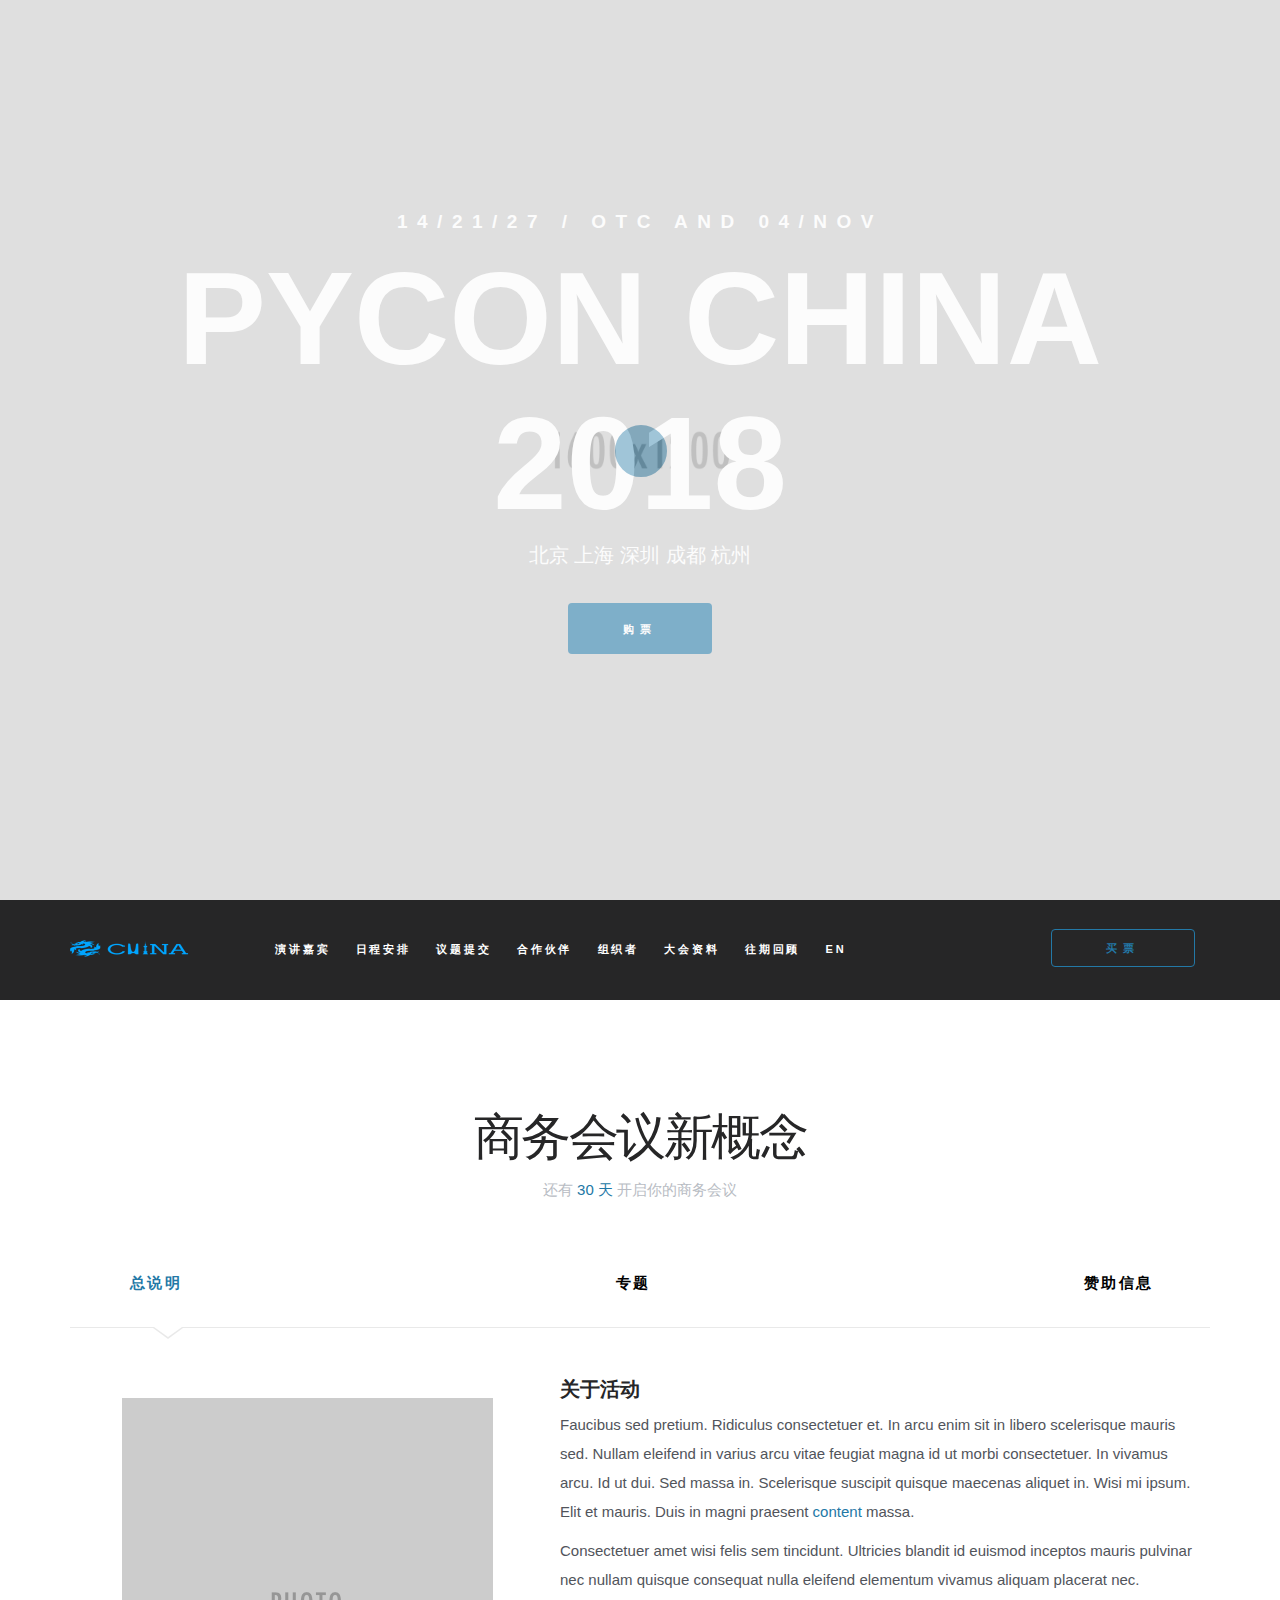
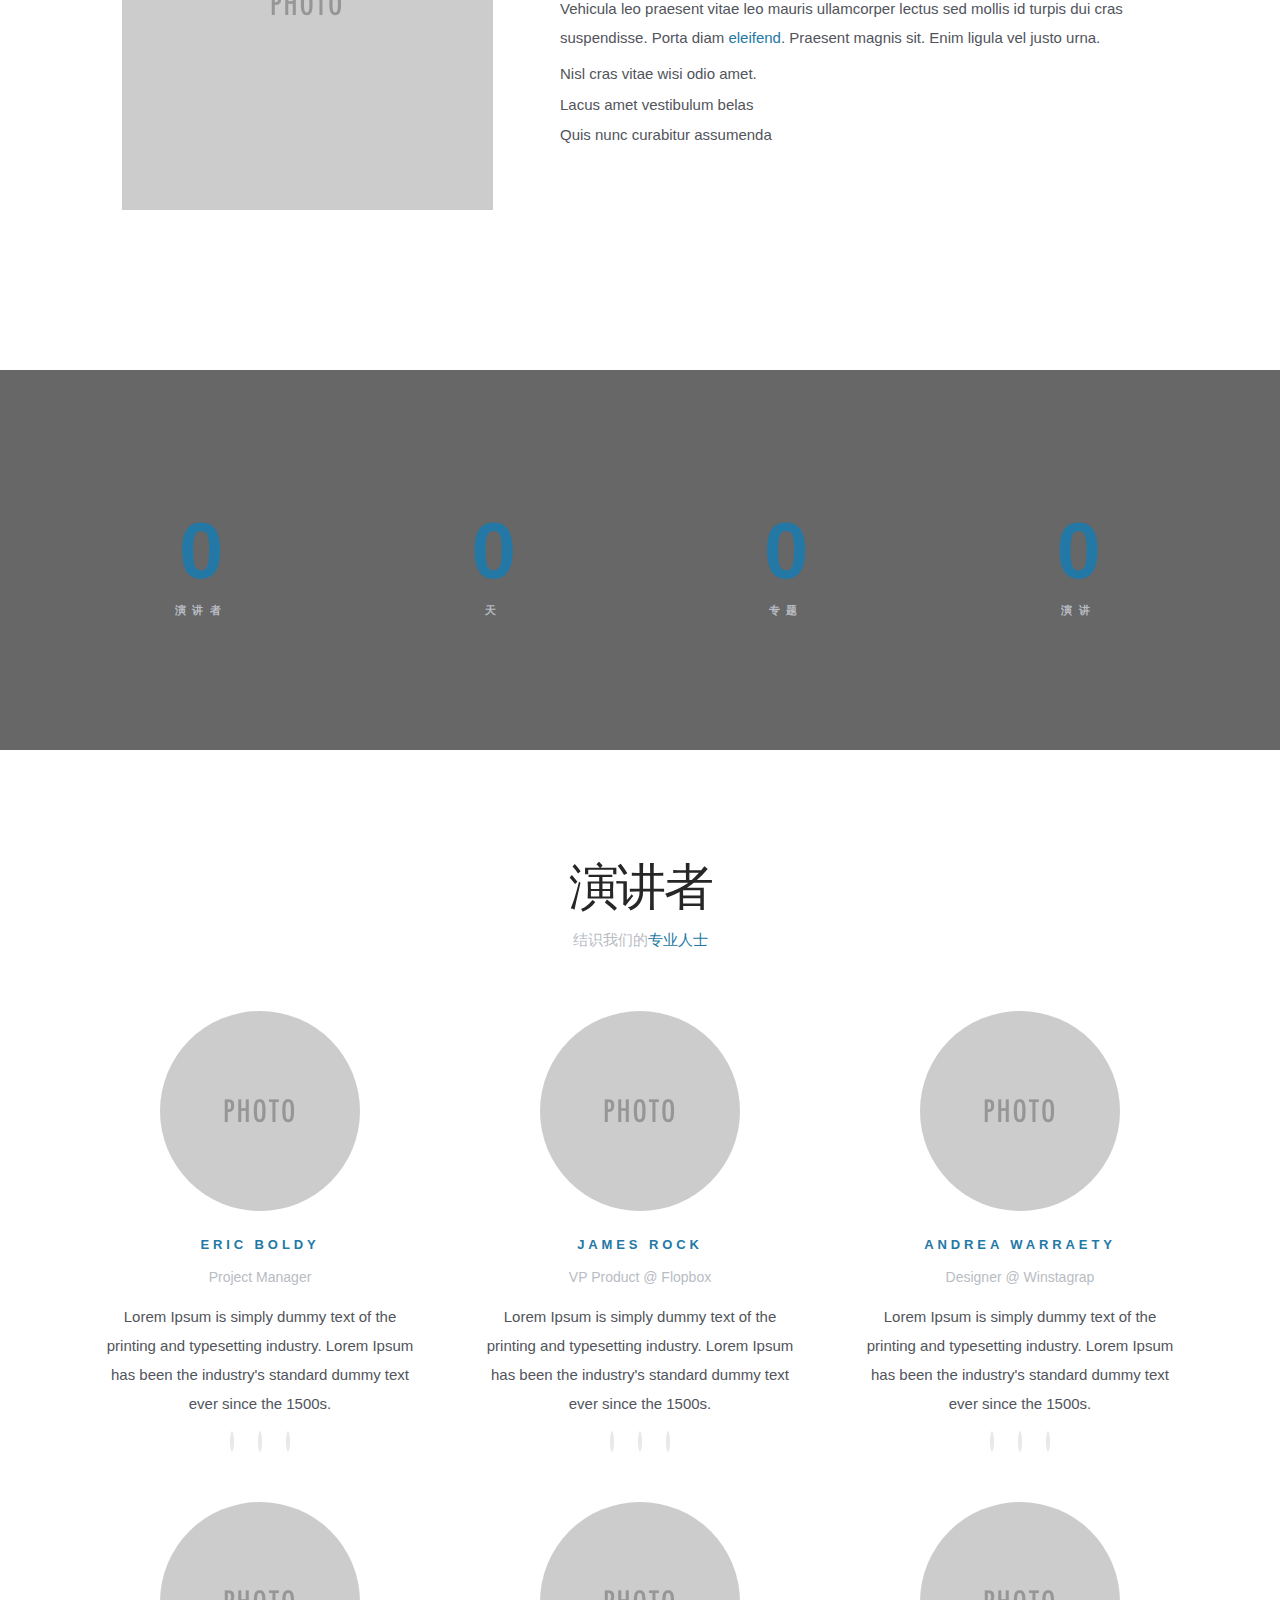
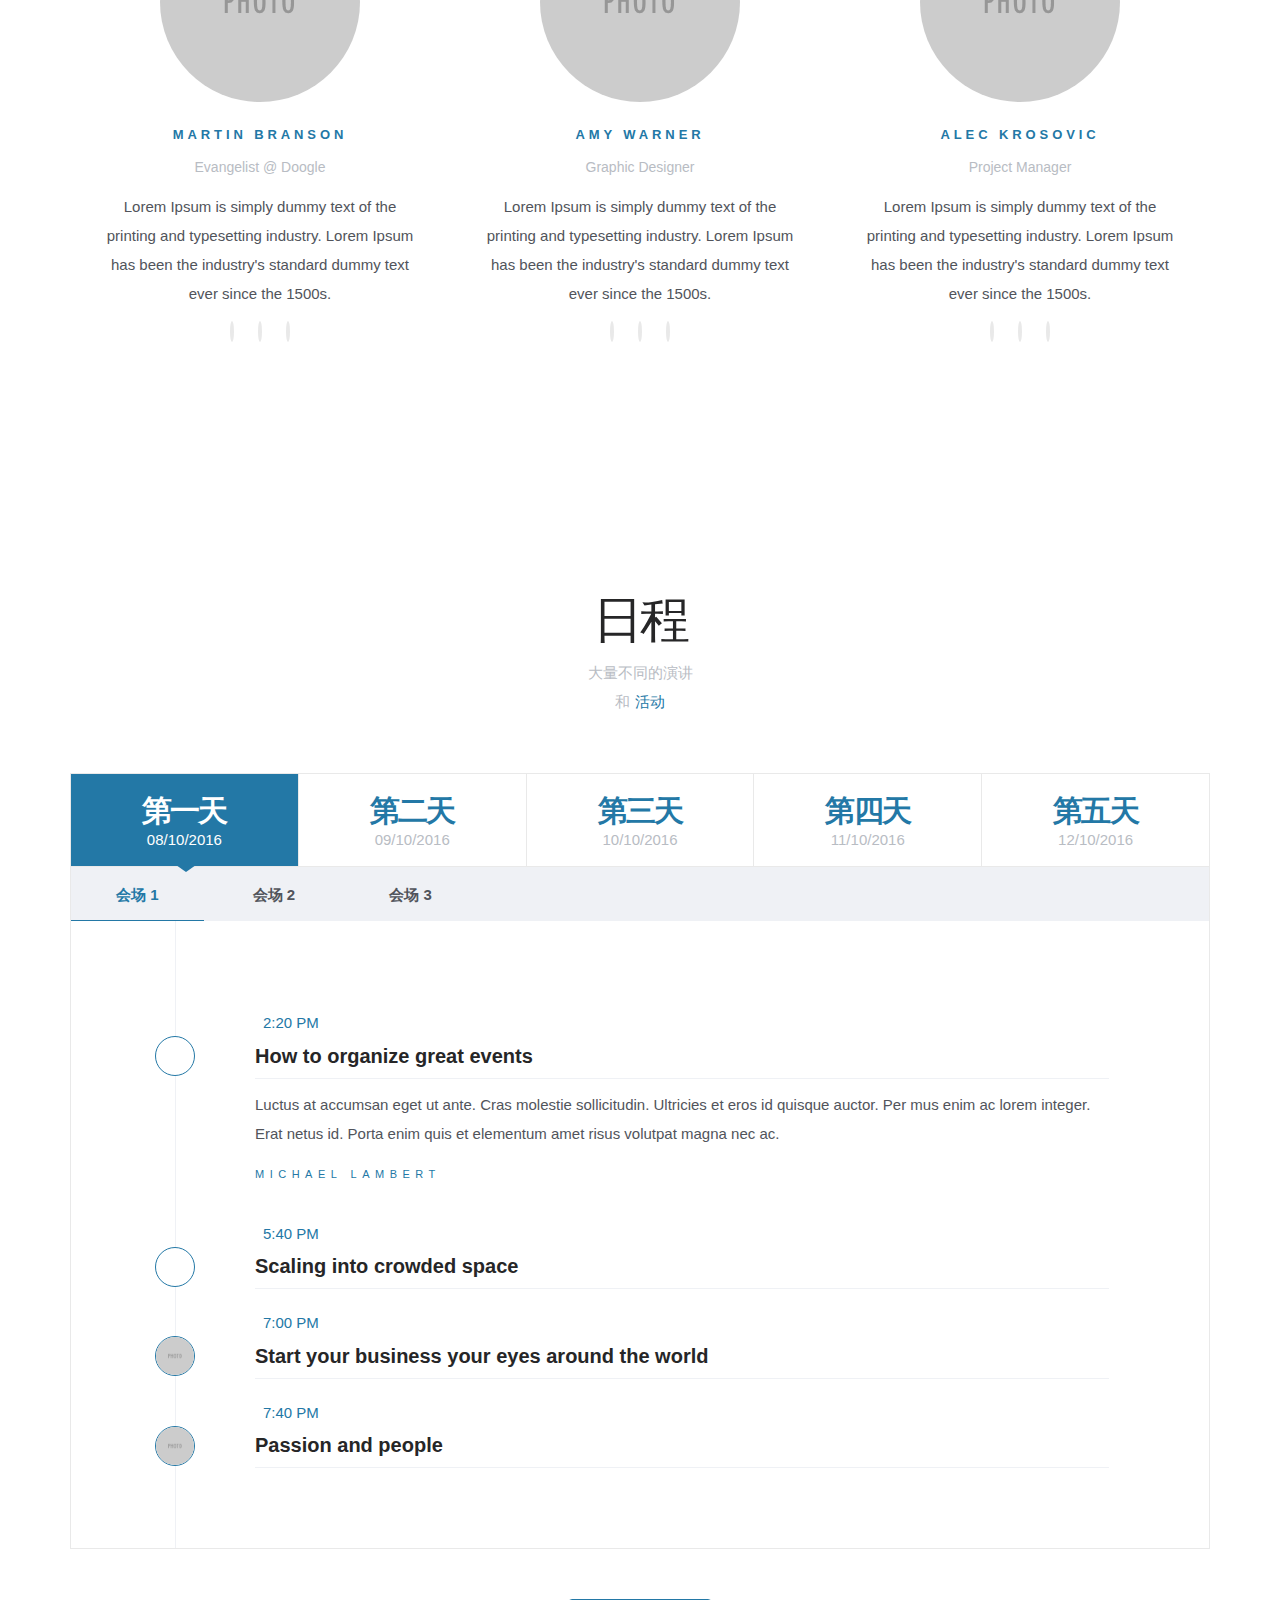
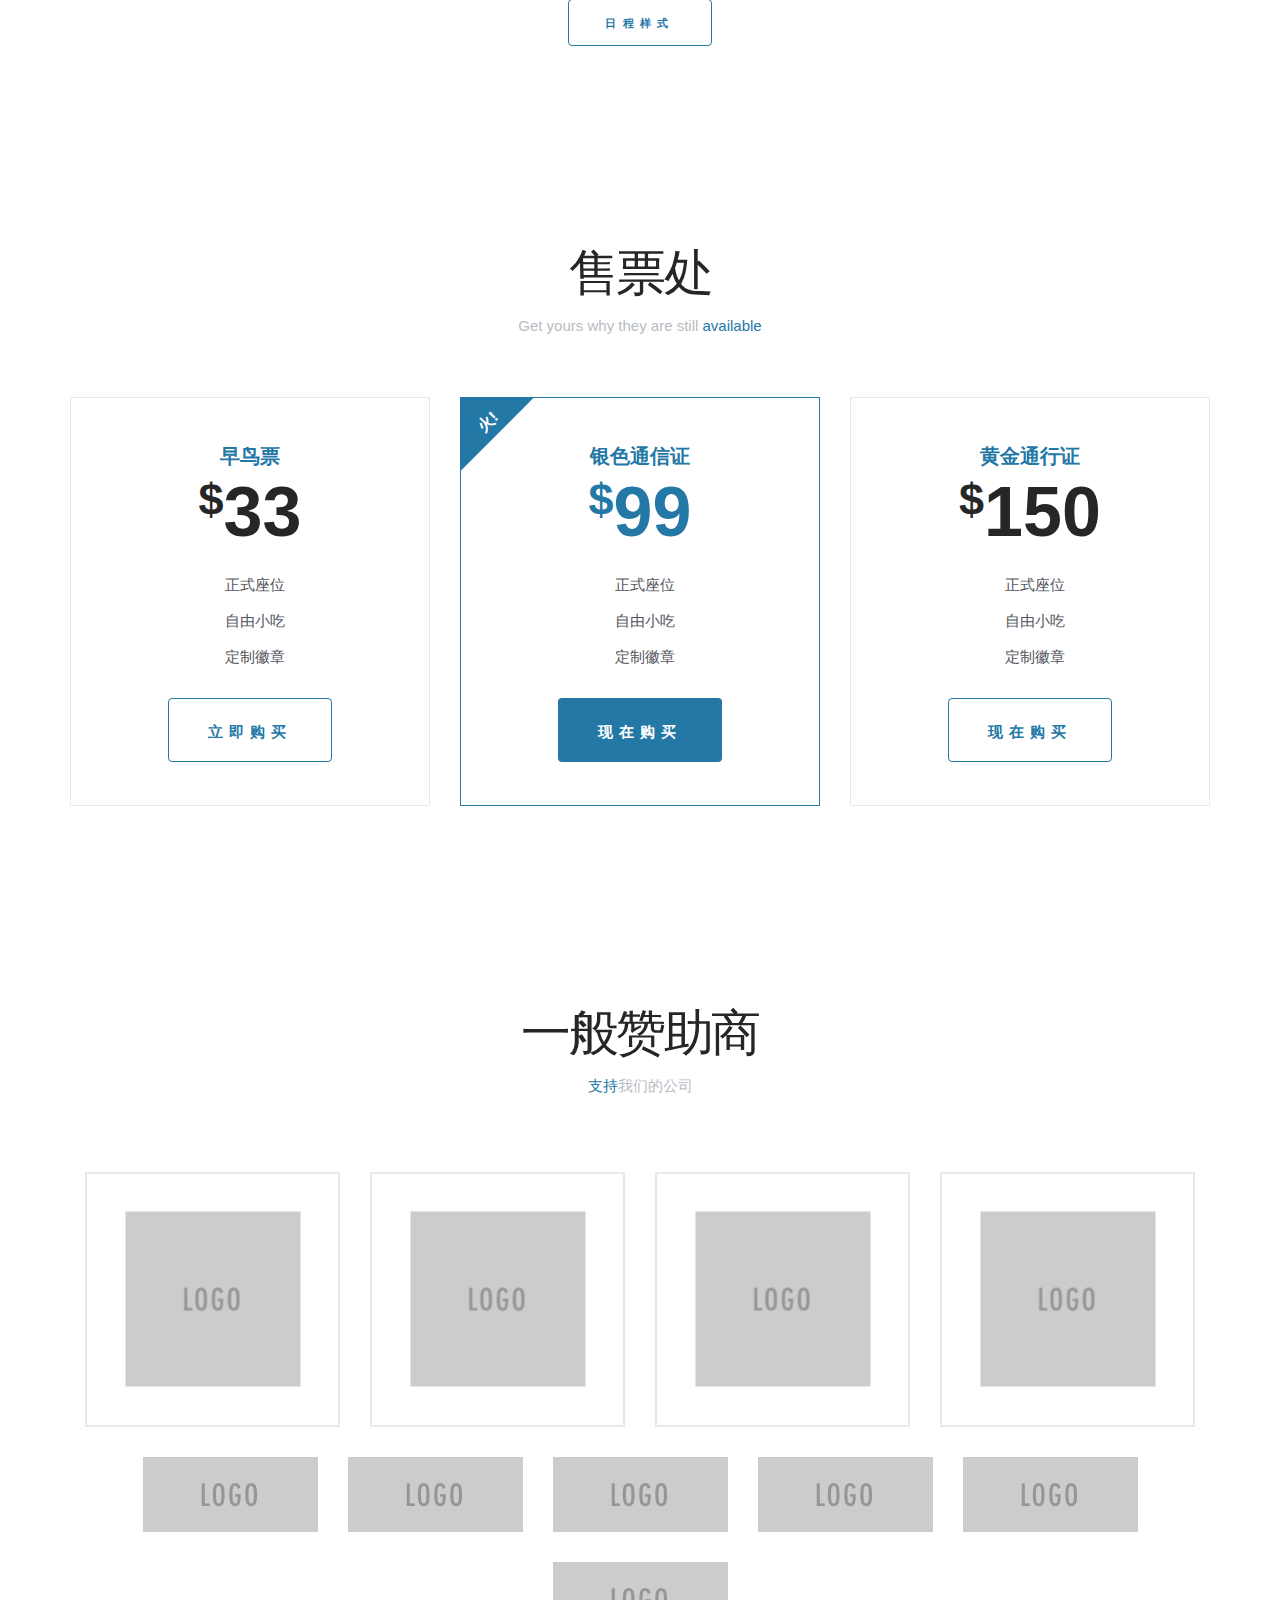
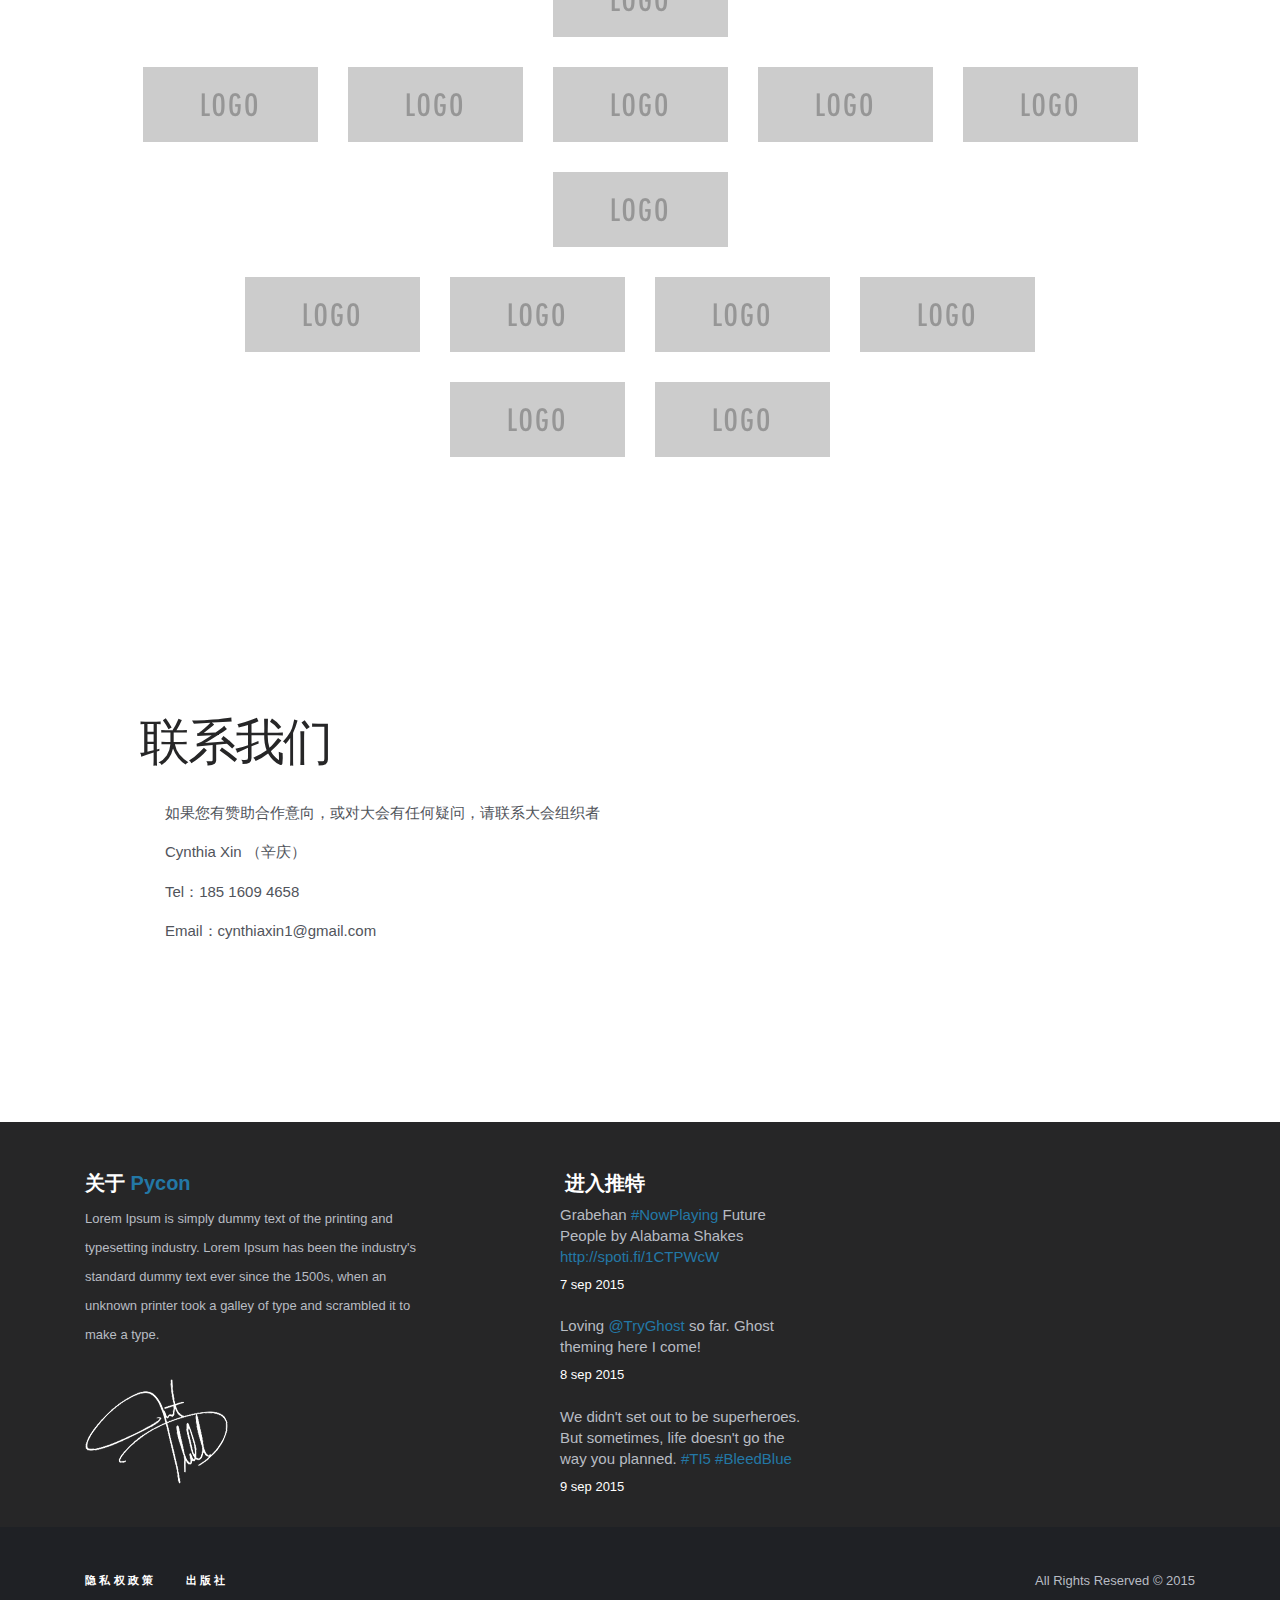
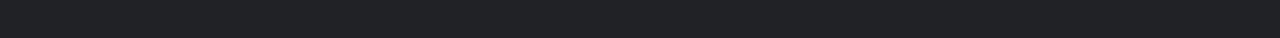
<file: index.html>
<!doctype html>
<html lang="en">
<head>

	<meta charset="utf-8">
	<!--[if IE]><meta http-equiv="X-UA-Compatible" content="IE=edge"><![endif]-->
	<meta name="viewport" content="width=device-width, initial-scale=1.0, maximum-scale=1.0, user-scalable=0" />
	<title>Home</title>

	<meta name="description" content="PSD to HTML5+CSS3 conversion.">
	<meta name="keywords" content="PSD, HTML5, CSS3">
	<meta name="author" content="Vivaco">
	<!-- <link rel="shortcut icon" href="assets/img/favicon.ico"> -->
	<link rel="stylesheet" type="text/css" href="assets/css/style.min.css" />
	<!-- <link href="https://cdn.bootcss.com/font-awesome/4.3.0/css/font-awesome.min.css" rel="stylesheet"> -->

</head>

<body>
	<div class="preloader-mask">
		<div class="preloader"></div>
	</div>

	<section id="hero" class="hero-section bg1 bg-cover window-height light-text">
		<ul class="socials-nav">
			<li class="socials-nav-item"><a href="#"><span class="fa fa-twitter"></span></a></li>
			<li class="socials-nav-item"><a href="#"><span class="fa fa-facebook"></span></a></li>
			<li class="socials-nav-item"><a href="#"><span class="fa fa-github"></span></a></li>
			<li class="socials-nav-item"><a href="#"><span class="fa fa-vimeo-square"></span></a></li>
			<li class="socials-nav-item"><a href="#"><span class="fa fa-google-plus"></span></a></li>
			<li class="socials-nav-item"><a href="#"><span class="fa fa-instagram"></span></a></li>
		</ul>
		<div class="heading-block centered-block align-center">
			<div class="container">
				<h5 class="heading-alt" style="margin-bottom: 8px;">14/21/27 / OTC and 04/NOV</h5>
				<h1 class="extra-heading">PyCon China 2018</h1>
				<h6 class="thin base-font">北京 上海 深圳 成都 杭州</h6>
				<div class="btns-container">
					<a href="#" class="btn btn-md" data-modal-link="email-ticket">购票</a>
					<!--a href="#" class="btn btn-outline btn-md" data-modal-link="0">视频</a-->
				</div>
			</div>
		</div>
	</section>

	<header class="header header-black">
		<div class="header-wrapper">
			<div class="container">
				<div class="col-sm-2 col-xs-12 navigation-header">
					<a href="#" class="logo">
						<img src="assets/img/pycon_logo.png" alt="VentCamp" width="119" height="17" class="retina-hide">
						<img src="assets/img/pycon_logo@2x.png" alt="VentCamp" width="119" height="17" class="retina-show">
					</a>
					<button class="navbar-toggle collapsed" data-toggle="collapse" data-target="#navigation" aria-expanded="false" aria-controls="navigation">
						<span class="icon-bar"></span>
						<span class="icon-bar"></span>
						<span class="icon-bar"></span>
					</button>
				</div>

				<div class="col-sm-10 col-xs-12 navigation-container">
					<div id="navigation" class="navbar-collapse collapse">
						<ul class="navigation-list pull-left light-text">
							<li class="navigation-item"><a href="#speakers" class="navigation-link">演讲嘉宾</a></li>
							<li class="navigation-item"><a href="#schedule" class="navigation-link">日程安排</a></li>
							<li class="navigation-item"><a href="#prices" class="navigation-link">议题提交</a></li>
							<li class="navigation-item"><a href="#gallery" class="navigation-link">合作伙伴</a></li>
							<li class="navigation-item"><a href="#sponsors" class="navigation-link">组织者</a></li>
							<li class="navigation-item"><a href="#contacts" class="navigation-link">大会资料</a></li>
                            <li class="navigation-item"><a href="#contacts" class="navigation-link">往期回顾</a></li>
                            <li class="navigation-item"><a href="#contacts" class="navigation-link">EN</a></li>
                            <!--li class="navigation-item dropdown">
                                <a class="navigation-link dropdown-toggle" data-toggle="dropdown">更多</a>
                                <ul class="dropdown-menu">
                                    <li class="navigation-item"><a href="elements/contacts.html" class="navigation-link">地图</a></li>
                                </ul>
                            </li-->
						</ul>

						<a href="#" class="pull-right buy-btn">买票</a>
					</div>
				</div>
			</div>
		</div>
	</header>

	<section id="about" class="section align-center">
		<div class="container">
			<span class="icon section-icon icon-multimedia-12"></span>
			<h3>商务会议新概念</h3>
			<p class="text-alt">还有 <span class="highlight">30 天</span> 开启你的商务会议</p>
			<br />
			<br />

			<div class="tabs-wrapper tabs-horizontal">
				<ul class="nav nav-tabs">
					<li class="active"><a href="#horizontal_tab1" data-toggle="tab">
						<h6 class="heading-alt"><span class="fa fa-code"></span> 总说明</h6>
					</a></li>
					<li><a href="#horizontal_tab2" data-toggle="tab">
						<h6 class="heading-alt"><span class="fa fa-rocket"></span> 专题</h6>
					</a></li>
					<li><a href="#horizontal_tab3" data-toggle="tab">
						<h6 class="heading-alt"><span class="fa fa-external-link"></span> 赞助信息</h6>
					</a></li>
				</ul>

				<div class="tab-content">
					<div id="horizontal_tab1" class="tab-pane fade active in">
						<div class="col-sm-5 img-column">
							<img src="assets/img/imac-371x412.png" alt="" class="img-responsive" />
						</div>
						<div class="col-sm-7 align-left">
							<h6>关于活动</h6>
							<p>Faucibus sed pretium. Ridiculus <strong>consectetuer</strong> et. In arcu enim sit in libero scelerisque mauris sed. Nullam eleifend in varius arcu vitae feugiat magna id ut morbi consectetuer. In vivamus arcu. Id ut dui. Sed massa in. Scelerisque suscipit quisque maecenas aliquet in. Wisi mi ipsum. Elit et mauris. Duis in magni praesent <a href="#">content</a> massa.</p>
							<p>Consectetuer amet wisi felis sem <strong>tincidunt</strong>. Ultricies blandit id euismod inceptos mauris pulvinar nec nullam quisque consequat nulla eleifend elementum vivamus aliquam placerat nec. Vehicula leo praesent vitae leo mauris ullamcorper lectus sed mollis id turpis dui cras suspendisse. Porta diam <a href="#">eleifend</a>. Praesent magnis sit. Enim ligula vel justo urna.</p>
							<ul>
								<li>Nisl cras vitae wisi odio amet.</li>
								<li>Lacus amet vestibulum belas</li>
								<li>Quis nunc curabitur assumenda</li>
							</ul>
						</div>
					</div>

					<div id="horizontal_tab2" class="tab-pane fade">
						<div class="col-sm-7 align-right">
							<h6>专题</h6>
							<p>Faucibus sed pretium. Ridiculus <strong>consectetuer</strong> et. In arcu enim sit in libero scelerisque mauris sed. Nullam eleifend in varius arcu vitae feugiat magna id ut morbi consectetuer. In vivamus arcu. Id ut dui. Sed massa in. Scelerisque suscipit quisque maecenas aliquet in. Wisi mi ipsum. Elit et mauris. Duis in magni praesent <a href="#">content</a> massa.</p>
							<p>Consectetuer amet wisi felis sem <strong>tincidunt</strong>. Ultricies blandit id euismod inceptos mauris pulvinar nec nullam quisque consequat nulla eleifend elementum vivamus aliquam placerat nec. Vehicula leo praesent vitae leo mauris ullamcorper lectus sed mollis id turpis dui cras suspendisse. Porta diam <a href="#">eleifend</a>. Praesent magnis sit. Enim ligula vel justo urna.</p>
							<ul>
								<li>Nisl cras vitae wisi odio amet.</li>
								<li>Lacus amet vestibulum belas</li>
								<li>Quis nunc curabitur assumenda</li>
							</ul>
						</div>

						<div class="col-sm-5 img-column">
							<img src="assets/img/imac-371x412.png" alt="" class="img-responsive" />
						</div>
					</div>

					<div id="horizontal_tab3" class="tab-pane fade">
						<div class="col-sm-5 img-column">
							<img src="assets/img/imac-371x412.png" alt="" class="img-responsive" />
						</div>
						<div class="col-sm-7 align-left">
							<h6>申请成为赞助商</h6>
							<p>Faucibus sed pretium. Ridiculus <strong>consectetuer</strong> et. In arcu enim sit in libero scelerisque mauris sed. Nullam eleifend in varius arcu vitae feugiat magna id ut morbi consectetuer. In vivamus arcu. Id ut dui. Sed massa in. Scelerisque suscipit quisque maecenas aliquet in. Wisi mi ipsum. Elit et mauris. Duis in magni praesent <a href="#">content</a> massa.</p>
							<ul>
								<li>Nisl cras vitae wisi odio amet.</li>
								<li>Lacus amet vestibulum belas</li>
								<li>Quis nunc curabitur assumenda</li>
							</ul>
						</div>
					</div>
				</div>
			</div>
		</div>
	</section>

	<section id="counters" class="section align-center overlay bg-cover bg5 light-text">
		<div class="container">

			<div class="row counters-wrapper">
				<div class="col-sm-3">
					<div class="counter-block counter-block-no-border">
						<div class="counter-box">
							<div class="counter-content">
								<span class="count" data-from="0" data-to="136">0</span>

								<p class="title">演讲者</p>
							</div>
						</div>
					</div>
				</div>

				<div class="col-sm-3">
					<div class="counter-block counter-block-no-border">
						<div class="counter-box">
							<div class="counter-content">
								<span class="count" data-from="0" data-to="5">0</span>

								<p class="title">天</p>
							</div>
						</div>
					</div>
				</div>

				<div class="col-sm-3">
					<div class="counter-block counter-block-no-border">
						<div class="counter-box">
							<div class="counter-content">
								<span class="count" data-from="0" data-to="25">0</span>

								<p class="title">专题</p>
							</div>
						</div>
					</div>
				</div>

				<div class="col-sm-3">
					<div class="counter-block counter-block-no-border">
						<div class="counter-box">
							<div class="counter-content">
								<span class="count" data-from="0" data-to="200">0</span>

								<p class="title">演讲</p>
							</div>
						</div>
					</div>
				</div>
			</div>

		</div>
	</section>

	<section id="speakers" class="section align-center">
		<div class="container">
			<span class="icon section-icon icon-faces-users-04"></span>
			<h3>演讲者</h3>
			<p class="text-alt">结识我们的<span class="highlight">专业人士</span></p>
			<br />
			<br />

			<div class="col-sm-4">
				<div class="speaker">
					<div class="photo-wrapper rounded"><img src="assets/img/speakers/speaker1.jpg" alt="John Doe" class="img-responsive"></div>
					<h3 class="name">ERIC BOLDY</h3>
					<p class="text-alt"><small>Project Manager</small></p>
					<p class="about">Lorem Ipsum is simply dummy text of the printing and typesetting industry. Lorem Ipsum has been the industry's standard dummy text ever since the 1500s.</p>
					<ul class="speaker-socials">
						<li><a href="#"><span class="fa fa-facebook"></span></a></li>
						<li><a href="#"><span class="fa fa-twitter"></span></a></li>
						<li><a href="#"><span class="fa fa-google-plus"></span></a></li>
					</ul>
				</div>
			</div>

			<div class="col-sm-4">
				<div class="speaker">
					<div class="photo-wrapper rounded"><img src="assets/img/speakers/speaker2.jpg" alt="John Doe" class="img-responsive"></div>
					<h3 class="name">JAMES ROCK</h3>
					<p class="text-alt"><small>VP Product @ Flopbox</small></p>
					<p class="about">Lorem Ipsum is simply dummy text of the printing and typesetting industry. Lorem Ipsum has been the industry's standard dummy text ever since the 1500s.</p>
					<ul class="speaker-socials">
						<li><a href="#"><span class="fa fa-facebook"></span></a></li>
						<li><a href="#"><span class="fa fa-twitter"></span></a></li>
						<li><a href="#"><span class="fa fa-google-plus"></span></a></li>
					</ul>
				</div>
			</div>

			<div class="col-sm-4">
				<div class="speaker">
					<div class="photo-wrapper rounded"><img src="assets/img/speakers/speaker3.jpg" alt="John Doe" class="img-responsive"></div>
					<h3 class="name">ANDREA WARRAETY</h3>
					<p class="text-alt"><small>Designer @ Winstagrap</small></p>
					<p class="about">Lorem Ipsum is simply dummy text of the printing and typesetting industry. Lorem Ipsum has been the industry's standard dummy text ever since the 1500s.</p>
					<ul class="speaker-socials">
						<li><a href="#"><span class="fa fa-facebook"></span></a></li>
						<li><a href="#"><span class="fa fa-twitter"></span></a></li>
						<li><a href="#"><span class="fa fa-google-plus"></span></a></li>
					</ul>
				</div>
			</div>

			<div class="col-sm-4">
				<div class="speaker">
					<div class="photo-wrapper rounded"><img src="assets/img/speakers/speaker4.jpg" alt="John Doe" class="img-responsive"></div>
					<h3 class="name">MARTIN BRANSON</h3>
					<p class="text-alt"><small>Evangelist @ Doogle</small></p>
					<p class="about">Lorem Ipsum is simply dummy text of the printing and typesetting industry. Lorem Ipsum has been the industry's standard dummy text ever since the 1500s.</p>
					<ul class="speaker-socials">
						<li><a href="#"><span class="fa fa-facebook"></span></a></li>
						<li><a href="#"><span class="fa fa-twitter"></span></a></li>
						<li><a href="#"><span class="fa fa-google-plus"></span></a></li>
					</ul>
				</div>
			</div>

			<div class="col-sm-4">
				<div class="speaker">
					<div class="photo-wrapper rounded"><img src="assets/img/speakers/speaker5.jpg" alt="John Doe" class="img-responsive"></div>
					<h3 class="name">AMY WARNER</h3>
					<p class="text-alt"><small>Graphic Designer</small></p>
					<p class="about">Lorem Ipsum is simply dummy text of the printing and typesetting industry. Lorem Ipsum has been the industry's standard dummy text ever since the 1500s.</p>
					<ul class="speaker-socials">
						<li><a href="#"><span class="fa fa-facebook"></span></a></li>
						<li><a href="#"><span class="fa fa-twitter"></span></a></li>
						<li><a href="#"><span class="fa fa-google-plus"></span></a></li>
					</ul>
				</div>
			</div>

			<div class="col-sm-4">
				<div class="speaker">
					<div class="photo-wrapper rounded"><img src="assets/img/speakers/speaker6.jpg" alt="John Doe" class="img-responsive"></div>
					<h3 class="name">ALEC KROSOVIC</h3>
					<p class="text-alt"><small>Project Manager</small></p>
					<p class="about">Lorem Ipsum is simply dummy text of the printing and typesetting industry. Lorem Ipsum has been the industry's standard dummy text ever since the 1500s.</p>
					<ul class="speaker-socials">
						<li><a href="#"><span class="fa fa-facebook"></span></a></li>
						<li><a href="#"><span class="fa fa-twitter"></span></a></li>
						<li><a href="#"><span class="fa fa-google-plus"></span></a></li>
					</ul>
				</div>
			</div>

			<div class="col-sm-12 align-center">
				<!-- <a href="elements/speakers.html" target="_blank" class="btn btn-outline-clr btn-md">SPEAKERS STYLES</a> -->
			</div>

		</div>
	</section>

	<section id="schedule" class="section schedule-section align-center">
		<div class="container">
			<span class="icon section-icon icon-office-21"></span>
			<h3>日程</h3>
			<p class="text-alt">大量不同的演讲<br/> 和 <span class="highlight">活动</span></p>
			<br />
			<br />

			<!-- Schedule start -->
			<div class="schedule">

				<!-- Navigation by day start -->
				<ul class="nav nav-schedule">
					<li class="active"><a href="#day1" data-toggle="tab"><h5 class="highlight">第一天</h5><p class="text-alt">08/10/2016</p></a></li>
					<li><a href="#day2" data-toggle="tab"><h5 class="highlight">第二天</h5><p class="text-alt">09/10/2016</p></a></li>
					<li><a href="#day3" data-toggle="tab"><h5 class="highlight">第三天</h5><p class="text-alt">10/10/2016</p></a></li>
					<li><a href="#day4" data-toggle="tab"><h5 class="highlight">第四天</h5><p class="text-alt">11/10/2016</p></a></li>
					<li><a href="#day5" data-toggle="tab"><h5 class="highlight">第五天</h5><p class="text-alt">12/10/2016</p></a></li>
				</ul>
				<!-- Navigation by day end -->

				<!-- First level content start -->
				<div class="tab-content">

					<!-- Day 1 content start -->
					<div id="day1" class="tab-pane fade active in">

						<!-- Navigation by auditorium start -->
						<ul class="nav nav-schedule">
							<li class="active"><a href="#day1_auditorium1" data-toggle="tab">会场 1</a></li>
							<li><a href="#day1_auditorium2" data-toggle="tab">会场 2</a></li>
							<li><a href="#day1_auditorium3" data-toggle="tab">会场 3</a></li>
						</ul>
						<!-- Navigation by auditorium start -->

						<!-- Second level content start -->
						<div class="tab-content tab-content-schedule">

							<!-- Auditorium 1 content start -->
							<div id="day1_auditorium1" class="tab-pane fade active in">

								<!-- Accordion start -->
								<div class="panel-group" id="day1_auditorium1_timeline">

									<!-- Lecture start -->
									<div class="panel schedule-item">
										<div class="lecture-icon-wrapper">
											<span class="fa fa-cutlery"></span>
										</div>
										<a data-toggle="collapse" data-parent="#day1_auditorium1_timeline" href="#day1_auditorium1_time1" class="schedule-item-toggle">
											<strong class="time highlight"><span class="icon icon-office-24"></span>2:20 PM</strong>
											<h6 class="title">How to organize great events<i class="icon icon-arrows-06"></i></h6>
										</a>
										<div id="day1_auditorium1_time1" class="panel-collapse collapse in schedule-item-body">
											<article>
												<p class="description">Luctus at accumsan eget ut ante. Cras molestie sollicitudin. Ultricies et eros id quisque auctor. Per mus enim ac lorem integer. Erat netus id. Porta enim quis et elementum amet risus volutpat magna nec ac.</p>
												<strong class="highlight speaker-name">Michael Lambert</strong>
											</article>
										</div>
									</div>
									<!-- Lecture end -->

									<!-- Lecture start -->
									<div class="panel schedule-item">
										<div class="lecture-icon-wrapper"></div>
										<a data-toggle="collapse" data-parent="#day1_auditorium1_timeline" href="#day1_auditorium1_time2" class="schedule-item-toggle collapsed">
											<strong class="time highlight"><span class="icon icon-office-24"></span>5:40 PM</strong>
											<h6 class="title">Scaling into crowded space<i class="icon icon-arrows-06"></i></h6>
										</a>
										<div id="day1_auditorium1_time2" class="panel-collapse collapse schedule-item-body">
											<article>
												<p class="description">Wisi id tristique. Aliquam orci vulputate. Turpis tempor erat at dictum pellentesque. Neque facilisis cras. Venenatis vel posuere sodales scelerisque leo vel nec enim. Blandit nullam sodales lectus nulla lorem penatibus sed nec eget eros.</p>
												<strong class="highlight speaker-name">Michael Lambert</strong>
											</article>
										</div>
									</div>
									<!-- Lecture end -->

									<!-- Lecture start -->
									<div class="panel schedule-item">
										<div class="lecture-icon-wrapper">
											<img src="assets/img/speakers/speaker1.jpg" alt="" class="img-responsive">
										</div>
										<a data-toggle="collapse" data-parent="#day1_auditorium1_timeline" href="#day1_auditorium1_time3" class="schedule-item-toggle collapsed">
											<strong class="time highlight"><span class="icon icon-office-24"></span>7:00 PM</strong>
											<h6 class="title">Start your business your eyes around the world<i class="icon icon-arrows-06"></i></h6>
										</a>
										<div id="day1_auditorium1_time3" class="panel-collapse collapse schedule-item-body">
											<article>
												<p class="description">Integer in eu. Quis id curabitur tellus est enim. Ut est ultrices. Vitae ad ut nunc quisquam interdum libero neque magna nonummy sapien sit. In sit lacus. Maecenas molestie fusce ut feugiat vestibulum dui mauris.</p>
												<strong class="highlight speaker-name">Michael Lambert</strong>
											</article>
										</div>
									</div>
									<!-- Lecture end -->

									<!-- Lecture start -->
									<div class="panel schedule-item">
										<div class="lecture-icon-wrapper">
											<img src="assets/img/speakers/speaker1.jpg" alt="" class="img-responsive">
										</div>
										<a data-toggle="collapse" data-parent="#day1_auditorium1_timeline" href="#day1_auditorium1_time4" class="schedule-item-toggle collapsed">
											<strong class="time highlight"><span class="icon icon-office-24"></span>7:40 PM</strong>
											<h6 class="title">Passion and people<i class="icon icon-arrows-06"></i></h6>
										</a>
										<div id="day1_auditorium1_time4" class="panel-collapse collapse schedule-item-body">
											<article>
												<p class="description">Lorem vel lorem. Nulla ab justo. Scelerisque penatibus eget. Nunc ultrices nec sed lobortis et. Vitae massa massa pede magna sociosqu viverra tempus justo. Et quis ornare nisl mi ligula suscipit ullamcorper massa ante diam.</p>
												<strong class="highlight speaker-name">Michael Lambert</strong>
											</article>
										</div>
									</div>
									<!-- Lecture end -->

								</div>
								<!-- Accordion end -->

							</div>
							<!-- Auditorium 1 content end -->

							<!-- Auditorium 2 content start -->
							<div id="day1_auditorium2" class="tab-pane fade in">

								<!-- Accordion start -->
								<div class="panel-group" id="day1_auditorium2_timeline">

									<!-- Lecture start -->
									<div class="panel schedule-item">
										<div class="lecture-icon-wrapper">
											<img src="assets/img/speakers/speaker1.jpg" alt="" class="img-responsive">
										</div>
										<a data-toggle="collapse" data-parent="#day1_auditorium2_timeline" href="#day1_auditorium2_time1" class="schedule-item-toggle">
											<strong class="time highlight"><span class="icon icon-office-24"></span>2:20 PM</strong>
											<h6 class="title">How to organize great events<i class="icon icon-arrows-06"></i></h6>
										</a>
										<div id="day1_auditorium2_time1" class="panel-collapse collapse in schedule-item-body">
											<article>
												<p class="description">Et lacus id. Est hac amet arcu porta condimentum. Ligula facilisis porta elit ipsum non. Vulputate phasellus arcu nonummy eget wisi. Ullamcorper magna in. In semper luctus rhoncus nisl et erat id suspendisse duis praesent.</p>
												<strong class="highlight speaker-name">Michael Lambert</strong>
											</article>
										</div>
									</div>
									<!-- Lecture end -->

									<!-- Lecture start -->
									<div class="panel schedule-item">
										<div class="lecture-icon-wrapper">
											<img src="assets/img/speakers/speaker1.jpg" alt="" class="img-responsive">
										</div>
										<a data-toggle="collapse" data-parent="#day1_auditorium2_timeline" href="#day1_auditorium2_time2" class="schedule-item-toggle collapsed">
											<strong class="time highlight"><span class="icon icon-office-24"></span>5:40 PM</strong>
											<h6 class="title">Scaling into crowded space<i class="icon icon-arrows-06"></i></h6>
										</a>
										<div id="day1_auditorium2_time2" class="panel-collapse collapse schedule-item-body">
											<article>
												<p class="description">Integer ipsum neque eget sem velit. In enim in. Vestibulum cursus dui laoreet ac et. Suspendisse sed est proin nisl ligula vitae magna non. Et vestibulum inceptos. Deserunt in eget et vestibulum velit ut nibh.</p>
												<strong class="highlight speaker-name">Michael Lambert</strong>
											</article>
										</div>
									</div>
									<!-- Lecture end -->

								</div>
								<!-- Accordion end -->

							</div>
							<!-- Auditorium 2 content end -->

							<!-- Auditorium 3 content start -->
							<div id="day1_auditorium3" class="tab-pane fade in">

								<!-- Accordion start -->
								<div class="panel-group" id="day1_auditorium3_timeline">

									<!-- Lecture start -->
									<div class="panel schedule-item">
										<div class="lecture-icon-wrapper">
											<img src="assets/img/speakers/speaker1.jpg" alt="" class="img-responsive">
										</div>
										<a data-toggle="collapse" data-parent="#day1_auditorium3_timeline" href="#day1_auditorium3_time1" class="schedule-item-toggle">
											<strong class="time highlight"><span class="icon icon-office-24"></span>2:20 PM</strong>
											<h6 class="title">How to organize great events<i class="icon icon-arrows-06"></i></h6>
										</a>
										<div id="day1_auditorium3_time1" class="panel-collapse collapse in schedule-item-body">
											<article>
												<p class="description">Bibendum asperiores proin. Voluptates quam lobortis malesuada dui id ipsum commodo a. Justo con nam euismod arcu malesuada. Pede eget duis. Vel ut donec vestibulum nibh ac dictumst non non. Quam tempus elit id ipsum.</p>
												<strong class="highlight speaker-name">Michael Lambert</strong>
											</article>
										</div>
									</div>
									<!-- Lecture end -->

								</div>
								<!-- Accordion end -->

							</div>
							<!-- Auditorium 3 content end -->

						</div>
						<!-- Second level content end -->

					</div>
					<!-- Day 1 content end -->

					<!-- Day 2 content start -->
					<div id="day2" class="tab-pane fade in">

						<!-- Navigation by auditorium start -->
						<ul class="nav nav-schedule">
							<li class="active"><a href="#day2_auditorium1" data-toggle="tab">会场 1</a></li>
							<li><a href="#day2_auditorium2" data-toggle="tab">会场 2</a></li>
							<li><a href="#day2_auditorium3" data-toggle="tab">会场 3</a></li>
						</ul>
						<!-- Navigation by auditorium end -->

						<!-- Second level content start -->
						<div class="tab-content tab-content-schedule">

							<!-- Auditorium 1 content start -->
							<div id="day2_auditorium1" class="tab-pane fade active in">

								<!-- Accordion start -->
								<div class="panel-group" id="day2_auditorium1_timeline">

									<!-- Lecture start -->
									<div class="panel schedule-item">
										<div class="lecture-icon-wrapper">
											<img src="assets/img/speakers/speaker1.jpg" alt="" class="img-responsive">
										</div>
										<a data-toggle="collapse" data-parent="#day2_auditorium1_timeline" href="#day2_auditorium1_time1" class="schedule-item-toggle">
											<strong class="time highlight"><span class="icon icon-office-24"></span>2:20 PM</strong>
											<h6 class="title">How to organize great events<i class="icon icon-arrows-06"></i></h6>
										</a>
										<div id="day2_auditorium1_time1" class="panel-collapse collapse in schedule-item-body">
											<article>
												<p class="description">Lorem Ipsum is simply dummy text of the printing and typesetting industry. Lorem Ipsum has been the industry's standard dummy text ever since the 1500s, when an unknown printer took a galley of type and scrambled it to make a type.</p>
												<strong class="highlight speaker-name">Michael Lambert</strong>
											</article>
										</div>
									</div>
									<!-- Lecture end -->

									<!-- Lecture start -->
									<div class="panel schedule-item">
										<div class="lecture-icon-wrapper">
											<img src="assets/img/speakers/speaker1.jpg" alt="" class="img-responsive">
										</div>
										<a data-toggle="collapse" data-parent="#day2_auditorium1_timeline" href="#day2_auditorium1_time3" class="schedule-item-toggle collapsed">
											<strong class="time highlight"><span class="icon icon-office-24"></span>7:00 PM</strong>
											<h6 class="title">Close your eyes around the world<i class="icon icon-arrows-06"></i></h6>
										</a>
										<div id="day2_auditorium1_time3" class="panel-collapse collapse schedule-item-body">
											<article>
												<p class="description">Justo volutpat blandit eget quis rutrum quam quis sollicitudin. Vel hymenaeos dui. Montes lobortis sodales. Tempor nulla vestibulum suspendisse volutpat vestibulum. Elit a condimentum massa diam vel in lacus donec. Pede at sit nunc sagittis.</p>
												<strong class="highlight speaker-name">Michael Lambert</strong>
											</article>
										</div>
									</div>
									<!-- Lecture end -->

									<!-- Lecture start -->
									<div class="panel schedule-item">
										<div class="lecture-icon-wrapper">
											<img src="assets/img/speakers/speaker1.jpg" alt="" class="img-responsive">
										</div>
										<a data-toggle="collapse" data-parent="#day2_auditorium1_timeline" href="#day2_auditorium1_time4" class="schedule-item-toggle collapsed">
											<strong class="time highlight"><span class="icon icon-office-24"></span>7:40 PM</strong>
											<h6 class="title">Passion and people<i class="icon icon-arrows-06"></i></h6>
										</a>
										<div id="day2_auditorium1_time4" class="panel-collapse collapse schedule-item-body">
											<article>
												<p class="description">Lectus mollis praesent. Sed nunc sed vestibulum cursus nulla dicta vel faucibus fringilla orci consequat. A duis sapien. Odio et sit. Elementum porttitor porttitor arcu sem sed. Gravida quisque velit tellus nec sed mus consequat.</p>
												<strong class="highlight speaker-name">Michael Lambert</strong>
											</article>
										</div>
									</div>
									<!-- Lecture end -->

								</div>
								<!-- Accordion end -->

							</div>
							<!-- Auditorium 1 content end -->

							<!-- Auditorium 2 content start -->
							<div id="day2_auditorium2" class="tab-pane fade in">

								<!-- Accordion start -->
								<div class="panel-group" id="day2_auditorium2_timeline">

									<!-- Lecture start -->
									<div class="panel schedule-item">
										<div class="lecture-icon-wrapper">
											<img src="assets/img/speakers/speaker1.jpg" alt="" class="img-responsive">
										</div>
										<a data-toggle="collapse" data-parent="#day2_auditorium2_timeline" href="#day2_auditorium2_time1" class="schedule-item-toggle">
											<strong class="time highlight"><span class="icon icon-office-24"></span>2:20 PM</strong>
											<h6 class="title">How to organize great events<i class="icon icon-arrows-06"></i></h6>
										</a>
										<div id="day2_auditorium2_time1" class="panel-collapse collapse in schedule-item-body">
											<article>
												<p class="description">Mollis dolore magna tempor egestas laoreet in luctus non. Imperdiet mattis vitae. Vel sed aliquam sed turpis venenatis sed et sodales. Nam sit sed ullamcorper venenatis leo. Aliquam amet nec. Suspendisse enim feugiat eu sit.</p>
												<strong class="highlight speaker-name">Michael Lambert</strong>
											</article>
										</div>
									</div>
									<!-- Lecture end -->

								</div>
								<!-- Accordion end -->

							</div>
							<!-- Auditorium 2 content end -->

							<!-- Auditorium 3 content start -->
							<div id="day2_auditorium3" class="tab-pane fade in">

								<!-- Accordion start -->
								<div class="panel-group" id="day2_auditorium3_timeline">

									<!-- Lecture start -->
									<div class="panel schedule-item">
										<div class="lecture-icon-wrapper">
											<img src="assets/img/speakers/speaker1.jpg" alt="" class="img-responsive">
										</div>
										<a data-toggle="collapse" data-parent="#day2_auditorium3_timeline" href="#day2_auditorium3_time1" class="schedule-item-toggle">
											<strong class="time highlight"><span class="icon icon-office-24"></span>2:20 PM</strong>
											<h6 class="title">How to organize great events<i class="icon icon-arrows-06"></i></h6>
										</a>
										<div id="day2_auditorium3_time1" class="panel-collapse collapse in schedule-item-body">
											<article>
												<p class="description">Non auctor dolor. Massa mollis montes nibh non vel. Eu luctus at. Mauris blandit convallis. In semper purus in quam fringilla elit vitae convallis purus dignissim a. Libero eros sit id sed vitae magni integer.</p>
												<strong class="highlight speaker-name">Michael Lambert</strong>
											</article>
										</div>
									</div>
									<!-- Lecture end -->

									<!-- Lecture start -->
									<div class="panel schedule-item">
										<div class="lecture-icon-wrapper">
											<img src="assets/img/speakers/speaker1.jpg" alt="" class="img-responsive">
										</div>
										<a data-toggle="collapse" data-parent="#day2_auditorium3_timeline" href="#day2_auditorium3_time2" class="schedule-item-toggle collapsed">
											<strong class="time highlight"><span class="icon icon-office-24"></span>5:40 PM</strong>
											<h6 class="title">Scaling into crowded space<i class="icon icon-arrows-06"></i></h6>
										</a>
										<div id="day2_auditorium3_time2" class="panel-collapse collapse schedule-item-body">
											<article>
												<p class="description">Condimentum enim diam. Ipsum lacus tincidunt magna lectus mattis pellentesque morbi magna laoreet suspendisse ut. Dis aliquam lacus mauris maecenas consectetuer. Donec ut nulla. Dui id ornare. Quaerat nibh feugiat dictum vitae ac accumsan ullamcorper.</p>
												<strong class="highlight speaker-name">Michael Lambert</strong>
											</article>
										</div>
									</div>
									<!-- Lecture end -->

									<!-- Lecture start -->
									<div class="panel schedule-item">
										<div class="lecture-icon-wrapper">
											<img src="assets/img/speakers/speaker1.jpg" alt="" class="img-responsive">
										</div>
										<a data-toggle="collapse" data-parent="#day2_auditorium3_timeline" href="#day2_auditorium3_time4" class="schedule-item-toggle collapsed">
											<strong class="time highlight"><span class="icon icon-office-24"></span>7:40 PM</strong>
											<h6 class="title">Passion and people<i class="icon icon-arrows-06"></i></h6>
										</a>
										<div id="day2_auditorium3_time4" class="panel-collapse collapse schedule-item-body">
											<article>
												<p class="description">Nunc gravida lacus nunc aptent eros. Condimentum ligula nonummy. Sit urna pellentesque sem est feugiat duis sollicitudin vestibulum nonummy beatae volutpat dui cras eget. Con vivamus elit. Aliquam nec et. Nunc a tellus nulla quisque.</p>
												<strong class="highlight speaker-name">Michael Lambert</strong>
											</article>
										</div>
									</div>
									<!-- Lecture end -->

								</div>
								<!-- Accordion end -->

							</div>
							<!-- Auditorium 3 content end -->

						</div>
						<!-- Second level content end -->

					</div>
					<!-- Day 2 content end -->

					<!-- Day 3 content start -->
					<div id="day3" class="tab-pane fade in">

						<!-- Navigation by auditorium start -->
						<ul class="nav nav-schedule">
							<li class="active"><a href="#day3_auditorium1" data-toggle="tab">会场 1</a></li>
							<li><a href="#day3_auditorium2" data-toggle="tab">会场 2</a></li>
							<li><a href="#day3_auditorium3" data-toggle="tab">会场 3</a></li>
						</ul>
						<!-- Navigation by auditorium end -->

						<!-- Second level content start -->
						<div class="tab-content tab-content-schedule">

							<!-- Auditorium 1 content start -->
							<div id="day3_auditorium1" class="tab-pane fade active in">

								<!-- Accordion start -->
								<div class="panel-group" id="day3_auditorium1_timeline">

									<!-- Lecture start -->
									<div class="panel schedule-item">
										<div class="lecture-icon-wrapper">
											<img src="assets/img/speakers/speaker1.jpg" alt="" class="img-responsive">
										</div>
										<a data-toggle="collapse" data-parent="#day3_auditorium1_timeline" href="#day3_auditorium1_time1" class="schedule-item-toggle">
											<strong class="time highlight"><span class="icon icon-office-24"></span>2:20 PM</strong>
											<h6 class="title">How to organize great events<i class="icon icon-arrows-06"></i></h6>
										</a>
										<div id="day3_auditorium1_time1" class="panel-collapse collapse in schedule-item-body">
											<article>
												<p class="description">Duis etiam et. Lorem eleifend aliquam. Dolor aenean sed. Gravida pellentesque duis nam erat pede per velit risus pellentesque aliquet turpis. Nonummy eros odio dapibus arcu tortor elit nonummy adipiscing. Purus leo ultrices blandit facilisis.</p>
												<strong class="highlight speaker-name">Michael Lambert</strong>
											</article>
										</div>
									</div>
									<!-- Lecture end -->

									<!-- Lecture start -->
									<div class="panel schedule-item">
										<div class="lecture-icon-wrapper">
											<img src="assets/img/speakers/speaker1.jpg" alt="" class="img-responsive">
										</div>
										<a data-toggle="collapse" data-parent="#day3_auditorium1_timeline" href="#day3_auditorium1_time2" class="schedule-item-toggle collapsed">
											<strong class="time highlight"><span class="icon icon-office-24"></span>5:40 PM</strong>
											<h6 class="title">Scaling into crowded space<i class="icon icon-arrows-06"></i></h6>
										</a>
										<div id="day3_auditorium1_time2" class="panel-collapse collapse schedule-item-body">
											<article>
												<p class="description">Mauris mi nonummy risus elit quis ut est gravida augue posuere elementum. Vitae dui proin consectetuer donec urna. Sit pede quis. Accumsan ipsum suscipit blandit purus amet. Sodales volutpat et. In ornare per sit ornare.</p>
												<strong class="highlight speaker-name">Michael Lambert</strong>
											</article>
										</div>
									</div>
									<!-- Lecture end -->

								</div>
								<!-- Accordion end -->

							</div>
							<!-- Auditorium 1 content end -->

							<!-- Auditorium 2 content start -->
							<div id="day3_auditorium2" class="tab-pane fade in">

								<!-- Accordion start -->
								<div class="panel-group" id="day3_auditorium2_timeline">

									<!-- Lecture start -->
									<div class="panel schedule-item">
										<div class="lecture-icon-wrapper">
											<img src="assets/img/speakers/speaker1.jpg" alt="" class="img-responsive">
										</div>
										<a data-toggle="collapse" data-parent="#day3_auditorium2_timeline" href="#day3_auditorium2_time1" class="schedule-item-toggle">
											<strong class="time highlight"><span class="icon icon-office-24"></span>2:20 PM</strong>
											<h6 class="title">How to organize great events<i class="icon icon-arrows-06"></i></h6>
										</a>
										<div id="day3_auditorium2_time1" class="panel-collapse collapse in schedule-item-body">
											<article>
												<p class="description">Nam nulla morbi. Enim velit vel magna nulla dolor. Auctor nisl ut quisque lectus lorem. Urna lacus quisque mi cursus suscipit quis phasellus vulputate. Dapibus consequat nullam elementum taciti massa. Et vitae amet nunc libero.</p>
												<strong class="highlight speaker-name">Michael Lambert</strong>
											</article>
										</div>
									</div>
									<!-- Lecture end -->

								</div>
								<!-- Accordion end -->

							</div>
							<!-- Auditorium 2 content end -->

							<!-- Auditorium 3 content start -->
							<div id="day3_auditorium3" class="tab-pane fade in">

								<div class="schedule-item">No schedule yet.</div>

							</div>
							<!-- Auditorium 3 content end -->

						</div>
						<!-- Second level content end -->

					</div>
					<!-- Day 3 content end -->

					<!-- Day 4 content start -->
					<div id="day4" class="tab-pane fade in">

						<!-- Navigation by auditorium start -->
						<ul class="nav nav-schedule">
							<li class="active"><a href="#day4_auditorium1" data-toggle="tab">会场 1</a></li>
							<li><a href="#day4_auditorium2" data-toggle="tab">会场 2</a></li>
							<li><a href="#day4_auditorium3" data-toggle="tab">会场 3</a></li>
						</ul>
						<!-- Navigation by auditorium start -->

						<!-- Second level content start -->
						<div class="tab-content tab-content-schedule">

							<!-- Auditorium 1 content start -->
							<div id="day4_auditorium1" class="tab-pane fade active in">

								<!-- Accordion start -->
								<div class="panel-group" id="day4_auditorium1_timeline">

									<!-- Lecture start -->
									<div class="panel schedule-item">
										<div class="lecture-icon-wrapper">
											<span class="fa fa-cutlery"></span>
										</div>
										<a data-toggle="collapse" data-parent="#day4_auditorium1_timeline" href="#day4_auditorium1_time1" class="schedule-item-toggle">
											<strong class="time highlight"><span class="icon icon-office-24"></span>2:20 PM</strong>
											<h6 class="title">How to organize great events<i class="icon icon-arrows-06"></i></h6>
										</a>
										<div id="day4_auditorium1_time1" class="panel-collapse collapse in schedule-item-body">
											<article>
												<p class="description">Blandit sed placerat justo curabitur libero ligula mauris senectus. Urna mollis in non venenatis eget. Mi lorem orci eu vitae platea. Lobortis et lobortis. Et maecenas sollicitudin. Rhoncus dictum ullamcorper et con wisi ligula tincidunt.</p>
												<strong class="highlight speaker-name">Michael Lambert</strong>
											</article>
										</div>
									</div>
									<!-- Lecture end -->

									<!-- Lecture start -->
									<div class="panel schedule-item">
										<div class="lecture-icon-wrapper"></div>
										<a data-toggle="collapse" data-parent="#day4_auditorium1_timeline" href="#day4_auditorium1_time2" class="schedule-item-toggle collapsed">
											<strong class="time highlight"><span class="icon icon-office-24"></span>5:40 PM</strong>
											<h6 class="title">Scaling into crowded space<i class="icon icon-arrows-06"></i></h6>
										</a>
										<div id="day4_auditorium1_time2" class="panel-collapse collapse schedule-item-body">
											<article>
												<p class="description">Senectus fusce ut. Montes faucibus corporis. Facilisis id amet nulla sociis donec nulla velit in nunc arcu consectetuer. Eleifend quisque in. Justo ut justo sit aliquam malesuada tellus velit suspendisse. Volutpat aliquam risus non aenean.</p>
												<strong class="highlight speaker-name">Michael Lambert</strong>
											</article>
										</div>
									</div>
									<!-- Lecture end -->

									<!-- Lecture start -->
									<div class="panel schedule-item">
										<div class="lecture-icon-wrapper">
											<img src="assets/img/speakers/speaker1.jpg" alt="" class="img-responsive">
										</div>
										<a data-toggle="collapse" data-parent="#day4_auditorium1_timeline" href="#day4_auditorium1_time3" class="schedule-item-toggle collapsed">
											<strong class="time highlight"><span class="icon icon-office-24"></span>7:00 PM</strong>
											<h6 class="title">Close your eyes around the world<i class="icon icon-arrows-06"></i></h6>
										</a>
										<div id="day4_auditorium1_time3" class="panel-collapse collapse schedule-item-body">
											<article>
												<p class="description">Nibh odio in vivamus pretium vivamus ullamcorper erat erat. Aliquip tortor justo. Nam venenatis leo. Rutrum at tellus. Tincidunt ac minus turpis urna et. At at sit integer in quam nullam placerat scelerisque est ligula.</p>
												<strong class="highlight speaker-name">Michael Lambert</strong>
											</article>
										</div>
									</div>
									<!-- Lecture end -->

									<!-- Lecture start -->
									<div class="panel schedule-item">
										<div class="lecture-icon-wrapper">
											<img src="assets/img/speakers/speaker1.jpg" alt="" class="img-responsive">
										</div>
										<a data-toggle="collapse" data-parent="#day4_auditorium1_timeline" href="#day4_auditorium1_time4" class="schedule-item-toggle collapsed">
											<strong class="time highlight"><span class="icon icon-office-24"></span>7:40 PM</strong>
											<h6 class="title">Passion and people<i class="icon icon-arrows-06"></i></h6>
										</a>
										<div id="day4_auditorium1_time4" class="panel-collapse collapse schedule-item-body">
											<article>
												<p class="description">Tellus tincidunt pede. Quam sed non nec ligula ut primis a et. Lorem nulla arcu parturient sem quam. Ut malesuada sapien. Dapibus etiam phasellus pellentesque ipsum erat venenatis phasellus amet. Faucibus scelerisque metus quis eaque.</p>
												<strong class="highlight speaker-name">Michael Lambert</strong>
											</article>
										</div>
									</div>
									<!-- Lecture end -->

								</div>
								<!-- Accordion end -->

							</div>
							<!-- Auditorium 1 content end -->

							<!-- Auditorium 2 content start -->
							<div id="day4_auditorium2" class="tab-pane fade in">

								<!-- Accordion start -->
								<div class="panel-group" id="day4_auditorium2_timeline">

									<!-- Lecture start -->
									<div class="panel schedule-item">
										<div class="lecture-icon-wrapper">
											<img src="assets/img/speakers/speaker1.jpg" alt="" class="img-responsive">
										</div>
										<a data-toggle="collapse" data-parent="#day4_auditorium2_timeline" href="#day4_auditorium2_time1" class="schedule-item-toggle">
											<strong class="time highlight"><span class="icon icon-office-24"></span>2:20 PM</strong>
											<h6 class="title">How to organize great events<i class="icon icon-arrows-06"></i></h6>
										</a>
										<div id="day4_auditorium2_time1" class="panel-collapse collapse in schedule-item-body">
											<article>
												<p class="description">Mollis lobortis gravida. Urna aliquam nonummy tortor aliquam dapibus. Imperdiet ac donec. Sit pharetra bibendum vitae fusce ullamcorper sed ad quam. Vel wisi magna massa mus lacus vestibulum vulputate nec. Pellentesque sit arcu pellentesque posuere.</p>
												<strong class="highlight speaker-name">Michael Lambert</strong>
											</article>
										</div>
									</div>
									<!-- Lecture end -->

									<!-- Lecture start -->
									<div class="panel schedule-item">
										<div class="lecture-icon-wrapper">
											<img src="assets/img/speakers/speaker1.jpg" alt="" class="img-responsive">
										</div>
										<a data-toggle="collapse" data-parent="#day4_auditorium2_timeline" href="#day4_auditorium2_time2" class="schedule-item-toggle collapsed">
											<strong class="time highlight"><span class="icon icon-office-24"></span>5:40 PM</strong>
											<h6 class="title">Scaling into crowded space<i class="icon icon-arrows-06"></i></h6>
										</a>
										<div id="day4_auditorium2_time2" class="panel-collapse collapse schedule-item-body">
											<article>
												<p class="description">At nunc eget. Con scelerisque nam in fermentum integer. Aliquet ultricies eget elit autem velit maecenas nunc blandit. In nisl vel vel auctor aliquam. Laoreet justo vestibulum nisl tellus convallis. Ornare mauris pellentesque in nec.</p>
												<strong class="highlight speaker-name">Michael Lambert</strong>
											</article>
										</div>
									</div>
									<!-- Lecture end -->

								</div>
								<!-- Accordion end -->

							</div>
							<!-- Auditorium 2 content end -->

							<!-- Auditorium 3 content start -->
							<div id="day4_auditorium3" class="tab-pane fade in">

								<!-- Accordion start -->
								<div class="panel-group" id="day4_auditorium3_timeline">

									<!-- Lecture start -->
									<div class="panel schedule-item">
										<div class="lecture-icon-wrapper">
											<img src="assets/img/speakers/speaker1.jpg" alt="" class="img-responsive">
										</div>
										<a data-toggle="collapse" data-parent="#day4_auditorium3_timeline" href="#day4_auditorium3_time1" class="schedule-item-toggle">
											<strong class="time highlight"><span class="icon icon-office-24"></span>2:20 PM</strong>
											<h6 class="title">How to organize great events<i class="icon icon-arrows-06"></i></h6>
										</a>
										<div id="day4_auditorium3_time1" class="panel-collapse collapse in schedule-item-body">
											<article>
												<p class="description">Praesent praesent semper parturient semper nec donec sit enim. Fames diam massa. Ultrices magna exercitationem ultricies ullamcorper volutpat. Est faucibus felis. Consequat et vitae aliquam nibh mi. Ipsum mauris etiam orci venenatis sem maecenas vestibulum.</p>
												<strong class="highlight speaker-name">Michael Lambert</strong>
											</article>
										</div>
									</div>
									<!-- Lecture end -->

								</div>
								<!-- Accordion end -->

							</div>
							<!-- Auditorium 3 content end -->

						</div>
						<!-- Second level content end -->

					</div>
					<!-- Day 4 content end -->

					<!-- Day 5 content start -->
					<div id="day5" class="tab-pane fade in">

						<!-- Navigation by auditorium start -->
						<ul class="nav nav-schedule">
							<li class="active"><a href="#day5_auditorium1" data-toggle="tab">会场 1</a></li>
							<li><a href="#day5_auditorium2" data-toggle="tab">会场 2</a></li>
							<li><a href="#day5_auditorium3" data-toggle="tab">会场 3</a></li>
						</ul>
						<!-- Navigation by auditorium end -->

						<!-- Second level content start -->
						<div class="tab-content tab-content-schedule">

							<!-- Auditorium 1 content start -->
							<div id="day5_auditorium1" class="tab-pane fade active in">

								<!-- Accordion start -->
								<div class="panel-group" id="day5_auditorium1_timeline">

									<!-- Lecture start -->
									<div class="panel schedule-item">
										<div class="lecture-icon-wrapper">
											<img src="assets/img/speakers/speaker1.jpg" alt="" class="img-responsive">
										</div>
										<a data-toggle="collapse" data-parent="#day5_auditorium1_timeline" href="#day5_auditorium1_time1" class="schedule-item-toggle">
											<strong class="time highlight"><span class="icon icon-office-24"></span>2:20 PM</strong>
											<h6 class="title">How to organize great events<i class="icon icon-arrows-06"></i></h6>
										</a>
										<div id="day5_auditorium1_time1" class="panel-collapse collapse in schedule-item-body">
											<article>
												<p class="description">Vitae tellus donec vivamus quam diam. Neque lorem ut nisl nisl ante ipsum eu accumsan phasellus ligula nisl. Eu mauris exercitationem. Nullam eu quam elementum sit phasellus. Erat tempus eiusmod. Ut volutpat venenatis eu feugiat.</p>
												<strong class="highlight speaker-name">Michael Lambert</strong>
											</article>
										</div>
									</div>
									<!-- Lecture end -->

									<!-- Lecture start -->
									<div class="panel schedule-item">
										<div class="lecture-icon-wrapper">
											<img src="assets/img/speakers/speaker1.jpg" alt="" class="img-responsive">
										</div>
										<a data-toggle="collapse" data-parent="#day5_auditorium1_timeline" href="#day5_auditorium1_time3" class="schedule-item-toggle collapsed">
											<strong class="time highlight"><span class="icon icon-office-24"></span>7:00 PM</strong>
											<h6 class="title">Close your eyes around the world<i class="icon icon-arrows-06"></i></h6>
										</a>
										<div id="day5_auditorium1_time3" class="panel-collapse collapse schedule-item-body">
											<article>
												<p class="description">Odio sed arcu. Lorem tempor mauris. Dolor vitae varius faucibus amet purus etiam vivamus congue sed etiam ullamcorper tellus et interdum. Ut libero interdum. Lacinia vel faucibus. Dis justo dolor enim ante nisl fames a.</p>
												<strong class="highlight speaker-name">Michael Lambert</strong>
											</article>
										</div>
									</div>
									<!-- Lecture end -->

									<!-- Lecture start -->
									<div class="panel schedule-item">
										<div class="lecture-icon-wrapper">
											<img src="assets/img/speakers/speaker1.jpg" alt="" class="img-responsive">
										</div>
										<a data-toggle="collapse" data-parent="#day5_auditorium1_timeline" href="#day5_auditorium1_time4" class="schedule-item-toggle collapsed">
											<strong class="time highlight"><span class="icon icon-office-24"></span>7:40 PM</strong>
											<h6 class="title">Passion and people<i class="icon icon-arrows-06"></i></h6>
										</a>
										<div id="day5_auditorium1_time4" class="panel-collapse collapse schedule-item-body">
											<article>
												<p class="description">Nunc est elementum. Lorem nullam id. Neque lorem sem. Quam nulla pretium augue condimentum lorem. Irure aliquam eget sapien in hendrerit vitae ducimus tincidunt diam wisi diam. Malesuada erat nibh natoque augue etiam semper justo.</p>
												<strong class="highlight speaker-name">Michael Lambert</strong>
											</article>
										</div>
									</div>
									<!-- Lecture end -->

								</div>
								<!-- Accordion end -->

							</div>
							<!-- Auditorium 1 content end -->

							<!-- Auditorium 2 content start -->
							<div id="day5_auditorium2" class="tab-pane fade in">

								<!-- Accordion start -->
								<div class="panel-group" id="day5_auditorium2_timeline">

									<!-- Lecture start -->
									<div class="panel schedule-item">
										<div class="lecture-icon-wrapper">
											<img src="assets/img/speakers/speaker1.jpg" alt="" class="img-responsive">
										</div>
										<a data-toggle="collapse" data-parent="#day5_auditorium2_timeline" href="#day5_auditorium2_time1" class="schedule-item-toggle">
											<strong class="time highlight"><span class="icon icon-office-24"></span>2:20 PM</strong>
											<h6 class="title">How to organize great events<i class="icon icon-arrows-06"></i></h6>
										</a>
										<div id="day5_auditorium2_time1" class="panel-collapse collapse in schedule-item-body">
											<article>
												<p class="description">Dui maecenas curabitur donec suspendisse ipsum. Vel luctus eros. Porttitor ac repudiandae. Mauris enim risus mauris litora ipsum lectus integer nullam. Sollicitudin mus tortor. Natoque metus etiam euismod bibendum ornare facilisi sit et dui sem.</p>
												<strong class="highlight speaker-name">Michael Lambert</strong>
											</article>
										</div>
									</div>
									<!-- Lecture end -->

								</div>
								<!-- Accordion end -->

							</div>
							<!-- Auditorium 2 content end -->

							<!-- Auditorium 3 content start -->
							<div id="day5_auditorium3" class="tab-pane fade in">

								<!-- Accordion start -->
								<div class="panel-group" id="day5_auditorium3_timeline">

									<!-- Lecture start -->
									<div class="panel schedule-item">
										<div class="lecture-icon-wrapper">
											<img src="assets/img/speakers/speaker1.jpg" alt="" class="img-responsive">
										</div>
										<a data-toggle="collapse" data-parent="#day5_auditorium3_timeline" href="#day5_auditorium3_time1" class="schedule-item-toggle">
											<strong class="time highlight"><span class="icon icon-office-24"></span>2:20 PM</strong>
											<h6 class="title">How to organize great events<i class="icon icon-arrows-06"></i></h6>
										</a>
										<div id="day5_auditorium3_time1" class="panel-collapse collapse in schedule-item-body">
											<article>
												<p class="description">Orci integer suspendisse. Iaculis libero primis rutrum pede eget at fermentum vel. Sem in turpis quis accumsan malesuada. Turpis id vivamus. Nec enim quasi potenti rhoncus id. Sed vestibulum ut tincidunt amet neque nulla vulputate.</p>
												<strong class="highlight speaker-name">Michael Lambert</strong>
											</article>
										</div>
									</div>
									<!-- Lecture end -->

									<!-- Lecture start -->
									<div class="panel schedule-item">
										<div class="lecture-icon-wrapper">
											<img src="assets/img/speakers/speaker1.jpg" alt="" class="img-responsive">
										</div>
										<a data-toggle="collapse" data-parent="#day5_auditorium3_timeline" href="#day5_auditorium3_time2" class="schedule-item-toggle collapsed">
											<strong class="time highlight"><span class="icon icon-office-24"></span>5:40 PM</strong>
											<h6 class="title">Scaling into crowded space<i class="icon icon-arrows-06"></i></h6>
										</a>
										<div id="day5_auditorium3_time2" class="panel-collapse collapse schedule-item-body">
											<article>
												<p class="description">Suscipit lacus tellus. Varius et at. Eros amet dignissim pede eget augue maecenas in sodales sed sapien nam venenatis lectus iaculis urna nunc dolor. Lobortis class dapibus. Aptent est donec. Ante dolor metus enim mollis.</p>
												<strong class="highlight speaker-name">Michael Lambert</strong>
											</article>
										</div>
									</div>
									<!-- Lecture end -->

									<!-- Lecture start -->
									<div class="panel schedule-item">
										<div class="lecture-icon-wrapper">
											<img src="assets/img/speakers/speaker1.jpg" alt="" class="img-responsive">
										</div>
										<a data-toggle="collapse" data-parent="#day5_auditorium3_timeline" href="#day5_auditorium3_time4" class="schedule-item-toggle collapsed">
											<strong class="time highlight"><span class="icon icon-office-24"></span>7:40 PM</strong>
											<h6 class="title">Passion and people<i class="icon icon-arrows-06"></i></h6>
										</a>
										<div id="day5_auditorium3_time4" class="panel-collapse collapse schedule-item-body">
											<article>
												<p class="description">Pharetra expedita lorem. Turpis ipsum sodales. Porttitor posuere ipsum vestibulum suspendisse pellentesque. Scelerisque a pellentesque molestie vel ullamcorper dolor scelerisque erat. In vestibulum in suspendisse duis ligula. Urna interdum purus amet mi rutrum maecenas elit.</p>
												<strong class="highlight speaker-name">Michael Lambert</strong>
											</article>
										</div>
									</div>
									<!-- Lecture end -->

								</div>
								<!-- Accordion end -->

							</div>
							<!-- Auditorium 3 content end -->

						</div>
						<!-- Second level content end -->

					</div>
					<!-- Day 5 content end -->

				</div>
				<!-- First level content end -->

			</div>
			<!-- Schedule end -->

		<div class="col-sm-12 align-center">
			<a href="elements/schedule.html" target="_blank" class="btn btn-outline-clr btn-md">日程样式</a>
		</div>

		</div>

	</section>

	<section id="prices" class="section align-center">
		<div class="container">
			<span class="icon section-icon icon-shopping-04"></span>
			<h3>售票处</h3>
			<p class="text-alt">Get yours why they are still <span class="highlight">available</span></p>
			<br/>
			<br/>

			<div class="row">
				<div class="col-sm-4">
					<div class="package-column">
						<h6 class="package-title">早鸟票</h6>
						<div class="package-price">
							<span class="currency">$</span>33
						</div>
						<div class="package-detail">
							<ul>
								<li><span class="fa fa-check check-icon"></span>正式座位</li>
								<li><span class="fa fa-check check-icon"></span>自由小吃</li>
								<li><span class="fa fa-check check-icon"></span>定制徽章</li>
							</ul>
						</div>
						<a href="#" class="btn btn-lg btn-outline-clr">立即购买</a>
					</div>
				</div>

				<div class="col-sm-4">
					<div class="package-column special-column">
						<span class="sale-label uppercase">火!</span>
						<h6 class="package-title">银色通信证</h6>
						<div class="package-price">
							<span class="currency">$</span>99
						</div>
						<div class="package-detail">
							<ul>
								<li><span class="fa fa-check check-icon"></span>正式座位</li>
								<li><span class="fa fa-check check-icon"></span>自由小吃</li>
								<li><span class="fa fa-check check-icon"></span>定制徽章</li>
							</ul>
						</div>
						<a href="#" class="btn btn-lg">现在购买</a>
					</div>
				</div>

				<div class="col-sm-4">
					<div class="package-column">
						<h6 class="package-title">黄金通行证</h6>
						<div class="package-price">
							<span class="currency">$</span>150
						</div>
						<div class="package-detail">
							<ul>
								<li><span class="fa fa-check check-icon"></span>正式座位</li>
								<li><span class="fa fa-check check-icon"></span>自由小吃</li>
								<li><span class="fa fa-check check-icon"></span>定制徽章</li>
							</ul>
						</div>
						<a href="#" class="btn btn-lg btn-outline-clr">现在购买</a>
					</div>
				</div>
			</div>
		</div>
	</section>

	<section id="sponsors" class="section align-center">
		<div class="container">
			<span class="icon section-icon icon-documents-bookmarks-12"></span>
			<h3>一般赞助商</h3>
			<p class="text-alt"><span class="highlight">支持</span>我们的公司</p>
			<br/>
			<br/>

			<div class="sponsors">
				<div class="sponsor big"><img src="assets/img/sponsors/sponsor-big-1.png" alt=""></div>
				<div class="sponsor big"><img src="assets/img/sponsors/sponsor-big-2.png" alt=""></div>
				<div class="sponsor big"><img src="assets/img/sponsors/sponsor-big-3.png" alt=""></div>
				<div class="sponsor big"><img src="assets/img/sponsors/sponsor-big-4.png" alt=""></div>
			</div>

			<div class="sponsors">
				<div class="sponsor inline"><img src="assets/img/sponsors/sponsor1.png" alt=""></div>
				<div class="sponsor inline"><img src="assets/img/sponsors/sponsor2.png" alt=""></div>
				<div class="sponsor inline"><img src="assets/img/sponsors/sponsor3.png" alt=""></div>
				<div class="sponsor inline"><img src="assets/img/sponsors/sponsor4.png" alt=""></div>
				<div class="sponsor inline"><img src="assets/img/sponsors/sponsor5.png" alt=""></div>
				<div class="sponsor inline"><img src="assets/img/sponsors/sponsor6.png" alt=""></div>
			</div>
			<div class="sponsors">
				<div class="sponsor inline"><img src="assets/img/sponsors/sponsor9.png" alt=""></div>
				<div class="sponsor inline"><img src="assets/img/sponsors/sponsor10.png" alt=""></div>
				<div class="sponsor inline"><img src="assets/img/sponsors/sponsor1.png" alt=""></div>
				<div class="sponsor inline"><img src="assets/img/sponsors/sponsor2.png" alt=""></div>
				<div class="sponsor inline"><img src="assets/img/sponsors/sponsor3.png" alt=""></div>
				<div class="sponsor inline"><img src="assets/img/sponsors/sponsor4.png" alt=""></div>
			</div>
			<div class="sponsors">
				<div class="sponsor inline"><img src="assets/img/sponsors/sponsor5.png" alt=""></div>
				<div class="sponsor inline"><img src="assets/img/sponsors/sponsor6.png" alt=""></div>
				<div class="sponsor inline"><img src="assets/img/sponsors/sponsor7.png" alt=""></div>
				<div class="sponsor inline"><img src="assets/img/sponsors/sponsor3.png" alt=""></div>
			</div>

			<div class="sponsors">
				<div class="sponsor inline"><img src="assets/img/sponsors/sponsor2.png" alt=""></div>
				<div class="sponsor inline"><img src="assets/img/sponsors/sponsor1.png" alt=""></div>
			</div>

		</div>
	</section>

	<section id="contacts">
		<div class="contacts-wrapper">
			<div id="contacts-map" class="map" data-settings="map-settings.json" style="height:560px;"></div>

			<div class="container contacts-on-map-container">
				<div class="contacts-on-map">
					<h3>联系我们</h3>

					<ul class="list">
						<li><i class="fa fa-map-marker"></i>如果您有赞助合作意向，或对大会有任何疑问，请联系大会组织者</li>
						<li><i class="fa fa-envelope"></i>Cynthia Xin （辛庆）</li>
						<li><i class="fa fa-phone"></i>Tel：185 1609 4658</li>
						<li><i class="fa fa-clock-o"></i>Email：cynthiaxin1@gmail.com</li>
					</ul>
				</div>
			</div>
		</div>
	</section>

	<section class="footer">
		<div class="container">

			<div class="col-md-4">
				<div class="widget about-widget">
					<h6 class="widget-head">关于 <span class="highlight">Pycon</span></h6>
					<p class="text-alt"><small>Lorem Ipsum is simply dummy text of the printing and typesetting industry. Lorem Ipsum has been the industry's standard dummy text ever since the 1500s, when an unknown printer took a galley of type and scrambled it to make a type.</small></p>

					<img src="assets/img/autograph-143x105.png" alt="autograph">
				</div>
			</div>

			<div class="col-md-4 col-lg-3 col-lg-offset-1">
				<div class="widget twitter-widget">
					<h6 class="widget-head"><span class="fa fa-twitter"></span> 进入推特</h6>

					<ul class="tweets-list">
						<li class="tweet">
							<p class="text-alt tweet-text">Grabehan <a href="#">#NowPlaying</a> Future People by Alabama Shakes <a href="http://spoti.fi/1CTPWcW">http://spoti.fi/1CTPWcW</a></p>
							<small class="tweet-date">7 sep 2015</small>
						</li>

						<li class="tweet">
							<p class="text-alt tweet-text">Loving <a href="#">@TryGhost</a> so far. Ghost theming here I come!</p>
							<small class="tweet-date">8 sep 2015</small>
						</li>

						<li class="tweet">
							<p class="text-alt tweet-text">We didn't set out to be superheroes. But sometimes, life doesn't go the way you planned. <a href="#">#TI5</a> <a href="#">#BleedBlue</a></p>
							<small class="tweet-date">9 sep 2015</small>
						</li>
					</ul>
				</div>
			</div>

		</div>

		<div class="footer-base">
			<div class="container">

				<div class="col-md-6">
					<ul class="footer-nav">
						<li class="footer-nav-item"><a href="#">隐私权政策</a></li>
						<li class="footer-nav-item"><a href="#">出版社</a></li>
					</ul>
				</div>

				<div class="col-md-6 align-right">
					<ul class="socials-nav align-right">
						<li class="socials-nav-item"><a href="#"><span class="fa fa-twitter"></span></a></li>
						<li class="socials-nav-item"><a href="#"><span class="fa fa-facebook"></span></a></li>
						<li class="socials-nav-item"><a href="#"><span class="fa fa-github"></span></a></li>
						<li class="socials-nav-item"><a href="#"><span class="fa fa-vimeo-square"></span></a></li>
						<li class="socials-nav-item"><a href="#"><span class="fa fa-google-plus"></span></a></li>
						<li class="socials-nav-item"><a href="#"><span class="fa fa-instagram"></span></a></li>
					</ul>

					<p class="text-alt"><small>All Rights Reserved © 2015</small></p>
				</div>

			</div>
		</div>
	</section>

	<!-- <div class="modal-window" data-modal="0" style="background-color: rgba(2, 2, 2, 0.85);">
		<div class="modal-box iframe-box iframe-video">
			<span class="close-btn icon icon-office-52"></span>

			<iframe src="https://www.youtube.com/embed/goH-Pv1w6xo?rel=0&amp;showinfo=0" frameborder="0" allowfullscreen></iframe>
		</div>
	</div> -->

	<!--[if lt IE 9]>
		<script type="text/javascript" src="assets/js/jquery-1.11.3.min.js?ver=1"></script>
	<![endif]-->
	<!--[if (gte IE 9) | (!IE)]><!-->
		<!-- <script type="text/javascript" src="assets/js/jquery-2.1.4.min.js?ver=1"></script> -->
	<!--<![endif]-->

	<!-- <script src="https://maps.googleapis.com/maps/api/js?v=3&libraries=places"></script> -->
	<!-- <script type="text/javascript" src="assets/js/bootstrap.min.js"></script>
	<script type="text/javascript" src="assets/js/jquery.validate.min.js"></script>
	<script type="text/javascript" src="assets/js/toastr.min.js"></script>
	<script type="text/javascript" src="assets/js/jquery.waypoints.min.js"></script>
	<script type="text/javascript" src="assets/js/jquery.appear.js"></script>
	<script type="text/javascript" src="assets/js/jquery.plugin.js"></script>
	<script type="text/javascript" src="assets/js/jquery.countTo.js"></script>
	<script type="text/javascript" src="assets/js/masonry.pkgd.min.js"></script>
	<script type="text/javascript" src="assets/js/modal-box.js"></script>
	<script type="text/javascript" src="assets/js/ventcamp.js"></script> -->
	<script type="text/javascript"  src="assets/js/main.min.js"></script>

</body>
</html>
</file>
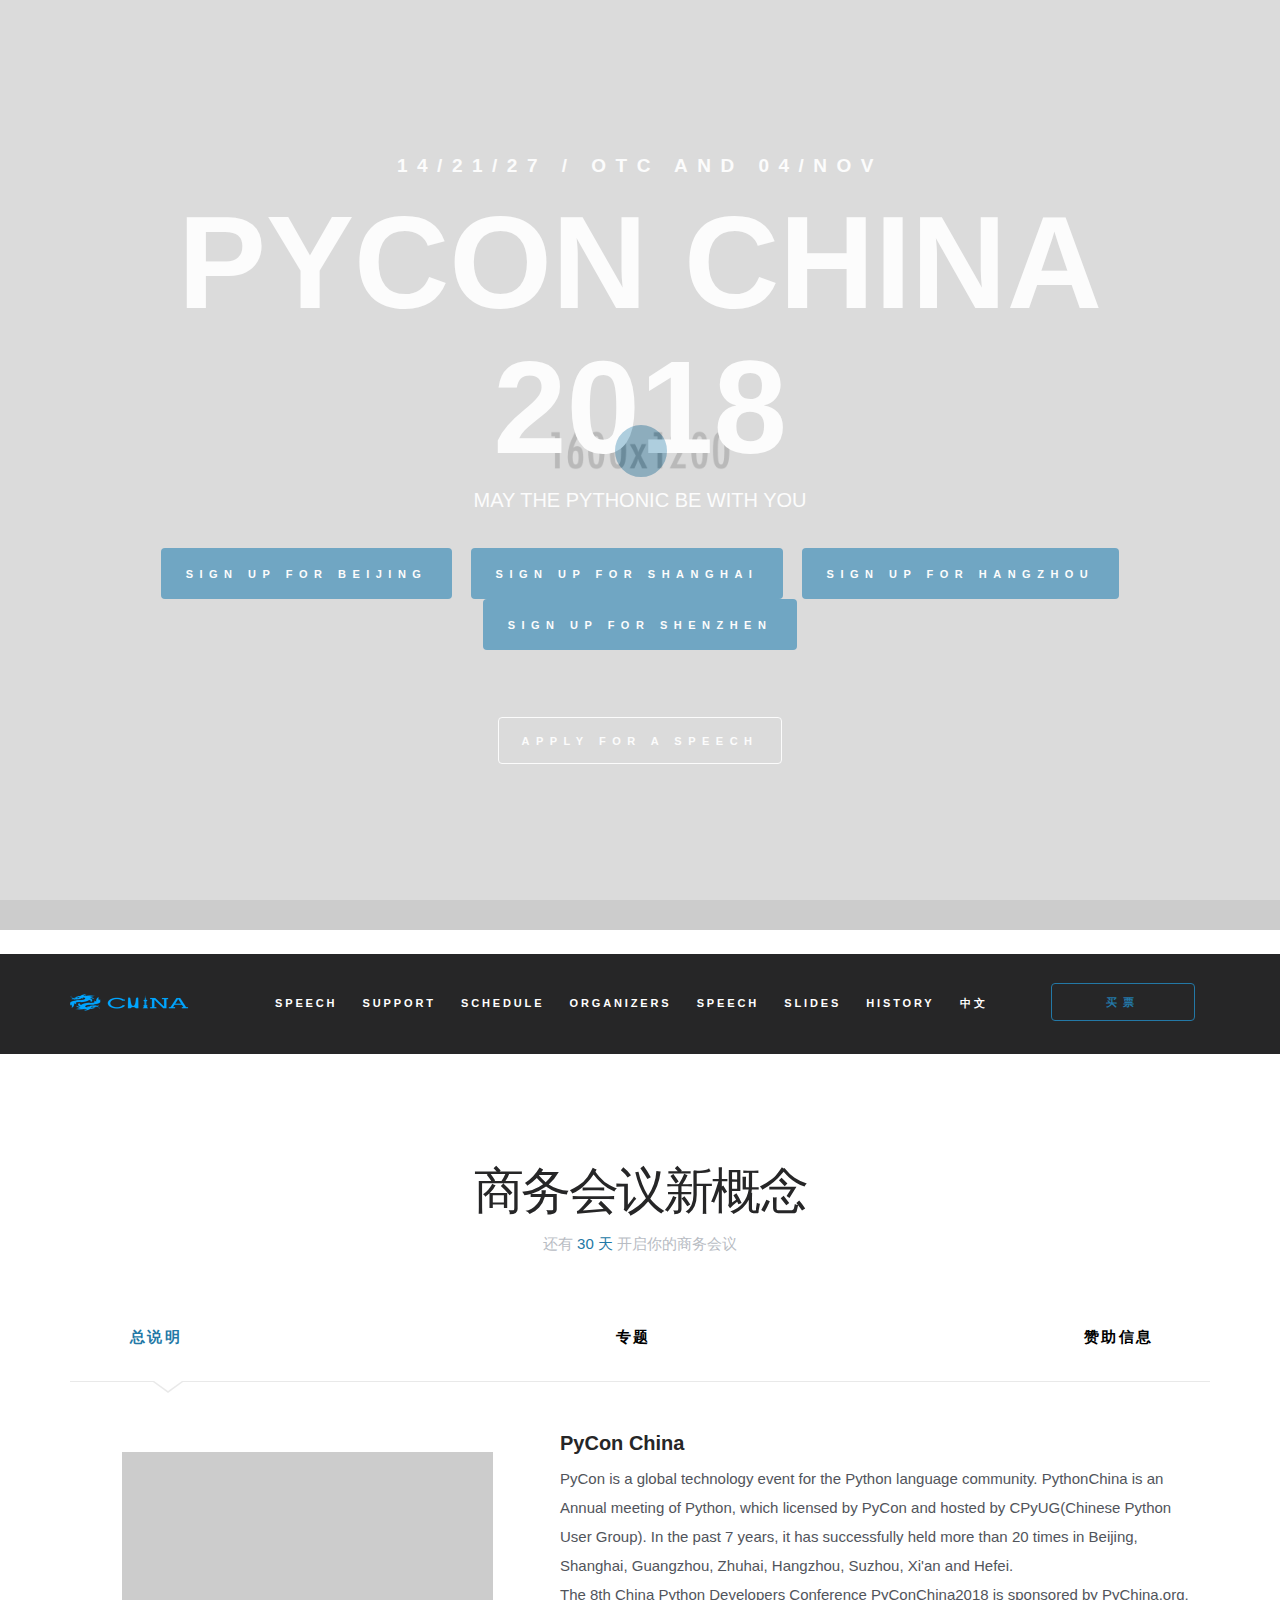
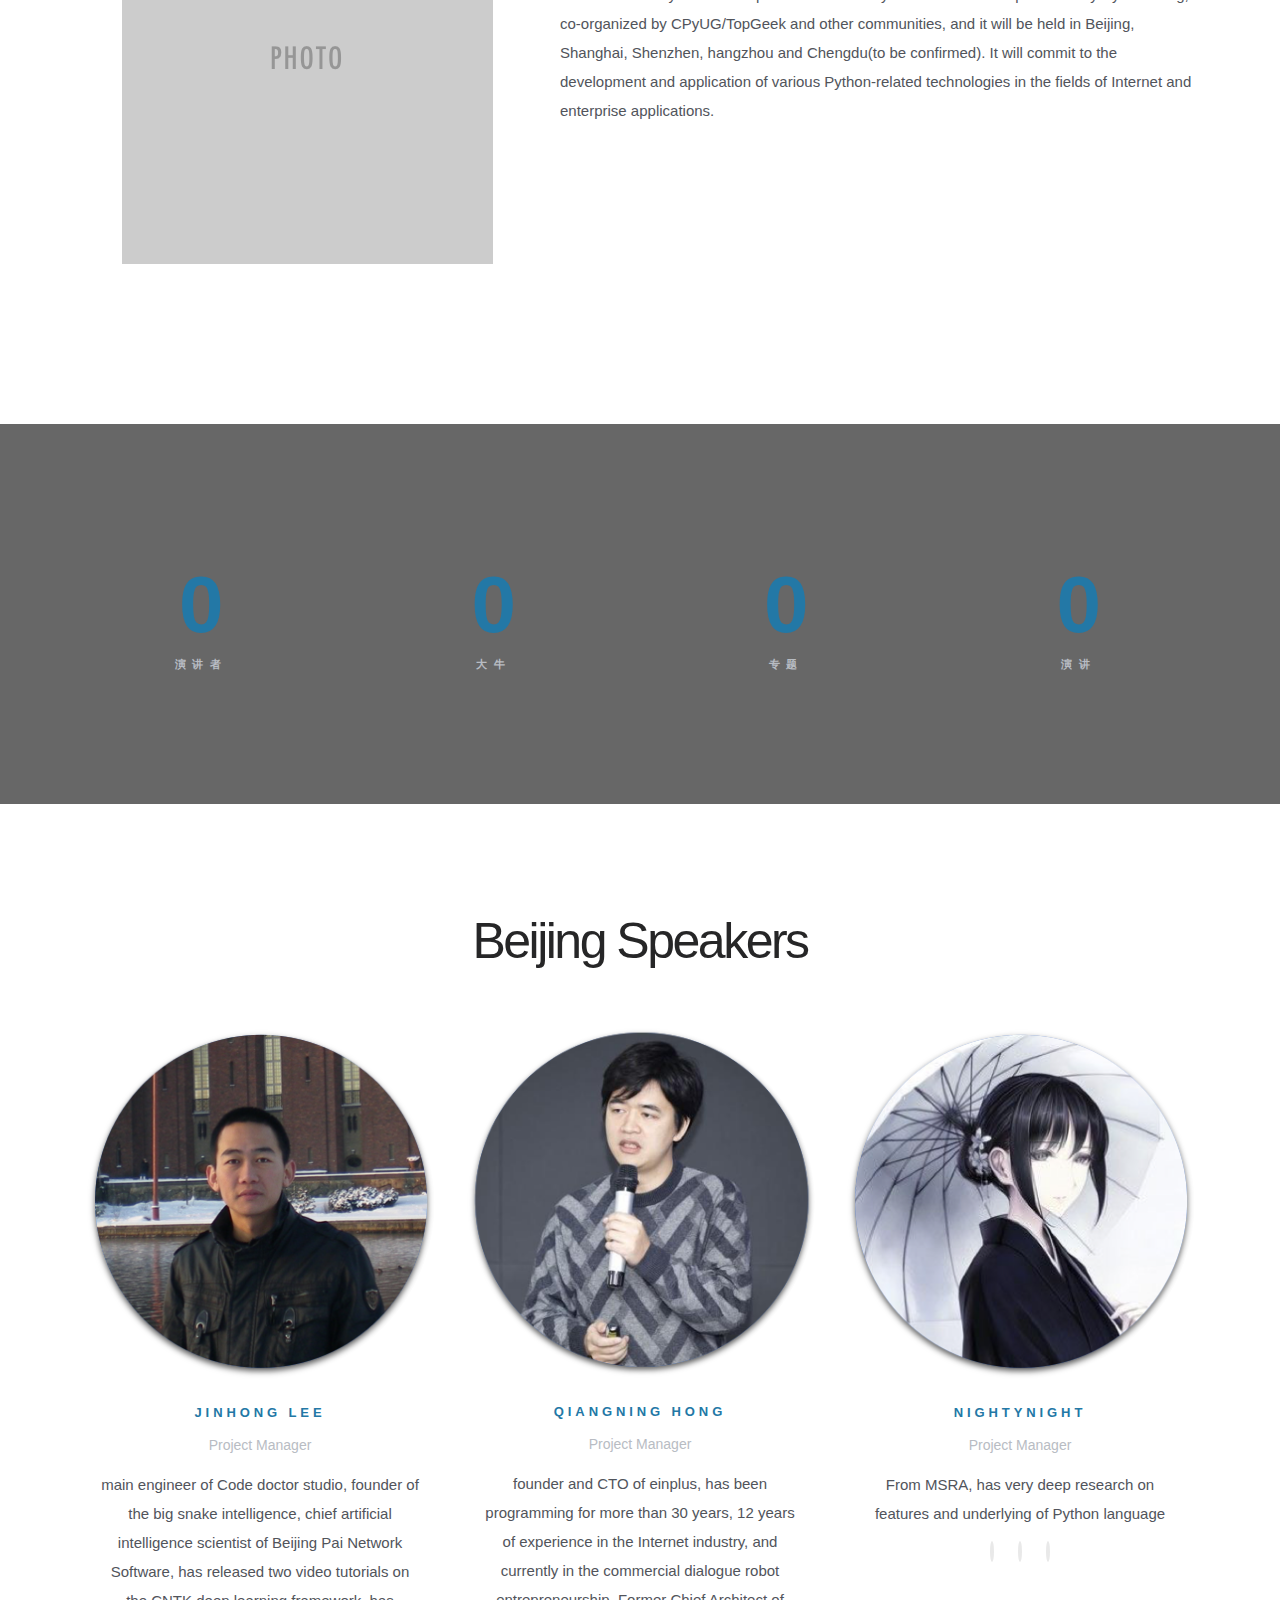
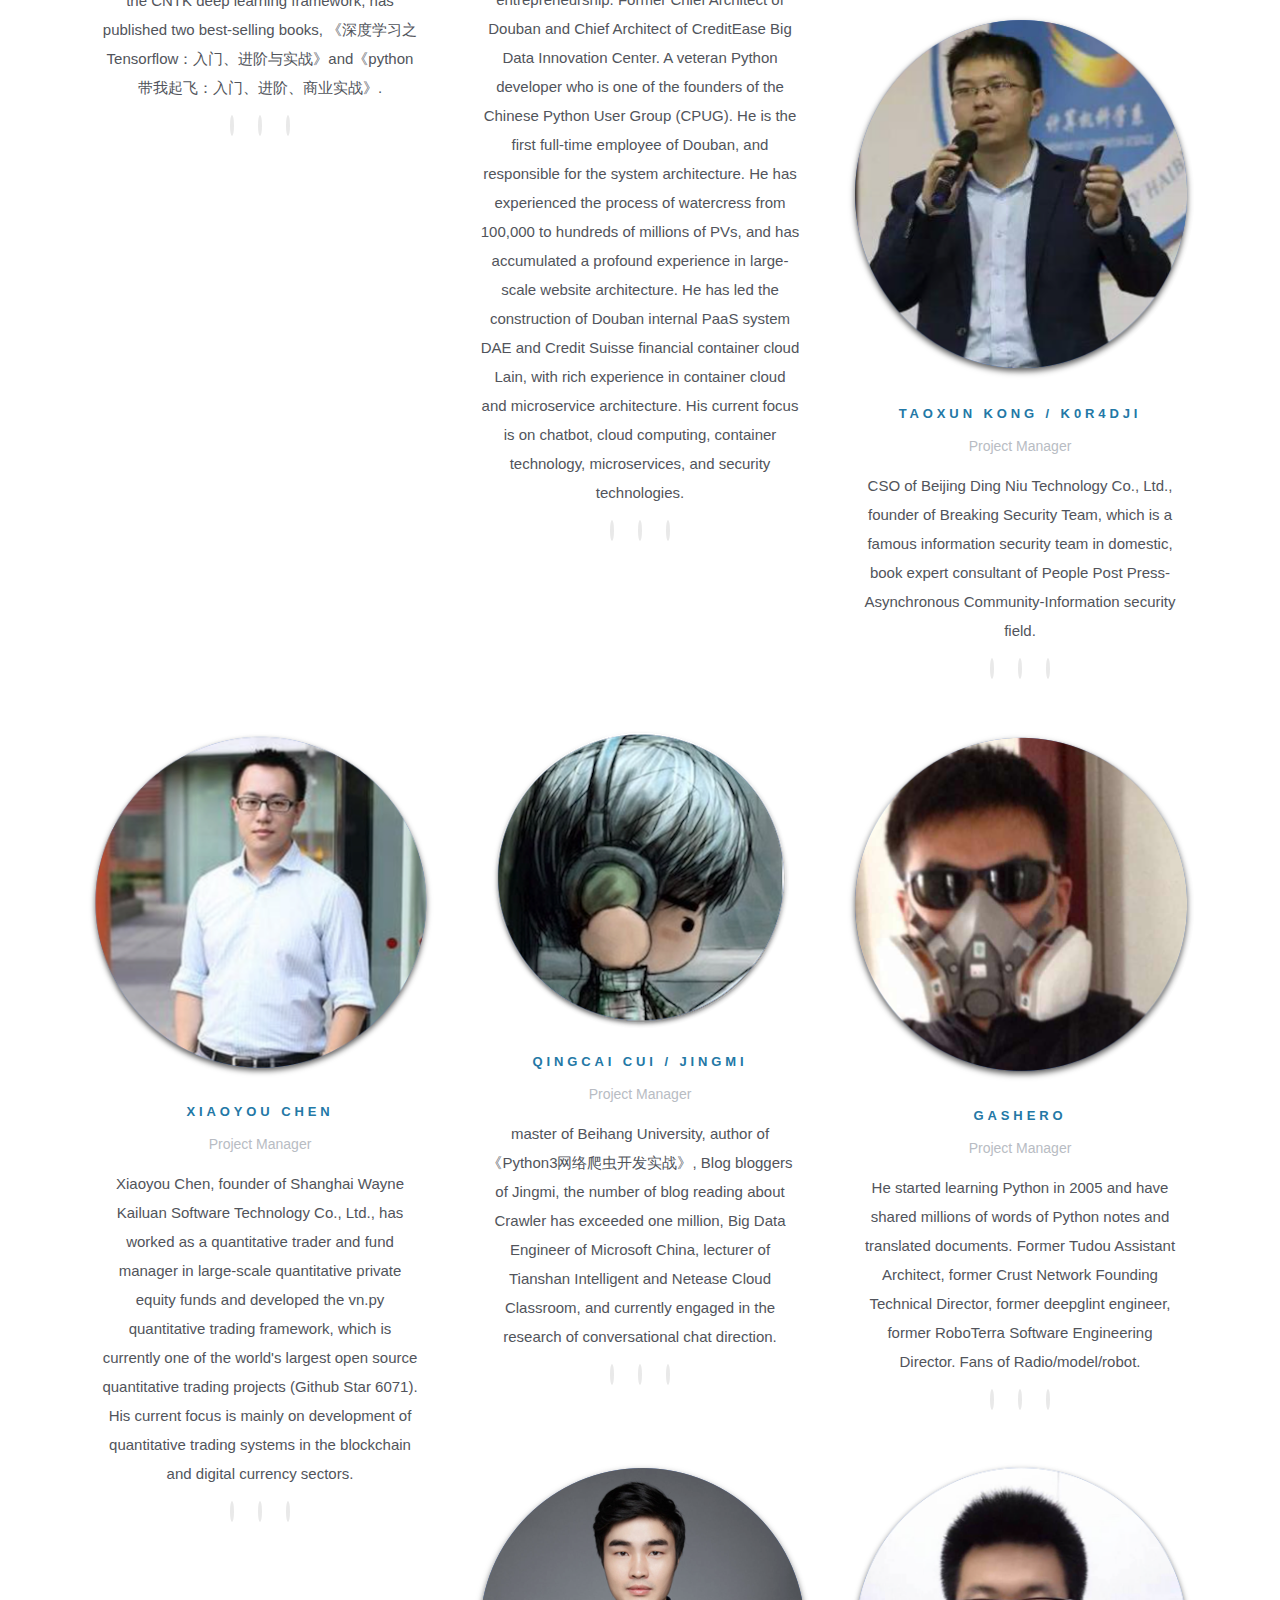
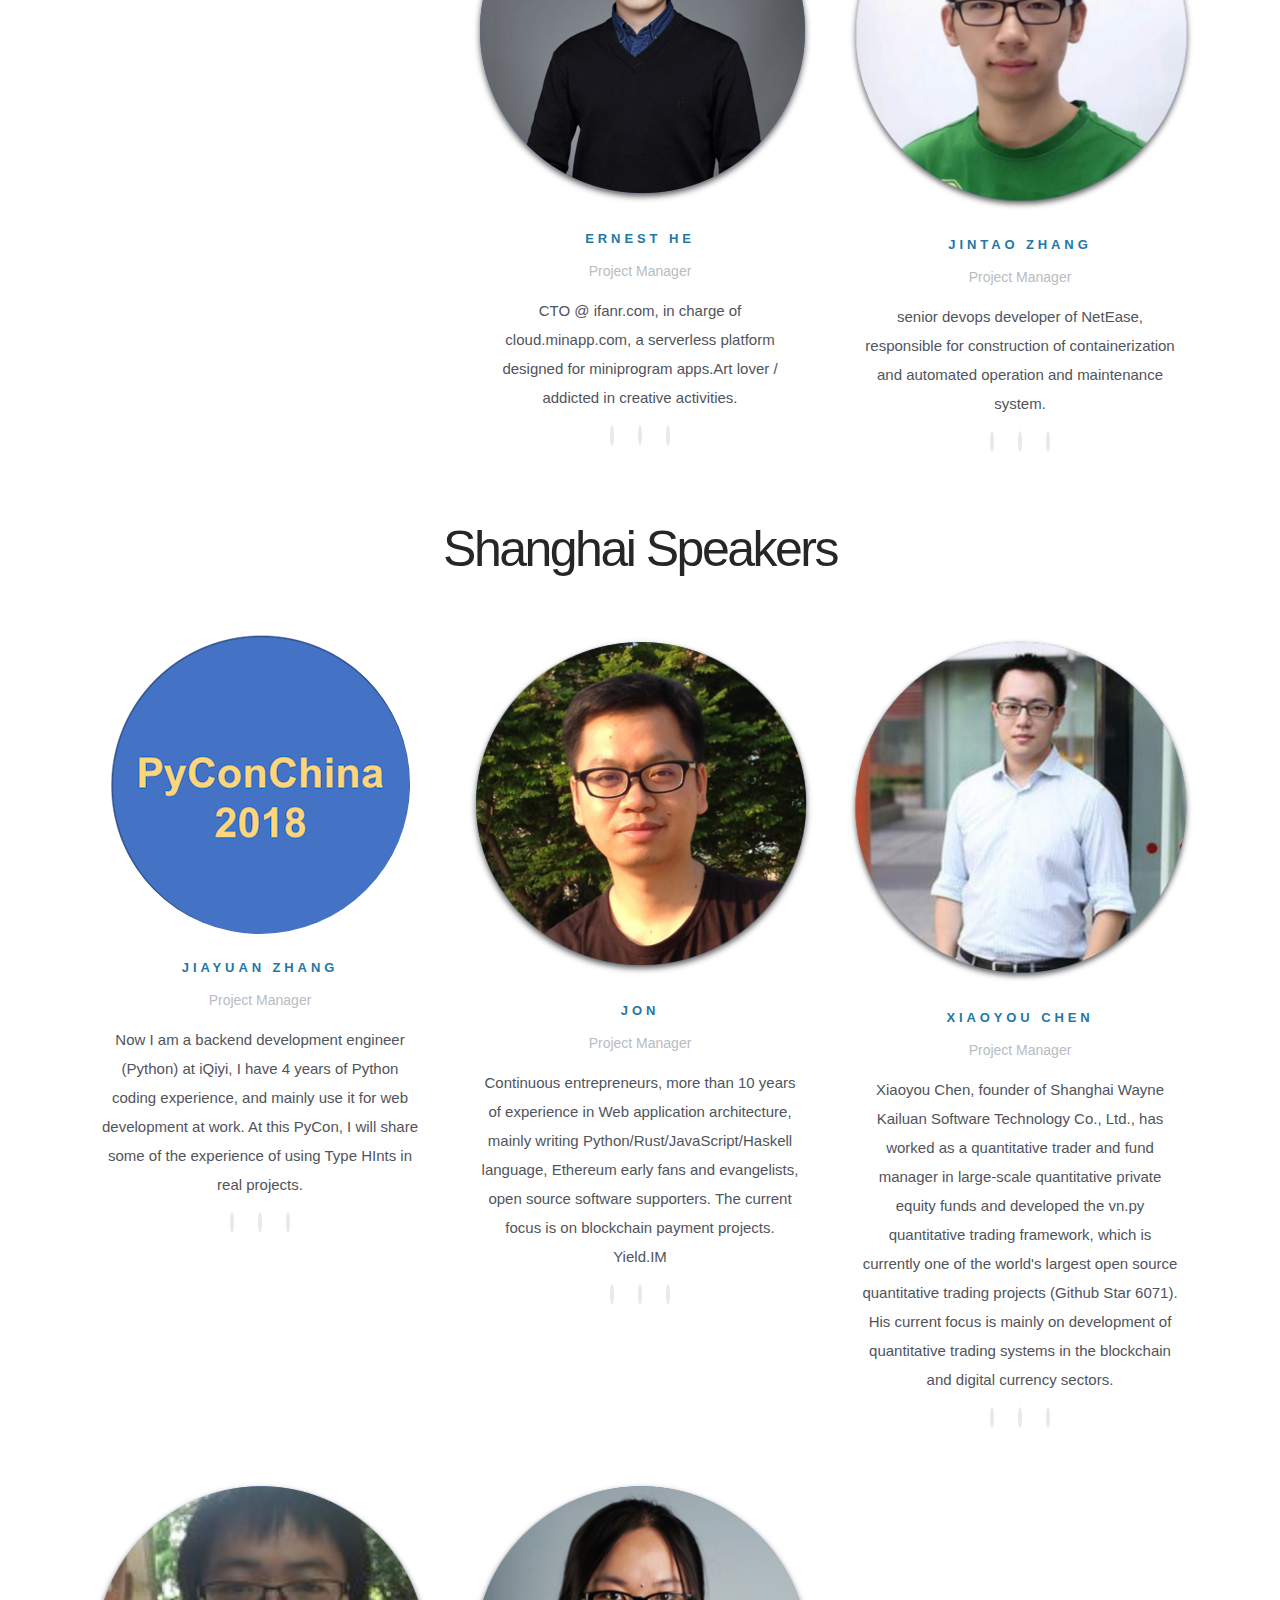
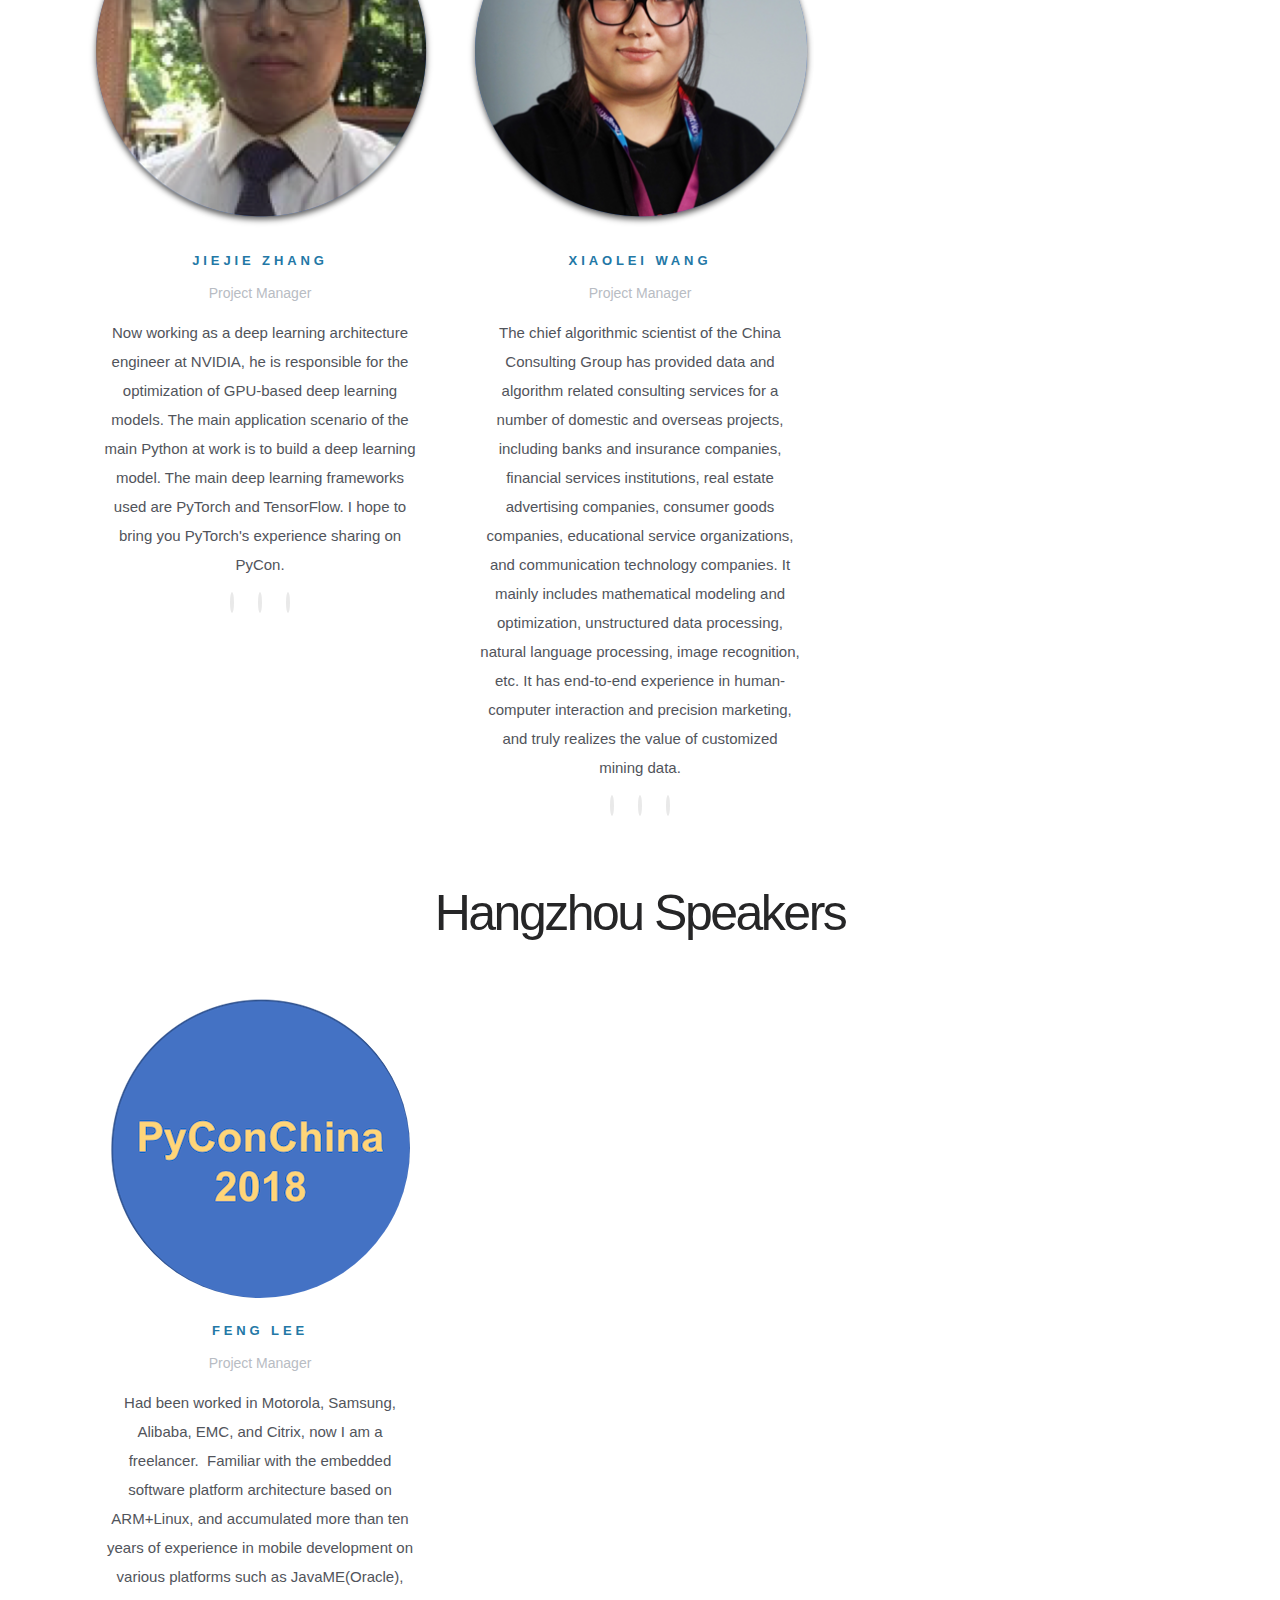
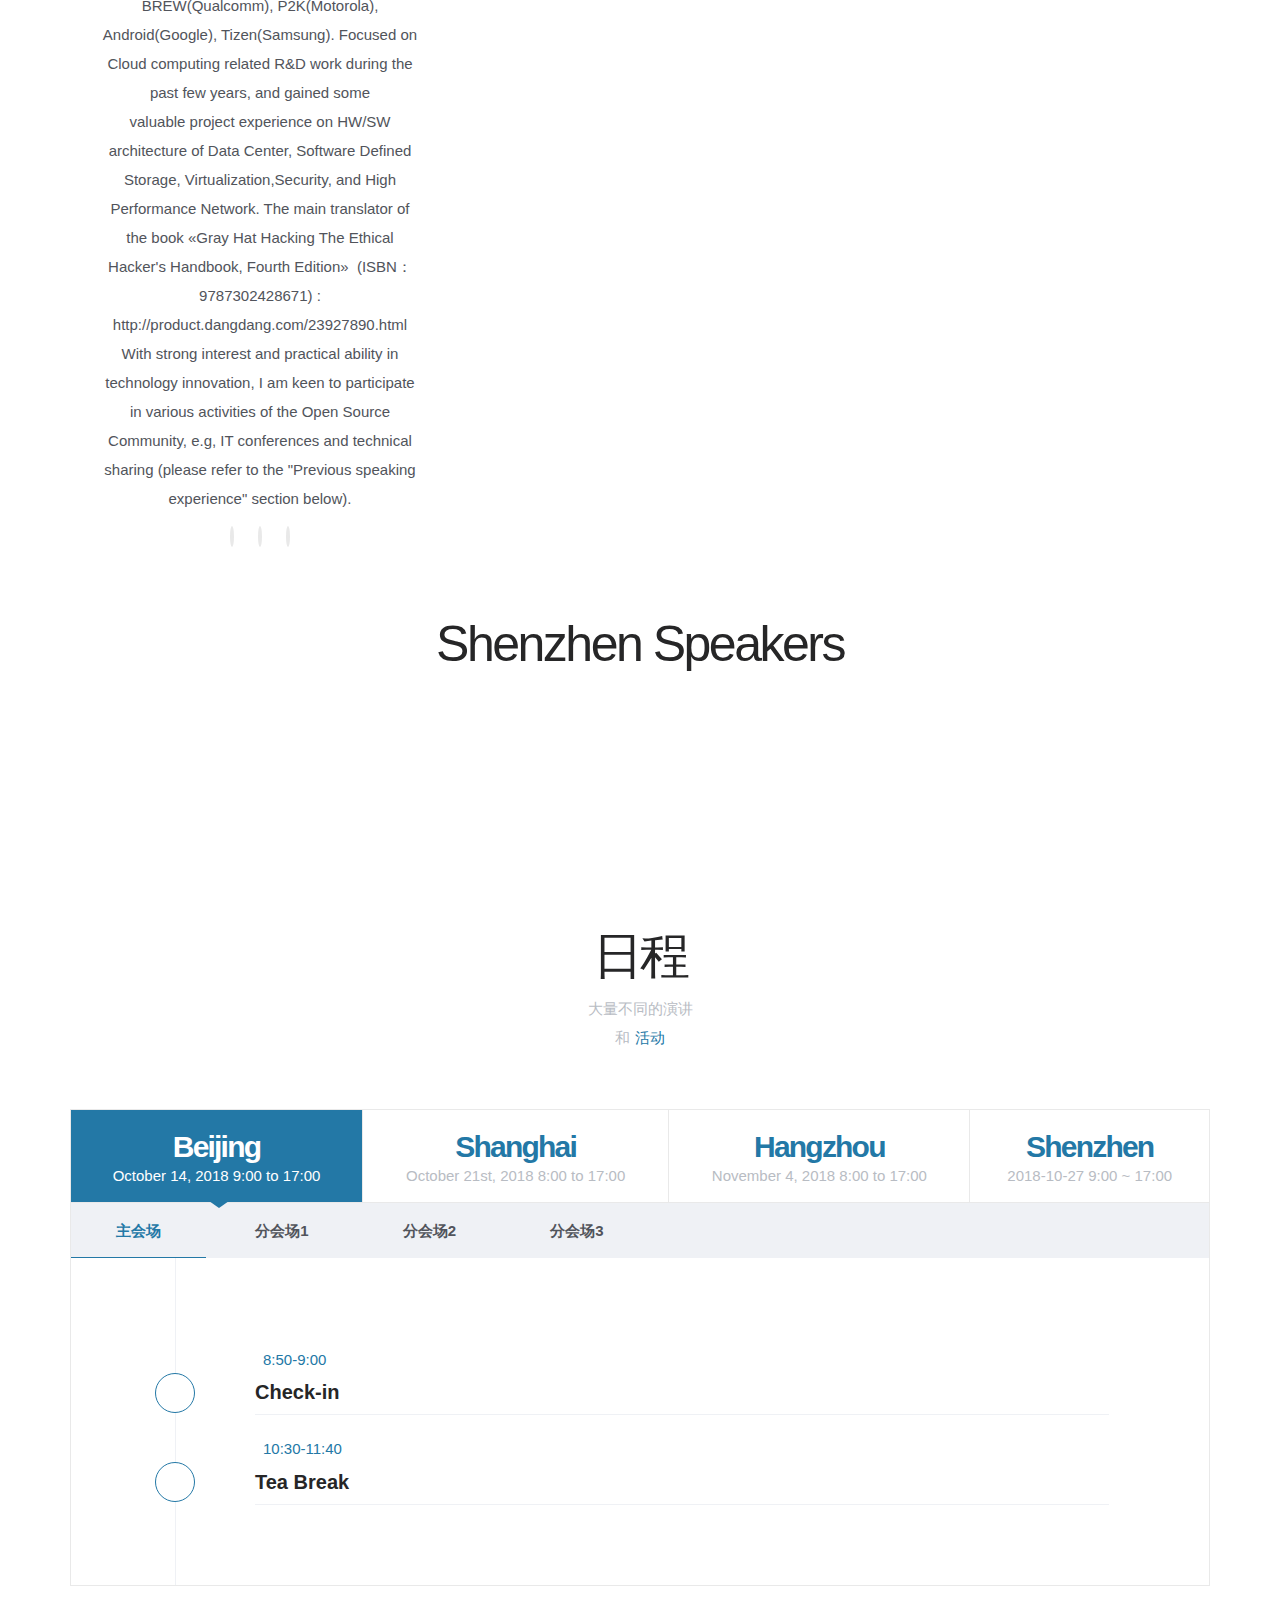
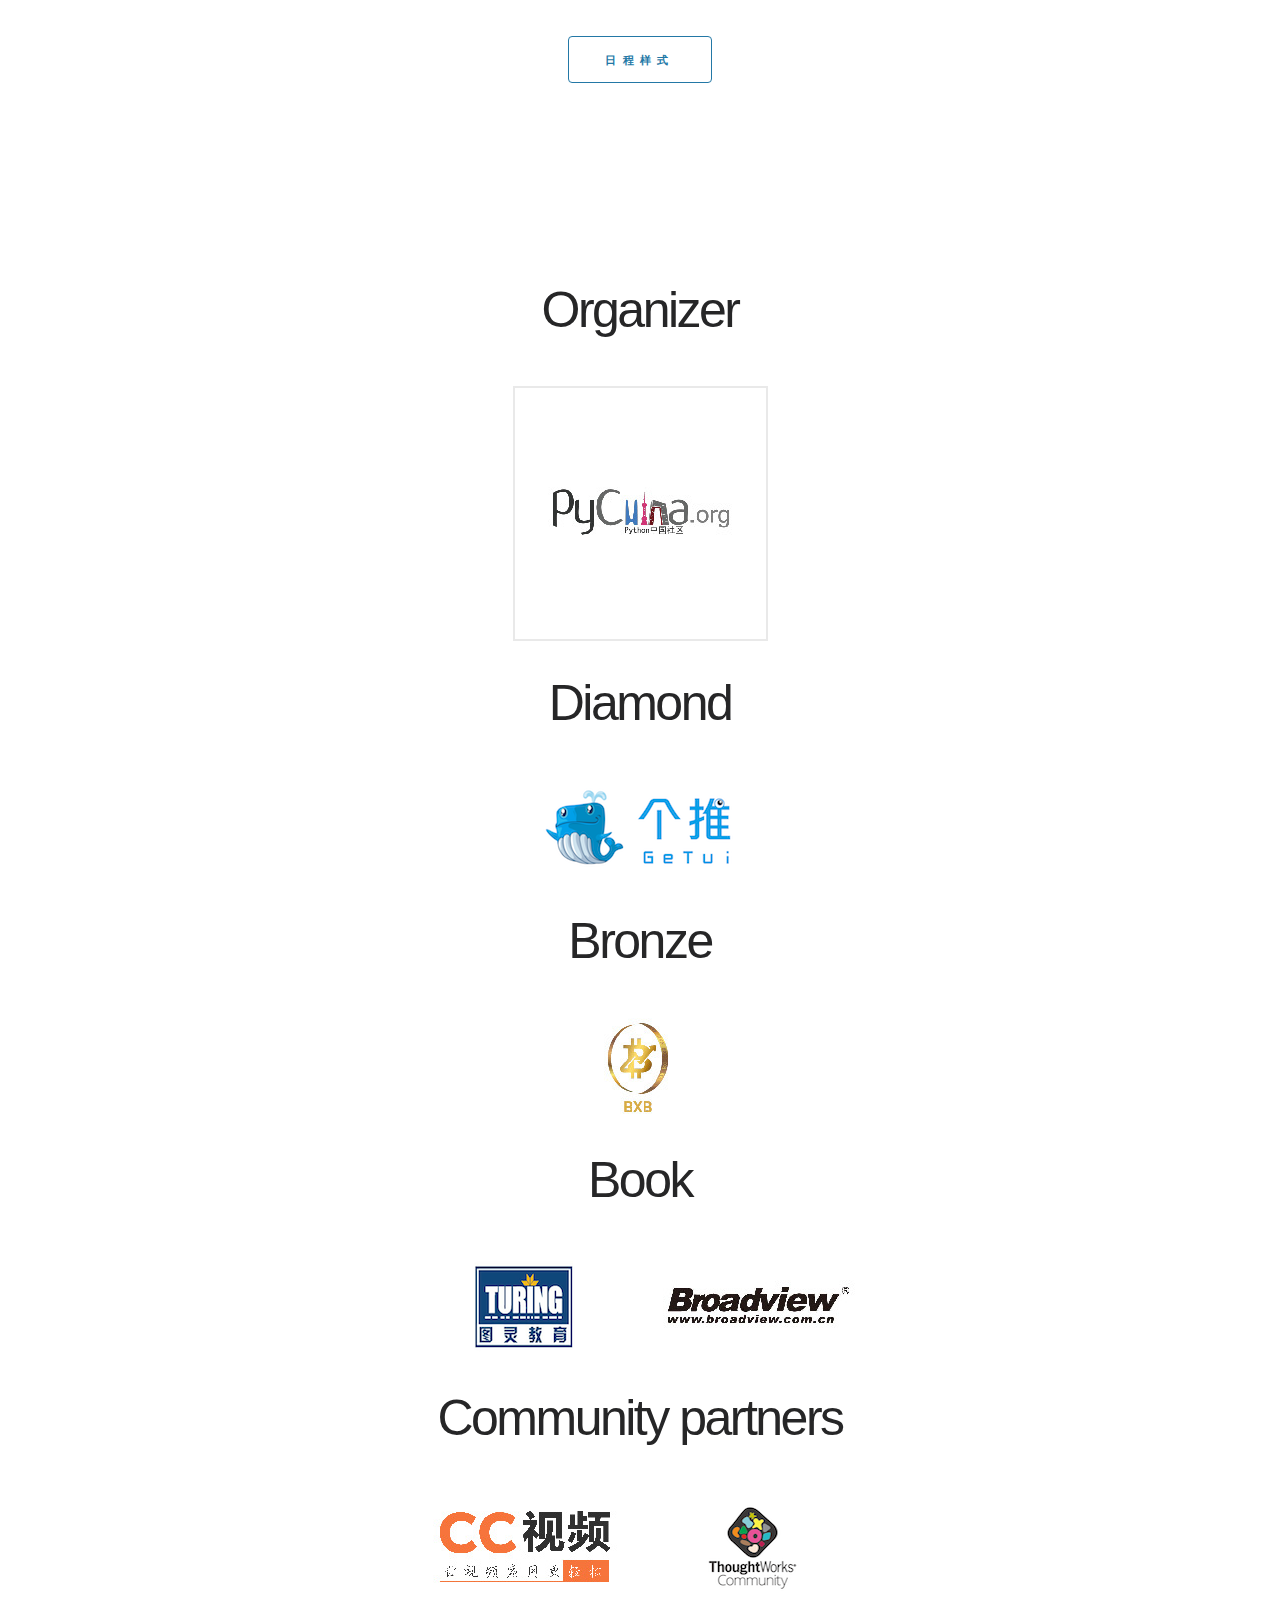
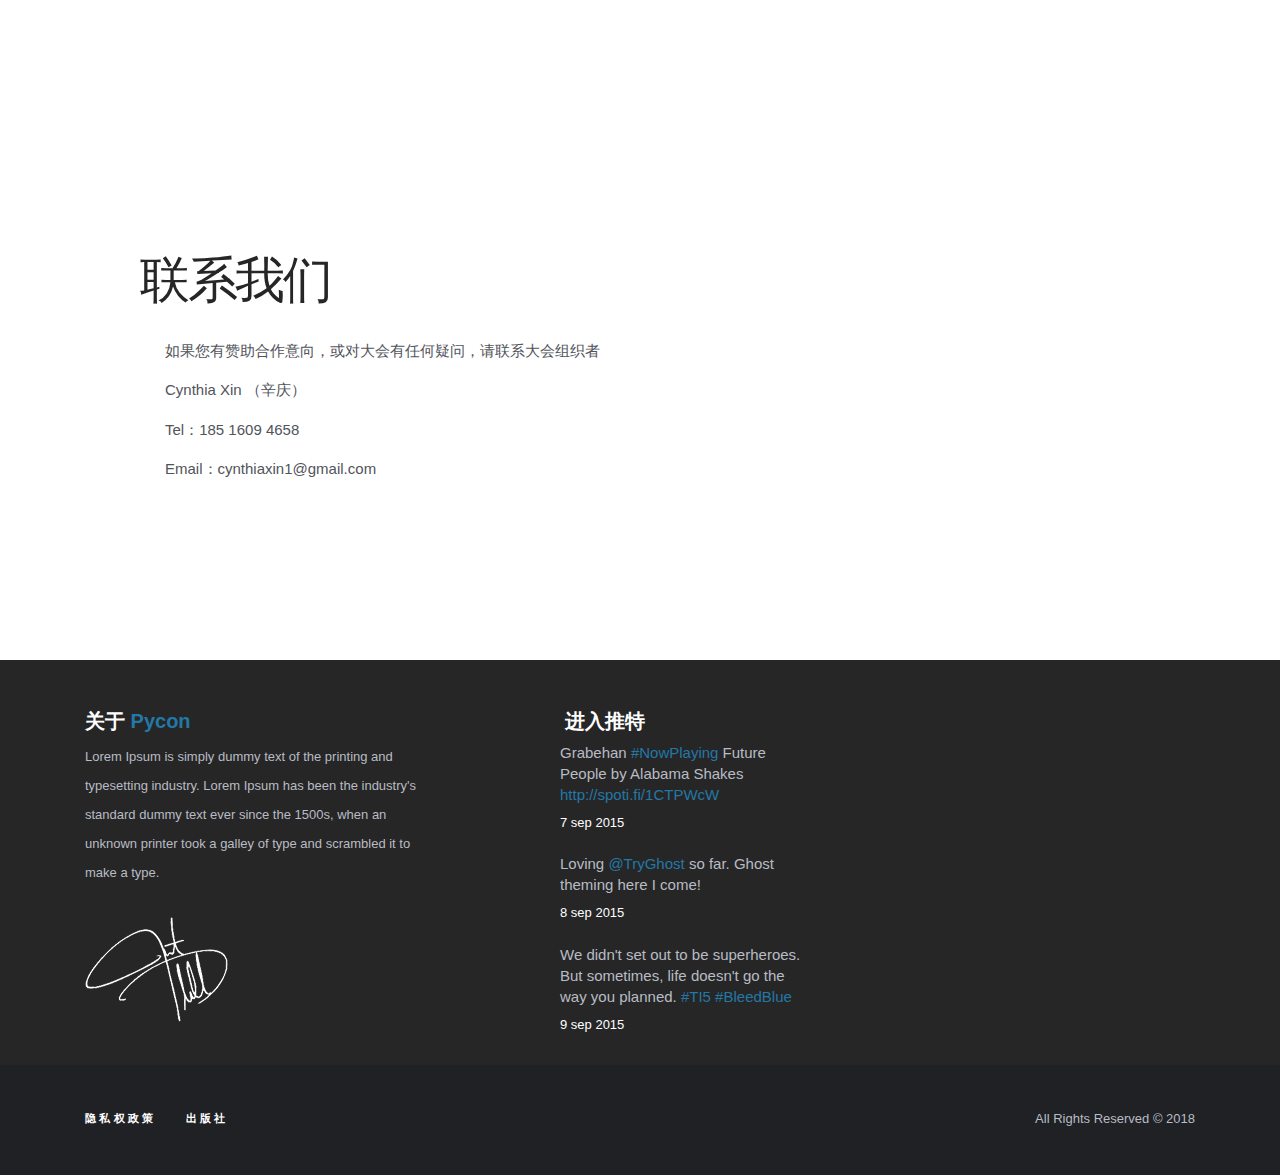
<file: en/index.html>
<!DOCTYPE html>
<html lang="en" class="browser-modern">
<head>

	<meta charset="utf-8">
	<meta http-equiv="X-UA-Compatible" content="IE=edge">
	<meta name="viewport" content="width=device-width, initial-scale=1.0, maximum-scale=1.0, user-scalable=0" />
	<title>HOME - PyCon 2018 China</title>

	
    <meta name="author" content="support@PyChina.org">
    

    <link rel="stylesheet" type="text/css" href="../asset/css/style.min.css" />
</head>
<body>
    <div class="preloader-mask">
		<div class="preloader"></div>
	</div>

    <section id="hero" class="hero-section bg1 bg-cover window-height light-text">
		<div class="heading-block centered-block align-center">
			<div class="container">
				<h5 class="heading-alt" style="margin-bottom: 8px;">14/21/27 / OTC and 04/NOV</h5>
				<h1 class="extra-heading">PyCon China 2018</h1>
				<h6 class="thin base-font">MAY THE PYTHONIC BE WITH YOU</h6>
				<div class="btns-container">
                    <a class="btn btn-md" href="http://www.huodongxing.com/event/7451673665100?td=8211933664158" data-modal-link="email-ticket" target="_blank">Sign up for Beijing</a>
                    <a class="btn btn-md" href="http://www.huodongxing.com/event/5453261623411" data-modal-link="email-ticket" target="_blank">Sign up for Shanghai</a>
                    <a class="btn btn-md" href="http://www.huodongxing.com/go/pycon2018hangzhou?td=8211933664158" data-modal-link="email-ticket" target="_blank">Sign up for Hangzhou</a>
                    <a class="btn btn-md" href="waiting.html" data-modal-link="email-ticket" target="_blank">Sign up for Shenzhen</a>
				</div>
                <div class="btns-container">
                    <a class="btn btn-outline btn-md" data-modal-link="0" href="https://jinshuju.net/f/fjOUqZ" target="_blank">Apply for a speech</a>
                </div>
			</div>
		</div>
	</section>

    

<header class="header header-black">
		<div class="header-wrapper">
			<div class="container">
				<div class="col-sm-2 col-xs-12 navigation-header">
					<a href="#" class="logo">
						<img src="../asset/img/pycon_logo.png" alt="VentCamp" width="119" height="17" class="retina-hide">
						<img src="../asset/img/pycon_logo@2x.png" alt="VentCamp" width="119" height="17" class="retina-show">
					</a>
					<button class="navbar-toggle collapsed" data-toggle="collapse" data-target="#navigation" aria-expanded="false" aria-controls="navigation">
						<span class="icon-bar"></span>
						<span class="icon-bar"></span>
						<span class="icon-bar"></span>
					</button>
				</div>

				<div class="col-sm-10 col-xs-12 navigation-container">
					<div id="navigation" class="navbar-collapse collapse">
						<ul class="navigation-list pull-left light-text">
                            
  
    
    <li class="navigation-item">
        
  
    <a href="../#speakers" class="navigation-link">SPEECH</a>
  

    </li>
    
  
    
    <li class="navigation-item">
        
  
    <a href="../#sponsors" class="navigation-link">SUPPORT</a>
  

    </li>
    
  
    
    <li class="navigation-item">
        
  
    <a href="../#schedule" class="navigation-link">SCHEDULE</a>
  

    </li>
    
  
    
    <li class="navigation-item">
        
  
    <a href="../#" class="navigation-link">ORGANIZERS</a>
  

    </li>
    
  
    
    <li class="navigation-item">
        
  
    <a href="https://jinshuju.net/f/fjOUqZ" class="navigation-link">SPEECH</a>
  

    </li>
    
  
    
    <li class="navigation-item">
        
  
    <a href="" class="navigation-link">SLIDES</a>
  

    </li>
    
  
    
       <li class="navigation-item dropdown">
            <a class="navigation-link dropdown-toggle" data-toggle="dropdown">HISTORY</a>
            <ul class="dropdown-menu">
                <li class="navigation-item">
                    
                        
  
    <a href="http://cn.pycon.org/2011/" class="navigation-link">2011</a>
  

                    
                        
  
    <a href="http://cn.pycon.org/2012/" class="navigation-link">2012</a>
  

                    
                        
  
    <a href="http://cn.pycon.org/2013/" class="navigation-link">2013</a>
  

                    
                        
  
    <a href="http://cn.pycon.org/2014/en/index.html" class="navigation-link">2014</a>
  

                    
                        
  
    <a href="http://cn.pycon.org/2015/en/index.html" class="navigation-link">2015</a>
  

                    
                        
  
    <a href="http://cn.pycon.org/2016/en/index.html" class="navigation-link">2016</a>
  

                    
                        
  
    <a href="http://cn.pycon.org/2017/en/index.html" class="navigation-link">2017</a>
  

                    
                </li>
            </ul>
        </li>
    
  
    
    <li class="navigation-item">
        
  
    <a href="../index.html" class="navigation-link">中文</a>
  

    </li>
    
  

						</ul>

						<a href="#" class="pull-right buy-btn">买票</a>
					</div>
				</div>
			</div>
		</div>
	</header>
    

<section id="about" class="section align-center">
    <div class="container">
        <span class="icon section-icon icon-multimedia-12"></span>
        <h3>商务会议新概念</h3>
        <p class="text-alt">还有 <span class="highlight">30 天</span> 开启你的商务会议</p>
        <br />
        <br />

        <div class="tabs-wrapper tabs-horizontal">
            <ul class="nav nav-tabs">
                <li class="active"><a href="#horizontal_tab1" data-toggle="tab">
                    <h6 class="heading-alt"><span class="fa fa-code"></span>总说明</h6>
                </a></li>
                <li><a href="#horizontal_tab2" data-toggle="tab">
                    <h6 class="heading-alt"><span class="fa fa-rocket"></span>专题</h6>
                </a></li>
                <li><a href="#horizontal_tab3" data-toggle="tab">
                    <h6 class="heading-alt"><span class="fa fa-external-link"></span>赞助信息</h6>
                </a></li>
            </ul>

            <div class="tab-content">
                <div id="horizontal_tab1" class="tab-pane fade active in">
                    <div class="col-sm-5 img-column">
                        <img src="../asset/img/imac-371x412.png" alt="" class="img-responsive" />
                    </div>
                    <div class="col-sm-7 align-left">
                        <h6>PyCon China</h6>
                        <p>PyCon is a global technology event for the Python language community. PythonChina is an Annual meeting of Python, which licensed by PyCon and hosted by CPyUG(Chinese Python User Group). In the past 7 years, it has successfully held more than 20 times in Beijing, Shanghai, Guangzhou, Zhuhai, Hangzhou, Suzhou, Xi'an and Hefei. <br/>The  8th China Python Developers Conference PyConChina2018 is sponsored by PyChina.org, co-organized by CPyUG/TopGeek and other communities, and it will be held in Beijing, Shanghai, Shenzhen, hangzhou and Chengdu(to be confirmed). It will commit to  the development and application of various Python-related technologies in the fields of Internet and enterprise applications. </p>
                    </div>
                </div>

                <div id="horizontal_tab2" class="tab-pane fade">
                    <div class="col-sm-7 align-right">
                        <h6>专题</h6>
                        <p>Faucibus sed pretium. Ridiculus <strong>consectetuer</strong> et. In arcu enim sit in libero scelerisque mauris sed. Nullam eleifend in varius arcu vitae feugiat magna id ut morbi consectetuer. In vivamus arcu. Id ut dui. Sed massa in. Scelerisque suscipit quisque maecenas aliquet in. Wisi mi ipsum. Elit et mauris. Duis in magni praesent <a href="#">content</a> massa.</p>
                        <p>Consectetuer amet wisi felis sem <strong>tincidunt</strong>. Ultricies blandit id euismod inceptos mauris pulvinar nec nullam quisque consequat nulla eleifend elementum vivamus aliquam placerat nec. Vehicula leo praesent vitae leo mauris ullamcorper lectus sed mollis id turpis dui cras suspendisse. Porta diam <a href="#">eleifend</a>. Praesent magnis sit. Enim ligula vel justo urna.</p>
                        <ul>
                            <li>Nisl cras vitae wisi odio amet.</li>
                            <li>Lacus amet vestibulum belas</li>
                            <li>Quis nunc curabitur assumenda</li>
                        </ul>
                    </div>

                    <div class="col-sm-5 img-column">
                        <img src="../asset/img/imac-371x412.png" alt="" class="img-responsive" />
                    </div>
                </div>

                <div id="horizontal_tab3" class="tab-pane fade">
                    <div class="col-sm-5 img-column">
                        <img src="../asset/img/imac-371x412.png" alt="" class="img-responsive" />
                    </div>
                    <div class="col-sm-7 align-left">
                        <h6>申请成为赞助商</h6>
                        <p>Faucibus sed pretium. Ridiculus <strong>consectetuer</strong> et. In arcu enim sit in libero scelerisque mauris sed. Nullam eleifend in varius arcu vitae feugiat magna id ut morbi consectetuer. In vivamus arcu. Id ut dui. Sed massa in. Scelerisque suscipit quisque maecenas aliquet in. Wisi mi ipsum. Elit et mauris. Duis in magni praesent <a href="#">content</a> massa.</p>
                        <ul>
                            <li>Nisl cras vitae wisi odio amet.</li>
                            <li>Lacus amet vestibulum belas</li>
                            <li>Quis nunc curabitur assumenda</li>
                        </ul>
                    </div>
                </div>
            </div>
        </div>
    </div>
</section>

<section id="counters" class="section align-center overlay bg-cover bg5 light-text">
		<div class="container">

			<div class="row counters-wrapper">
				<div class="col-sm-3">
					<div class="counter-block counter-block-no-border">
						<div class="counter-box">
							<div class="counter-content">
								<span class="count" data-from="0" data-to="136">0</span>

								<p class="title">演讲者</p>
							</div>
						</div>
					</div>
				</div>

				<div class="col-sm-3">
					<div class="counter-block counter-block-no-border">
						<div class="counter-box">
							<div class="counter-content">
								<span class="count" data-from="0" data-to="5">0</span>

								<p class="title">大牛</p>
							</div>
						</div>
					</div>
				</div>

				<div class="col-sm-3">
					<div class="counter-block counter-block-no-border">
						<div class="counter-box">
							<div class="counter-content">
								<span class="count" data-from="0" data-to="25">0</span>

								<p class="title">专题</p>
							</div>
						</div>
					</div>
				</div>

				<div class="col-sm-3">
					<div class="counter-block counter-block-no-border">
						<div class="counter-box">
							<div class="counter-content">
								<span class="count" data-from="0" data-to="200">0</span>

								<p class="title">演讲</p>
							</div>
						</div>
					</div>
				</div>
			</div>

		</div>
	</section>

<!-- 讲师 -->
<!-- FIXME: DRY -->
<section id="speakers" class="section align-center">
    
    
    
    
<div class="container">
	<span class="icon section-icon icon-faces-users-04"></span>
	<h3>Beijing Speakers</h3>
	<p class="text-alt"></p>
	<br />
	<br />
    
    
        <!-- 每行显示3个讲师 -->
      
      
    <div class="col-sm-4">
            <div class="speaker">
                <div class="photo-wrapper rounded"><img src="../asset/images/avatar-2018//speakers/lijinhong.png" alt="Jinhong Lee" class="img-responsive"></div>
                <h3 class="name">Jinhong Lee</h3>
                <p class="text-alt"><small>Project Manager</small></p>
                <p class="about">main engineer of Code doctor studio, founder of the big snake intelligence, chief artificial intelligence scientist of Beijing Pai Network Software, has released two video tutorials on the CNTK deep learning framework, has published two best-selling books, 《深度学习之Tensorflow：入门、进阶与实战》and《python带我起飞：入门、进阶、商业实战》.</p>
                <ul class="speaker-socials">
                    <li><a href="#"><span class="fa fa-facebook"></span></a></li>
                    <li><a href="#"><span class="fa fa-twitter"></span></a></li>
                    <li><a href="#"><span class="fa fa-google-plus"></span></a></li>
                </ul>
            </div>
        </div>

      
      
    <div class="col-sm-4">
            <div class="speaker">
                <div class="photo-wrapper rounded"><img src="../asset/images/avatar-2018/speakers/hongqiangning.png" alt="Qiangning Hong" class="img-responsive"></div>
                <h3 class="name">Qiangning Hong</h3>
                <p class="text-alt"><small>Project Manager</small></p>
                <p class="about">founder and CTO of einplus, has been programming for more than 30 years, 12 years of experience in the Internet industry, and currently in the commercial dialogue robot entrepreneurship. Former Chief Architect of Douban and Chief Architect of CreditEase Big Data Innovation Center. A veteran Python developer who is one of the founders of the Chinese Python User Group (CPUG). He is the first full-time employee of Douban, and responsible for the system architecture. He has experienced the process of watercress from 100,000 to hundreds of millions of PVs, and has accumulated a profound experience in large-scale website architecture. He has led the construction of Douban internal PaaS system DAE and Credit Suisse financial container cloud Lain, with rich experience in container cloud and microservice architecture. His current focus is on chatbot, cloud computing, container technology, microservices, and security technologies.</p>
                <ul class="speaker-socials">
                    <li><a href="#"><span class="fa fa-facebook"></span></a></li>
                    <li><a href="#"><span class="fa fa-twitter"></span></a></li>
                    <li><a href="#"><span class="fa fa-google-plus"></span></a></li>
                </ul>
            </div>
        </div>

      
      
    <div class="col-sm-4">
            <div class="speaker">
                <div class="photo-wrapper rounded"><img src="../asset/images/avatar-2018//speakers/nightynight.png" alt="nightynight" class="img-responsive"></div>
                <h3 class="name">nightynight</h3>
                <p class="text-alt"><small>Project Manager</small></p>
                <p class="about">From MSRA, has very deep research on features and underlying of Python language</p>
                <ul class="speaker-socials">
                    <li><a href="#"><span class="fa fa-facebook"></span></a></li>
                    <li><a href="#"><span class="fa fa-twitter"></span></a></li>
                    <li><a href="#"><span class="fa fa-google-plus"></span></a></li>
                </ul>
            </div>
        </div>

      

    
        <!-- 每行显示3个讲师 -->
      
      
    <div class="col-sm-4">
            <div class="speaker">
                <div class="photo-wrapper rounded"><img src="../asset/images/avatar-2018/speakers/kongtaoxun.png" alt="Taoxun Kong / K0r4dji" class="img-responsive"></div>
                <h3 class="name">Taoxun Kong / K0r4dji</h3>
                <p class="text-alt"><small>Project Manager</small></p>
                <p class="about">CSO of Beijing Ding Niu Technology Co., Ltd., founder of Breaking Security Team, which is a famous information security team in domestic, book expert consultant of People Post Press-Asynchronous Community-Information security field.</p>
                <ul class="speaker-socials">
                    <li><a href="#"><span class="fa fa-facebook"></span></a></li>
                    <li><a href="#"><span class="fa fa-twitter"></span></a></li>
                    <li><a href="#"><span class="fa fa-google-plus"></span></a></li>
                </ul>
            </div>
        </div>

      
      
    <div class="col-sm-4">
            <div class="speaker">
                <div class="photo-wrapper rounded"><img src="../asset/images/avatar-2018//speakers/chenxiaoyou.png" alt="Xiaoyou Chen" class="img-responsive"></div>
                <h3 class="name">Xiaoyou Chen</h3>
                <p class="text-alt"><small>Project Manager</small></p>
                <p class="about">Xiaoyou Chen, founder of Shanghai Wayne Kailuan Software Technology Co., Ltd., has worked as a quantitative trader and fund manager in large-scale quantitative private equity funds and developed the vn.py quantitative trading framework, which is currently one of the world's largest open source quantitative trading projects (Github Star 6071).  His current focus is mainly on development of quantitative trading systems in the blockchain and digital currency sectors.</p>
                <ul class="speaker-socials">
                    <li><a href="#"><span class="fa fa-facebook"></span></a></li>
                    <li><a href="#"><span class="fa fa-twitter"></span></a></li>
                    <li><a href="#"><span class="fa fa-google-plus"></span></a></li>
                </ul>
            </div>
        </div>

      
      
    <div class="col-sm-4">
            <div class="speaker">
                <div class="photo-wrapper rounded"><img src="../asset/images/avatar-2018/speakers/cuiyoucai.png" alt="Qingcai Cui / Jingmi" class="img-responsive"></div>
                <h3 class="name">Qingcai Cui / Jingmi</h3>
                <p class="text-alt"><small>Project Manager</small></p>
                <p class="about">master of Beihang University, author of 《Python3网络爬虫开发实战》, Blog bloggers of Jingmi, the number of blog reading about Crawler has exceeded one million, Big Data Engineer of Microsoft China, lecturer of  Tianshan Intelligent and Netease Cloud Classroom, and currently engaged in the research of conversational chat direction.</p>
                <ul class="speaker-socials">
                    <li><a href="#"><span class="fa fa-facebook"></span></a></li>
                    <li><a href="#"><span class="fa fa-twitter"></span></a></li>
                    <li><a href="#"><span class="fa fa-google-plus"></span></a></li>
                </ul>
            </div>
        </div>

      

    
        <!-- 每行显示3个讲师 -->
      
      
    <div class="col-sm-4">
            <div class="speaker">
                <div class="photo-wrapper rounded"><img src="../asset/images/avatar-2018/speakers/gashero.png" alt="Gashero" class="img-responsive"></div>
                <h3 class="name">Gashero</h3>
                <p class="text-alt"><small>Project Manager</small></p>
                <p class="about">He started learning Python in 2005 and have shared millions of words of Python notes and translated documents. Former Tudou Assistant Architect, former Crust Network Founding Technical Director, former deepglint engineer, former RoboTerra Software Engineering Director. Fans of Radio/model/robot.</p>
                <ul class="speaker-socials">
                    <li><a href="#"><span class="fa fa-facebook"></span></a></li>
                    <li><a href="#"><span class="fa fa-twitter"></span></a></li>
                    <li><a href="#"><span class="fa fa-google-plus"></span></a></li>
                </ul>
            </div>
        </div>

      
      
    <div class="col-sm-4">
            <div class="speaker">
                <div class="photo-wrapper rounded"><img src="../asset/images/avatar-2018/speakers/heshiyou.png" alt="Ernest He" class="img-responsive"></div>
                <h3 class="name">Ernest He</h3>
                <p class="text-alt"><small>Project Manager</small></p>
                <p class="about">CTO @ ifanr.com, in charge of cloud.minapp.com, a serverless platform designed for miniprogram apps.Art lover / addicted in creative activities.</p>
                <ul class="speaker-socials">
                    <li><a href="#"><span class="fa fa-facebook"></span></a></li>
                    <li><a href="#"><span class="fa fa-twitter"></span></a></li>
                    <li><a href="#"><span class="fa fa-google-plus"></span></a></li>
                </ul>
            </div>
        </div>

      
      
    <div class="col-sm-4">
            <div class="speaker">
                <div class="photo-wrapper rounded"><img src="../asset/images/avatar-2018/speakers/zhangjintao.png" alt="Jintao Zhang" class="img-responsive"></div>
                <h3 class="name">Jintao Zhang</h3>
                <p class="text-alt"><small>Project Manager</small></p>
                <p class="about">senior devops developer of NetEase, responsible for construction of containerization and automated operation and maintenance system.</p>
                <ul class="speaker-socials">
                    <li><a href="#"><span class="fa fa-facebook"></span></a></li>
                    <li><a href="#"><span class="fa fa-twitter"></span></a></li>
                    <li><a href="#"><span class="fa fa-google-plus"></span></a></li>
                </ul>
            </div>
        </div>

      

    



</div>

    
    
    
    
<div class="container">
	<span class="icon section-icon icon-faces-users-04"></span>
	<h3>Shanghai Speakers</h3>
	<p class="text-alt"></p>
	<br />
	<br />
    
    
        <!-- 每行显示3个讲师 -->
      
      
    <div class="col-sm-4">
            <div class="speaker">
                <div class="photo-wrapper rounded"><img src="../asset/images/avatar-2018//speakers/default.png" alt="Jiayuan Zhang" class="img-responsive"></div>
                <h3 class="name">Jiayuan Zhang</h3>
                <p class="text-alt"><small>Project Manager</small></p>
                <p class="about">Now I am a backend development engineer (Python) at iQiyi, I have 4 years of Python coding experience, and mainly use it for web development at work. At this PyCon, I will share some of the experience of using Type HInts in real projects.</p>
                <ul class="speaker-socials">
                    <li><a href="#"><span class="fa fa-facebook"></span></a></li>
                    <li><a href="#"><span class="fa fa-twitter"></span></a></li>
                    <li><a href="#"><span class="fa fa-google-plus"></span></a></li>
                </ul>
            </div>
        </div>

      
      
    <div class="col-sm-4">
            <div class="speaker">
                <div class="photo-wrapper rounded"><img src="../asset/images/avatar-2018//speakers/jon.png" alt="Jon" class="img-responsive"></div>
                <h3 class="name">Jon</h3>
                <p class="text-alt"><small>Project Manager</small></p>
                <p class="about">Continuous entrepreneurs, more than 10 years of experience in Web application architecture, mainly writing Python/Rust/JavaScript/Haskell language, Ethereum early fans and evangelists, open source software supporters. The current focus is on blockchain payment projects. Yield.IM</p>
                <ul class="speaker-socials">
                    <li><a href="#"><span class="fa fa-facebook"></span></a></li>
                    <li><a href="#"><span class="fa fa-twitter"></span></a></li>
                    <li><a href="#"><span class="fa fa-google-plus"></span></a></li>
                </ul>
            </div>
        </div>

      
      
    <div class="col-sm-4">
            <div class="speaker">
                <div class="photo-wrapper rounded"><img src="../asset/images/avatar-2018//speakers/chenxiaoyou.png" alt="Xiaoyou Chen" class="img-responsive"></div>
                <h3 class="name">Xiaoyou Chen</h3>
                <p class="text-alt"><small>Project Manager</small></p>
                <p class="about">Xiaoyou Chen, founder of Shanghai Wayne Kailuan Software Technology Co., Ltd., has worked as a quantitative trader and fund manager in large-scale quantitative private equity funds and developed the vn.py quantitative trading framework, which is currently one of the world's largest open source quantitative trading projects (Github Star 6071).  His current focus is mainly on development of quantitative trading systems in the blockchain and digital currency sectors.</p>
                <ul class="speaker-socials">
                    <li><a href="#"><span class="fa fa-facebook"></span></a></li>
                    <li><a href="#"><span class="fa fa-twitter"></span></a></li>
                    <li><a href="#"><span class="fa fa-google-plus"></span></a></li>
                </ul>
            </div>
        </div>

      

    
        <!-- 每行显示3个讲师 -->
      
      
    <div class="col-sm-4">
            <div class="speaker">
                <div class="photo-wrapper rounded"><img src="../asset/images/avatar-2018//speakers/zhangxiaojie.png" alt="Jiejie Zhang" class="img-responsive"></div>
                <h3 class="name">Jiejie Zhang</h3>
                <p class="text-alt"><small>Project Manager</small></p>
                <p class="about">Now working as a deep learning architecture engineer at NVIDIA, he is responsible for the optimization of GPU-based deep learning models. The main application scenario of the main Python at work is to build a deep learning model. The main deep learning frameworks used are PyTorch and TensorFlow. I hope to bring you PyTorch's experience sharing on PyCon.</p>
                <ul class="speaker-socials">
                    <li><a href="#"><span class="fa fa-facebook"></span></a></li>
                    <li><a href="#"><span class="fa fa-twitter"></span></a></li>
                    <li><a href="#"><span class="fa fa-google-plus"></span></a></li>
                </ul>
            </div>
        </div>

      
      
    <div class="col-sm-4">
            <div class="speaker">
                <div class="photo-wrapper rounded"><img src="../asset/images/avatar-2018//speakers/wangxiaolei.png" alt="Xiaolei Wang" class="img-responsive"></div>
                <h3 class="name">Xiaolei Wang</h3>
                <p class="text-alt"><small>Project Manager</small></p>
                <p class="about">The chief algorithmic scientist of the China Consulting Group has provided data and algorithm related consulting services for a number of domestic and overseas projects, including banks and insurance companies, financial services institutions, real estate advertising companies, consumer goods companies, educational service organizations, and communication technology companies. It mainly includes mathematical modeling and optimization, unstructured data processing, natural language processing, image recognition, etc. It has end-to-end experience in human-computer interaction and precision marketing, and truly realizes the value of customized mining data.</p>
                <ul class="speaker-socials">
                    <li><a href="#"><span class="fa fa-facebook"></span></a></li>
                    <li><a href="#"><span class="fa fa-twitter"></span></a></li>
                    <li><a href="#"><span class="fa fa-google-plus"></span></a></li>
                </ul>
            </div>
        </div>

      

    



</div>

    
    
    
    
<div class="container">
	<span class="icon section-icon icon-faces-users-04"></span>
	<h3>Hangzhou Speakers</h3>
	<p class="text-alt"></p>
	<br />
	<br />
    
    
        <!-- 每行显示3个讲师 -->
      
      
    <div class="col-sm-4">
            <div class="speaker">
                <div class="photo-wrapper rounded"><img src="../asset/images/avatar-2018//speakers/default.png" alt="Feng Lee" class="img-responsive"></div>
                <h3 class="name">Feng Lee</h3>
                <p class="text-alt"><small>Project Manager</small></p>
                <p class="about">Had been worked in Motorola, Samsung, Alibaba, EMC, and Citrix, now I am a freelancer.  Familiar with the embedded software platform architecture based on ARM+Linux, and accumulated more than ten years of experience in mobile development on various platforms such as JavaME(Oracle), BREW(Qualcomm), P2K(Motorola), Android(Google), Tizen(Samsung).
Focused on Cloud computing related R&D work during the past few years, and gained some valuable project experience on HW/SW architecture of Data Center, Software Defined Storage, Virtualization,Security, and High Performance Network.
The main translator of the book «Gray Hat Hacking The Ethical Hacker's Handbook, Fourth Edition»  (ISBN：9787302428671) : http://product.dangdang.com/23927890.html With strong interest and practical ability in technology innovation, I am keen to participate in various activities of the Open Source Community, e.g, IT conferences and technical sharing (please refer to the "Previous speaking experience" section below).</p>
                <ul class="speaker-socials">
                    <li><a href="#"><span class="fa fa-facebook"></span></a></li>
                    <li><a href="#"><span class="fa fa-twitter"></span></a></li>
                    <li><a href="#"><span class="fa fa-google-plus"></span></a></li>
                </ul>
            </div>
        </div>

      

    



</div>

    
    
    
    
<div class="container">
	<span class="icon section-icon icon-faces-users-04"></span>
	<h3>Shenzhen Speakers</h3>
	<p class="text-alt"></p>
	<br />
	<br />
    
    



</div>

    
</section>

<section id="schedule" class="section schedule-section align-center">
        

		<div class="container">
			<span class="icon section-icon icon-office-21"></span>
			<h3>日程</h3>
			<p class="text-alt">大量不同的演讲<br/> 和 <span class="highlight">活动</span></p>
			<br />
			<br />
			<div class="schedule">
				<ul class="nav nav-schedule">
                    
            <li class="active">
                <a href="#beijing" data-toggle="tab">
                    <h5 class="highlight">Beijing</h5>
                    <p class="text-alt">October 14, 2018 9:00 to 17:00</p>
                </a>
            </li>
        
            <li class="">
                <a href="#shanghai" data-toggle="tab">
                    <h5 class="highlight">Shanghai</h5>
                    <p class="text-alt">October 21st, 2018 8:00 to 17:00</p>
                </a>
            </li>
        
            <li class="">
                <a href="#hangzhou" data-toggle="tab">
                    <h5 class="highlight">Hangzhou</h5>
                    <p class="text-alt">November 4, 2018 8:00 to 17:00</p>
                </a>
            </li>
        
            <li class="">
                <a href="#shenzhen" data-toggle="tab">
                    <h5 class="highlight">Shenzhen</h5>
                    <p class="text-alt">2018-10-27 9:00 ~ 17:00</p>
                </a>
            </li>
        
				</ul>
				<div class="tab-content">
                    
                        
<div id="beijing" class="tab-pane fade active in">

    <!-- Navigation by auditorium start -->
    <ul class="nav nav-schedule">
      
          <li class="active"><a href="#place1_auditorium1" data-toggle="tab">主会场</a></li>
      
          <li class=""><a href="#place1_auditorium2" data-toggle="tab">分会场1</a></li>
      
          <li class=""><a href="#place1_auditorium3" data-toggle="tab">分会场2</a></li>
      
          <li class=""><a href="#place1_auditorium4" data-toggle="tab">分会场3</a></li>
      
    </ul>
    <!-- Navigation by auditorium start -->

    <!-- Second level content start -->
    <div class="tab-content tab-content-schedule">
        
            
 
 <!-- Auditorium 1 content start -->
    <div id="place1_auditorium1" class="tab-pane fade active in">

    <!-- Accordion start -->
    <div class="panel-group" id="place1_auditorium1_timeline">

        
        <!-- Lecture start -->
        <div class="panel schedule-item">
            <div class="lecture-icon-wrapper">
                <span class="fa fa-cutlery">
                    
                </span>
            </div>
             
                <a data-toggle="collapse" data-parent="#place1_auditorium1_timeline" class="schedule-item-toggle">
                    <strong class="time highlight"><span class="icon icon-office-24"></span>8:50-9:00</strong>
                    <h6 class="title">Check-in<i class="icon icon-arrows-06"></i></h6>
                </a>
            

        </div>
        <!-- Lecture end -->
        
        <!-- Lecture start -->
        <div class="panel schedule-item">
            <div class="lecture-icon-wrapper">
                <span class="fa fa-cutlery">
                    
                </span>
            </div>
             
                <a data-toggle="collapse" data-parent="#place1_auditorium1_timeline" class="schedule-item-toggle">
                    <strong class="time highlight"><span class="icon icon-office-24"></span>10:30-11:40</strong>
                    <h6 class="title">Tea Break<i class="icon icon-arrows-06"></i></h6>
                </a>
            

        </div>
        <!-- Lecture end -->
        
    </div>
    <!-- Accordion end -->

</div>
 <!-- Auditorium 1 content end -->
  

        
            
 
 <!-- Auditorium 1 content start -->
    <div id="place1_auditorium2" class="tab-pane fade  in">

    <!-- Accordion start -->
    <div class="panel-group" id="place1_auditorium2_timeline">

        
        <!-- Lecture start -->
        <div class="panel schedule-item">
            <div class="lecture-icon-wrapper">
                <span class="fa fa-cutlery">
                    
                </span>
            </div>
             
                <a data-toggle="collapse" data-parent="#place1_auditorium2_timeline" class="schedule-item-toggle">
                    <strong class="time highlight"><span class="icon icon-office-24"></span>12:10-13:10</strong>
                    <h6 class="title">Lunch<i class="icon icon-arrows-06"></i></h6>
                </a>
            

        </div>
        <!-- Lecture end -->
        
    </div>
    <!-- Accordion end -->

</div>
 <!-- Auditorium 1 content end -->
  

        
            
 
 <!-- Auditorium 1 content start -->
    <div id="place1_auditorium3" class="tab-pane fade  in">

    <!-- Accordion start -->
    <div class="panel-group" id="place1_auditorium3_timeline">

        
        <!-- Lecture start -->
        <div class="panel schedule-item">
            <div class="lecture-icon-wrapper">
                <span class="fa fa-cutlery">
                    
                </span>
            </div>
             
                <a data-toggle="collapse" data-parent="#place1_auditorium3_timeline" class="schedule-item-toggle">
                    <strong class="time highlight"><span class="icon icon-office-24"></span>15:25-15:40</strong>
                    <h6 class="title">Tea Break<i class="icon icon-arrows-06"></i></h6>
                </a>
            

        </div>
        <!-- Lecture end -->
        
    </div>
    <!-- Accordion end -->

</div>
 <!-- Auditorium 1 content end -->
  

        
            
 
 <!-- Auditorium 1 content start -->
    <div id="place1_auditorium4" class="tab-pane fade  in">

    <!-- Accordion start -->
    <div class="panel-group" id="place1_auditorium4_timeline">

        
        <!-- Lecture start -->
        <div class="panel schedule-item">
            <div class="lecture-icon-wrapper">
                <span class="fa fa-cutlery">
                    
                </span>
            </div>
             
                <a data-toggle="collapse" data-parent="#place1_auditorium4_timeline" class="schedule-item-toggle">
                    <strong class="time highlight"><span class="icon icon-office-24"></span>15:25-15:40</strong>
                    <h6 class="title">Tea Break<i class="icon icon-arrows-06"></i></h6>
                </a>
            

        </div>
        <!-- Lecture end -->
        
    </div>
    <!-- Accordion end -->

</div>
 <!-- Auditorium 1 content end -->
  

        
    </div>
    <!-- Second level content end -->

</div>

                    
                        
<div id="shanghai" class="tab-pane fade  in">

    <!-- Navigation by auditorium start -->
    <ul class="nav nav-schedule">
      
          <li class=""><a href="#place2_auditorium1" data-toggle="tab">主会场</a></li>
      
          <li class=""><a href="#place2_auditorium2" data-toggle="tab">分会场1</a></li>
      
          <li class=""><a href="#place2_auditorium3" data-toggle="tab">分会场2</a></li>
      
          <li class=""><a href="#place2_auditorium4" data-toggle="tab">分会场3</a></li>
      
    </ul>
    <!-- Navigation by auditorium start -->

    <!-- Second level content start -->
    <div class="tab-content tab-content-schedule">
        
            
 
 <!-- Auditorium 1 content start -->
    <div id="place2_auditorium1" class="tab-pane fade  in">

    <!-- Accordion start -->
    <div class="panel-group" id="place2_auditorium1_timeline">

        
        <!-- Lecture start -->
        <div class="panel schedule-item">
            <div class="lecture-icon-wrapper">
                <span class="fa fa-cutlery">
                    
                </span>
            </div>
             
                <a data-toggle="collapse" data-parent="#place2_auditorium1_timeline" class="schedule-item-toggle">
                    <strong class="time highlight"><span class="icon icon-office-24"></span>8:50-9:00</strong>
                    <h6 class="title">Check-in<i class="icon icon-arrows-06"></i></h6>
                </a>
            

        </div>
        <!-- Lecture end -->
        
        <!-- Lecture start -->
        <div class="panel schedule-item">
            <div class="lecture-icon-wrapper">
                <span class="fa fa-cutlery">
                    
                </span>
            </div>
             
                <a data-toggle="collapse" data-parent="#place2_auditorium1_timeline" class="schedule-item-toggle">
                    <strong class="time highlight"><span class="icon icon-office-24"></span>10:30-11:40</strong>
                    <h6 class="title">Tea Break<i class="icon icon-arrows-06"></i></h6>
                </a>
            

        </div>
        <!-- Lecture end -->
        
    </div>
    <!-- Accordion end -->

</div>
 <!-- Auditorium 1 content end -->
  

        
            
 
 <!-- Auditorium 1 content start -->
    <div id="place2_auditorium2" class="tab-pane fade  in">

    <!-- Accordion start -->
    <div class="panel-group" id="place2_auditorium2_timeline">

        
        <!-- Lecture start -->
        <div class="panel schedule-item">
            <div class="lecture-icon-wrapper">
                <span class="fa fa-cutlery">
                    
                </span>
            </div>
             
                <a data-toggle="collapse" data-parent="#place2_auditorium2_timeline" class="schedule-item-toggle">
                    <strong class="time highlight"><span class="icon icon-office-24"></span>12:10-13:10</strong>
                    <h6 class="title">Lunch<i class="icon icon-arrows-06"></i></h6>
                </a>
            

        </div>
        <!-- Lecture end -->
        
    </div>
    <!-- Accordion end -->

</div>
 <!-- Auditorium 1 content end -->
  

        
            
 
 <!-- Auditorium 1 content start -->
    <div id="place2_auditorium3" class="tab-pane fade  in">

    <!-- Accordion start -->
    <div class="panel-group" id="place2_auditorium3_timeline">

        
        <!-- Lecture start -->
        <div class="panel schedule-item">
            <div class="lecture-icon-wrapper">
                <span class="fa fa-cutlery">
                    
                </span>
            </div>
             
                <a data-toggle="collapse" data-parent="#place2_auditorium3_timeline" class="schedule-item-toggle">
                    <strong class="time highlight"><span class="icon icon-office-24"></span>15:25-15:40</strong>
                    <h6 class="title">Tea Break<i class="icon icon-arrows-06"></i></h6>
                </a>
            

        </div>
        <!-- Lecture end -->
        
    </div>
    <!-- Accordion end -->

</div>
 <!-- Auditorium 1 content end -->
  

        
            
 
 <!-- Auditorium 1 content start -->
    <div id="place2_auditorium4" class="tab-pane fade  in">

    <!-- Accordion start -->
    <div class="panel-group" id="place2_auditorium4_timeline">

        
        <!-- Lecture start -->
        <div class="panel schedule-item">
            <div class="lecture-icon-wrapper">
                <span class="fa fa-cutlery">
                    
                </span>
            </div>
             
                <a data-toggle="collapse" data-parent="#place2_auditorium4_timeline" class="schedule-item-toggle">
                    <strong class="time highlight"><span class="icon icon-office-24"></span>15:25-15:40</strong>
                    <h6 class="title">Tea Break<i class="icon icon-arrows-06"></i></h6>
                </a>
            

        </div>
        <!-- Lecture end -->
        
    </div>
    <!-- Accordion end -->

</div>
 <!-- Auditorium 1 content end -->
  

        
    </div>
    <!-- Second level content end -->

</div>

                    
                        
<div id="hangzhou" class="tab-pane fade  in">

    <!-- Navigation by auditorium start -->
    <ul class="nav nav-schedule">
      
          <li class=""><a href="#place3_auditorium1" data-toggle="tab">主会场</a></li>
      
          <li class=""><a href="#place3_auditorium2" data-toggle="tab">分会场1</a></li>
      
          <li class=""><a href="#place3_auditorium3" data-toggle="tab">分会场2</a></li>
      
          <li class=""><a href="#place3_auditorium4" data-toggle="tab">分会场3</a></li>
      
    </ul>
    <!-- Navigation by auditorium start -->

    <!-- Second level content start -->
    <div class="tab-content tab-content-schedule">
        
            
 
 <!-- Auditorium 1 content start -->
    <div id="place3_auditorium1" class="tab-pane fade  in">

    <!-- Accordion start -->
    <div class="panel-group" id="place3_auditorium1_timeline">

        
        <!-- Lecture start -->
        <div class="panel schedule-item">
            <div class="lecture-icon-wrapper">
                <span class="fa fa-cutlery">
                    
                </span>
            </div>
             
                <a data-toggle="collapse" data-parent="#place3_auditorium1_timeline" class="schedule-item-toggle">
                    <strong class="time highlight"><span class="icon icon-office-24"></span>8:50-9:00</strong>
                    <h6 class="title">Check-in<i class="icon icon-arrows-06"></i></h6>
                </a>
            

        </div>
        <!-- Lecture end -->
        
        <!-- Lecture start -->
        <div class="panel schedule-item">
            <div class="lecture-icon-wrapper">
                <span class="fa fa-cutlery">
                    
                </span>
            </div>
             
                <a data-toggle="collapse" data-parent="#place3_auditorium1_timeline" class="schedule-item-toggle">
                    <strong class="time highlight"><span class="icon icon-office-24"></span>10:30-11:40</strong>
                    <h6 class="title">Tea Break<i class="icon icon-arrows-06"></i></h6>
                </a>
            

        </div>
        <!-- Lecture end -->
        
    </div>
    <!-- Accordion end -->

</div>
 <!-- Auditorium 1 content end -->
  

        
            
 
 <!-- Auditorium 1 content start -->
    <div id="place3_auditorium2" class="tab-pane fade  in">

    <!-- Accordion start -->
    <div class="panel-group" id="place3_auditorium2_timeline">

        
        <!-- Lecture start -->
        <div class="panel schedule-item">
            <div class="lecture-icon-wrapper">
                <span class="fa fa-cutlery">
                    
                </span>
            </div>
             
                <a data-toggle="collapse" data-parent="#place3_auditorium2_timeline" class="schedule-item-toggle">
                    <strong class="time highlight"><span class="icon icon-office-24"></span>12:10-13:10</strong>
                    <h6 class="title">Lunch<i class="icon icon-arrows-06"></i></h6>
                </a>
            

        </div>
        <!-- Lecture end -->
        
    </div>
    <!-- Accordion end -->

</div>
 <!-- Auditorium 1 content end -->
  

        
            
 
 <!-- Auditorium 1 content start -->
    <div id="place3_auditorium3" class="tab-pane fade  in">

    <!-- Accordion start -->
    <div class="panel-group" id="place3_auditorium3_timeline">

        
        <!-- Lecture start -->
        <div class="panel schedule-item">
            <div class="lecture-icon-wrapper">
                <span class="fa fa-cutlery">
                    
                </span>
            </div>
             
                <a data-toggle="collapse" data-parent="#place3_auditorium3_timeline" class="schedule-item-toggle">
                    <strong class="time highlight"><span class="icon icon-office-24"></span>15:25-15:40</strong>
                    <h6 class="title">Tea Break<i class="icon icon-arrows-06"></i></h6>
                </a>
            

        </div>
        <!-- Lecture end -->
        
    </div>
    <!-- Accordion end -->

</div>
 <!-- Auditorium 1 content end -->
  

        
            
 
 <!-- Auditorium 1 content start -->
    <div id="place3_auditorium4" class="tab-pane fade  in">

    <!-- Accordion start -->
    <div class="panel-group" id="place3_auditorium4_timeline">

        
        <!-- Lecture start -->
        <div class="panel schedule-item">
            <div class="lecture-icon-wrapper">
                <span class="fa fa-cutlery">
                    
                </span>
            </div>
             
                <a data-toggle="collapse" data-parent="#place3_auditorium4_timeline" class="schedule-item-toggle">
                    <strong class="time highlight"><span class="icon icon-office-24"></span>15:25-15:40</strong>
                    <h6 class="title">Tea Break<i class="icon icon-arrows-06"></i></h6>
                </a>
            

        </div>
        <!-- Lecture end -->
        
    </div>
    <!-- Accordion end -->

</div>
 <!-- Auditorium 1 content end -->
  

        
    </div>
    <!-- Second level content end -->

</div>

                    
                        
<div id="shenzhen" class="tab-pane fade  in">

    <!-- Navigation by auditorium start -->
    <ul class="nav nav-schedule">
      
          <li class=""><a href="#place4_auditorium1" data-toggle="tab">主会场</a></li>
      
          <li class=""><a href="#place4_auditorium2" data-toggle="tab">分会场1</a></li>
      
          <li class=""><a href="#place4_auditorium3" data-toggle="tab">分会场2</a></li>
      
          <li class=""><a href="#place4_auditorium4" data-toggle="tab">分会场3</a></li>
      
    </ul>
    <!-- Navigation by auditorium start -->

    <!-- Second level content start -->
    <div class="tab-content tab-content-schedule">
        
            
 
 <!-- Auditorium 1 content start -->
    <div id="place4_auditorium1" class="tab-pane fade  in">

    <!-- Accordion start -->
    <div class="panel-group" id="place4_auditorium1_timeline">

        
        <!-- Lecture start -->
        <div class="panel schedule-item">
            <div class="lecture-icon-wrapper">
                <span class="fa fa-cutlery">
                    
                </span>
            </div>
             
                <a data-toggle="collapse" data-parent="#place4_auditorium1_timeline" class="schedule-item-toggle">
                    <strong class="time highlight"><span class="icon icon-office-24"></span>8:50-9:00</strong>
                    <h6 class="title">Check-in<i class="icon icon-arrows-06"></i></h6>
                </a>
            

        </div>
        <!-- Lecture end -->
        
        <!-- Lecture start -->
        <div class="panel schedule-item">
            <div class="lecture-icon-wrapper">
                <span class="fa fa-cutlery">
                    
                </span>
            </div>
             
                <a data-toggle="collapse" data-parent="#place4_auditorium1_timeline" class="schedule-item-toggle">
                    <strong class="time highlight"><span class="icon icon-office-24"></span>10:30-11:40</strong>
                    <h6 class="title">Tea Break<i class="icon icon-arrows-06"></i></h6>
                </a>
            

        </div>
        <!-- Lecture end -->
        
    </div>
    <!-- Accordion end -->

</div>
 <!-- Auditorium 1 content end -->
  

        
            
 
 <!-- Auditorium 1 content start -->
    <div id="place4_auditorium2" class="tab-pane fade  in">

    <!-- Accordion start -->
    <div class="panel-group" id="place4_auditorium2_timeline">

        
        <!-- Lecture start -->
        <div class="panel schedule-item">
            <div class="lecture-icon-wrapper">
                <span class="fa fa-cutlery">
                    
                </span>
            </div>
             
                <a data-toggle="collapse" data-parent="#place4_auditorium2_timeline" class="schedule-item-toggle">
                    <strong class="time highlight"><span class="icon icon-office-24"></span>12:10-13:10</strong>
                    <h6 class="title">Lunch<i class="icon icon-arrows-06"></i></h6>
                </a>
            

        </div>
        <!-- Lecture end -->
        
    </div>
    <!-- Accordion end -->

</div>
 <!-- Auditorium 1 content end -->
  

        
            
 
 <!-- Auditorium 1 content start -->
    <div id="place4_auditorium3" class="tab-pane fade  in">

    <!-- Accordion start -->
    <div class="panel-group" id="place4_auditorium3_timeline">

        
        <!-- Lecture start -->
        <div class="panel schedule-item">
            <div class="lecture-icon-wrapper">
                <span class="fa fa-cutlery">
                    
                </span>
            </div>
             
                <a data-toggle="collapse" data-parent="#place4_auditorium3_timeline" class="schedule-item-toggle">
                    <strong class="time highlight"><span class="icon icon-office-24"></span>15:25-15:40</strong>
                    <h6 class="title">Tea Break<i class="icon icon-arrows-06"></i></h6>
                </a>
            

        </div>
        <!-- Lecture end -->
        
    </div>
    <!-- Accordion end -->

</div>
 <!-- Auditorium 1 content end -->
  

        
            
 
 <!-- Auditorium 1 content start -->
    <div id="place4_auditorium4" class="tab-pane fade  in">

    <!-- Accordion start -->
    <div class="panel-group" id="place4_auditorium4_timeline">

        
        <!-- Lecture start -->
        <div class="panel schedule-item">
            <div class="lecture-icon-wrapper">
                <span class="fa fa-cutlery">
                    
                </span>
            </div>
             
                <a data-toggle="collapse" data-parent="#place4_auditorium4_timeline" class="schedule-item-toggle">
                    <strong class="time highlight"><span class="icon icon-office-24"></span>15:25-15:40</strong>
                    <h6 class="title">Tea Break<i class="icon icon-arrows-06"></i></h6>
                </a>
            

        </div>
        <!-- Lecture end -->
        
    </div>
    <!-- Accordion end -->

</div>
 <!-- Auditorium 1 content end -->
  

        
    </div>
    <!-- Second level content end -->

</div>

                    
				</div>

			</div>

		<div class="col-sm-12 align-center">
			<a href="elements/schedule.html" target="_blank" class="btn btn-outline-clr btn-md">日程样式</a>
		</div>

		</div>

	</section>
<!--
<section id="prices" class="section align-center">
		<div class="container">
			<span class="icon section-icon icon-shopping-04"></span>
			<h3>售票处</h3>
			<p class="text-alt">Get yours why they are still <span class="highlight">available</span></p>
			<br/>
			<br/>

			<div class="row">
				<div class="col-sm-4">
					<div class="package-column">
						<h6 class="package-title">早鸟票</h6>
						<div class="package-price">
							<span class="currency">$</span>33
						</div>
						<div class="package-detail">
							<ul>
								<li><span class="fa fa-check check-icon"></span>正式座位</li>
								<li><span class="fa fa-check check-icon"></span>自由小吃</li>
								<li><span class="fa fa-check check-icon"></span>定制徽章</li>
							</ul>
						</div>
						<a href="#" class="btn btn-lg btn-outline-clr">立即购买</a>
					</div>
				</div>

				<div class="col-sm-4">
					<div class="package-column special-column">
						<span class="sale-label uppercase">火!</span>
						<h6 class="package-title">银色通信证</h6>
						<div class="package-price">
							<span class="currency">$</span>99
						</div>
						<div class="package-detail">
							<ul>
								<li><span class="fa fa-check check-icon"></span>正式座位</li>
								<li><span class="fa fa-check check-icon"></span>自由小吃</li>
								<li><span class="fa fa-check check-icon"></span>定制徽章</li>
							</ul>
						</div>
						<a href="#" class="btn btn-lg">现在购买</a>
					</div>
				</div>

				<div class="col-sm-4">
					<div class="package-column">
						<h6 class="package-title">黄金通行证</h6>
						<div class="package-price">
							<span class="currency">$</span>150
						</div>
						<div class="package-detail">
							<ul>
								<li><span class="fa fa-check check-icon"></span>正式座位</li>
								<li><span class="fa fa-check check-icon"></span>自由小吃</li>
								<li><span class="fa fa-check check-icon"></span>定制徽章</li>
							</ul>
						</div>
						<a href="#" class="btn btn-lg btn-outline-clr">现在购买</a>
					</div>
				</div>
			</div>
		</div>
	</section>
-->

<section id="sponsors" class="section align-center">

 <div class="container">



    
    

        <span class="icon section-icon icon-documents-bookmarks-12"></span>
        <h3>Organizer</h3>
        <p class="text-alt"><span class="highlight"></span></p>
        <br/>

        <div class="sponsors">
             
                <div class="sponsor big">
                     <a href="http://www.getui.com/cn/index.html" target="_blank">
                        <img src="../asset/images/avatar-2018//sponsors/pychina-logo.jpg" alt="">
                     </a>
                </div>
             
        </div>
  
    
    

        <span class="icon section-icon icon-documents-bookmarks-12"></span>
        <h3>Diamond</h3>
        <p class="text-alt"><span class="highlight"></span></p>
        <br/>

        <div class="sponsors">
             
                <div class="sponsor inline">
                     <a href="http://www.getui.com/cn/index.html" target="_blank">
                        <img src="../asset/images/avatar-2018//sponsors/getui-logo.png" alt="">
                     </a>
                </div>
             
        </div>
  
    
    

        <span class="icon section-icon icon-documents-bookmarks-12"></span>
        <h3>Bronze</h3>
        <p class="text-alt"><span class="highlight"></span></p>
        <br/>

        <div class="sponsors">
             
                <div class="sponsor inline">
                     <a href="" target="_blank">
                        <img src="../asset/images/avatar-2018/sponsors/bxb-logo.jpg" alt="">
                     </a>
                </div>
             
        </div>
  
    
    

        <span class="icon section-icon icon-documents-bookmarks-12"></span>
        <h3>Book</h3>
        <p class="text-alt"><span class="highlight"></span></p>
        <br/>

        <div class="sponsors">
             
                <div class="sponsor inline">
                     <a href="" target="_blank">
                        <img src="../asset/images/avatar-2018/sponsors/turing-logo.png" alt="">
                     </a>
                </div>
            
                <div class="sponsor inline">
                     <a href="" target="_blank">
                        <img src="../asset/images/avatar-2018/sponsors/broadview-logo.jpg" alt="">
                     </a>
                </div>
             
        </div>
  
    
    

        <span class="icon section-icon icon-documents-bookmarks-12"></span>
        <h3>Community partners</h3>
        <p class="text-alt"><span class="highlight"></span></p>
        <br/>

        <div class="sponsors">
             
                <div class="sponsor inline">
                     <a href="" target="_blank">
                        <img src="../asset/images/avatar-2018/sponsors/CCVedio-logo.jpg" alt="">
                     </a>
                </div>
            
                <div class="sponsor inline">
                     <a href="" target="_blank">
                        <img src="../asset/images/avatar-2018/sponsors/thought-logo.png" alt="">
                     </a>
                </div>
             
        </div>
  
    
 </div>

</section>

<section id="contacts">
    <div class="contacts-wrapper">
        <div id="contacts-map" class="map" data-settings="map-settings.json" style="height:560px;"></div>

        <div class="container contacts-on-map-container">
            <div class="contacts-on-map">
                <h3>联系我们</h3>

                <ul class="list">
                    <li><i class="fa fa-map-marker"></i>如果您有赞助合作意向，或对大会有任何疑问，请联系大会组织者</li>
                    <li><i class="fa fa-envelope"></i>Cynthia Xin （辛庆）</li>
                    <li><i class="fa fa-phone"></i>Tel：185 1609 4658</li>
                    <li><i class="fa fa-clock-o"></i>Email：cynthiaxin1@gmail.com</li>
                </ul>
            </div>
        </div>
    </div>
</section>



    <section class="footer">
		<div class="container">

			<div class="col-md-4">
				<div class="widget about-widget">
					<h6 class="widget-head">关于 <span class="highlight">Pycon</span></h6>
					<p class="text-alt"><small>Lorem Ipsum is simply dummy text of the printing and typesetting industry. Lorem Ipsum has been the industry's standard dummy text ever since the 1500s, when an unknown printer took a galley of type and scrambled it to make a type.</small></p>

					<img src="../asset/img/autograph-143x105.png" alt="autograph">
				</div>
			</div>

			<div class="col-md-4 col-lg-3 col-lg-offset-1">
				<div class="widget twitter-widget">
					<h6 class="widget-head"><span class="fa fa-twitter"></span> 进入推特</h6>

					<ul class="tweets-list">
						<li class="tweet">
							<p class="text-alt tweet-text">Grabehan <a href="#">#NowPlaying</a> Future People by Alabama Shakes <a href="http://spoti.fi/1CTPWcW">http://spoti.fi/1CTPWcW</a></p>
							<small class="tweet-date">7 sep 2015</small>
						</li>

						<li class="tweet">
							<p class="text-alt tweet-text">Loving <a href="#">@TryGhost</a> so far. Ghost theming here I come!</p>
							<small class="tweet-date">8 sep 2015</small>
						</li>

						<li class="tweet">
							<p class="text-alt tweet-text">We didn't set out to be superheroes. But sometimes, life doesn't go the way you planned. <a href="#">#TI5</a> <a href="#">#BleedBlue</a></p>
							<small class="tweet-date">9 sep 2015</small>
						</li>
					</ul>
				</div>
			</div>



		</div>

		<div class="footer-base">
			<div class="container">

				<div class="col-md-6">
					<ul class="footer-nav">
						<li class="footer-nav-item"><a href="#">隐私权政策</a></li>
						<li class="footer-nav-item"><a href="#">出版社</a></li>
					</ul>
				</div>

				<div class="col-md-6 align-right">
					<ul class="socials-nav align-right">
						<li class="socials-nav-item"><a href="#"><span class="fa fa-twitter"></span></a></li>
						<li class="socials-nav-item"><a href="#"><span class="fa fa-facebook"></span></a></li>
						<li class="socials-nav-item"><a href="#"><span class="fa fa-github"></span></a></li>
						<li class="socials-nav-item"><a href="#"><span class="fa fa-vimeo-square"></span></a></li>
						<li class="socials-nav-item"><a href="#"><span class="fa fa-google-plus"></span></a></li>
						<li class="socials-nav-item"><a href="#"><span class="fa fa-instagram"></span></a></li>
					</ul>

					<p class="text-alt"><small>All Rights Reserved © 2018</small></p>
				</div>

			</div>
		</div>
	</section>

    <!--[if lt IE 9]>
		<script type="text/javascript" src="../asset/js/jquery-1.11.3.min.js?ver=1"></script>
	<![endif]-->
	<!--[if (gte IE 9) | (!IE)]><!-->
		<!-- <script type="text/javascript" src="assets/js/jquery-2.1.4.min.js?ver=1"></script> -->
	<!--<![endif]-->

    <script type="text/javascript" src="../asset/js/main.min.js"></script>

    

    <script>
  (function(i,s,o,g,r,a,m){i['GoogleAnalyticsObject']=r;i[r]=i[r]||function(){
  (i[r].q=i[r].q||[]).push(arguments)},i[r].l=1*new Date();a=s.createElement(o),
  m=s.getElementsByTagName(o)[0];a.async=1;a.src=g;m.parentNode.insertBefore(a,m)
  })(window,document,'script','//www.google-analytics.com/analytics.js','ga');

  ga('create', 'UA-26284394-1', 'auto');
  ga('send', 'pageview');

</script>
</body>
</html>
</file>
<file: assets/css/style.min.css>
@charset "UTF-8";.toast-title{font-weight:700}.toast-message{-ms-word-wrap:break-word;word-wrap:break-word}.toast-message a,.toast-message label{color:#fff}.toast-message a:hover{color:#ccc;text-decoration:none}.toast-close-button{position:relative;right:-.3em;top:-.3em;float:right;font-size:20px;font-weight:700;color:#fff;-webkit-text-shadow:0 1px 0 #fff;text-shadow:0 1px 0 #fff;opacity:.99}.toast-close-button:focus,.toast-close-button:hover{color:#000;text-decoration:none;cursor:pointer;opacity:.4}button.toast-close-button{padding:0;cursor:pointer;background:0 0;border:0;-webkit-appearance:none}.toast-top-full-width{top:0;right:0;width:100%}.toast-bottom-full-width{bottom:0;right:0;width:100%}.toast-top-left{top:12px;left:12px}.toast-top-right{top:12px;right:12px}.toast-bottom-right{right:12px;bottom:12px}.toast-bottom-left{bottom:12px;left:12px}#toast-container{position:fixed;z-index:999999}#toast-container *{-moz-box-sizing:border-box;-webkit-box-sizing:border-box;box-sizing:border-box}#toast-container>div{margin:0 0 6px;padding:15px 15px 15px 50px;width:300px;-moz-border-radius:3px 3px 3px 3px;-webkit-border-radius:3px 3px 3px 3px;border-radius:3px 3px 3px 3px;background-position:15px center;background-repeat:no-repeat;-moz-box-shadow:0 0 12px #999;-webkit-box-shadow:0 0 12px #999;box-shadow:0 0 12px #999;color:#fff;opacity:.99}#toast-container>:hover{-moz-box-shadow:0 0 12px #000;-webkit-box-shadow:0 0 12px #000;box-shadow:0 0 12px #000;opacity:1;cursor:pointer}#toast-container>.toast-info{background-image:url([data-uri])!important}#toast-container>.toast-error{background-image:url([data-uri])!important}#toast-container>.toast-success{background-image:url([data-uri])!important}#toast-container>.toast-warning{background-image:url([data-uri])!important}#toast-container.toast-bottom-full-width>div,#toast-container.toast-top-full-width>div{width:96%;margin:auto}.toast{background-color:#030303}.toast-success{background-color:#51a351}.toast-error{background-color:#bd362f}.toast-info{background-color:#2f96b4}.toast-warning{background-color:#f89406}@media all and (max-width:240px){#toast-container>div{padding:8px 8px 8px 50px;width:11em}#toast-container .toast-close-button{right:-.2em;top:-.2em}}@media all and (min-width:241px)and (max-width:480px){#toast-container>div{padding:8px 8px 8px 50px;width:18em}#toast-container .toast-close-button{right:-.2em;top:-.2em}}@media all and (min-width:481px)and (max-width:768px){#toast-container>div{padding:15px 15px 15px 50px;width:25em}}/*!
 * Bootstrap v3.1.1 (http://getbootstrap.com)
 * Copyright 2011-2014 Twitter, Inc.
 * Licensed under MIT (https://github.com/twbs/bootstrap/blob/master/LICENSE)
 *//*! normalize.css v3.0.0 | MIT License | git.io/normalize */html{font-family:sans-serif;-ms-text-size-adjust:100%;-webkit-text-size-adjust:100%}body{margin:0}article,aside,details,figcaption,figure,footer,header,hgroup,main,nav,section,summary{display:block}audio,canvas,progress,video{display:inline-block;vertical-align:baseline}audio:not([controls]){display:none;height:0}[hidden],template{display:none}a{background:0 0}a:active,a:hover{outline:0}abbr[title]{border-bottom:1px dotted}b,strong{font-weight:700}dfn{font-style:italic}h1{font-size:2em;margin:.67em 0}mark{background:#ff0;color:#000}small{font-size:80%}sub,sup{font-size:75%;line-height:0;position:relative;vertical-align:baseline}sup{top:-.5em}sub{bottom:-.25em}img{border:0}svg:not(:root){overflow:hidden}figure{margin:1em 40px}hr{-moz-box-sizing:content-box;box-sizing:content-box;height:0}pre{overflow:auto}code,kbd,pre,samp{font-family:monospace,monospace;font-size:1em}button,input,optgroup,select,textarea{color:inherit;font:inherit;margin:0}button{overflow:visible}button,select{text-transform:none}button,html input[type=button],input[type=reset],input[type=submit]{-webkit-appearance:button;cursor:pointer}button[disabled],html input[disabled]{cursor:default}button::-moz-focus-inner,input::-moz-focus-inner{border:0;padding:0}input{line-height:normal}input[type=checkbox],input[type=radio]{box-sizing:border-box;padding:0}input[type=number]::-webkit-inner-spin-button,input[type=number]::-webkit-outer-spin-button{height:auto}input[type=search]{-webkit-appearance:textfield;-moz-box-sizing:content-box;-webkit-box-sizing:content-box;box-sizing:content-box}input[type=search]::-webkit-search-cancel-button,input[type=search]::-webkit-search-decoration{-webkit-appearance:none}fieldset{border:1px solid silver;margin:0 2px;padding:.35em .625em .75em}legend{border:0;padding:0}textarea{overflow:auto}optgroup{font-weight:700}table{border-collapse:collapse;border-spacing:0}td,th{padding:0}@media print{*{text-shadow:none!important;color:#000!important;background:0 0!important;box-shadow:none!important}a,a:visited{text-decoration:underline}a[href]:after{content:" (" attr(href) ")"}abbr[title]:after{content:" (" attr(title) ")"}a[href^="#"]:after,a[href^="javascript:"]:after{content:""}blockquote,pre{border:1px solid #999;page-break-inside:avoid}thead{display:table-header-group}img,tr{page-break-inside:avoid}img{max-width:100%!important}h2,h3,p{orphans:3;widows:3}h2,h3{page-break-after:avoid}select{background:#fff!important}.navbar{display:none}.table td,.table th{background-color:#fff!important}.btn>.caret,.dropup>.btn>.caret{border-top-color:#000!important}.label{border:1px solid #000}.table{border-collapse:collapse!important}.table-bordered td,.table-bordered th{border:1px solid #ddd!important}}*{-webkit-box-sizing:border-box;-moz-box-sizing:border-box;box-sizing:border-box}:after,:before{-webkit-box-sizing:border-box;-moz-box-sizing:border-box;box-sizing:border-box}html{font-size:62.5%;-webkit-tap-highlight-color:transparent}body{font-family:"Helvetica Neue",Helvetica,Arial,sans-serif;font-size:14px;line-height:1.42857143;color:#333;background-color:#fff}button,input,select,textarea{font-family:inherit;font-size:inherit;line-height:inherit}a{color:#428bca;text-decoration:none}a:focus,a:hover{color:#2a6496;text-decoration:underline}a:focus{outline:thin dotted;outline:5px auto -webkit-focus-ring-color;outline-offset:-2px}figure{margin:0}img{vertical-align:middle}.carousel-inner>.item>a>img,.carousel-inner>.item>img,.img-responsive,.thumbnail a>img,.thumbnail>img{display:block;max-width:100%;height:auto}.img-rounded{border-radius:6px}.img-thumbnail{padding:4px;line-height:1.42857143;background-color:#fff;border:1px solid #ddd;border-radius:4px;-webkit-transition:all .2s ease-in-out;transition:all .2s ease-in-out;display:inline-block;max-width:100%;height:auto}.img-circle{border-radius:50%}hr{margin-top:20px;margin-bottom:20px;border:0;border-top:1px solid #eee}.sr-only{position:absolute;width:1px;height:1px;margin:-1px;padding:0;overflow:hidden;clip:rect(0,0,0,0);border:0}.h1,.h2,.h3,.h4,.h5,.h6,h1,h2,h3,h4,h5,h6{font-family:inherit;font-weight:500;line-height:1.1;color:inherit}.h1 .small,.h1 small,.h2 .small,.h2 small,.h3 .small,.h3 small,.h4 .small,.h4 small,.h5 .small,.h5 small,.h6 .small,.h6 small,h1 .small,h1 small,h2 .small,h2 small,h3 .small,h3 small,h4 .small,h4 small,h5 .small,h5 small,h6 .small,h6 small{font-weight:400;line-height:1;color:#999}.h1,.h2,.h3,h1,h2,h3{margin-top:20px;margin-bottom:10px}.h1 .small,.h1 small,.h2 .small,.h2 small,.h3 .small,.h3 small,h1 .small,h1 small,h2 .small,h2 small,h3 .small,h3 small{font-size:65%}.h4,.h5,.h6,h4,h5,h6{margin-top:10px;margin-bottom:10px}.h4 .small,.h4 small,.h5 .small,.h5 small,.h6 .small,.h6 small,h4 .small,h4 small,h5 .small,h5 small,h6 .small,h6 small{font-size:75%}.h1,h1{font-size:36px}.h2,h2{font-size:30px}.h3,h3{font-size:24px}.h4,h4{font-size:18px}.h5,h5{font-size:14px}.h6,h6{font-size:12px}p{margin:0 0 10px}.lead{margin-bottom:20px;font-size:16px;font-weight:200;line-height:1.4}@media (min-width:768px){.lead{font-size:21px}}.small,small{font-size:85%}cite{font-style:normal}.text-left{text-align:left}.text-right{text-align:right}.text-center{text-align:center}.text-justify{text-align:justify}.text-muted{color:#999}.text-primary{color:#428bca}a.text-primary:hover{color:#3071a9}.text-success{color:#3c763d}a.text-success:hover{color:#2b542c}.text-info{color:#31708f}a.text-info:hover{color:#245269}.text-warning{color:#8a6d3b}a.text-warning:hover{color:#66512c}.text-danger{color:#a94442}a.text-danger:hover{color:#843534}.bg-primary{color:#fff;background-color:#428bca}a.bg-primary:hover{background-color:#3071a9}.bg-success{background-color:#dff0d8}a.bg-success:hover{background-color:#c1e2b3}.bg-info{background-color:#d9edf7}a.bg-info:hover{background-color:#afd9ee}.bg-warning{background-color:#fcf8e3}a.bg-warning:hover{background-color:#f7ecb5}.bg-danger{background-color:#f2dede}a.bg-danger:hover{background-color:#e4b9b9}.page-header{padding-bottom:9px;margin:40px 0 20px;border-bottom:1px solid #eee}ol,ul{margin-top:0;margin-bottom:10px}ol ol,ol ul,ul ol,ul ul{margin-bottom:0}.list-unstyled{padding-left:0;list-style:none}.list-inline{padding-left:0;list-style:none;margin-left:-5px}.list-inline>li{display:inline-block;padding-left:5px;padding-right:5px}dl{margin-top:0;margin-bottom:20px}dd,dt{line-height:1.42857143}dt{font-weight:700}dd{margin-left:0}@media (min-width:768px){.dl-horizontal dt{float:left;width:160px;clear:left;text-align:right;overflow:hidden;text-overflow:ellipsis;white-space:nowrap}.dl-horizontal dd{margin-left:180px}}abbr[data-original-title],abbr[title]{cursor:help;border-bottom:1px dotted #999}.initialism{font-size:90%;text-transform:uppercase}blockquote{padding:10px 20px;margin:0 0 20px;font-size:17.5px;border-left:5px solid #eee}blockquote ol:last-child,blockquote p:last-child,blockquote ul:last-child{margin-bottom:0}blockquote .small,blockquote footer,blockquote small{display:block;font-size:80%;line-height:1.42857143;color:#999}blockquote .small:before,blockquote footer:before,blockquote small:before{content:'\2014 \00A0'}.blockquote-reverse,blockquote.pull-right{padding-right:15px;padding-left:0;border-right:5px solid #eee;border-left:0;text-align:right}.blockquote-reverse .small:before,.blockquote-reverse footer:before,.blockquote-reverse small:before,blockquote.pull-right .small:before,blockquote.pull-right footer:before,blockquote.pull-right small:before{content:''}.blockquote-reverse .small:after,.blockquote-reverse footer:after,.blockquote-reverse small:after,blockquote.pull-right .small:after,blockquote.pull-right footer:after,blockquote.pull-right small:after{content:'\00A0 \2014'}blockquote:after,blockquote:before{content:""}address{margin-bottom:20px;font-style:normal;line-height:1.42857143}code,kbd,pre,samp{font-family:Menlo,Monaco,Consolas,"Courier New",monospace}code{padding:2px 4px;font-size:90%;color:#c7254e;background-color:#f9f2f4;white-space:nowrap;border-radius:4px}kbd{padding:2px 4px;font-size:90%;color:#fff;background-color:#333;border-radius:3px;box-shadow:inset 0 -1px 0 rgba(0,0,0,.25)}pre{display:block;padding:9.5px;margin:0 0 10px;font-size:13px;line-height:1.42857143;word-break:break-all;word-wrap:break-word;color:#333;background-color:#f5f5f5;border:1px solid #ccc;border-radius:4px}pre code{padding:0;font-size:inherit;color:inherit;white-space:pre-wrap;background-color:transparent;border-radius:0}.pre-scrollable{max-height:340px;overflow-y:scroll}.container{margin-right:auto;margin-left:auto;padding-left:15px;padding-right:15px}@media (min-width:768px){.container{width:750px}}@media (min-width:992px){.container{width:970px}}@media (min-width:1200px){.container{width:1170px}}.container-fluid{margin-right:auto;margin-left:auto;padding-left:15px;padding-right:15px}.row{margin-left:-15px;margin-right:-15px}.col-lg-1,.col-lg-10,.col-lg-11,.col-lg-12,.col-lg-2,.col-lg-3,.col-lg-4,.col-lg-5,.col-lg-6,.col-lg-7,.col-lg-8,.col-lg-9,.col-md-1,.col-md-10,.col-md-11,.col-md-12,.col-md-2,.col-md-3,.col-md-4,.col-md-5,.col-md-6,.col-md-7,.col-md-8,.col-md-9,.col-sm-1,.col-sm-10,.col-sm-11,.col-sm-12,.col-sm-2,.col-sm-3,.col-sm-4,.col-sm-5,.col-sm-6,.col-sm-7,.col-sm-8,.col-sm-9,.col-xs-1,.col-xs-10,.col-xs-11,.col-xs-12,.col-xs-2,.col-xs-3,.col-xs-4,.col-xs-5,.col-xs-6,.col-xs-7,.col-xs-8,.col-xs-9{position:relative;min-height:1px;padding-left:15px;padding-right:15px}.col-xs-1,.col-xs-10,.col-xs-11,.col-xs-12,.col-xs-2,.col-xs-3,.col-xs-4,.col-xs-5,.col-xs-6,.col-xs-7,.col-xs-8,.col-xs-9{float:left}.col-xs-12{width:100%}.col-xs-11{width:91.66666667%}.col-xs-10{width:83.33333333%}.col-xs-9{width:75%}.col-xs-8{width:66.66666667%}.col-xs-7{width:58.33333333%}.col-xs-6{width:50%}.col-xs-5{width:41.66666667%}.col-xs-4{width:33.33333333%}.col-xs-3{width:25%}.col-xs-2{width:16.66666667%}.col-xs-1{width:8.33333333%}.col-xs-pull-12{right:100%}.col-xs-pull-11{right:91.66666667%}.col-xs-pull-10{right:83.33333333%}.col-xs-pull-9{right:75%}.col-xs-pull-8{right:66.66666667%}.col-xs-pull-7{right:58.33333333%}.col-xs-pull-6{right:50%}.col-xs-pull-5{right:41.66666667%}.col-xs-pull-4{right:33.33333333%}.col-xs-pull-3{right:25%}.col-xs-pull-2{right:16.66666667%}.col-xs-pull-1{right:8.33333333%}.col-xs-pull-0{right:0}.col-xs-push-12{left:100%}.col-xs-push-11{left:91.66666667%}.col-xs-push-10{left:83.33333333%}.col-xs-push-9{left:75%}.col-xs-push-8{left:66.66666667%}.col-xs-push-7{left:58.33333333%}.col-xs-push-6{left:50%}.col-xs-push-5{left:41.66666667%}.col-xs-push-4{left:33.33333333%}.col-xs-push-3{left:25%}.col-xs-push-2{left:16.66666667%}.col-xs-push-1{left:8.33333333%}.col-xs-push-0{left:0}.col-xs-offset-12{margin-left:100%}.col-xs-offset-11{margin-left:91.66666667%}.col-xs-offset-10{margin-left:83.33333333%}.col-xs-offset-9{margin-left:75%}.col-xs-offset-8{margin-left:66.66666667%}.col-xs-offset-7{margin-left:58.33333333%}.col-xs-offset-6{margin-left:50%}.col-xs-offset-5{margin-left:41.66666667%}.col-xs-offset-4{margin-left:33.33333333%}.col-xs-offset-3{margin-left:25%}.col-xs-offset-2{margin-left:16.66666667%}.col-xs-offset-1{margin-left:8.33333333%}.col-xs-offset-0{margin-left:0}@media (min-width:768px){.col-sm-1,.col-sm-10,.col-sm-11,.col-sm-12,.col-sm-2,.col-sm-3,.col-sm-4,.col-sm-5,.col-sm-6,.col-sm-7,.col-sm-8,.col-sm-9{float:left}.col-sm-12{width:100%}.col-sm-11{width:91.66666667%}.col-sm-10{width:83.33333333%}.col-sm-9{width:75%}.col-sm-8{width:66.66666667%}.col-sm-7{width:58.33333333%}.col-sm-6{width:50%}.col-sm-5{width:41.66666667%}.col-sm-4{width:33.33333333%}.col-sm-3{width:25%}.col-sm-2{width:16.66666667%}.col-sm-1{width:8.33333333%}.col-sm-pull-12{right:100%}.col-sm-pull-11{right:91.66666667%}.col-sm-pull-10{right:83.33333333%}.col-sm-pull-9{right:75%}.col-sm-pull-8{right:66.66666667%}.col-sm-pull-7{right:58.33333333%}.col-sm-pull-6{right:50%}.col-sm-pull-5{right:41.66666667%}.col-sm-pull-4{right:33.33333333%}.col-sm-pull-3{right:25%}.col-sm-pull-2{right:16.66666667%}.col-sm-pull-1{right:8.33333333%}.col-sm-pull-0{right:0}.col-sm-push-12{left:100%}.col-sm-push-11{left:91.66666667%}.col-sm-push-10{left:83.33333333%}.col-sm-push-9{left:75%}.col-sm-push-8{left:66.66666667%}.col-sm-push-7{left:58.33333333%}.col-sm-push-6{left:50%}.col-sm-push-5{left:41.66666667%}.col-sm-push-4{left:33.33333333%}.col-sm-push-3{left:25%}.col-sm-push-2{left:16.66666667%}.col-sm-push-1{left:8.33333333%}.col-sm-push-0{left:0}.col-sm-offset-12{margin-left:100%}.col-sm-offset-11{margin-left:91.66666667%}.col-sm-offset-10{margin-left:83.33333333%}.col-sm-offset-9{margin-left:75%}.col-sm-offset-8{margin-left:66.66666667%}.col-sm-offset-7{margin-left:58.33333333%}.col-sm-offset-6{margin-left:50%}.col-sm-offset-5{margin-left:41.66666667%}.col-sm-offset-4{margin-left:33.33333333%}.col-sm-offset-3{margin-left:25%}.col-sm-offset-2{margin-left:16.66666667%}.col-sm-offset-1{margin-left:8.33333333%}.col-sm-offset-0{margin-left:0}}@media (min-width:992px){.col-md-1,.col-md-10,.col-md-11,.col-md-12,.col-md-2,.col-md-3,.col-md-4,.col-md-5,.col-md-6,.col-md-7,.col-md-8,.col-md-9{float:left}.col-md-12{width:100%}.col-md-11{width:91.66666667%}.col-md-10{width:83.33333333%}.col-md-9{width:75%}.col-md-8{width:66.66666667%}.col-md-7{width:58.33333333%}.col-md-6{width:50%}.col-md-5{width:41.66666667%}.col-md-4{width:33.33333333%}.col-md-3{width:25%}.col-md-2{width:16.66666667%}.col-md-1{width:8.33333333%}.col-md-pull-12{right:100%}.col-md-pull-11{right:91.66666667%}.col-md-pull-10{right:83.33333333%}.col-md-pull-9{right:75%}.col-md-pull-8{right:66.66666667%}.col-md-pull-7{right:58.33333333%}.col-md-pull-6{right:50%}.col-md-pull-5{right:41.66666667%}.col-md-pull-4{right:33.33333333%}.col-md-pull-3{right:25%}.col-md-pull-2{right:16.66666667%}.col-md-pull-1{right:8.33333333%}.col-md-pull-0{right:0}.col-md-push-12{left:100%}.col-md-push-11{left:91.66666667%}.col-md-push-10{left:83.33333333%}.col-md-push-9{left:75%}.col-md-push-8{left:66.66666667%}.col-md-push-7{left:58.33333333%}.col-md-push-6{left:50%}.col-md-push-5{left:41.66666667%}.col-md-push-4{left:33.33333333%}.col-md-push-3{left:25%}.col-md-push-2{left:16.66666667%}.col-md-push-1{left:8.33333333%}.col-md-push-0{left:0}.col-md-offset-12{margin-left:100%}.col-md-offset-11{margin-left:91.66666667%}.col-md-offset-10{margin-left:83.33333333%}.col-md-offset-9{margin-left:75%}.col-md-offset-8{margin-left:66.66666667%}.col-md-offset-7{margin-left:58.33333333%}.col-md-offset-6{margin-left:50%}.col-md-offset-5{margin-left:41.66666667%}.col-md-offset-4{margin-left:33.33333333%}.col-md-offset-3{margin-left:25%}.col-md-offset-2{margin-left:16.66666667%}.col-md-offset-1{margin-left:8.33333333%}.col-md-offset-0{margin-left:0}}@media (min-width:1200px){.col-lg-1,.col-lg-10,.col-lg-11,.col-lg-12,.col-lg-2,.col-lg-3,.col-lg-4,.col-lg-5,.col-lg-6,.col-lg-7,.col-lg-8,.col-lg-9{float:left}.col-lg-12{width:100%}.col-lg-11{width:91.66666667%}.col-lg-10{width:83.33333333%}.col-lg-9{width:75%}.col-lg-8{width:66.66666667%}.col-lg-7{width:58.33333333%}.col-lg-6{width:50%}.col-lg-5{width:41.66666667%}.col-lg-4{width:33.33333333%}.col-lg-3{width:25%}.col-lg-2{width:16.66666667%}.col-lg-1{width:8.33333333%}.col-lg-pull-12{right:100%}.col-lg-pull-11{right:91.66666667%}.col-lg-pull-10{right:83.33333333%}.col-lg-pull-9{right:75%}.col-lg-pull-8{right:66.66666667%}.col-lg-pull-7{right:58.33333333%}.col-lg-pull-6{right:50%}.col-lg-pull-5{right:41.66666667%}.col-lg-pull-4{right:33.33333333%}.col-lg-pull-3{right:25%}.col-lg-pull-2{right:16.66666667%}.col-lg-pull-1{right:8.33333333%}.col-lg-pull-0{right:0}.col-lg-push-12{left:100%}.col-lg-push-11{left:91.66666667%}.col-lg-push-10{left:83.33333333%}.col-lg-push-9{left:75%}.col-lg-push-8{left:66.66666667%}.col-lg-push-7{left:58.33333333%}.col-lg-push-6{left:50%}.col-lg-push-5{left:41.66666667%}.col-lg-push-4{left:33.33333333%}.col-lg-push-3{left:25%}.col-lg-push-2{left:16.66666667%}.col-lg-push-1{left:8.33333333%}.col-lg-push-0{left:0}.col-lg-offset-12{margin-left:100%}.col-lg-offset-11{margin-left:91.66666667%}.col-lg-offset-10{margin-left:83.33333333%}.col-lg-offset-9{margin-left:75%}.col-lg-offset-8{margin-left:66.66666667%}.col-lg-offset-7{margin-left:58.33333333%}.col-lg-offset-6{margin-left:50%}.col-lg-offset-5{margin-left:41.66666667%}.col-lg-offset-4{margin-left:33.33333333%}.col-lg-offset-3{margin-left:25%}.col-lg-offset-2{margin-left:16.66666667%}.col-lg-offset-1{margin-left:8.33333333%}.col-lg-offset-0{margin-left:0}}table{max-width:100%;background-color:transparent}th{text-align:left}.table{width:100%;margin-bottom:20px}.table>tbody>tr>td,.table>tbody>tr>th,.table>tfoot>tr>td,.table>tfoot>tr>th,.table>thead>tr>td,.table>thead>tr>th{padding:8px;line-height:1.42857143;vertical-align:top;border-top:1px solid #ddd}.table>thead>tr>th{vertical-align:bottom;border-bottom:2px solid #ddd}.table>caption+thead>tr:first-child>td,.table>caption+thead>tr:first-child>th,.table>colgroup+thead>tr:first-child>td,.table>colgroup+thead>tr:first-child>th,.table>thead:first-child>tr:first-child>td,.table>thead:first-child>tr:first-child>th{border-top:0}.table>tbody+tbody{border-top:2px solid #ddd}.table .table{background-color:#fff}.table-condensed>tbody>tr>td,.table-condensed>tbody>tr>th,.table-condensed>tfoot>tr>td,.table-condensed>tfoot>tr>th,.table-condensed>thead>tr>td,.table-condensed>thead>tr>th{padding:5px}.table-bordered{border:1px solid #ddd}.table-bordered>tbody>tr>td,.table-bordered>tbody>tr>th,.table-bordered>tfoot>tr>td,.table-bordered>tfoot>tr>th,.table-bordered>thead>tr>td,.table-bordered>thead>tr>th{border:1px solid #ddd}.table-bordered>thead>tr>td,.table-bordered>thead>tr>th{border-bottom-width:2px}.table-striped>tbody>tr:nth-child(odd)>td,.table-striped>tbody>tr:nth-child(odd)>th{background-color:#f9f9f9}.table-hover>tbody>tr:hover>td,.table-hover>tbody>tr:hover>th{background-color:#f5f5f5}table col[class*=col-]{position:static;float:none;display:table-column}table td[class*=col-],table th[class*=col-]{position:static;float:none;display:table-cell}.table>tbody>tr.active>td,.table>tbody>tr.active>th,.table>tbody>tr>td.active,.table>tbody>tr>th.active,.table>tfoot>tr.active>td,.table>tfoot>tr.active>th,.table>tfoot>tr>td.active,.table>tfoot>tr>th.active,.table>thead>tr.active>td,.table>thead>tr.active>th,.table>thead>tr>td.active,.table>thead>tr>th.active{background-color:#f5f5f5}.table-hover>tbody>tr.active:hover>td,.table-hover>tbody>tr.active:hover>th,.table-hover>tbody>tr>td.active:hover,.table-hover>tbody>tr>th.active:hover{background-color:#e8e8e8}.table>tbody>tr.success>td,.table>tbody>tr.success>th,.table>tbody>tr>td.success,.table>tbody>tr>th.success,.table>tfoot>tr.success>td,.table>tfoot>tr.success>th,.table>tfoot>tr>td.success,.table>tfoot>tr>th.success,.table>thead>tr.success>td,.table>thead>tr.success>th,.table>thead>tr>td.success,.table>thead>tr>th.success{background-color:#dff0d8}.table-hover>tbody>tr.success:hover>td,.table-hover>tbody>tr.success:hover>th,.table-hover>tbody>tr>td.success:hover,.table-hover>tbody>tr>th.success:hover{background-color:#d0e9c6}.table>tbody>tr.info>td,.table>tbody>tr.info>th,.table>tbody>tr>td.info,.table>tbody>tr>th.info,.table>tfoot>tr.info>td,.table>tfoot>tr.info>th,.table>tfoot>tr>td.info,.table>tfoot>tr>th.info,.table>thead>tr.info>td,.table>thead>tr.info>th,.table>thead>tr>td.info,.table>thead>tr>th.info{background-color:#d9edf7}.table-hover>tbody>tr.info:hover>td,.table-hover>tbody>tr.info:hover>th,.table-hover>tbody>tr>td.info:hover,.table-hover>tbody>tr>th.info:hover{background-color:#c4e3f3}.table>tbody>tr.warning>td,.table>tbody>tr.warning>th,.table>tbody>tr>td.warning,.table>tbody>tr>th.warning,.table>tfoot>tr.warning>td,.table>tfoot>tr.warning>th,.table>tfoot>tr>td.warning,.table>tfoot>tr>th.warning,.table>thead>tr.warning>td,.table>thead>tr.warning>th,.table>thead>tr>td.warning,.table>thead>tr>th.warning{background-color:#fcf8e3}.table-hover>tbody>tr.warning:hover>td,.table-hover>tbody>tr.warning:hover>th,.table-hover>tbody>tr>td.warning:hover,.table-hover>tbody>tr>th.warning:hover{background-color:#faf2cc}.table>tbody>tr.danger>td,.table>tbody>tr.danger>th,.table>tbody>tr>td.danger,.table>tbody>tr>th.danger,.table>tfoot>tr.danger>td,.table>tfoot>tr.danger>th,.table>tfoot>tr>td.danger,.table>tfoot>tr>th.danger,.table>thead>tr.danger>td,.table>thead>tr.danger>th,.table>thead>tr>td.danger,.table>thead>tr>th.danger{background-color:#f2dede}.table-hover>tbody>tr.danger:hover>td,.table-hover>tbody>tr.danger:hover>th,.table-hover>tbody>tr>td.danger:hover,.table-hover>tbody>tr>th.danger:hover{background-color:#ebcccc}@media (max-width:767px){.table-responsive{width:100%;margin-bottom:15px;overflow-y:hidden;overflow-x:scroll;-ms-overflow-style:-ms-autohiding-scrollbar;border:1px solid #ddd;-webkit-overflow-scrolling:touch}.table-responsive>.table{margin-bottom:0}.table-responsive>.table>tbody>tr>td,.table-responsive>.table>tbody>tr>th,.table-responsive>.table>tfoot>tr>td,.table-responsive>.table>tfoot>tr>th,.table-responsive>.table>thead>tr>td,.table-responsive>.table>thead>tr>th{white-space:nowrap}.table-responsive>.table-bordered{border:0}.table-responsive>.table-bordered>tbody>tr>td:first-child,.table-responsive>.table-bordered>tbody>tr>th:first-child,.table-responsive>.table-bordered>tfoot>tr>td:first-child,.table-responsive>.table-bordered>tfoot>tr>th:first-child,.table-responsive>.table-bordered>thead>tr>td:first-child,.table-responsive>.table-bordered>thead>tr>th:first-child{border-left:0}.table-responsive>.table-bordered>tbody>tr>td:last-child,.table-responsive>.table-bordered>tbody>tr>th:last-child,.table-responsive>.table-bordered>tfoot>tr>td:last-child,.table-responsive>.table-bordered>tfoot>tr>th:last-child,.table-responsive>.table-bordered>thead>tr>td:last-child,.table-responsive>.table-bordered>thead>tr>th:last-child{border-right:0}.table-responsive>.table-bordered>tbody>tr:last-child>td,.table-responsive>.table-bordered>tbody>tr:last-child>th,.table-responsive>.table-bordered>tfoot>tr:last-child>td,.table-responsive>.table-bordered>tfoot>tr:last-child>th{border-bottom:0}}fieldset{padding:0;margin:0;border:0;min-width:0}legend{display:block;width:100%;padding:0;margin-bottom:20px;font-size:21px;line-height:inherit;color:#333;border:0;border-bottom:1px solid #e5e5e5}label{display:inline-block;margin-bottom:5px;font-weight:700}input[type=search]{-webkit-box-sizing:border-box;-moz-box-sizing:border-box;box-sizing:border-box}input[type=checkbox],input[type=radio]{margin:4px 0 0;line-height:normal}input[type=file]{display:block}input[type=range]{display:block;width:100%}select[multiple],select[size]{height:auto}input[type=checkbox]:focus,input[type=file]:focus,input[type=radio]:focus{outline:thin dotted;outline:5px auto -webkit-focus-ring-color;outline-offset:-2px}output{display:block;padding-top:7px;font-size:14px;line-height:1.42857143;color:#555}.form-control{display:block;width:100%;height:34px;padding:6px 12px;font-size:14px;line-height:1.42857143;color:#555;background-color:#fff;background-image:none;border:1px solid #ccc;border-radius:4px;-webkit-box-shadow:inset 0 1px 1px rgba(0,0,0,.075);box-shadow:inset 0 1px 1px rgba(0,0,0,.075);-webkit-transition:border-color ease-in-out .15s,box-shadow ease-in-out .15s;transition:border-color ease-in-out .15s,box-shadow ease-in-out .15s}.form-control:focus{border-color:#66afe9;outline:0;-webkit-box-shadow:inset 0 1px 1px rgba(0,0,0,.075),0 0 8px rgba(102,175,233,.6);box-shadow:inset 0 1px 1px rgba(0,0,0,.075),0 0 8px rgba(102,175,233,.6)}.form-control::-moz-placeholder{color:#999;opacity:1}.form-control:-ms-input-placeholder{color:#999}.form-control::-webkit-input-placeholder{color:#999}.form-control[disabled],.form-control[readonly],fieldset[disabled] .form-control{cursor:not-allowed;background-color:#eee;opacity:1}textarea.form-control{height:auto}input[type=search]{-webkit-appearance:none}input[type=date]{line-height:34px}.form-group{margin-bottom:15px}.checkbox,.radio{display:block;min-height:20px;margin-top:10px;margin-bottom:10px;padding-left:20px}.checkbox label,.radio label{display:inline;font-weight:400;cursor:pointer}.checkbox input[type=checkbox],.checkbox-inline input[type=checkbox],.radio input[type=radio],.radio-inline input[type=radio]{float:left;margin-left:-20px}.checkbox+.checkbox,.radio+.radio{margin-top:-5px}.checkbox-inline,.radio-inline{display:inline-block;padding-left:20px;margin-bottom:0;vertical-align:middle;font-weight:400;cursor:pointer}.checkbox-inline+.checkbox-inline,.radio-inline+.radio-inline{margin-top:0;margin-left:10px}.checkbox-inline[disabled],.checkbox[disabled],.radio-inline[disabled],.radio[disabled],fieldset[disabled] .checkbox,fieldset[disabled] .checkbox-inline,fieldset[disabled] .radio,fieldset[disabled] .radio-inline,fieldset[disabled] input[type=checkbox],fieldset[disabled] input[type=radio],input[type=checkbox][disabled],input[type=radio][disabled]{cursor:not-allowed}.input-sm{height:30px;padding:5px 10px;font-size:12px;line-height:1.5;border-radius:3px}select.input-sm{height:30px;line-height:30px}select[multiple].input-sm,textarea.input-sm{height:auto}.input-lg{height:46px;padding:10px 16px;font-size:18px;line-height:1.33;border-radius:6px}select.input-lg{height:46px;line-height:46px}select[multiple].input-lg,textarea.input-lg{height:auto}.has-feedback{position:relative}.has-feedback .form-control{padding-right:42.5px}.has-feedback .form-control-feedback{position:absolute;top:25px;right:0;display:block;width:34px;height:34px;line-height:34px;text-align:center}.has-success .checkbox,.has-success .checkbox-inline,.has-success .control-label,.has-success .help-block,.has-success .radio,.has-success .radio-inline{color:#3c763d}.has-success .form-control{border-color:#3c763d;-webkit-box-shadow:inset 0 1px 1px rgba(0,0,0,.075);box-shadow:inset 0 1px 1px rgba(0,0,0,.075)}.has-success .form-control:focus{border-color:#2b542c;-webkit-box-shadow:inset 0 1px 1px rgba(0,0,0,.075),0 0 6px #67b168;box-shadow:inset 0 1px 1px rgba(0,0,0,.075),0 0 6px #67b168}.has-success .input-group-addon{color:#3c763d;border-color:#3c763d;background-color:#dff0d8}.has-success .form-control-feedback{color:#3c763d}.has-warning .checkbox,.has-warning .checkbox-inline,.has-warning .control-label,.has-warning .help-block,.has-warning .radio,.has-warning .radio-inline{color:#8a6d3b}.has-warning .form-control{border-color:#8a6d3b;-webkit-box-shadow:inset 0 1px 1px rgba(0,0,0,.075);box-shadow:inset 0 1px 1px rgba(0,0,0,.075)}.has-warning .form-control:focus{border-color:#66512c;-webkit-box-shadow:inset 0 1px 1px rgba(0,0,0,.075),0 0 6px #c0a16b;box-shadow:inset 0 1px 1px rgba(0,0,0,.075),0 0 6px #c0a16b}.has-warning .input-group-addon{color:#8a6d3b;border-color:#8a6d3b;background-color:#fcf8e3}.has-warning .form-control-feedback{color:#8a6d3b}.has-error .checkbox,.has-error .checkbox-inline,.has-error .control-label,.has-error .help-block,.has-error .radio,.has-error .radio-inline{color:#a94442}.has-error .form-control{border-color:#a94442;-webkit-box-shadow:inset 0 1px 1px rgba(0,0,0,.075);box-shadow:inset 0 1px 1px rgba(0,0,0,.075)}.has-error .form-control:focus{border-color:#843534;-webkit-box-shadow:inset 0 1px 1px rgba(0,0,0,.075),0 0 6px #ce8483;box-shadow:inset 0 1px 1px rgba(0,0,0,.075),0 0 6px #ce8483}.has-error .input-group-addon{color:#a94442;border-color:#a94442;background-color:#f2dede}.has-error .form-control-feedback{color:#a94442}.form-control-static{margin-bottom:0}.help-block{display:block;margin-top:5px;margin-bottom:10px;color:#737373}@media (min-width:768px){.form-inline .form-group{display:inline-block;margin-bottom:0;vertical-align:middle}.form-inline .form-control{display:inline-block;width:auto;vertical-align:middle}.form-inline .input-group>.form-control{width:100%}.form-inline .control-label{margin-bottom:0;vertical-align:middle}.form-inline .checkbox,.form-inline .radio{display:inline-block;margin-top:0;margin-bottom:0;padding-left:0;vertical-align:middle}.form-inline .checkbox input[type=checkbox],.form-inline .radio input[type=radio]{float:none;margin-left:0}.form-inline .has-feedback .form-control-feedback{top:0}}.form-horizontal .checkbox,.form-horizontal .checkbox-inline,.form-horizontal .control-label,.form-horizontal .radio,.form-horizontal .radio-inline{margin-top:0;margin-bottom:0;padding-top:7px}.form-horizontal .checkbox,.form-horizontal .radio{min-height:27px}.form-horizontal .form-group{margin-left:-15px;margin-right:-15px}.form-horizontal .form-control-static{padding-top:7px}@media (min-width:768px){.form-horizontal .control-label{text-align:right}}.form-horizontal .has-feedback .form-control-feedback{top:0;right:15px}.btn{display:inline-block;margin-bottom:0;font-weight:400;text-align:center;vertical-align:middle;cursor:pointer;background-image:none;border:1px solid transparent;white-space:nowrap;padding:6px 12px;font-size:14px;line-height:1.42857143;border-radius:4px;-webkit-user-select:none;-moz-user-select:none;-ms-user-select:none;user-select:none}.btn.active:focus,.btn:active:focus,.btn:focus{outline:thin dotted;outline:5px auto -webkit-focus-ring-color;outline-offset:-2px}.btn:focus,.btn:hover{color:#333;text-decoration:none}.btn.active,.btn:active{outline:0;background-image:none;-webkit-box-shadow:inset 0 3px 5px rgba(0,0,0,.125);box-shadow:inset 0 3px 5px rgba(0,0,0,.125)}.btn.disabled,.btn[disabled],fieldset[disabled] .btn{cursor:not-allowed;pointer-events:none;opacity:.65;-webkit-box-shadow:none;box-shadow:none}.btn-default{color:#333;background-color:#fff;border-color:#ccc}.btn-default.active,.btn-default:active,.btn-default:focus,.btn-default:hover,.open .dropdown-toggle.btn-default{color:#333;background-color:#ebebeb;border-color:#adadad}.btn-default.active,.btn-default:active,.open .dropdown-toggle.btn-default{background-image:none}.btn-default.disabled,.btn-default.disabled.active,.btn-default.disabled:active,.btn-default.disabled:focus,.btn-default.disabled:hover,.btn-default[disabled],.btn-default[disabled].active,.btn-default[disabled]:active,.btn-default[disabled]:focus,.btn-default[disabled]:hover,fieldset[disabled] .btn-default,fieldset[disabled] .btn-default.active,fieldset[disabled] .btn-default:active,fieldset[disabled] .btn-default:focus,fieldset[disabled] .btn-default:hover{background-color:#fff;border-color:#ccc}.btn-default .badge{color:#fff;background-color:#333}.btn-primary{color:#fff;background-color:#428bca;border-color:#357ebd}.btn-primary.active,.btn-primary:active,.btn-primary:focus,.btn-primary:hover,.open .dropdown-toggle.btn-primary{color:#fff;background-color:#3276b1;border-color:#285e8e}.btn-primary.active,.btn-primary:active,.open .dropdown-toggle.btn-primary{background-image:none}.btn-primary.disabled,.btn-primary.disabled.active,.btn-primary.disabled:active,.btn-primary.disabled:focus,.btn-primary.disabled:hover,.btn-primary[disabled],.btn-primary[disabled].active,.btn-primary[disabled]:active,.btn-primary[disabled]:focus,.btn-primary[disabled]:hover,fieldset[disabled] .btn-primary,fieldset[disabled] .btn-primary.active,fieldset[disabled] .btn-primary:active,fieldset[disabled] .btn-primary:focus,fieldset[disabled] .btn-primary:hover{background-color:#428bca;border-color:#357ebd}.btn-primary .badge{color:#428bca;background-color:#fff}.btn-success{color:#fff;background-color:#5cb85c;border-color:#4cae4c}.btn-success.active,.btn-success:active,.btn-success:focus,.btn-success:hover,.open .dropdown-toggle.btn-success{color:#fff;background-color:#47a447;border-color:#398439}.btn-success.active,.btn-success:active,.open .dropdown-toggle.btn-success{background-image:none}.btn-success.disabled,.btn-success.disabled.active,.btn-success.disabled:active,.btn-success.disabled:focus,.btn-success.disabled:hover,.btn-success[disabled],.btn-success[disabled].active,.btn-success[disabled]:active,.btn-success[disabled]:focus,.btn-success[disabled]:hover,fieldset[disabled] .btn-success,fieldset[disabled] .btn-success.active,fieldset[disabled] .btn-success:active,fieldset[disabled] .btn-success:focus,fieldset[disabled] .btn-success:hover{background-color:#5cb85c;border-color:#4cae4c}.btn-success .badge{color:#5cb85c;background-color:#fff}.btn-info{color:#fff;background-color:#5bc0de;border-color:#46b8da}.btn-info.active,.btn-info:active,.btn-info:focus,.btn-info:hover,.open .dropdown-toggle.btn-info{color:#fff;background-color:#39b3d7;border-color:#269abc}.btn-info.active,.btn-info:active,.open .dropdown-toggle.btn-info{background-image:none}.btn-info.disabled,.btn-info.disabled.active,.btn-info.disabled:active,.btn-info.disabled:focus,.btn-info.disabled:hover,.btn-info[disabled],.btn-info[disabled].active,.btn-info[disabled]:active,.btn-info[disabled]:focus,.btn-info[disabled]:hover,fieldset[disabled] .btn-info,fieldset[disabled] .btn-info.active,fieldset[disabled] .btn-info:active,fieldset[disabled] .btn-info:focus,fieldset[disabled] .btn-info:hover{background-color:#5bc0de;border-color:#46b8da}.btn-info .badge{color:#5bc0de;background-color:#fff}.btn-warning{color:#fff;background-color:#f0ad4e;border-color:#eea236}.btn-warning.active,.btn-warning:active,.btn-warning:focus,.btn-warning:hover,.open .dropdown-toggle.btn-warning{color:#fff;background-color:#ed9c28;border-color:#d58512}.btn-warning.active,.btn-warning:active,.open .dropdown-toggle.btn-warning{background-image:none}.btn-warning.disabled,.btn-warning.disabled.active,.btn-warning.disabled:active,.btn-warning.disabled:focus,.btn-warning.disabled:hover,.btn-warning[disabled],.btn-warning[disabled].active,.btn-warning[disabled]:active,.btn-warning[disabled]:focus,.btn-warning[disabled]:hover,fieldset[disabled] .btn-warning,fieldset[disabled] .btn-warning.active,fieldset[disabled] .btn-warning:active,fieldset[disabled] .btn-warning:focus,fieldset[disabled] .btn-warning:hover{background-color:#f0ad4e;border-color:#eea236}.btn-warning .badge{color:#f0ad4e;background-color:#fff}.btn-danger{color:#fff;background-color:#d9534f;border-color:#d43f3a}.btn-danger.active,.btn-danger:active,.btn-danger:focus,.btn-danger:hover,.open .dropdown-toggle.btn-danger{color:#fff;background-color:#d2322d;border-color:#ac2925}.btn-danger.active,.btn-danger:active,.open .dropdown-toggle.btn-danger{background-image:none}.btn-danger.disabled,.btn-danger.disabled.active,.btn-danger.disabled:active,.btn-danger.disabled:focus,.btn-danger.disabled:hover,.btn-danger[disabled],.btn-danger[disabled].active,.btn-danger[disabled]:active,.btn-danger[disabled]:focus,.btn-danger[disabled]:hover,fieldset[disabled] .btn-danger,fieldset[disabled] .btn-danger.active,fieldset[disabled] .btn-danger:active,fieldset[disabled] .btn-danger:focus,fieldset[disabled] .btn-danger:hover{background-color:#d9534f;border-color:#d43f3a}.btn-danger .badge{color:#d9534f;background-color:#fff}.btn-link{color:#428bca;font-weight:400;cursor:pointer;border-radius:0}.btn-link,.btn-link:active,.btn-link[disabled],fieldset[disabled] .btn-link{background-color:transparent;-webkit-box-shadow:none;box-shadow:none}.btn-link,.btn-link:active,.btn-link:focus,.btn-link:hover{border-color:transparent}.btn-link:focus,.btn-link:hover{color:#2a6496;text-decoration:underline;background-color:transparent}.btn-link[disabled]:focus,.btn-link[disabled]:hover,fieldset[disabled] .btn-link:focus,fieldset[disabled] .btn-link:hover{color:#999;text-decoration:none}.btn-group-lg>.btn,.btn-lg{padding:10px 16px;font-size:18px;line-height:1.33;border-radius:6px}.btn-group-sm>.btn,.btn-sm{padding:5px 10px;font-size:12px;line-height:1.5;border-radius:3px}.btn-group-xs>.btn,.btn-xs{padding:1px 5px;font-size:12px;line-height:1.5;border-radius:3px}.btn-block{display:block;width:100%;padding-left:0;padding-right:0}.btn-block+.btn-block{margin-top:5px}input[type=button].btn-block,input[type=reset].btn-block,input[type=submit].btn-block{width:100%}.fade{opacity:0;-webkit-transition:opacity .15s linear;transition:opacity .15s linear}.fade.in{opacity:1}.collapse{display:none}.collapse.in{display:block}.collapsing{position:relative;height:0;overflow:hidden;-webkit-transition:height .35s ease;transition:height .35s ease}@font-face{font-family:'Glyphicons Halflings';src:url(fonts/glyphicons-halflings-regular.eot);src:url(fonts/glyphicons-halflings-regular.eot?#iefix) format('embedded-opentype'),url(fonts/glyphicons-halflings-regular.woff) format('woff'),url(fonts/glyphicons-halflings-regular.ttf) format('truetype'),url(fonts/glyphicons-halflings-regular.svg#glyphicons_halflingsregular) format('svg')}.glyphicon{position:relative;top:1px;display:inline-block;font-family:'Glyphicons Halflings';font-style:normal;font-weight:400;line-height:1;-webkit-font-smoothing:antialiased;-moz-osx-font-smoothing:grayscale}.glyphicon-asterisk:before{content:"\2a"}.glyphicon-plus:before{content:"\2b"}.glyphicon-euro:before{content:"\20ac"}.glyphicon-minus:before{content:"\2212"}.glyphicon-cloud:before{content:"\2601"}.glyphicon-envelope:before{content:"\2709"}.glyphicon-pencil:before{content:"\270f"}.glyphicon-glass:before{content:"\e001"}.glyphicon-music:before{content:"\e002"}.glyphicon-search:before{content:"\e003"}.glyphicon-heart:before{content:"\e005"}.glyphicon-star:before{content:"\e006"}.glyphicon-star-empty:before{content:"\e007"}.glyphicon-user:before{content:"\e008"}.glyphicon-film:before{content:"\e009"}.glyphicon-th-large:before{content:"\e010"}.glyphicon-th:before{content:"\e011"}.glyphicon-th-list:before{content:"\e012"}.glyphicon-ok:before{content:"\e013"}.glyphicon-remove:before{content:"\e014"}.glyphicon-zoom-in:before{content:"\e015"}.glyphicon-zoom-out:before{content:"\e016"}.glyphicon-off:before{content:"\e017"}.glyphicon-signal:before{content:"\e018"}.glyphicon-cog:before{content:"\e019"}.glyphicon-trash:before{content:"\e020"}.glyphicon-home:before{content:"\e021"}.glyphicon-file:before{content:"\e022"}.glyphicon-time:before{content:"\e023"}.glyphicon-road:before{content:"\e024"}.glyphicon-download-alt:before{content:"\e025"}.glyphicon-download:before{content:"\e026"}.glyphicon-upload:before{content:"\e027"}.glyphicon-inbox:before{content:"\e028"}.glyphicon-play-circle:before{content:"\e029"}.glyphicon-repeat:before{content:"\e030"}.glyphicon-refresh:before{content:"\e031"}.glyphicon-list-alt:before{content:"\e032"}.glyphicon-lock:before{content:"\e033"}.glyphicon-flag:before{content:"\e034"}.glyphicon-headphones:before{content:"\e035"}.glyphicon-volume-off:before{content:"\e036"}.glyphicon-volume-down:before{content:"\e037"}.glyphicon-volume-up:before{content:"\e038"}.glyphicon-qrcode:before{content:"\e039"}.glyphicon-barcode:before{content:"\e040"}.glyphicon-tag:before{content:"\e041"}.glyphicon-tags:before{content:"\e042"}.glyphicon-book:before{content:"\e043"}.glyphicon-bookmark:before{content:"\e044"}.glyphicon-print:before{content:"\e045"}.glyphicon-camera:before{content:"\e046"}.glyphicon-font:before{content:"\e047"}.glyphicon-bold:before{content:"\e048"}.glyphicon-italic:before{content:"\e049"}.glyphicon-text-height:before{content:"\e050"}.glyphicon-text-width:before{content:"\e051"}.glyphicon-align-left:before{content:"\e052"}.glyphicon-align-center:before{content:"\e053"}.glyphicon-align-right:before{content:"\e054"}.glyphicon-align-justify:before{content:"\e055"}.glyphicon-list:before{content:"\e056"}.glyphicon-indent-left:before{content:"\e057"}.glyphicon-indent-right:before{content:"\e058"}.glyphicon-facetime-video:before{content:"\e059"}.glyphicon-picture:before{content:"\e060"}.glyphicon-map-marker:before{content:"\e062"}.glyphicon-adjust:before{content:"\e063"}.glyphicon-tint:before{content:"\e064"}.glyphicon-edit:before{content:"\e065"}.glyphicon-share:before{content:"\e066"}.glyphicon-check:before{content:"\e067"}.glyphicon-move:before{content:"\e068"}.glyphicon-step-backward:before{content:"\e069"}.glyphicon-fast-backward:before{content:"\e070"}.glyphicon-backward:before{content:"\e071"}.glyphicon-play:before{content:"\e072"}.glyphicon-pause:before{content:"\e073"}.glyphicon-stop:before{content:"\e074"}.glyphicon-forward:before{content:"\e075"}.glyphicon-fast-forward:before{content:"\e076"}.glyphicon-step-forward:before{content:"\e077"}.glyphicon-eject:before{content:"\e078"}.glyphicon-chevron-left:before{content:"\e079"}.glyphicon-chevron-right:before{content:"\e080"}.glyphicon-plus-sign:before{content:"\e081"}.glyphicon-minus-sign:before{content:"\e082"}.glyphicon-remove-sign:before{content:"\e083"}.glyphicon-ok-sign:before{content:"\e084"}.glyphicon-question-sign:before{content:"\e085"}.glyphicon-info-sign:before{content:"\e086"}.glyphicon-screenshot:before{content:"\e087"}.glyphicon-remove-circle:before{content:"\e088"}.glyphicon-ok-circle:before{content:"\e089"}.glyphicon-ban-circle:before{content:"\e090"}.glyphicon-arrow-left:before{content:"\e091"}.glyphicon-arrow-right:before{content:"\e092"}.glyphicon-arrow-up:before{content:"\e093"}.glyphicon-arrow-down:before{content:"\e094"}.glyphicon-share-alt:before{content:"\e095"}.glyphicon-resize-full:before{content:"\e096"}.glyphicon-resize-small:before{content:"\e097"}.glyphicon-exclamation-sign:before{content:"\e101"}.glyphicon-gift:before{content:"\e102"}.glyphicon-leaf:before{content:"\e103"}.glyphicon-fire:before{content:"\e104"}.glyphicon-eye-open:before{content:"\e105"}.glyphicon-eye-close:before{content:"\e106"}.glyphicon-warning-sign:before{content:"\e107"}.glyphicon-plane:before{content:"\e108"}.glyphicon-calendar:before{content:"\e109"}.glyphicon-random:before{content:"\e110"}.glyphicon-comment:before{content:"\e111"}.glyphicon-magnet:before{content:"\e112"}.glyphicon-chevron-up:before{content:"\e113"}.glyphicon-chevron-down:before{content:"\e114"}.glyphicon-retweet:before{content:"\e115"}.glyphicon-shopping-cart:before{content:"\e116"}.glyphicon-folder-close:before{content:"\e117"}.glyphicon-folder-open:before{content:"\e118"}.glyphicon-resize-vertical:before{content:"\e119"}.glyphicon-resize-horizontal:before{content:"\e120"}.glyphicon-hdd:before{content:"\e121"}.glyphicon-bullhorn:before{content:"\e122"}.glyphicon-bell:before{content:"\e123"}.glyphicon-certificate:before{content:"\e124"}.glyphicon-thumbs-up:before{content:"\e125"}.glyphicon-thumbs-down:before{content:"\e126"}.glyphicon-hand-right:before{content:"\e127"}.glyphicon-hand-left:before{content:"\e128"}.glyphicon-hand-up:before{content:"\e129"}.glyphicon-hand-down:before{content:"\e130"}.glyphicon-circle-arrow-right:before{content:"\e131"}.glyphicon-circle-arrow-left:before{content:"\e132"}.glyphicon-circle-arrow-up:before{content:"\e133"}.glyphicon-circle-arrow-down:before{content:"\e134"}.glyphicon-globe:before{content:"\e135"}.glyphicon-wrench:before{content:"\e136"}.glyphicon-tasks:before{content:"\e137"}.glyphicon-filter:before{content:"\e138"}.glyphicon-briefcase:before{content:"\e139"}.glyphicon-fullscreen:before{content:"\e140"}.glyphicon-dashboard:before{content:"\e141"}.glyphicon-paperclip:before{content:"\e142"}.glyphicon-heart-empty:before{content:"\e143"}.glyphicon-link:before{content:"\e144"}.glyphicon-phone:before{content:"\e145"}.glyphicon-pushpin:before{content:"\e146"}.glyphicon-usd:before{content:"\e148"}.glyphicon-gbp:before{content:"\e149"}.glyphicon-sort:before{content:"\e150"}.glyphicon-sort-by-alphabet:before{content:"\e151"}.glyphicon-sort-by-alphabet-alt:before{content:"\e152"}.glyphicon-sort-by-order:before{content:"\e153"}.glyphicon-sort-by-order-alt:before{content:"\e154"}.glyphicon-sort-by-attributes:before{content:"\e155"}.glyphicon-sort-by-attributes-alt:before{content:"\e156"}.glyphicon-unchecked:before{content:"\e157"}.glyphicon-expand:before{content:"\e158"}.glyphicon-collapse-down:before{content:"\e159"}.glyphicon-collapse-up:before{content:"\e160"}.glyphicon-log-in:before{content:"\e161"}.glyphicon-flash:before{content:"\e162"}.glyphicon-log-out:before{content:"\e163"}.glyphicon-new-window:before{content:"\e164"}.glyphicon-record:before{content:"\e165"}.glyphicon-save:before{content:"\e166"}.glyphicon-open:before{content:"\e167"}.glyphicon-saved:before{content:"\e168"}.glyphicon-import:before{content:"\e169"}.glyphicon-export:before{content:"\e170"}.glyphicon-send:before{content:"\e171"}.glyphicon-floppy-disk:before{content:"\e172"}.glyphicon-floppy-saved:before{content:"\e173"}.glyphicon-floppy-remove:before{content:"\e174"}.glyphicon-floppy-save:before{content:"\e175"}.glyphicon-floppy-open:before{content:"\e176"}.glyphicon-credit-card:before{content:"\e177"}.glyphicon-transfer:before{content:"\e178"}.glyphicon-cutlery:before{content:"\e179"}.glyphicon-header:before{content:"\e180"}.glyphicon-compressed:before{content:"\e181"}.glyphicon-earphone:before{content:"\e182"}.glyphicon-phone-alt:before{content:"\e183"}.glyphicon-tower:before{content:"\e184"}.glyphicon-stats:before{content:"\e185"}.glyphicon-sd-video:before{content:"\e186"}.glyphicon-hd-video:before{content:"\e187"}.glyphicon-subtitles:before{content:"\e188"}.glyphicon-sound-stereo:before{content:"\e189"}.glyphicon-sound-dolby:before{content:"\e190"}.glyphicon-sound-5-1:before{content:"\e191"}.glyphicon-sound-6-1:before{content:"\e192"}.glyphicon-sound-7-1:before{content:"\e193"}.glyphicon-copyright-mark:before{content:"\e194"}.glyphicon-registration-mark:before{content:"\e195"}.glyphicon-cloud-download:before{content:"\e197"}.glyphicon-cloud-upload:before{content:"\e198"}.glyphicon-tree-conifer:before{content:"\e199"}.glyphicon-tree-deciduous:before{content:"\e200"}.caret{display:inline-block;width:0;height:0;margin-left:2px;vertical-align:middle;border-top:4px solid;border-right:4px solid transparent;border-left:4px solid transparent}.dropdown{position:relative}.dropdown-toggle:focus{outline:0}.dropdown-menu{position:absolute;top:100%;left:0;z-index:1000;display:none;float:left;min-width:160px;padding:5px 0;margin:2px 0 0;list-style:none;font-size:14px;background-color:#fff;border:1px solid #ccc;border:1px solid rgba(0,0,0,.15);border-radius:4px;-webkit-box-shadow:0 6px 12px rgba(0,0,0,.175);box-shadow:0 6px 12px rgba(0,0,0,.175);background-clip:padding-box}.dropdown-menu.pull-right{right:0;left:auto}.dropdown-menu .divider{height:1px;margin:9px 0;overflow:hidden;background-color:#e5e5e5}.dropdown-menu>li>a{display:block;padding:3px 20px;clear:both;font-weight:400;line-height:1.42857143;color:#333;white-space:nowrap}.dropdown-menu>li>a:focus,.dropdown-menu>li>a:hover{text-decoration:none;color:#262626;background-color:#f5f5f5}.dropdown-menu>.active>a,.dropdown-menu>.active>a:focus,.dropdown-menu>.active>a:hover{color:#fff;text-decoration:none;outline:0;background-color:#428bca}.dropdown-menu>.disabled>a,.dropdown-menu>.disabled>a:focus,.dropdown-menu>.disabled>a:hover{color:#999}.dropdown-menu>.disabled>a:focus,.dropdown-menu>.disabled>a:hover{text-decoration:none;background-color:transparent;background-image:none;cursor:not-allowed}.open>.dropdown-menu{display:block}.open>a{outline:0}.dropdown-menu-right{left:auto;right:0}.dropdown-menu-left{left:0;right:auto}.dropdown-header{display:block;padding:3px 20px;font-size:12px;line-height:1.42857143;color:#999}.dropdown-backdrop{position:fixed;left:0;right:0;bottom:0;top:0;z-index:990}.pull-right>.dropdown-menu{right:0;left:auto}.dropup .caret,.navbar-fixed-bottom .dropdown .caret{border-top:0;border-bottom:4px solid;content:""}.dropup .dropdown-menu,.navbar-fixed-bottom .dropdown .dropdown-menu{top:auto;bottom:100%;margin-bottom:1px}@media (min-width:768px){.navbar-right .dropdown-menu{left:auto;right:0}.navbar-right .dropdown-menu-left{left:0;right:auto}}.btn-group,.btn-group-vertical{position:relative;display:inline-block;vertical-align:middle}.btn-group-vertical>.btn,.btn-group>.btn{position:relative;float:left}.btn-group-vertical>.btn.active,.btn-group-vertical>.btn:active,.btn-group-vertical>.btn:focus,.btn-group-vertical>.btn:hover,.btn-group>.btn.active,.btn-group>.btn:active,.btn-group>.btn:focus,.btn-group>.btn:hover{z-index:2}.btn-group-vertical>.btn:focus,.btn-group>.btn:focus{outline:0}.btn-group .btn+.btn,.btn-group .btn+.btn-group,.btn-group .btn-group+.btn,.btn-group .btn-group+.btn-group{margin-left:-1px}.btn-toolbar{margin-left:-5px}.btn-toolbar .btn-group,.btn-toolbar .input-group{float:left}.btn-toolbar>.btn,.btn-toolbar>.btn-group,.btn-toolbar>.input-group{margin-left:5px}.btn-group>.btn:not(:first-child):not(:last-child):not(.dropdown-toggle){border-radius:0}.btn-group>.btn:first-child{margin-left:0}.btn-group>.btn:first-child:not(:last-child):not(.dropdown-toggle){border-bottom-right-radius:0;border-top-right-radius:0}.btn-group>.btn:last-child:not(:first-child),.btn-group>.dropdown-toggle:not(:first-child){border-bottom-left-radius:0;border-top-left-radius:0}.btn-group>.btn-group{float:left}.btn-group>.btn-group:not(:first-child):not(:last-child)>.btn{border-radius:0}.btn-group>.btn-group:first-child>.btn:last-child,.btn-group>.btn-group:first-child>.dropdown-toggle{border-bottom-right-radius:0;border-top-right-radius:0}.btn-group>.btn-group:last-child>.btn:first-child{border-bottom-left-radius:0;border-top-left-radius:0}.btn-group .dropdown-toggle:active,.btn-group.open .dropdown-toggle{outline:0}.btn-group>.btn+.dropdown-toggle{padding-left:8px;padding-right:8px}.btn-group>.btn-lg+.dropdown-toggle{padding-left:12px;padding-right:12px}.btn-group.open .dropdown-toggle{-webkit-box-shadow:inset 0 3px 5px rgba(0,0,0,.125);box-shadow:inset 0 3px 5px rgba(0,0,0,.125)}.btn-group.open .dropdown-toggle.btn-link{-webkit-box-shadow:none;box-shadow:none}.btn .caret{margin-left:0}.btn-lg .caret{border-width:5px 5px 0;border-bottom-width:0}.dropup .btn-lg .caret{border-width:0 5px 5px}.btn-group-vertical>.btn,.btn-group-vertical>.btn-group,.btn-group-vertical>.btn-group>.btn{display:block;float:none;width:100%;max-width:100%}.btn-group-vertical>.btn-group>.btn{float:none}.btn-group-vertical>.btn+.btn,.btn-group-vertical>.btn+.btn-group,.btn-group-vertical>.btn-group+.btn,.btn-group-vertical>.btn-group+.btn-group{margin-top:-1px;margin-left:0}.btn-group-vertical>.btn:not(:first-child):not(:last-child){border-radius:0}.btn-group-vertical>.btn:first-child:not(:last-child){border-top-right-radius:4px;border-bottom-right-radius:0;border-bottom-left-radius:0}.btn-group-vertical>.btn:last-child:not(:first-child){border-bottom-left-radius:4px;border-top-right-radius:0;border-top-left-radius:0}.btn-group-vertical>.btn-group:not(:first-child):not(:last-child)>.btn{border-radius:0}.btn-group-vertical>.btn-group:first-child:not(:last-child)>.btn:last-child,.btn-group-vertical>.btn-group:first-child:not(:last-child)>.dropdown-toggle{border-bottom-right-radius:0;border-bottom-left-radius:0}.btn-group-vertical>.btn-group:last-child:not(:first-child)>.btn:first-child{border-top-right-radius:0;border-top-left-radius:0}.btn-group-justified{display:table;width:100%;table-layout:fixed;border-collapse:separate}.btn-group-justified>.btn,.btn-group-justified>.btn-group{float:none;display:table-cell;width:1%}.btn-group-justified>.btn-group .btn{width:100%}[data-toggle=buttons]>.btn>input[type=checkbox],[data-toggle=buttons]>.btn>input[type=radio]{display:none}.input-group{position:relative;display:table;border-collapse:separate}.input-group[class*=col-]{float:none;padding-left:0;padding-right:0}.input-group .form-control{position:relative;z-index:2;float:left;width:100%;margin-bottom:0}.input-group-lg>.form-control,.input-group-lg>.input-group-addon,.input-group-lg>.input-group-btn>.btn{height:46px;padding:10px 16px;font-size:18px;line-height:1.33;border-radius:6px}select.input-group-lg>.form-control,select.input-group-lg>.input-group-addon,select.input-group-lg>.input-group-btn>.btn{height:46px;line-height:46px}select[multiple].input-group-lg>.form-control,select[multiple].input-group-lg>.input-group-addon,select[multiple].input-group-lg>.input-group-btn>.btn,textarea.input-group-lg>.form-control,textarea.input-group-lg>.input-group-addon,textarea.input-group-lg>.input-group-btn>.btn{height:auto}.input-group-sm>.form-control,.input-group-sm>.input-group-addon,.input-group-sm>.input-group-btn>.btn{height:30px;padding:5px 10px;font-size:12px;line-height:1.5;border-radius:3px}select.input-group-sm>.form-control,select.input-group-sm>.input-group-addon,select.input-group-sm>.input-group-btn>.btn{height:30px;line-height:30px}select[multiple].input-group-sm>.form-control,select[multiple].input-group-sm>.input-group-addon,select[multiple].input-group-sm>.input-group-btn>.btn,textarea.input-group-sm>.form-control,textarea.input-group-sm>.input-group-addon,textarea.input-group-sm>.input-group-btn>.btn{height:auto}.input-group .form-control,.input-group-addon,.input-group-btn{display:table-cell}.input-group .form-control:not(:first-child):not(:last-child),.input-group-addon:not(:first-child):not(:last-child),.input-group-btn:not(:first-child):not(:last-child){border-radius:0}.input-group-addon,.input-group-btn{width:1%;white-space:nowrap;vertical-align:middle}.input-group-addon{padding:6px 12px;font-size:14px;font-weight:400;line-height:1;color:#555;text-align:center;background-color:#eee;border:1px solid #ccc;border-radius:4px}.input-group-addon.input-sm{padding:5px 10px;font-size:12px;border-radius:3px}.input-group-addon.input-lg{padding:10px 16px;font-size:18px;border-radius:6px}.input-group-addon input[type=checkbox],.input-group-addon input[type=radio]{margin-top:0}.input-group .form-control:first-child,.input-group-addon:first-child,.input-group-btn:first-child>.btn,.input-group-btn:first-child>.btn-group>.btn,.input-group-btn:first-child>.dropdown-toggle,.input-group-btn:last-child>.btn-group:not(:last-child)>.btn,.input-group-btn:last-child>.btn:not(:last-child):not(.dropdown-toggle){border-bottom-right-radius:0;border-top-right-radius:0}.input-group-addon:first-child{border-right:0}.input-group .form-control:last-child,.input-group-addon:last-child,.input-group-btn:first-child>.btn-group:not(:first-child)>.btn,.input-group-btn:first-child>.btn:not(:first-child),.input-group-btn:last-child>.btn,.input-group-btn:last-child>.btn-group>.btn,.input-group-btn:last-child>.dropdown-toggle{border-bottom-left-radius:0;border-top-left-radius:0}.input-group-addon:last-child{border-left:0}.input-group-btn{position:relative;font-size:0;white-space:nowrap}.input-group-btn>.btn{position:relative}.input-group-btn>.btn+.btn{margin-left:-1px}.input-group-btn>.btn:active,.input-group-btn>.btn:focus,.input-group-btn>.btn:hover{z-index:2}.input-group-btn:first-child>.btn,.input-group-btn:first-child>.btn-group{margin-right:-1px}.input-group-btn:last-child>.btn,.input-group-btn:last-child>.btn-group{margin-left:-1px}.nav{margin-bottom:0;padding-left:0;list-style:none}.nav>li{position:relative;display:block}.nav>li>a{position:relative;display:block;padding:10px 15px}.nav>li>a:focus,.nav>li>a:hover{text-decoration:none;background-color:#eee}.nav>li.disabled>a{color:#999}.nav>li.disabled>a:focus,.nav>li.disabled>a:hover{color:#999;text-decoration:none;background-color:transparent;cursor:not-allowed}.nav .open>a,.nav .open>a:focus,.nav .open>a:hover{background-color:#eee;border-color:#428bca}.nav .nav-divider{height:1px;margin:9px 0;overflow:hidden;background-color:#e5e5e5}.nav>li>a>img{max-width:none}.nav-tabs{border-bottom:1px solid #ddd}.nav-tabs>li{float:left;margin-bottom:-1px}.nav-tabs>li>a{margin-right:2px;line-height:1.42857143;border:1px solid transparent;border-radius:4px 4px 0 0}.nav-tabs>li>a:hover{border-color:#eee #eee #ddd}.nav-tabs>li.active>a,.nav-tabs>li.active>a:focus,.nav-tabs>li.active>a:hover{color:#555;background-color:#fff;border:1px solid #ddd;border-bottom-color:transparent;cursor:default}.nav-tabs.nav-justified{width:100%;border-bottom:0}.nav-tabs.nav-justified>li{float:none}.nav-tabs.nav-justified>li>a{text-align:center;margin-bottom:5px}.nav-tabs.nav-justified>.dropdown .dropdown-menu{top:auto;left:auto}@media (min-width:768px){.nav-tabs.nav-justified>li{display:table-cell;width:1%}.nav-tabs.nav-justified>li>a{margin-bottom:0}}.nav-tabs.nav-justified>li>a{margin-right:0;border-radius:4px}.nav-tabs.nav-justified>.active>a,.nav-tabs.nav-justified>.active>a:focus,.nav-tabs.nav-justified>.active>a:hover{border:1px solid #ddd}@media (min-width:768px){.nav-tabs.nav-justified>li>a{border-bottom:1px solid #ddd;border-radius:4px 4px 0 0}.nav-tabs.nav-justified>.active>a,.nav-tabs.nav-justified>.active>a:focus,.nav-tabs.nav-justified>.active>a:hover{border-bottom-color:#fff}}.nav-pills>li{float:left}.nav-pills>li>a{border-radius:4px}.nav-pills>li+li{margin-left:2px}.nav-pills>li.active>a,.nav-pills>li.active>a:focus,.nav-pills>li.active>a:hover{color:#fff;background-color:#428bca}.nav-stacked>li{float:none}.nav-stacked>li+li{margin-top:2px;margin-left:0}.nav-justified{width:100%}.nav-justified>li{float:none}.nav-justified>li>a{text-align:center;margin-bottom:5px}.nav-justified>.dropdown .dropdown-menu{top:auto;left:auto}@media (min-width:768px){.nav-justified>li{display:table-cell;width:1%}.nav-justified>li>a{margin-bottom:0}}.nav-tabs-justified{border-bottom:0}.nav-tabs-justified>li>a{margin-right:0;border-radius:4px}.nav-tabs-justified>.active>a,.nav-tabs-justified>.active>a:focus,.nav-tabs-justified>.active>a:hover{border:1px solid #ddd}@media (min-width:768px){.nav-tabs-justified>li>a{border-bottom:1px solid #ddd;border-radius:4px 4px 0 0}.nav-tabs-justified>.active>a,.nav-tabs-justified>.active>a:focus,.nav-tabs-justified>.active>a:hover{border-bottom-color:#fff}}.tab-content>.tab-pane{display:none}.tab-content>.active{display:block}.nav-tabs .dropdown-menu{margin-top:-1px;border-top-right-radius:0;border-top-left-radius:0}.navbar{position:relative;min-height:50px;margin-bottom:20px;border:1px solid transparent}@media (min-width:768px){.navbar{border-radius:4px}}@media (min-width:768px){.navbar-header{float:left}}.navbar-collapse{max-height:340px;overflow-x:visible;padding-right:15px;padding-left:15px;border-top:1px solid transparent;box-shadow:inset 0 1px 0 rgba(255,255,255,.1);-webkit-overflow-scrolling:touch}.navbar-collapse.in{overflow-y:auto}@media (min-width:768px){.navbar-collapse{width:auto;border-top:0;box-shadow:none}.navbar-collapse.collapse{display:block!important;height:auto!important;padding-bottom:0;overflow:visible!important}.navbar-collapse.in{overflow-y:visible}.navbar-fixed-bottom .navbar-collapse,.navbar-fixed-top .navbar-collapse,.navbar-static-top .navbar-collapse{padding-left:0;padding-right:0}}.container-fluid>.navbar-collapse,.container-fluid>.navbar-header,.container>.navbar-collapse,.container>.navbar-header{margin-right:-15px;margin-left:-15px}@media (min-width:768px){.container-fluid>.navbar-collapse,.container-fluid>.navbar-header,.container>.navbar-collapse,.container>.navbar-header{margin-right:0;margin-left:0}}.navbar-static-top{z-index:1000;border-width:0 0 1px}@media (min-width:768px){.navbar-static-top{border-radius:0}}.navbar-fixed-bottom,.navbar-fixed-top{position:fixed;right:0;left:0;z-index:1030}@media (min-width:768px){.navbar-fixed-bottom,.navbar-fixed-top{border-radius:0}}.navbar-fixed-top{top:0;border-width:0 0 1px}.navbar-fixed-bottom{bottom:0;margin-bottom:0;border-width:1px 0 0}.navbar-brand{float:left;padding:15px;font-size:18px;line-height:20px;height:50px}.navbar-brand:focus,.navbar-brand:hover{text-decoration:none}@media (min-width:768px){.navbar>.container .navbar-brand,.navbar>.container-fluid .navbar-brand{margin-left:-15px}}.navbar-toggle{position:relative;float:right;margin-right:15px;padding:9px 10px;margin-top:8px;margin-bottom:8px;background-color:transparent;background-image:none;border:1px solid transparent;border-radius:4px}.navbar-toggle:focus{outline:0}.navbar-toggle .icon-bar{display:block;width:22px;height:2px;border-radius:1px}.navbar-toggle .icon-bar+.icon-bar{margin-top:4px}@media (min-width:768px){.navbar-toggle{display:none}}.navbar-nav{margin:7.5px -15px}.navbar-nav>li>a{padding-top:10px;padding-bottom:10px;line-height:20px}@media (max-width:767px){.navbar-nav .open .dropdown-menu{position:static;float:none;width:auto;margin-top:0;background-color:transparent;border:0;box-shadow:none}.navbar-nav .open .dropdown-menu .dropdown-header,.navbar-nav .open .dropdown-menu>li>a{padding:5px 15px 5px 25px}.navbar-nav .open .dropdown-menu>li>a{line-height:20px}.navbar-nav .open .dropdown-menu>li>a:focus,.navbar-nav .open .dropdown-menu>li>a:hover{background-image:none}}@media (min-width:768px){.navbar-nav{float:left;margin:0}.navbar-nav>li{float:left}.navbar-nav>li>a{padding-top:15px;padding-bottom:15px}.navbar-nav.navbar-right:last-child{margin-right:-15px}}@media (min-width:768px){.navbar-left{float:left!important}.navbar-right{float:right!important}}.navbar-form{margin-left:-15px;margin-right:-15px;padding:10px 15px;border-top:1px solid transparent;border-bottom:1px solid transparent;-webkit-box-shadow:inset 0 1px 0 rgba(255,255,255,.1),0 1px 0 rgba(255,255,255,.1);box-shadow:inset 0 1px 0 rgba(255,255,255,.1),0 1px 0 rgba(255,255,255,.1);margin-top:8px;margin-bottom:8px}@media (min-width:768px){.navbar-form .form-group{display:inline-block;margin-bottom:0;vertical-align:middle}.navbar-form .form-control{display:inline-block;width:auto;vertical-align:middle}.navbar-form .input-group>.form-control{width:100%}.navbar-form .control-label{margin-bottom:0;vertical-align:middle}.navbar-form .checkbox,.navbar-form .radio{display:inline-block;margin-top:0;margin-bottom:0;padding-left:0;vertical-align:middle}.navbar-form .checkbox input[type=checkbox],.navbar-form .radio input[type=radio]{float:none;margin-left:0}.navbar-form .has-feedback .form-control-feedback{top:0}}@media (max-width:767px){.navbar-form .form-group{margin-bottom:5px}}@media (min-width:768px){.navbar-form{width:auto;border:0;margin-left:0;margin-right:0;padding-top:0;padding-bottom:0;-webkit-box-shadow:none;box-shadow:none}.navbar-form.navbar-right:last-child{margin-right:-15px}}.navbar-nav>li>.dropdown-menu{margin-top:0;border-top-right-radius:0;border-top-left-radius:0}.navbar-fixed-bottom .navbar-nav>li>.dropdown-menu{border-bottom-right-radius:0;border-bottom-left-radius:0}.navbar-btn{margin-top:8px;margin-bottom:8px}.navbar-btn.btn-sm{margin-top:10px;margin-bottom:10px}.navbar-btn.btn-xs{margin-top:14px;margin-bottom:14px}.navbar-text{margin-top:15px;margin-bottom:15px}@media (min-width:768px){.navbar-text{float:left;margin-left:15px;margin-right:15px}.navbar-text.navbar-right:last-child{margin-right:0}}.navbar-default{background-color:#f8f8f8;border-color:#e7e7e7}.navbar-default .navbar-brand{color:#777}.navbar-default .navbar-brand:focus,.navbar-default .navbar-brand:hover{color:#5e5e5e;background-color:transparent}.navbar-default .navbar-text{color:#777}.navbar-default .navbar-nav>li>a{color:#777}.navbar-default .navbar-nav>li>a:focus,.navbar-default .navbar-nav>li>a:hover{color:#333;background-color:transparent}.navbar-default .navbar-nav>.active>a,.navbar-default .navbar-nav>.active>a:focus,.navbar-default .navbar-nav>.active>a:hover{color:#555;background-color:#e7e7e7}.navbar-default .navbar-nav>.disabled>a,.navbar-default .navbar-nav>.disabled>a:focus,.navbar-default .navbar-nav>.disabled>a:hover{color:#ccc;background-color:transparent}.navbar-default .navbar-toggle{border-color:#ddd}.navbar-default .navbar-toggle:focus,.navbar-default .navbar-toggle:hover{background-color:#ddd}.navbar-default .navbar-toggle .icon-bar{background-color:#888}.navbar-default .navbar-collapse,.navbar-default .navbar-form{border-color:#e7e7e7}.navbar-default .navbar-nav>.open>a,.navbar-default .navbar-nav>.open>a:focus,.navbar-default .navbar-nav>.open>a:hover{background-color:#e7e7e7;color:#555}@media (max-width:767px){.navbar-default .navbar-nav .open .dropdown-menu>li>a{color:#777}.navbar-default .navbar-nav .open .dropdown-menu>li>a:focus,.navbar-default .navbar-nav .open .dropdown-menu>li>a:hover{color:#333;background-color:transparent}.navbar-default .navbar-nav .open .dropdown-menu>.active>a,.navbar-default .navbar-nav .open .dropdown-menu>.active>a:focus,.navbar-default .navbar-nav .open .dropdown-menu>.active>a:hover{color:#555;background-color:#e7e7e7}.navbar-default .navbar-nav .open .dropdown-menu>.disabled>a,.navbar-default .navbar-nav .open .dropdown-menu>.disabled>a:focus,.navbar-default .navbar-nav .open .dropdown-menu>.disabled>a:hover{color:#ccc;background-color:transparent}}.navbar-default .navbar-link{color:#777}.navbar-default .navbar-link:hover{color:#333}.navbar-inverse{background-color:#222;border-color:#080808}.navbar-inverse .navbar-brand{color:#999}.navbar-inverse .navbar-brand:focus,.navbar-inverse .navbar-brand:hover{color:#fff;background-color:transparent}.navbar-inverse .navbar-text{color:#999}.navbar-inverse .navbar-nav>li>a{color:#999}.navbar-inverse .navbar-nav>li>a:focus,.navbar-inverse .navbar-nav>li>a:hover{color:#fff;background-color:transparent}.navbar-inverse .navbar-nav>.active>a,.navbar-inverse .navbar-nav>.active>a:focus,.navbar-inverse .navbar-nav>.active>a:hover{color:#fff;background-color:#080808}.navbar-inverse .navbar-nav>.disabled>a,.navbar-inverse .navbar-nav>.disabled>a:focus,.navbar-inverse .navbar-nav>.disabled>a:hover{color:#444;background-color:transparent}.navbar-inverse .navbar-toggle{border-color:#333}.navbar-inverse .navbar-toggle:focus,.navbar-inverse .navbar-toggle:hover{background-color:#333}.navbar-inverse .navbar-toggle .icon-bar{background-color:#fff}.navbar-inverse .navbar-collapse,.navbar-inverse .navbar-form{border-color:#101010}.navbar-inverse .navbar-nav>.open>a,.navbar-inverse .navbar-nav>.open>a:focus,.navbar-inverse .navbar-nav>.open>a:hover{background-color:#080808;color:#fff}@media (max-width:767px){.navbar-inverse .navbar-nav .open .dropdown-menu>.dropdown-header{border-color:#080808}.navbar-inverse .navbar-nav .open .dropdown-menu .divider{background-color:#080808}.navbar-inverse .navbar-nav .open .dropdown-menu>li>a{color:#999}.navbar-inverse .navbar-nav .open .dropdown-menu>li>a:focus,.navbar-inverse .navbar-nav .open .dropdown-menu>li>a:hover{color:#fff;background-color:transparent}.navbar-inverse .navbar-nav .open .dropdown-menu>.active>a,.navbar-inverse .navbar-nav .open .dropdown-menu>.active>a:focus,.navbar-inverse .navbar-nav .open .dropdown-menu>.active>a:hover{color:#fff;background-color:#080808}.navbar-inverse .navbar-nav .open .dropdown-menu>.disabled>a,.navbar-inverse .navbar-nav .open .dropdown-menu>.disabled>a:focus,.navbar-inverse .navbar-nav .open .dropdown-menu>.disabled>a:hover{color:#444;background-color:transparent}}.navbar-inverse .navbar-link{color:#999}.navbar-inverse .navbar-link:hover{color:#fff}.breadcrumb{padding:8px 15px;margin-bottom:20px;list-style:none;background-color:#f5f5f5;border-radius:4px}.breadcrumb>li{display:inline-block}.breadcrumb>li+li:before{content:"/\00a0";padding:0 5px;color:#ccc}.breadcrumb>.active{color:#999}.pagination{display:inline-block;padding-left:0;margin:20px 0;border-radius:4px}.pagination>li{display:inline}.pagination>li>a,.pagination>li>span{position:relative;float:left;padding:6px 12px;line-height:1.42857143;text-decoration:none;color:#428bca;background-color:#fff;border:1px solid #ddd;margin-left:-1px}.pagination>li:first-child>a,.pagination>li:first-child>span{margin-left:0;border-bottom-left-radius:4px;border-top-left-radius:4px}.pagination>li:last-child>a,.pagination>li:last-child>span{border-bottom-right-radius:4px;border-top-right-radius:4px}.pagination>li>a:focus,.pagination>li>a:hover,.pagination>li>span:focus,.pagination>li>span:hover{color:#2a6496;background-color:#eee;border-color:#ddd}.pagination>.active>a,.pagination>.active>a:focus,.pagination>.active>a:hover,.pagination>.active>span,.pagination>.active>span:focus,.pagination>.active>span:hover{z-index:2;color:#fff;background-color:#428bca;border-color:#428bca;cursor:default}.pagination>.disabled>a,.pagination>.disabled>a:focus,.pagination>.disabled>a:hover,.pagination>.disabled>span,.pagination>.disabled>span:focus,.pagination>.disabled>span:hover{color:#999;background-color:#fff;border-color:#ddd;cursor:not-allowed}.pagination-lg>li>a,.pagination-lg>li>span{padding:10px 16px;font-size:18px}.pagination-lg>li:first-child>a,.pagination-lg>li:first-child>span{border-bottom-left-radius:6px;border-top-left-radius:6px}.pagination-lg>li:last-child>a,.pagination-lg>li:last-child>span{border-bottom-right-radius:6px;border-top-right-radius:6px}.pagination-sm>li>a,.pagination-sm>li>span{padding:5px 10px;font-size:12px}.pagination-sm>li:first-child>a,.pagination-sm>li:first-child>span{border-bottom-left-radius:3px;border-top-left-radius:3px}.pagination-sm>li:last-child>a,.pagination-sm>li:last-child>span{border-bottom-right-radius:3px;border-top-right-radius:3px}.pager{padding-left:0;margin:20px 0;list-style:none;text-align:center}.pager li{display:inline}.pager li>a,.pager li>span{display:inline-block;padding:5px 14px;background-color:#fff;border:1px solid #ddd;border-radius:15px}.pager li>a:focus,.pager li>a:hover{text-decoration:none;background-color:#eee}.pager .next>a,.pager .next>span{float:right}.pager .previous>a,.pager .previous>span{float:left}.pager .disabled>a,.pager .disabled>a:focus,.pager .disabled>a:hover,.pager .disabled>span{color:#999;background-color:#fff;cursor:not-allowed}.label{display:inline;padding:.2em .6em .3em;font-size:75%;font-weight:700;line-height:1;color:#fff;text-align:center;white-space:nowrap;vertical-align:baseline;border-radius:.25em}.label[href]:focus,.label[href]:hover{color:#fff;text-decoration:none;cursor:pointer}.label:empty{display:none}.btn .label{position:relative;top:-1px}.label-default{background-color:#999}.label-default[href]:focus,.label-default[href]:hover{background-color:gray}.label-primary{background-color:#428bca}.label-primary[href]:focus,.label-primary[href]:hover{background-color:#3071a9}.label-success{background-color:#5cb85c}.label-success[href]:focus,.label-success[href]:hover{background-color:#449d44}.label-info{background-color:#5bc0de}.label-info[href]:focus,.label-info[href]:hover{background-color:#31b0d5}.label-warning{background-color:#f0ad4e}.label-warning[href]:focus,.label-warning[href]:hover{background-color:#ec971f}.label-danger{background-color:#d9534f}.label-danger[href]:focus,.label-danger[href]:hover{background-color:#c9302c}.badge{display:inline-block;min-width:10px;padding:3px 7px;font-size:12px;font-weight:700;color:#fff;line-height:1;vertical-align:baseline;white-space:nowrap;text-align:center;background-color:#999;border-radius:10px}.badge:empty{display:none}.btn .badge{position:relative;top:-1px}.btn-xs .badge{top:0;padding:1px 5px}a.badge:focus,a.badge:hover{color:#fff;text-decoration:none;cursor:pointer}.nav-pills>.active>a>.badge,a.list-group-item.active>.badge{color:#428bca;background-color:#fff}.nav-pills>li>a>.badge{margin-left:3px}.jumbotron{padding:30px;margin-bottom:30px;color:inherit;background-color:#eee}.jumbotron .h1,.jumbotron h1{color:inherit}.jumbotron p{margin-bottom:15px;font-size:21px;font-weight:200}.container .jumbotron{border-radius:6px}.jumbotron .container{max-width:100%}@media screen and (min-width:768px){.jumbotron{padding-top:48px;padding-bottom:48px}.container .jumbotron{padding-left:60px;padding-right:60px}.jumbotron .h1,.jumbotron h1{font-size:63px}}.thumbnail{display:block;padding:4px;margin-bottom:20px;line-height:1.42857143;background-color:#fff;border:1px solid #ddd;border-radius:4px;-webkit-transition:all .2s ease-in-out;transition:all .2s ease-in-out}.thumbnail a>img,.thumbnail>img{margin-left:auto;margin-right:auto}a.thumbnail.active,a.thumbnail:focus,a.thumbnail:hover{border-color:#428bca}.thumbnail .caption{padding:9px;color:#333}.alert{padding:15px;margin-bottom:20px;border:1px solid transparent;border-radius:4px}.alert h4{margin-top:0;color:inherit}.alert .alert-link{font-weight:700}.alert>p,.alert>ul{margin-bottom:0}.alert>p+p{margin-top:5px}.alert-dismissable{padding-right:35px}.alert-dismissable .close{position:relative;top:-2px;right:-21px;color:inherit}.alert-success{background-color:#dff0d8;border-color:#d6e9c6;color:#3c763d}.alert-success hr{border-top-color:#c9e2b3}.alert-success .alert-link{color:#2b542c}.alert-info{background-color:#d9edf7;border-color:#bce8f1;color:#31708f}.alert-info hr{border-top-color:#a6e1ec}.alert-info .alert-link{color:#245269}.alert-warning{background-color:#fcf8e3;border-color:#faebcc;color:#8a6d3b}.alert-warning hr{border-top-color:#f7e1b5}.alert-warning .alert-link{color:#66512c}.alert-danger{background-color:#f2dede;border-color:#ebccd1;color:#a94442}.alert-danger hr{border-top-color:#e4b9c0}.alert-danger .alert-link{color:#843534}@-webkit-keyframes progress-bar-stripes{from{background-position:40px 0}to{background-position:0 0}}@keyframes progress-bar-stripes{from{background-position:40px 0}to{background-position:0 0}}.progress{overflow:hidden;height:20px;margin-bottom:20px;background-color:#f5f5f5;border-radius:4px;-webkit-box-shadow:inset 0 1px 2px rgba(0,0,0,.1);box-shadow:inset 0 1px 2px rgba(0,0,0,.1)}.progress-bar{float:left;width:0;height:100%;font-size:12px;line-height:20px;color:#fff;text-align:center;background-color:#428bca;-webkit-box-shadow:inset 0 -1px 0 rgba(0,0,0,.15);box-shadow:inset 0 -1px 0 rgba(0,0,0,.15);-webkit-transition:width .6s ease;transition:width .6s ease}.progress-striped .progress-bar{background-image:-webkit-linear-gradient(45deg,rgba(255,255,255,.15) 25%,transparent 25%,transparent 50%,rgba(255,255,255,.15) 50%,rgba(255,255,255,.15) 75%,transparent 75%,transparent);background-image:linear-gradient(45deg,rgba(255,255,255,.15) 25%,transparent 25%,transparent 50%,rgba(255,255,255,.15) 50%,rgba(255,255,255,.15) 75%,transparent 75%,transparent);background-size:40px 40px}.progress.active .progress-bar{-webkit-animation:progress-bar-stripes 2s linear infinite;animation:progress-bar-stripes 2s linear infinite}.progress-bar-success{background-color:#5cb85c}.progress-striped .progress-bar-success{background-image:-webkit-linear-gradient(45deg,rgba(255,255,255,.15) 25%,transparent 25%,transparent 50%,rgba(255,255,255,.15) 50%,rgba(255,255,255,.15) 75%,transparent 75%,transparent);background-image:linear-gradient(45deg,rgba(255,255,255,.15) 25%,transparent 25%,transparent 50%,rgba(255,255,255,.15) 50%,rgba(255,255,255,.15) 75%,transparent 75%,transparent)}.progress-bar-info{background-color:#5bc0de}.progress-striped .progress-bar-info{background-image:-webkit-linear-gradient(45deg,rgba(255,255,255,.15) 25%,transparent 25%,transparent 50%,rgba(255,255,255,.15) 50%,rgba(255,255,255,.15) 75%,transparent 75%,transparent);background-image:linear-gradient(45deg,rgba(255,255,255,.15) 25%,transparent 25%,transparent 50%,rgba(255,255,255,.15) 50%,rgba(255,255,255,.15) 75%,transparent 75%,transparent)}.progress-bar-warning{background-color:#f0ad4e}.progress-striped .progress-bar-warning{background-image:-webkit-linear-gradient(45deg,rgba(255,255,255,.15) 25%,transparent 25%,transparent 50%,rgba(255,255,255,.15) 50%,rgba(255,255,255,.15) 75%,transparent 75%,transparent);background-image:linear-gradient(45deg,rgba(255,255,255,.15) 25%,transparent 25%,transparent 50%,rgba(255,255,255,.15) 50%,rgba(255,255,255,.15) 75%,transparent 75%,transparent)}.progress-bar-danger{background-color:#d9534f}.progress-striped .progress-bar-danger{background-image:-webkit-linear-gradient(45deg,rgba(255,255,255,.15) 25%,transparent 25%,transparent 50%,rgba(255,255,255,.15) 50%,rgba(255,255,255,.15) 75%,transparent 75%,transparent);background-image:linear-gradient(45deg,rgba(255,255,255,.15) 25%,transparent 25%,transparent 50%,rgba(255,255,255,.15) 50%,rgba(255,255,255,.15) 75%,transparent 75%,transparent)}.media,.media-body{overflow:hidden;zoom:1}.media,.media .media{margin-top:15px}.media:first-child{margin-top:0}.media-object{display:block}.media-heading{margin:0 0 5px}.media>.pull-left{margin-right:10px}.media>.pull-right{margin-left:10px}.media-list{padding-left:0;list-style:none}.list-group{margin-bottom:20px;padding-left:0}.list-group-item{position:relative;display:block;padding:10px 15px;margin-bottom:-1px;background-color:#fff;border:1px solid #ddd}.list-group-item:first-child{border-top-right-radius:4px;border-top-left-radius:4px}.list-group-item:last-child{margin-bottom:0;border-bottom-right-radius:4px;border-bottom-left-radius:4px}.list-group-item>.badge{float:right}.list-group-item>.badge+.badge{margin-right:5px}a.list-group-item{color:#555}a.list-group-item .list-group-item-heading{color:#333}a.list-group-item:focus,a.list-group-item:hover{text-decoration:none;background-color:#f5f5f5}a.list-group-item.active,a.list-group-item.active:focus,a.list-group-item.active:hover{z-index:2;color:#fff;background-color:#428bca;border-color:#428bca}a.list-group-item.active .list-group-item-heading,a.list-group-item.active:focus .list-group-item-heading,a.list-group-item.active:hover .list-group-item-heading{color:inherit}a.list-group-item.active .list-group-item-text,a.list-group-item.active:focus .list-group-item-text,a.list-group-item.active:hover .list-group-item-text{color:#e1edf7}.list-group-item-success{color:#3c763d;background-color:#dff0d8}a.list-group-item-success{color:#3c763d}a.list-group-item-success .list-group-item-heading{color:inherit}a.list-group-item-success:focus,a.list-group-item-success:hover{color:#3c763d;background-color:#d0e9c6}a.list-group-item-success.active,a.list-group-item-success.active:focus,a.list-group-item-success.active:hover{color:#fff;background-color:#3c763d;border-color:#3c763d}.list-group-item-info{color:#31708f;background-color:#d9edf7}a.list-group-item-info{color:#31708f}a.list-group-item-info .list-group-item-heading{color:inherit}a.list-group-item-info:focus,a.list-group-item-info:hover{color:#31708f;background-color:#c4e3f3}a.list-group-item-info.active,a.list-group-item-info.active:focus,a.list-group-item-info.active:hover{color:#fff;background-color:#31708f;border-color:#31708f}.list-group-item-warning{color:#8a6d3b;background-color:#fcf8e3}a.list-group-item-warning{color:#8a6d3b}a.list-group-item-warning .list-group-item-heading{color:inherit}a.list-group-item-warning:focus,a.list-group-item-warning:hover{color:#8a6d3b;background-color:#faf2cc}a.list-group-item-warning.active,a.list-group-item-warning.active:focus,a.list-group-item-warning.active:hover{color:#fff;background-color:#8a6d3b;border-color:#8a6d3b}.list-group-item-danger{color:#a94442;background-color:#f2dede}a.list-group-item-danger{color:#a94442}a.list-group-item-danger .list-group-item-heading{color:inherit}a.list-group-item-danger:focus,a.list-group-item-danger:hover{color:#a94442;background-color:#ebcccc}a.list-group-item-danger.active,a.list-group-item-danger.active:focus,a.list-group-item-danger.active:hover{color:#fff;background-color:#a94442;border-color:#a94442}.list-group-item-heading{margin-top:0;margin-bottom:5px}.list-group-item-text{margin-bottom:0;line-height:1.3}.panel{margin-bottom:20px;background-color:#fff;border:1px solid transparent;border-radius:4px;-webkit-box-shadow:0 1px 1px rgba(0,0,0,.05);box-shadow:0 1px 1px rgba(0,0,0,.05)}.panel-body{padding:15px}.panel-heading{padding:10px 15px;border-bottom:1px solid transparent;border-top-right-radius:3px;border-top-left-radius:3px}.panel-heading>.dropdown .dropdown-toggle{color:inherit}.panel-title{margin-top:0;margin-bottom:0;font-size:16px;color:inherit}.panel-title>a{color:inherit}.panel-footer{padding:10px 15px;background-color:#f5f5f5;border-top:1px solid #ddd;border-bottom-right-radius:3px;border-bottom-left-radius:3px}.panel>.list-group{margin-bottom:0}.panel>.list-group .list-group-item{border-width:1px 0;border-radius:0}.panel>.list-group:first-child .list-group-item:first-child{border-top:0;border-top-right-radius:3px;border-top-left-radius:3px}.panel>.list-group:last-child .list-group-item:last-child{border-bottom:0;border-bottom-right-radius:3px;border-bottom-left-radius:3px}.panel-heading+.list-group .list-group-item:first-child{border-top-width:0}.panel>.table,.panel>.table-responsive>.table{margin-bottom:0}.panel>.table-responsive:first-child>.table:first-child,.panel>.table:first-child{border-top-right-radius:3px;border-top-left-radius:3px}.panel>.table-responsive:first-child>.table:first-child>tbody:first-child>tr:first-child td:first-child,.panel>.table-responsive:first-child>.table:first-child>tbody:first-child>tr:first-child th:first-child,.panel>.table-responsive:first-child>.table:first-child>thead:first-child>tr:first-child td:first-child,.panel>.table-responsive:first-child>.table:first-child>thead:first-child>tr:first-child th:first-child,.panel>.table:first-child>tbody:first-child>tr:first-child td:first-child,.panel>.table:first-child>tbody:first-child>tr:first-child th:first-child,.panel>.table:first-child>thead:first-child>tr:first-child td:first-child,.panel>.table:first-child>thead:first-child>tr:first-child th:first-child{border-top-left-radius:3px}.panel>.table-responsive:first-child>.table:first-child>tbody:first-child>tr:first-child td:last-child,.panel>.table-responsive:first-child>.table:first-child>tbody:first-child>tr:first-child th:last-child,.panel>.table-responsive:first-child>.table:first-child>thead:first-child>tr:first-child td:last-child,.panel>.table-responsive:first-child>.table:first-child>thead:first-child>tr:first-child th:last-child,.panel>.table:first-child>tbody:first-child>tr:first-child td:last-child,.panel>.table:first-child>tbody:first-child>tr:first-child th:last-child,.panel>.table:first-child>thead:first-child>tr:first-child td:last-child,.panel>.table:first-child>thead:first-child>tr:first-child th:last-child{border-top-right-radius:3px}.panel>.table-responsive:last-child>.table:last-child,.panel>.table:last-child{border-bottom-right-radius:3px;border-bottom-left-radius:3px}.panel>.table-responsive:last-child>.table:last-child>tbody:last-child>tr:last-child td:first-child,.panel>.table-responsive:last-child>.table:last-child>tbody:last-child>tr:last-child th:first-child,.panel>.table-responsive:last-child>.table:last-child>tfoot:last-child>tr:last-child td:first-child,.panel>.table-responsive:last-child>.table:last-child>tfoot:last-child>tr:last-child th:first-child,.panel>.table:last-child>tbody:last-child>tr:last-child td:first-child,.panel>.table:last-child>tbody:last-child>tr:last-child th:first-child,.panel>.table:last-child>tfoot:last-child>tr:last-child td:first-child,.panel>.table:last-child>tfoot:last-child>tr:last-child th:first-child{border-bottom-left-radius:3px}.panel>.table-responsive:last-child>.table:last-child>tbody:last-child>tr:last-child td:last-child,.panel>.table-responsive:last-child>.table:last-child>tbody:last-child>tr:last-child th:last-child,.panel>.table-responsive:last-child>.table:last-child>tfoot:last-child>tr:last-child td:last-child,.panel>.table-responsive:last-child>.table:last-child>tfoot:last-child>tr:last-child th:last-child,.panel>.table:last-child>tbody:last-child>tr:last-child td:last-child,.panel>.table:last-child>tbody:last-child>tr:last-child th:last-child,.panel>.table:last-child>tfoot:last-child>tr:last-child td:last-child,.panel>.table:last-child>tfoot:last-child>tr:last-child th:last-child{border-bottom-right-radius:3px}.panel>.panel-body+.table,.panel>.panel-body+.table-responsive{border-top:1px solid #ddd}.panel>.table>tbody:first-child>tr:first-child td,.panel>.table>tbody:first-child>tr:first-child th{border-top:0}.panel>.table-bordered,.panel>.table-responsive>.table-bordered{border:0}.panel>.table-bordered>tbody>tr>td:first-child,.panel>.table-bordered>tbody>tr>th:first-child,.panel>.table-bordered>tfoot>tr>td:first-child,.panel>.table-bordered>tfoot>tr>th:first-child,.panel>.table-bordered>thead>tr>td:first-child,.panel>.table-bordered>thead>tr>th:first-child,.panel>.table-responsive>.table-bordered>tbody>tr>td:first-child,.panel>.table-responsive>.table-bordered>tbody>tr>th:first-child,.panel>.table-responsive>.table-bordered>tfoot>tr>td:first-child,.panel>.table-responsive>.table-bordered>tfoot>tr>th:first-child,.panel>.table-responsive>.table-bordered>thead>tr>td:first-child,.panel>.table-responsive>.table-bordered>thead>tr>th:first-child{border-left:0}.panel>.table-bordered>tbody>tr>td:last-child,.panel>.table-bordered>tbody>tr>th:last-child,.panel>.table-bordered>tfoot>tr>td:last-child,.panel>.table-bordered>tfoot>tr>th:last-child,.panel>.table-bordered>thead>tr>td:last-child,.panel>.table-bordered>thead>tr>th:last-child,.panel>.table-responsive>.table-bordered>tbody>tr>td:last-child,.panel>.table-responsive>.table-bordered>tbody>tr>th:last-child,.panel>.table-responsive>.table-bordered>tfoot>tr>td:last-child,.panel>.table-responsive>.table-bordered>tfoot>tr>th:last-child,.panel>.table-responsive>.table-bordered>thead>tr>td:last-child,.panel>.table-responsive>.table-bordered>thead>tr>th:last-child{border-right:0}.panel>.table-bordered>tbody>tr:first-child>td,.panel>.table-bordered>tbody>tr:first-child>th,.panel>.table-bordered>thead>tr:first-child>td,.panel>.table-bordered>thead>tr:first-child>th,.panel>.table-responsive>.table-bordered>tbody>tr:first-child>td,.panel>.table-responsive>.table-bordered>tbody>tr:first-child>th,.panel>.table-responsive>.table-bordered>thead>tr:first-child>td,.panel>.table-responsive>.table-bordered>thead>tr:first-child>th{border-bottom:0}.panel>.table-bordered>tbody>tr:last-child>td,.panel>.table-bordered>tbody>tr:last-child>th,.panel>.table-bordered>tfoot>tr:last-child>td,.panel>.table-bordered>tfoot>tr:last-child>th,.panel>.table-responsive>.table-bordered>tbody>tr:last-child>td,.panel>.table-responsive>.table-bordered>tbody>tr:last-child>th,.panel>.table-responsive>.table-bordered>tfoot>tr:last-child>td,.panel>.table-responsive>.table-bordered>tfoot>tr:last-child>th{border-bottom:0}.panel>.table-responsive{border:0;margin-bottom:0}.panel-group{margin-bottom:20px}.panel-group .panel{margin-bottom:0;border-radius:4px;overflow:hidden}.panel-group .panel+.panel{margin-top:5px}.panel-group .panel-heading{border-bottom:0}.panel-group .panel-heading+.panel-collapse .panel-body{border-top:1px solid #ddd}.panel-group .panel-footer{border-top:0}.panel-group .panel-footer+.panel-collapse .panel-body{border-bottom:1px solid #ddd}.panel-default{border-color:#ddd}.panel-default>.panel-heading{color:#333;background-color:#f5f5f5;border-color:#ddd}.panel-default>.panel-heading+.panel-collapse .panel-body{border-top-color:#ddd}.panel-default>.panel-footer+.panel-collapse .panel-body{border-bottom-color:#ddd}.panel-primary{border-color:#428bca}.panel-primary>.panel-heading{color:#fff;background-color:#428bca;border-color:#428bca}.panel-primary>.panel-heading+.panel-collapse .panel-body{border-top-color:#428bca}.panel-primary>.panel-footer+.panel-collapse .panel-body{border-bottom-color:#428bca}.panel-success{border-color:#d6e9c6}.panel-success>.panel-heading{color:#3c763d;background-color:#dff0d8;border-color:#d6e9c6}.panel-success>.panel-heading+.panel-collapse .panel-body{border-top-color:#d6e9c6}.panel-success>.panel-footer+.panel-collapse .panel-body{border-bottom-color:#d6e9c6}.panel-info{border-color:#bce8f1}.panel-info>.panel-heading{color:#31708f;background-color:#d9edf7;border-color:#bce8f1}.panel-info>.panel-heading+.panel-collapse .panel-body{border-top-color:#bce8f1}.panel-info>.panel-footer+.panel-collapse .panel-body{border-bottom-color:#bce8f1}.panel-warning{border-color:#faebcc}.panel-warning>.panel-heading{color:#8a6d3b;background-color:#fcf8e3;border-color:#faebcc}.panel-warning>.panel-heading+.panel-collapse .panel-body{border-top-color:#faebcc}.panel-warning>.panel-footer+.panel-collapse .panel-body{border-bottom-color:#faebcc}.panel-danger{border-color:#ebccd1}.panel-danger>.panel-heading{color:#a94442;background-color:#f2dede;border-color:#ebccd1}.panel-danger>.panel-heading+.panel-collapse .panel-body{border-top-color:#ebccd1}.panel-danger>.panel-footer+.panel-collapse .panel-body{border-bottom-color:#ebccd1}.well{min-height:20px;padding:19px;margin-bottom:20px;background-color:#f5f5f5;border:1px solid #e3e3e3;border-radius:4px;-webkit-box-shadow:inset 0 1px 1px rgba(0,0,0,.05);box-shadow:inset 0 1px 1px rgba(0,0,0,.05)}.well blockquote{border-color:#ddd;border-color:rgba(0,0,0,.15)}.well-lg{padding:24px;border-radius:6px}.well-sm{padding:9px;border-radius:3px}.close{float:right;font-size:21px;font-weight:700;line-height:1;color:#000;text-shadow:0 1px 0 #fff;opacity:.2}.close:focus,.close:hover{color:#000;text-decoration:none;cursor:pointer;opacity:.5}button.close{padding:0;cursor:pointer;background:0 0;border:0;-webkit-appearance:none}.modal-open{overflow:hidden}.modal{display:none;overflow:auto;overflow-y:scroll;position:fixed;top:0;right:0;bottom:0;left:0;z-index:1050;-webkit-overflow-scrolling:touch;outline:0}.modal.fade .modal-dialog{-webkit-transform:translate(0,-25%);-ms-transform:translate(0,-25%);transform:translate(0,-25%);-webkit-transition:-webkit-transform .3s ease-out;-moz-transition:-moz-transform .3s ease-out;-o-transition:-o-transform .3s ease-out;transition:transform .3s ease-out}.modal.in .modal-dialog{-webkit-transform:translate(0,0);-ms-transform:translate(0,0);transform:translate(0,0)}.modal-dialog{position:relative;width:auto;margin:10px}.modal-content{position:relative;background-color:#fff;border:1px solid #999;border:1px solid rgba(0,0,0,.2);border-radius:6px;-webkit-box-shadow:0 3px 9px rgba(0,0,0,.5);box-shadow:0 3px 9px rgba(0,0,0,.5);background-clip:padding-box;outline:0}.modal-backdrop{position:fixed;top:0;right:0;bottom:0;left:0;z-index:1040;background-color:#000}.modal-backdrop.fade{opacity:0}.modal-backdrop.in{opacity:.5}.modal-header{padding:15px;border-bottom:1px solid #e5e5e5;min-height:16.42857143px}.modal-header .close{margin-top:-2px}.modal-title{margin:0;line-height:1.42857143}.modal-body{position:relative;padding:20px}.modal-footer{margin-top:15px;padding:19px 20px 20px;text-align:right;border-top:1px solid #e5e5e5}.modal-footer .btn+.btn{margin-left:5px;margin-bottom:0}.modal-footer .btn-group .btn+.btn{margin-left:-1px}.modal-footer .btn-block+.btn-block{margin-left:0}@media (min-width:768px){.modal-dialog{width:600px;margin:30px auto}.modal-content{-webkit-box-shadow:0 5px 15px rgba(0,0,0,.5);box-shadow:0 5px 15px rgba(0,0,0,.5)}.modal-sm{width:300px}}@media (min-width:992px){.modal-lg{width:900px}}.tooltip{position:absolute;z-index:1030;display:block;visibility:visible;font-size:12px;line-height:1.4;opacity:0}.tooltip.in{opacity:.9}.tooltip.top{margin-top:-3px;padding:5px 0}.tooltip.right{margin-left:3px;padding:0 5px}.tooltip.bottom{margin-top:3px;padding:5px 0}.tooltip.left{margin-left:-3px;padding:0 5px}.tooltip-inner{max-width:200px;padding:3px 8px;color:#fff;text-align:center;text-decoration:none;background-color:#000;border-radius:4px}.tooltip-arrow{position:absolute;width:0;height:0;border-color:transparent;border-style:solid}.tooltip.top .tooltip-arrow{bottom:0;left:50%;margin-left:-5px;border-width:5px 5px 0;border-top-color:#000}.tooltip.top-left .tooltip-arrow{bottom:0;left:5px;border-width:5px 5px 0;border-top-color:#000}.tooltip.top-right .tooltip-arrow{bottom:0;right:5px;border-width:5px 5px 0;border-top-color:#000}.tooltip.right .tooltip-arrow{top:50%;left:0;margin-top:-5px;border-width:5px 5px 5px 0;border-right-color:#000}.tooltip.left .tooltip-arrow{top:50%;right:0;margin-top:-5px;border-width:5px 0 5px 5px;border-left-color:#000}.tooltip.bottom .tooltip-arrow{top:0;left:50%;margin-left:-5px;border-width:0 5px 5px;border-bottom-color:#000}.tooltip.bottom-left .tooltip-arrow{top:0;left:5px;border-width:0 5px 5px;border-bottom-color:#000}.tooltip.bottom-right .tooltip-arrow{top:0;right:5px;border-width:0 5px 5px;border-bottom-color:#000}.popover{position:absolute;top:0;left:0;z-index:1010;display:none;max-width:276px;padding:1px;text-align:left;background-color:#fff;background-clip:padding-box;border:1px solid #ccc;border:1px solid rgba(0,0,0,.2);border-radius:6px;-webkit-box-shadow:0 5px 10px rgba(0,0,0,.2);box-shadow:0 5px 10px rgba(0,0,0,.2);white-space:normal}.popover.top{margin-top:-10px}.popover.right{margin-left:10px}.popover.bottom{margin-top:10px}.popover.left{margin-left:-10px}.popover-title{margin:0;padding:8px 14px;font-size:14px;font-weight:400;line-height:18px;background-color:#f7f7f7;border-bottom:1px solid #ebebeb;border-radius:5px 5px 0 0}.popover-content{padding:9px 14px}.popover>.arrow,.popover>.arrow:after{position:absolute;display:block;width:0;height:0;border-color:transparent;border-style:solid}.popover>.arrow{border-width:11px}.popover>.arrow:after{border-width:10px;content:""}.popover.top>.arrow{left:50%;margin-left:-11px;border-bottom-width:0;border-top-color:#999;border-top-color:rgba(0,0,0,.25);bottom:-11px}.popover.top>.arrow:after{content:" ";bottom:1px;margin-left:-10px;border-bottom-width:0;border-top-color:#fff}.popover.right>.arrow{top:50%;left:-11px;margin-top:-11px;border-left-width:0;border-right-color:#999;border-right-color:rgba(0,0,0,.25)}.popover.right>.arrow:after{content:" ";left:1px;bottom:-10px;border-left-width:0;border-right-color:#fff}.popover.bottom>.arrow{left:50%;margin-left:-11px;border-top-width:0;border-bottom-color:#999;border-bottom-color:rgba(0,0,0,.25);top:-11px}.popover.bottom>.arrow:after{content:" ";top:1px;margin-left:-10px;border-top-width:0;border-bottom-color:#fff}.popover.left>.arrow{top:50%;right:-11px;margin-top:-11px;border-right-width:0;border-left-color:#999;border-left-color:rgba(0,0,0,.25)}.popover.left>.arrow:after{content:" ";right:1px;border-right-width:0;border-left-color:#fff;bottom:-10px}.carousel{position:relative}.carousel-inner{position:relative;overflow:hidden;width:100%}.carousel-inner>.item{display:none;position:relative;-webkit-transition:.6s ease-in-out left;transition:.6s ease-in-out left}.carousel-inner>.item>a>img,.carousel-inner>.item>img{line-height:1}.carousel-inner>.active,.carousel-inner>.next,.carousel-inner>.prev{display:block}.carousel-inner>.active{left:0}.carousel-inner>.next,.carousel-inner>.prev{position:absolute;top:0;width:100%}.carousel-inner>.next{left:100%}.carousel-inner>.prev{left:-100%}.carousel-inner>.next.left,.carousel-inner>.prev.right{left:0}.carousel-inner>.active.left{left:-100%}.carousel-inner>.active.right{left:100%}.carousel-control{position:absolute;top:0;left:0;bottom:0;width:15%;opacity:.5;font-size:20px;color:#fff;text-align:center;text-shadow:0 1px 2px rgba(0,0,0,.6)}.carousel-control.left{background-image:-webkit-linear-gradient(left,color-stop(rgba(0,0,0,.5) 0),color-stop(rgba(0,0,0,.0001) 100%));background-image:linear-gradient(to right,rgba(0,0,0,.5) 0,rgba(0,0,0,.0001) 100%);background-repeat:repeat-x}.carousel-control.right{left:auto;right:0;background-image:-webkit-linear-gradient(left,color-stop(rgba(0,0,0,.0001) 0),color-stop(rgba(0,0,0,.5) 100%));background-image:linear-gradient(to right,rgba(0,0,0,.0001) 0,rgba(0,0,0,.5) 100%);background-repeat:repeat-x}.carousel-control:focus,.carousel-control:hover{outline:0;color:#fff;text-decoration:none;opacity:.9}.carousel-control .glyphicon-chevron-left,.carousel-control .glyphicon-chevron-right,.carousel-control .icon-next,.carousel-control .icon-prev{position:absolute;top:50%;z-index:5;display:inline-block}.carousel-control .glyphicon-chevron-left,.carousel-control .icon-prev{left:50%}.carousel-control .glyphicon-chevron-right,.carousel-control .icon-next{right:50%}.carousel-control .icon-next,.carousel-control .icon-prev{width:20px;height:20px;margin-top:-10px;margin-left:-10px;font-family:serif}.carousel-control .icon-prev:before{content:'\2039'}.carousel-control .icon-next:before{content:'\203a'}.carousel-indicators{position:absolute;bottom:10px;left:50%;z-index:15;width:60%;margin-left:-30%;padding-left:0;list-style:none;text-align:center}.carousel-indicators li{display:inline-block;width:10px;height:10px;margin:1px;text-indent:-999px;border:1px solid #fff;border-radius:10px;cursor:pointer;background-color:rgba(0,0,0,0)}.carousel-indicators .active{margin:0;width:12px;height:12px;background-color:#fff}.carousel-caption{position:absolute;left:15%;right:15%;bottom:20px;z-index:10;padding-top:20px;padding-bottom:20px;color:#fff;text-align:center;text-shadow:0 1px 2px rgba(0,0,0,.6)}.carousel-caption .btn{text-shadow:none}@media screen and (min-width:768px){.carousel-control .glyphicon-chevron-left,.carousel-control .glyphicon-chevron-right,.carousel-control .icon-next,.carousel-control .icon-prev{width:30px;height:30px;margin-top:-15px;margin-left:-15px;font-size:30px}.carousel-caption{left:20%;right:20%;padding-bottom:30px}.carousel-indicators{bottom:20px}}.btn-group-vertical>.btn-group:after,.btn-group-vertical>.btn-group:before,.btn-toolbar:after,.btn-toolbar:before,.clearfix:after,.clearfix:before,.container-fluid:after,.container-fluid:before,.container:after,.container:before,.form-horizontal .form-group:after,.form-horizontal .form-group:before,.modal-footer:after,.modal-footer:before,.nav:after,.nav:before,.navbar-collapse:after,.navbar-collapse:before,.navbar-header:after,.navbar-header:before,.navbar:after,.navbar:before,.pager:after,.pager:before,.panel-body:after,.panel-body:before,.row:after,.row:before{content:" ";display:table}.btn-group-vertical>.btn-group:after,.btn-toolbar:after,.clearfix:after,.container-fluid:after,.container:after,.form-horizontal .form-group:after,.modal-footer:after,.nav:after,.navbar-collapse:after,.navbar-header:after,.navbar:after,.pager:after,.panel-body:after,.row:after{clear:both}.center-block{display:block;margin-left:auto;margin-right:auto}.pull-right{float:right!important}.pull-left{float:left!important}.hide{display:none!important}.show{display:block!important}.invisible{visibility:hidden}.text-hide{font:0/0 a;color:transparent;text-shadow:none;background-color:transparent;border:0}.hidden{display:none!important;visibility:hidden!important}.affix{position:fixed}@-ms-viewport{width:device-width}.visible-lg,.visible-md,.visible-sm,.visible-xs{display:none!important}@media (max-width:767px){.visible-xs{display:block!important}table.visible-xs{display:table}tr.visible-xs{display:table-row!important}td.visible-xs,th.visible-xs{display:table-cell!important}}@media (min-width:768px) and (max-width:991px){.visible-sm{display:block!important}table.visible-sm{display:table}tr.visible-sm{display:table-row!important}td.visible-sm,th.visible-sm{display:table-cell!important}}@media (min-width:992px) and (max-width:1199px){.visible-md{display:block!important}table.visible-md{display:table}tr.visible-md{display:table-row!important}td.visible-md,th.visible-md{display:table-cell!important}}@media (min-width:1200px){.visible-lg{display:block!important}table.visible-lg{display:table}tr.visible-lg{display:table-row!important}td.visible-lg,th.visible-lg{display:table-cell!important}}@media (max-width:767px){.hidden-xs{display:none!important}}@media (min-width:768px) and (max-width:991px){.hidden-sm{display:none!important}}@media (min-width:992px) and (max-width:1199px){.hidden-md{display:none!important}}@media (min-width:1200px){.hidden-lg{display:none!important}}.visible-print{display:none!important}@media print{.visible-print{display:block!important}table.visible-print{display:table}tr.visible-print{display:table-row!important}td.visible-print,th.visible-print{display:table-cell!important}}@media print{.hidden-print{display:none!important}}/*!
Animate.css - http://daneden.me/animate
Licensed under the MIT license - http://opensource.org/licenses/MIT

Copyright (c) 2015 Daniel Eden
*/.animated{-webkit-animation-duration:1s;animation-duration:1s;-webkit-animation-fill-mode:both;animation-fill-mode:both}.animated.infinite{-webkit-animation-iteration-count:infinite;animation-iteration-count:infinite}.animated.hinge{-webkit-animation-duration:2s;animation-duration:2s}.animated.bounceIn,.animated.bounceOut{-webkit-animation-duration:.75s;animation-duration:.75s}.animated.flipOutX,.animated.flipOutY{-webkit-animation-duration:.75s;animation-duration:.75s}@-webkit-keyframes bounce{0%,100%,20%,53%,80%{-webkit-animation-timing-function:cubic-bezier(.215,.61,.355,1);animation-timing-function:cubic-bezier(.215,.61,.355,1);-webkit-transform:translate3d(0,0,0);transform:translate3d(0,0,0)}40%,43%{-webkit-animation-timing-function:cubic-bezier(.755,.050,.855,.060);animation-timing-function:cubic-bezier(.755,.050,.855,.060);-webkit-transform:translate3d(0,-30px,0);transform:translate3d(0,-30px,0)}70%{-webkit-animation-timing-function:cubic-bezier(.755,.050,.855,.060);animation-timing-function:cubic-bezier(.755,.050,.855,.060);-webkit-transform:translate3d(0,-15px,0);transform:translate3d(0,-15px,0)}90%{-webkit-transform:translate3d(0,-4px,0);transform:translate3d(0,-4px,0)}}@keyframes bounce{0%,100%,20%,53%,80%{-webkit-animation-timing-function:cubic-bezier(.215,.61,.355,1);animation-timing-function:cubic-bezier(.215,.61,.355,1);-webkit-transform:translate3d(0,0,0);transform:translate3d(0,0,0)}40%,43%{-webkit-animation-timing-function:cubic-bezier(.755,.050,.855,.060);animation-timing-function:cubic-bezier(.755,.050,.855,.060);-webkit-transform:translate3d(0,-30px,0);transform:translate3d(0,-30px,0)}70%{-webkit-animation-timing-function:cubic-bezier(.755,.050,.855,.060);animation-timing-function:cubic-bezier(.755,.050,.855,.060);-webkit-transform:translate3d(0,-15px,0);transform:translate3d(0,-15px,0)}90%{-webkit-transform:translate3d(0,-4px,0);transform:translate3d(0,-4px,0)}}.bounce{-webkit-animation-name:bounce;animation-name:bounce;-webkit-transform-origin:center bottom;transform-origin:center bottom}@-webkit-keyframes flash{0%,100%,50%{opacity:1}25%,75%{opacity:0}}@keyframes flash{0%,100%,50%{opacity:1}25%,75%{opacity:0}}.flash{-webkit-animation-name:flash;animation-name:flash}@-webkit-keyframes pulse{0%{-webkit-transform:scale3d(1,1,1);transform:scale3d(1,1,1)}50%{-webkit-transform:scale3d(1.05,1.05,1.05);transform:scale3d(1.05,1.05,1.05)}100%{-webkit-transform:scale3d(1,1,1);transform:scale3d(1,1,1)}}@keyframes pulse{0%{-webkit-transform:scale3d(1,1,1);transform:scale3d(1,1,1)}50%{-webkit-transform:scale3d(1.05,1.05,1.05);transform:scale3d(1.05,1.05,1.05)}100%{-webkit-transform:scale3d(1,1,1);transform:scale3d(1,1,1)}}.pulse{-webkit-animation-name:pulse;animation-name:pulse}@-webkit-keyframes rubberBand{0%{-webkit-transform:scale3d(1,1,1);transform:scale3d(1,1,1)}30%{-webkit-transform:scale3d(1.25,.75,1);transform:scale3d(1.25,.75,1)}40%{-webkit-transform:scale3d(.75,1.25,1);transform:scale3d(.75,1.25,1)}50%{-webkit-transform:scale3d(1.15,.85,1);transform:scale3d(1.15,.85,1)}65%{-webkit-transform:scale3d(.95,1.05,1);transform:scale3d(.95,1.05,1)}75%{-webkit-transform:scale3d(1.05,.95,1);transform:scale3d(1.05,.95,1)}100%{-webkit-transform:scale3d(1,1,1);transform:scale3d(1,1,1)}}@keyframes rubberBand{0%{-webkit-transform:scale3d(1,1,1);transform:scale3d(1,1,1)}30%{-webkit-transform:scale3d(1.25,.75,1);transform:scale3d(1.25,.75,1)}40%{-webkit-transform:scale3d(.75,1.25,1);transform:scale3d(.75,1.25,1)}50%{-webkit-transform:scale3d(1.15,.85,1);transform:scale3d(1.15,.85,1)}65%{-webkit-transform:scale3d(.95,1.05,1);transform:scale3d(.95,1.05,1)}75%{-webkit-transform:scale3d(1.05,.95,1);transform:scale3d(1.05,.95,1)}100%{-webkit-transform:scale3d(1,1,1);transform:scale3d(1,1,1)}}.rubberBand{-webkit-animation-name:rubberBand;animation-name:rubberBand}@-webkit-keyframes shake{0%,100%{-webkit-transform:translate3d(0,0,0);transform:translate3d(0,0,0)}10%,30%,50%,70%,90%{-webkit-transform:translate3d(-10px,0,0);transform:translate3d(-10px,0,0)}20%,40%,60%,80%{-webkit-transform:translate3d(10px,0,0);transform:translate3d(10px,0,0)}}@keyframes shake{0%,100%{-webkit-transform:translate3d(0,0,0);transform:translate3d(0,0,0)}10%,30%,50%,70%,90%{-webkit-transform:translate3d(-10px,0,0);transform:translate3d(-10px,0,0)}20%,40%,60%,80%{-webkit-transform:translate3d(10px,0,0);transform:translate3d(10px,0,0)}}.shake{-webkit-animation-name:shake;animation-name:shake}@-webkit-keyframes swing{20%{-webkit-transform:rotate3d(0,0,1,15deg);transform:rotate3d(0,0,1,15deg)}40%{-webkit-transform:rotate3d(0,0,1,-10deg);transform:rotate3d(0,0,1,-10deg)}60%{-webkit-transform:rotate3d(0,0,1,5deg);transform:rotate3d(0,0,1,5deg)}80%{-webkit-transform:rotate3d(0,0,1,-5deg);transform:rotate3d(0,0,1,-5deg)}100%{-webkit-transform:rotate3d(0,0,1,0deg);transform:rotate3d(0,0,1,0deg)}}@keyframes swing{20%{-webkit-transform:rotate3d(0,0,1,15deg);transform:rotate3d(0,0,1,15deg)}40%{-webkit-transform:rotate3d(0,0,1,-10deg);transform:rotate3d(0,0,1,-10deg)}60%{-webkit-transform:rotate3d(0,0,1,5deg);transform:rotate3d(0,0,1,5deg)}80%{-webkit-transform:rotate3d(0,0,1,-5deg);transform:rotate3d(0,0,1,-5deg)}100%{-webkit-transform:rotate3d(0,0,1,0deg);transform:rotate3d(0,0,1,0deg)}}.swing{-webkit-transform-origin:top center;transform-origin:top center;-webkit-animation-name:swing;animation-name:swing}@-webkit-keyframes tada{0%{-webkit-transform:scale3d(1,1,1);transform:scale3d(1,1,1)}10%,20%{-webkit-transform:scale3d(.9,.9,.9) rotate3d(0,0,1,-3deg);transform:scale3d(.9,.9,.9) rotate3d(0,0,1,-3deg)}30%,50%,70%,90%{-webkit-transform:scale3d(1.1,1.1,1.1) rotate3d(0,0,1,3deg);transform:scale3d(1.1,1.1,1.1) rotate3d(0,0,1,3deg)}40%,60%,80%{-webkit-transform:scale3d(1.1,1.1,1.1) rotate3d(0,0,1,-3deg);transform:scale3d(1.1,1.1,1.1) rotate3d(0,0,1,-3deg)}100%{-webkit-transform:scale3d(1,1,1);transform:scale3d(1,1,1)}}@keyframes tada{0%{-webkit-transform:scale3d(1,1,1);transform:scale3d(1,1,1)}10%,20%{-webkit-transform:scale3d(.9,.9,.9) rotate3d(0,0,1,-3deg);transform:scale3d(.9,.9,.9) rotate3d(0,0,1,-3deg)}30%,50%,70%,90%{-webkit-transform:scale3d(1.1,1.1,1.1) rotate3d(0,0,1,3deg);transform:scale3d(1.1,1.1,1.1) rotate3d(0,0,1,3deg)}40%,60%,80%{-webkit-transform:scale3d(1.1,1.1,1.1) rotate3d(0,0,1,-3deg);transform:scale3d(1.1,1.1,1.1) rotate3d(0,0,1,-3deg)}100%{-webkit-transform:scale3d(1,1,1);transform:scale3d(1,1,1)}}.tada{-webkit-animation-name:tada;animation-name:tada}@-webkit-keyframes wobble{0%{-webkit-transform:none;transform:none}15%{-webkit-transform:translate3d(-25%,0,0) rotate3d(0,0,1,-5deg);transform:translate3d(-25%,0,0) rotate3d(0,0,1,-5deg)}30%{-webkit-transform:translate3d(20%,0,0) rotate3d(0,0,1,3deg);transform:translate3d(20%,0,0) rotate3d(0,0,1,3deg)}45%{-webkit-transform:translate3d(-15%,0,0) rotate3d(0,0,1,-3deg);transform:translate3d(-15%,0,0) rotate3d(0,0,1,-3deg)}60%{-webkit-transform:translate3d(10%,0,0) rotate3d(0,0,1,2deg);transform:translate3d(10%,0,0) rotate3d(0,0,1,2deg)}75%{-webkit-transform:translate3d(-5%,0,0) rotate3d(0,0,1,-1deg);transform:translate3d(-5%,0,0) rotate3d(0,0,1,-1deg)}100%{-webkit-transform:none;transform:none}}@keyframes wobble{0%{-webkit-transform:none;transform:none}15%{-webkit-transform:translate3d(-25%,0,0) rotate3d(0,0,1,-5deg);transform:translate3d(-25%,0,0) rotate3d(0,0,1,-5deg)}30%{-webkit-transform:translate3d(20%,0,0) rotate3d(0,0,1,3deg);transform:translate3d(20%,0,0) rotate3d(0,0,1,3deg)}45%{-webkit-transform:translate3d(-15%,0,0) rotate3d(0,0,1,-3deg);transform:translate3d(-15%,0,0) rotate3d(0,0,1,-3deg)}60%{-webkit-transform:translate3d(10%,0,0) rotate3d(0,0,1,2deg);transform:translate3d(10%,0,0) rotate3d(0,0,1,2deg)}75%{-webkit-transform:translate3d(-5%,0,0) rotate3d(0,0,1,-1deg);transform:translate3d(-5%,0,0) rotate3d(0,0,1,-1deg)}100%{-webkit-transform:none;transform:none}}.wobble{-webkit-animation-name:wobble;animation-name:wobble}@-webkit-keyframes jello{11.1%{-webkit-transform:none;transform:none}22.2%{-webkit-transform:skewX(-12.5deg) skewY(-12.5deg);transform:skewX(-12.5deg) skewY(-12.5deg)}33.3%{-webkit-transform:skewX(6.25deg) skewY(6.25deg);transform:skewX(6.25deg) skewY(6.25deg)}44.4%{-webkit-transform:skewX(-3.125deg) skewY(-3.125deg);transform:skewX(-3.125deg) skewY(-3.125deg)}55.5%{-webkit-transform:skewX(1.5625deg) skewY(1.5625deg);transform:skewX(1.5625deg) skewY(1.5625deg)}66.6%{-webkit-transform:skewX(-.78125deg) skewY(-.78125deg);transform:skewX(-.78125deg) skewY(-.78125deg)}77.7%{-webkit-transform:skewX(.390625deg) skewY(.390625deg);transform:skewX(.390625deg) skewY(.390625deg)}88.8%{-webkit-transform:skewX(-.1953125deg) skewY(-.1953125deg);transform:skewX(-.1953125deg) skewY(-.1953125deg)}100%{-webkit-transform:none;transform:none}}@keyframes jello{11.1%{-webkit-transform:none;transform:none}22.2%{-webkit-transform:skewX(-12.5deg) skewY(-12.5deg);transform:skewX(-12.5deg) skewY(-12.5deg)}33.3%{-webkit-transform:skewX(6.25deg) skewY(6.25deg);transform:skewX(6.25deg) skewY(6.25deg)}44.4%{-webkit-transform:skewX(-3.125deg) skewY(-3.125deg);transform:skewX(-3.125deg) skewY(-3.125deg)}55.5%{-webkit-transform:skewX(1.5625deg) skewY(1.5625deg);transform:skewX(1.5625deg) skewY(1.5625deg)}66.6%{-webkit-transform:skewX(-.78125deg) skewY(-.78125deg);transform:skewX(-.78125deg) skewY(-.78125deg)}77.7%{-webkit-transform:skewX(.390625deg) skewY(.390625deg);transform:skewX(.390625deg) skewY(.390625deg)}88.8%{-webkit-transform:skewX(-.1953125deg) skewY(-.1953125deg);transform:skewX(-.1953125deg) skewY(-.1953125deg)}100%{-webkit-transform:none;transform:none}}.jello{-webkit-animation-name:jello;animation-name:jello;-webkit-transform-origin:center;transform-origin:center}@-webkit-keyframes bounceIn{0%,100%,20%,40%,60%,80%{-webkit-animation-timing-function:cubic-bezier(.215,.61,.355,1);animation-timing-function:cubic-bezier(.215,.61,.355,1)}0%{opacity:0;-webkit-transform:scale3d(.3,.3,.3);transform:scale3d(.3,.3,.3)}20%{-webkit-transform:scale3d(1.1,1.1,1.1);transform:scale3d(1.1,1.1,1.1)}40%{-webkit-transform:scale3d(.9,.9,.9);transform:scale3d(.9,.9,.9)}60%{opacity:1;-webkit-transform:scale3d(1.03,1.03,1.03);transform:scale3d(1.03,1.03,1.03)}80%{-webkit-transform:scale3d(.97,.97,.97);transform:scale3d(.97,.97,.97)}100%{opacity:1;-webkit-transform:scale3d(1,1,1);transform:scale3d(1,1,1)}}@keyframes bounceIn{0%,100%,20%,40%,60%,80%{-webkit-animation-timing-function:cubic-bezier(.215,.61,.355,1);animation-timing-function:cubic-bezier(.215,.61,.355,1)}0%{opacity:0;-webkit-transform:scale3d(.3,.3,.3);transform:scale3d(.3,.3,.3)}20%{-webkit-transform:scale3d(1.1,1.1,1.1);transform:scale3d(1.1,1.1,1.1)}40%{-webkit-transform:scale3d(.9,.9,.9);transform:scale3d(.9,.9,.9)}60%{opacity:1;-webkit-transform:scale3d(1.03,1.03,1.03);transform:scale3d(1.03,1.03,1.03)}80%{-webkit-transform:scale3d(.97,.97,.97);transform:scale3d(.97,.97,.97)}100%{opacity:1;-webkit-transform:scale3d(1,1,1);transform:scale3d(1,1,1)}}.bounceIn{-webkit-animation-name:bounceIn;animation-name:bounceIn}@-webkit-keyframes bounceInDown{0%,100%,60%,75%,90%{-webkit-animation-timing-function:cubic-bezier(.215,.61,.355,1);animation-timing-function:cubic-bezier(.215,.61,.355,1)}0%{opacity:0;-webkit-transform:translate3d(0,-3000px,0);transform:translate3d(0,-3000px,0)}60%{opacity:1;-webkit-transform:translate3d(0,25px,0);transform:translate3d(0,25px,0)}75%{-webkit-transform:translate3d(0,-10px,0);transform:translate3d(0,-10px,0)}90%{-webkit-transform:translate3d(0,5px,0);transform:translate3d(0,5px,0)}100%{-webkit-transform:none;transform:none}}@keyframes bounceInDown{0%,100%,60%,75%,90%{-webkit-animation-timing-function:cubic-bezier(.215,.61,.355,1);animation-timing-function:cubic-bezier(.215,.61,.355,1)}0%{opacity:0;-webkit-transform:translate3d(0,-3000px,0);transform:translate3d(0,-3000px,0)}60%{opacity:1;-webkit-transform:translate3d(0,25px,0);transform:translate3d(0,25px,0)}75%{-webkit-transform:translate3d(0,-10px,0);transform:translate3d(0,-10px,0)}90%{-webkit-transform:translate3d(0,5px,0);transform:translate3d(0,5px,0)}100%{-webkit-transform:none;transform:none}}.bounceInDown{-webkit-animation-name:bounceInDown;animation-name:bounceInDown}@-webkit-keyframes bounceInLeft{0%,100%,60%,75%,90%{-webkit-animation-timing-function:cubic-bezier(.215,.61,.355,1);animation-timing-function:cubic-bezier(.215,.61,.355,1)}0%{opacity:0;-webkit-transform:translate3d(-3000px,0,0);transform:translate3d(-3000px,0,0)}60%{opacity:1;-webkit-transform:translate3d(25px,0,0);transform:translate3d(25px,0,0)}75%{-webkit-transform:translate3d(-10px,0,0);transform:translate3d(-10px,0,0)}90%{-webkit-transform:translate3d(5px,0,0);transform:translate3d(5px,0,0)}100%{-webkit-transform:none;transform:none}}@keyframes bounceInLeft{0%,100%,60%,75%,90%{-webkit-animation-timing-function:cubic-bezier(.215,.61,.355,1);animation-timing-function:cubic-bezier(.215,.61,.355,1)}0%{opacity:0;-webkit-transform:translate3d(-3000px,0,0);transform:translate3d(-3000px,0,0)}60%{opacity:1;-webkit-transform:translate3d(25px,0,0);transform:translate3d(25px,0,0)}75%{-webkit-transform:translate3d(-10px,0,0);transform:translate3d(-10px,0,0)}90%{-webkit-transform:translate3d(5px,0,0);transform:translate3d(5px,0,0)}100%{-webkit-transform:none;transform:none}}.bounceInLeft{-webkit-animation-name:bounceInLeft;animation-name:bounceInLeft}@-webkit-keyframes bounceInRight{0%,100%,60%,75%,90%{-webkit-animation-timing-function:cubic-bezier(.215,.61,.355,1);animation-timing-function:cubic-bezier(.215,.61,.355,1)}0%{opacity:0;-webkit-transform:translate3d(3000px,0,0);transform:translate3d(3000px,0,0)}60%{opacity:1;-webkit-transform:translate3d(-25px,0,0);transform:translate3d(-25px,0,0)}75%{-webkit-transform:translate3d(10px,0,0);transform:translate3d(10px,0,0)}90%{-webkit-transform:translate3d(-5px,0,0);transform:translate3d(-5px,0,0)}100%{-webkit-transform:none;transform:none}}@keyframes bounceInRight{0%,100%,60%,75%,90%{-webkit-animation-timing-function:cubic-bezier(.215,.61,.355,1);animation-timing-function:cubic-bezier(.215,.61,.355,1)}0%{opacity:0;-webkit-transform:translate3d(3000px,0,0);transform:translate3d(3000px,0,0)}60%{opacity:1;-webkit-transform:translate3d(-25px,0,0);transform:translate3d(-25px,0,0)}75%{-webkit-transform:translate3d(10px,0,0);transform:translate3d(10px,0,0)}90%{-webkit-transform:translate3d(-5px,0,0);transform:translate3d(-5px,0,0)}100%{-webkit-transform:none;transform:none}}.bounceInRight{-webkit-animation-name:bounceInRight;animation-name:bounceInRight}@-webkit-keyframes bounceInUp{0%,100%,60%,75%,90%{-webkit-animation-timing-function:cubic-bezier(.215,.61,.355,1);animation-timing-function:cubic-bezier(.215,.61,.355,1)}0%{opacity:0;-webkit-transform:translate3d(0,3000px,0);transform:translate3d(0,3000px,0)}60%{opacity:1;-webkit-transform:translate3d(0,-20px,0);transform:translate3d(0,-20px,0)}75%{-webkit-transform:translate3d(0,10px,0);transform:translate3d(0,10px,0)}90%{-webkit-transform:translate3d(0,-5px,0);transform:translate3d(0,-5px,0)}100%{-webkit-transform:translate3d(0,0,0);transform:translate3d(0,0,0)}}@keyframes bounceInUp{0%,100%,60%,75%,90%{-webkit-animation-timing-function:cubic-bezier(.215,.61,.355,1);animation-timing-function:cubic-bezier(.215,.61,.355,1)}0%{opacity:0;-webkit-transform:translate3d(0,3000px,0);transform:translate3d(0,3000px,0)}60%{opacity:1;-webkit-transform:translate3d(0,-20px,0);transform:translate3d(0,-20px,0)}75%{-webkit-transform:translate3d(0,10px,0);transform:translate3d(0,10px,0)}90%{-webkit-transform:translate3d(0,-5px,0);transform:translate3d(0,-5px,0)}100%{-webkit-transform:translate3d(0,0,0);transform:translate3d(0,0,0)}}.bounceInUp{-webkit-animation-name:bounceInUp;animation-name:bounceInUp}@-webkit-keyframes bounceOut{20%{-webkit-transform:scale3d(.9,.9,.9);transform:scale3d(.9,.9,.9)}50%,55%{opacity:1;-webkit-transform:scale3d(1.1,1.1,1.1);transform:scale3d(1.1,1.1,1.1)}100%{opacity:0;-webkit-transform:scale3d(.3,.3,.3);transform:scale3d(.3,.3,.3)}}@keyframes bounceOut{20%{-webkit-transform:scale3d(.9,.9,.9);transform:scale3d(.9,.9,.9)}50%,55%{opacity:1;-webkit-transform:scale3d(1.1,1.1,1.1);transform:scale3d(1.1,1.1,1.1)}100%{opacity:0;-webkit-transform:scale3d(.3,.3,.3);transform:scale3d(.3,.3,.3)}}.bounceOut{-webkit-animation-name:bounceOut;animation-name:bounceOut}@-webkit-keyframes bounceOutDown{20%{-webkit-transform:translate3d(0,10px,0);transform:translate3d(0,10px,0)}40%,45%{opacity:1;-webkit-transform:translate3d(0,-20px,0);transform:translate3d(0,-20px,0)}100%{opacity:0;-webkit-transform:translate3d(0,2000px,0);transform:translate3d(0,2000px,0)}}@keyframes bounceOutDown{20%{-webkit-transform:translate3d(0,10px,0);transform:translate3d(0,10px,0)}40%,45%{opacity:1;-webkit-transform:translate3d(0,-20px,0);transform:translate3d(0,-20px,0)}100%{opacity:0;-webkit-transform:translate3d(0,2000px,0);transform:translate3d(0,2000px,0)}}.bounceOutDown{-webkit-animation-name:bounceOutDown;animation-name:bounceOutDown}@-webkit-keyframes bounceOutLeft{20%{opacity:1;-webkit-transform:translate3d(20px,0,0);transform:translate3d(20px,0,0)}100%{opacity:0;-webkit-transform:translate3d(-2000px,0,0);transform:translate3d(-2000px,0,0)}}@keyframes bounceOutLeft{20%{opacity:1;-webkit-transform:translate3d(20px,0,0);transform:translate3d(20px,0,0)}100%{opacity:0;-webkit-transform:translate3d(-2000px,0,0);transform:translate3d(-2000px,0,0)}}.bounceOutLeft{-webkit-animation-name:bounceOutLeft;animation-name:bounceOutLeft}@-webkit-keyframes bounceOutRight{20%{opacity:1;-webkit-transform:translate3d(-20px,0,0);transform:translate3d(-20px,0,0)}100%{opacity:0;-webkit-transform:translate3d(2000px,0,0);transform:translate3d(2000px,0,0)}}@keyframes bounceOutRight{20%{opacity:1;-webkit-transform:translate3d(-20px,0,0);transform:translate3d(-20px,0,0)}100%{opacity:0;-webkit-transform:translate3d(2000px,0,0);transform:translate3d(2000px,0,0)}}.bounceOutRight{-webkit-animation-name:bounceOutRight;animation-name:bounceOutRight}@-webkit-keyframes bounceOutUp{20%{-webkit-transform:translate3d(0,-10px,0);transform:translate3d(0,-10px,0)}40%,45%{opacity:1;-webkit-transform:translate3d(0,20px,0);transform:translate3d(0,20px,0)}100%{opacity:0;-webkit-transform:translate3d(0,-2000px,0);transform:translate3d(0,-2000px,0)}}@keyframes bounceOutUp{20%{-webkit-transform:translate3d(0,-10px,0);transform:translate3d(0,-10px,0)}40%,45%{opacity:1;-webkit-transform:translate3d(0,20px,0);transform:translate3d(0,20px,0)}100%{opacity:0;-webkit-transform:translate3d(0,-2000px,0);transform:translate3d(0,-2000px,0)}}.bounceOutUp{-webkit-animation-name:bounceOutUp;animation-name:bounceOutUp}@-webkit-keyframes fadeIn{0%{opacity:0}100%{opacity:1}}@keyframes fadeIn{0%{opacity:0}100%{opacity:1}}.fadeIn{-webkit-animation-name:fadeIn;animation-name:fadeIn}@-webkit-keyframes fadeInDown{0%{opacity:0;-webkit-transform:translate3d(0,-100%,0);transform:translate3d(0,-100%,0)}100%{opacity:1;-webkit-transform:none;transform:none}}@keyframes fadeInDown{0%{opacity:0;-webkit-transform:translate3d(0,-100%,0);transform:translate3d(0,-100%,0)}100%{opacity:1;-webkit-transform:none;transform:none}}.fadeInDown{-webkit-animation-name:fadeInDown;animation-name:fadeInDown}@-webkit-keyframes fadeInDownBig{0%{opacity:0;-webkit-transform:translate3d(0,-2000px,0);transform:translate3d(0,-2000px,0)}100%{opacity:1;-webkit-transform:none;transform:none}}@keyframes fadeInDownBig{0%{opacity:0;-webkit-transform:translate3d(0,-2000px,0);transform:translate3d(0,-2000px,0)}100%{opacity:1;-webkit-transform:none;transform:none}}.fadeInDownBig{-webkit-animation-name:fadeInDownBig;animation-name:fadeInDownBig}@-webkit-keyframes fadeInLeft{0%{opacity:0;-webkit-transform:translate3d(-100%,0,0);transform:translate3d(-100%,0,0)}100%{opacity:1;-webkit-transform:none;transform:none}}@keyframes fadeInLeft{0%{opacity:0;-webkit-transform:translate3d(-100%,0,0);transform:translate3d(-100%,0,0)}100%{opacity:1;-webkit-transform:none;transform:none}}.fadeInLeft{-webkit-animation-name:fadeInLeft;animation-name:fadeInLeft}@-webkit-keyframes fadeInLeftBig{0%{opacity:0;-webkit-transform:translate3d(-2000px,0,0);transform:translate3d(-2000px,0,0)}100%{opacity:1;-webkit-transform:none;transform:none}}@keyframes fadeInLeftBig{0%{opacity:0;-webkit-transform:translate3d(-2000px,0,0);transform:translate3d(-2000px,0,0)}100%{opacity:1;-webkit-transform:none;transform:none}}.fadeInLeftBig{-webkit-animation-name:fadeInLeftBig;animation-name:fadeInLeftBig}@-webkit-keyframes fadeInRight{0%{opacity:0;-webkit-transform:translate3d(100%,0,0);transform:translate3d(100%,0,0)}100%{opacity:1;-webkit-transform:none;transform:none}}@keyframes fadeInRight{0%{opacity:0;-webkit-transform:translate3d(100%,0,0);transform:translate3d(100%,0,0)}100%{opacity:1;-webkit-transform:none;transform:none}}.fadeInRight{-webkit-animation-name:fadeInRight;animation-name:fadeInRight}@-webkit-keyframes fadeInRightBig{0%{opacity:0;-webkit-transform:translate3d(2000px,0,0);transform:translate3d(2000px,0,0)}100%{opacity:1;-webkit-transform:none;transform:none}}@keyframes fadeInRightBig{0%{opacity:0;-webkit-transform:translate3d(2000px,0,0);transform:translate3d(2000px,0,0)}100%{opacity:1;-webkit-transform:none;transform:none}}.fadeInRightBig{-webkit-animation-name:fadeInRightBig;animation-name:fadeInRightBig}@-webkit-keyframes fadeInUp{0%{opacity:0;-webkit-transform:translate3d(0,100%,0);transform:translate3d(0,100%,0)}100%{opacity:1;-webkit-transform:none;transform:none}}@keyframes fadeInUp{0%{opacity:0;-webkit-transform:translate3d(0,100%,0);transform:translate3d(0,100%,0)}100%{opacity:1;-webkit-transform:none;transform:none}}.fadeInUp{-webkit-animation-name:fadeInUp;animation-name:fadeInUp}@-webkit-keyframes fadeInUpBig{0%{opacity:0;-webkit-transform:translate3d(0,2000px,0);transform:translate3d(0,2000px,0)}100%{opacity:1;-webkit-transform:none;transform:none}}@keyframes fadeInUpBig{0%{opacity:0;-webkit-transform:translate3d(0,2000px,0);transform:translate3d(0,2000px,0)}100%{opacity:1;-webkit-transform:none;transform:none}}.fadeInUpBig{-webkit-animation-name:fadeInUpBig;animation-name:fadeInUpBig}@-webkit-keyframes fadeOut{0%{opacity:1}100%{opacity:0}}@keyframes fadeOut{0%{opacity:1}100%{opacity:0}}.fadeOut{-webkit-animation-name:fadeOut;animation-name:fadeOut}@-webkit-keyframes fadeOutDown{0%{opacity:1}100%{opacity:0;-webkit-transform:translate3d(0,100%,0);transform:translate3d(0,100%,0)}}@keyframes fadeOutDown{0%{opacity:1}100%{opacity:0;-webkit-transform:translate3d(0,100%,0);transform:translate3d(0,100%,0)}}.fadeOutDown{-webkit-animation-name:fadeOutDown;animation-name:fadeOutDown}@-webkit-keyframes fadeOutDownBig{0%{opacity:1}100%{opacity:0;-webkit-transform:translate3d(0,2000px,0);transform:translate3d(0,2000px,0)}}@keyframes fadeOutDownBig{0%{opacity:1}100%{opacity:0;-webkit-transform:translate3d(0,2000px,0);transform:translate3d(0,2000px,0)}}.fadeOutDownBig{-webkit-animation-name:fadeOutDownBig;animation-name:fadeOutDownBig}@-webkit-keyframes fadeOutLeft{0%{opacity:1}100%{opacity:0;-webkit-transform:translate3d(-100%,0,0);transform:translate3d(-100%,0,0)}}@keyframes fadeOutLeft{0%{opacity:1}100%{opacity:0;-webkit-transform:translate3d(-100%,0,0);transform:translate3d(-100%,0,0)}}.fadeOutLeft{-webkit-animation-name:fadeOutLeft;animation-name:fadeOutLeft}@-webkit-keyframes fadeOutLeftBig{0%{opacity:1}100%{opacity:0;-webkit-transform:translate3d(-2000px,0,0);transform:translate3d(-2000px,0,0)}}@keyframes fadeOutLeftBig{0%{opacity:1}100%{opacity:0;-webkit-transform:translate3d(-2000px,0,0);transform:translate3d(-2000px,0,0)}}.fadeOutLeftBig{-webkit-animation-name:fadeOutLeftBig;animation-name:fadeOutLeftBig}@-webkit-keyframes fadeOutRight{0%{opacity:1}100%{opacity:0;-webkit-transform:translate3d(100%,0,0);transform:translate3d(100%,0,0)}}@keyframes fadeOutRight{0%{opacity:1}100%{opacity:0;-webkit-transform:translate3d(100%,0,0);transform:translate3d(100%,0,0)}}.fadeOutRight{-webkit-animation-name:fadeOutRight;animation-name:fadeOutRight}@-webkit-keyframes fadeOutRightBig{0%{opacity:1}100%{opacity:0;-webkit-transform:translate3d(2000px,0,0);transform:translate3d(2000px,0,0)}}@keyframes fadeOutRightBig{0%{opacity:1}100%{opacity:0;-webkit-transform:translate3d(2000px,0,0);transform:translate3d(2000px,0,0)}}.fadeOutRightBig{-webkit-animation-name:fadeOutRightBig;animation-name:fadeOutRightBig}@-webkit-keyframes fadeOutUp{0%{opacity:1}100%{opacity:0;-webkit-transform:translate3d(0,-100%,0);transform:translate3d(0,-100%,0)}}@keyframes fadeOutUp{0%{opacity:1}100%{opacity:0;-webkit-transform:translate3d(0,-100%,0);transform:translate3d(0,-100%,0)}}.fadeOutUp{-webkit-animation-name:fadeOutUp;animation-name:fadeOutUp}@-webkit-keyframes fadeOutUpBig{0%{opacity:1}100%{opacity:0;-webkit-transform:translate3d(0,-2000px,0);transform:translate3d(0,-2000px,0)}}@keyframes fadeOutUpBig{0%{opacity:1}100%{opacity:0;-webkit-transform:translate3d(0,-2000px,0);transform:translate3d(0,-2000px,0)}}.fadeOutUpBig{-webkit-animation-name:fadeOutUpBig;animation-name:fadeOutUpBig}@-webkit-keyframes flip{0%{-webkit-transform:perspective(400px) rotate3d(0,1,0,-360deg);transform:perspective(400px) rotate3d(0,1,0,-360deg);-webkit-animation-timing-function:ease-out;animation-timing-function:ease-out}40%{-webkit-transform:perspective(400px) translate3d(0,0,150px) rotate3d(0,1,0,-190deg);transform:perspective(400px) translate3d(0,0,150px) rotate3d(0,1,0,-190deg);-webkit-animation-timing-function:ease-out;animation-timing-function:ease-out}50%{-webkit-transform:perspective(400px) translate3d(0,0,150px) rotate3d(0,1,0,-170deg);transform:perspective(400px) translate3d(0,0,150px) rotate3d(0,1,0,-170deg);-webkit-animation-timing-function:ease-in;animation-timing-function:ease-in}80%{-webkit-transform:perspective(400px) scale3d(.95,.95,.95);transform:perspective(400px) scale3d(.95,.95,.95);-webkit-animation-timing-function:ease-in;animation-timing-function:ease-in}100%{-webkit-transform:perspective(400px);transform:perspective(400px);-webkit-animation-timing-function:ease-in;animation-timing-function:ease-in}}@keyframes flip{0%{-webkit-transform:perspective(400px) rotate3d(0,1,0,-360deg);transform:perspective(400px) rotate3d(0,1,0,-360deg);-webkit-animation-timing-function:ease-out;animation-timing-function:ease-out}40%{-webkit-transform:perspective(400px) translate3d(0,0,150px) rotate3d(0,1,0,-190deg);transform:perspective(400px) translate3d(0,0,150px) rotate3d(0,1,0,-190deg);-webkit-animation-timing-function:ease-out;animation-timing-function:ease-out}50%{-webkit-transform:perspective(400px) translate3d(0,0,150px) rotate3d(0,1,0,-170deg);transform:perspective(400px) translate3d(0,0,150px) rotate3d(0,1,0,-170deg);-webkit-animation-timing-function:ease-in;animation-timing-function:ease-in}80%{-webkit-transform:perspective(400px) scale3d(.95,.95,.95);transform:perspective(400px) scale3d(.95,.95,.95);-webkit-animation-timing-function:ease-in;animation-timing-function:ease-in}100%{-webkit-transform:perspective(400px);transform:perspective(400px);-webkit-animation-timing-function:ease-in;animation-timing-function:ease-in}}.animated.flip{-webkit-backface-visibility:visible;backface-visibility:visible;-webkit-animation-name:flip;animation-name:flip}@-webkit-keyframes flipInX{0%{-webkit-transform:perspective(400px) rotate3d(1,0,0,90deg);transform:perspective(400px) rotate3d(1,0,0,90deg);-webkit-animation-timing-function:ease-in;animation-timing-function:ease-in;opacity:0}40%{-webkit-transform:perspective(400px) rotate3d(1,0,0,-20deg);transform:perspective(400px) rotate3d(1,0,0,-20deg);-webkit-animation-timing-function:ease-in;animation-timing-function:ease-in}60%{-webkit-transform:perspective(400px) rotate3d(1,0,0,10deg);transform:perspective(400px) rotate3d(1,0,0,10deg);opacity:1}80%{-webkit-transform:perspective(400px) rotate3d(1,0,0,-5deg);transform:perspective(400px) rotate3d(1,0,0,-5deg)}100%{-webkit-transform:perspective(400px);transform:perspective(400px)}}@keyframes flipInX{0%{-webkit-transform:perspective(400px) rotate3d(1,0,0,90deg);transform:perspective(400px) rotate3d(1,0,0,90deg);-webkit-animation-timing-function:ease-in;animation-timing-function:ease-in;opacity:0}40%{-webkit-transform:perspective(400px) rotate3d(1,0,0,-20deg);transform:perspective(400px) rotate3d(1,0,0,-20deg);-webkit-animation-timing-function:ease-in;animation-timing-function:ease-in}60%{-webkit-transform:perspective(400px) rotate3d(1,0,0,10deg);transform:perspective(400px) rotate3d(1,0,0,10deg);opacity:1}80%{-webkit-transform:perspective(400px) rotate3d(1,0,0,-5deg);transform:perspective(400px) rotate3d(1,0,0,-5deg)}100%{-webkit-transform:perspective(400px);transform:perspective(400px)}}.flipInX{-webkit-backface-visibility:visible!important;backface-visibility:visible!important;-webkit-animation-name:flipInX;animation-name:flipInX}@-webkit-keyframes flipInY{0%{-webkit-transform:perspective(400px) rotate3d(0,1,0,90deg);transform:perspective(400px) rotate3d(0,1,0,90deg);-webkit-animation-timing-function:ease-in;animation-timing-function:ease-in;opacity:0}40%{-webkit-transform:perspective(400px) rotate3d(0,1,0,-20deg);transform:perspective(400px) rotate3d(0,1,0,-20deg);-webkit-animation-timing-function:ease-in;animation-timing-function:ease-in}60%{-webkit-transform:perspective(400px) rotate3d(0,1,0,10deg);transform:perspective(400px) rotate3d(0,1,0,10deg);opacity:1}80%{-webkit-transform:perspective(400px) rotate3d(0,1,0,-5deg);transform:perspective(400px) rotate3d(0,1,0,-5deg)}100%{-webkit-transform:perspective(400px);transform:perspective(400px)}}@keyframes flipInY{0%{-webkit-transform:perspective(400px) rotate3d(0,1,0,90deg);transform:perspective(400px) rotate3d(0,1,0,90deg);-webkit-animation-timing-function:ease-in;animation-timing-function:ease-in;opacity:0}40%{-webkit-transform:perspective(400px) rotate3d(0,1,0,-20deg);transform:perspective(400px) rotate3d(0,1,0,-20deg);-webkit-animation-timing-function:ease-in;animation-timing-function:ease-in}60%{-webkit-transform:perspective(400px) rotate3d(0,1,0,10deg);transform:perspective(400px) rotate3d(0,1,0,10deg);opacity:1}80%{-webkit-transform:perspective(400px) rotate3d(0,1,0,-5deg);transform:perspective(400px) rotate3d(0,1,0,-5deg)}100%{-webkit-transform:perspective(400px);transform:perspective(400px)}}.flipInY{-webkit-backface-visibility:visible!important;backface-visibility:visible!important;-webkit-animation-name:flipInY;animation-name:flipInY}@-webkit-keyframes flipOutX{0%{-webkit-transform:perspective(400px);transform:perspective(400px)}30%{-webkit-transform:perspective(400px) rotate3d(1,0,0,-20deg);transform:perspective(400px) rotate3d(1,0,0,-20deg);opacity:1}100%{-webkit-transform:perspective(400px) rotate3d(1,0,0,90deg);transform:perspective(400px) rotate3d(1,0,0,90deg);opacity:0}}@keyframes flipOutX{0%{-webkit-transform:perspective(400px);transform:perspective(400px)}30%{-webkit-transform:perspective(400px) rotate3d(1,0,0,-20deg);transform:perspective(400px) rotate3d(1,0,0,-20deg);opacity:1}100%{-webkit-transform:perspective(400px) rotate3d(1,0,0,90deg);transform:perspective(400px) rotate3d(1,0,0,90deg);opacity:0}}.flipOutX{-webkit-animation-name:flipOutX;animation-name:flipOutX;-webkit-backface-visibility:visible!important;backface-visibility:visible!important}@-webkit-keyframes flipOutY{0%{-webkit-transform:perspective(400px);transform:perspective(400px)}30%{-webkit-transform:perspective(400px) rotate3d(0,1,0,-15deg);transform:perspective(400px) rotate3d(0,1,0,-15deg);opacity:1}100%{-webkit-transform:perspective(400px) rotate3d(0,1,0,90deg);transform:perspective(400px) rotate3d(0,1,0,90deg);opacity:0}}@keyframes flipOutY{0%{-webkit-transform:perspective(400px);transform:perspective(400px)}30%{-webkit-transform:perspective(400px) rotate3d(0,1,0,-15deg);transform:perspective(400px) rotate3d(0,1,0,-15deg);opacity:1}100%{-webkit-transform:perspective(400px) rotate3d(0,1,0,90deg);transform:perspective(400px) rotate3d(0,1,0,90deg);opacity:0}}.flipOutY{-webkit-backface-visibility:visible!important;backface-visibility:visible!important;-webkit-animation-name:flipOutY;animation-name:flipOutY}@-webkit-keyframes lightSpeedIn{0%{-webkit-transform:translate3d(100%,0,0) skewX(-30deg);transform:translate3d(100%,0,0) skewX(-30deg);opacity:0}60%{-webkit-transform:skewX(20deg);transform:skewX(20deg);opacity:1}80%{-webkit-transform:skewX(-5deg);transform:skewX(-5deg);opacity:1}100%{-webkit-transform:none;transform:none;opacity:1}}@keyframes lightSpeedIn{0%{-webkit-transform:translate3d(100%,0,0) skewX(-30deg);transform:translate3d(100%,0,0) skewX(-30deg);opacity:0}60%{-webkit-transform:skewX(20deg);transform:skewX(20deg);opacity:1}80%{-webkit-transform:skewX(-5deg);transform:skewX(-5deg);opacity:1}100%{-webkit-transform:none;transform:none;opacity:1}}.lightSpeedIn{-webkit-animation-name:lightSpeedIn;animation-name:lightSpeedIn;-webkit-animation-timing-function:ease-out;animation-timing-function:ease-out}@-webkit-keyframes lightSpeedOut{0%{opacity:1}100%{-webkit-transform:translate3d(100%,0,0) skewX(30deg);transform:translate3d(100%,0,0) skewX(30deg);opacity:0}}@keyframes lightSpeedOut{0%{opacity:1}100%{-webkit-transform:translate3d(100%,0,0) skewX(30deg);transform:translate3d(100%,0,0) skewX(30deg);opacity:0}}.lightSpeedOut{-webkit-animation-name:lightSpeedOut;animation-name:lightSpeedOut;-webkit-animation-timing-function:ease-in;animation-timing-function:ease-in}@-webkit-keyframes rotateIn{0%{-webkit-transform-origin:center;transform-origin:center;-webkit-transform:rotate3d(0,0,1,-200deg);transform:rotate3d(0,0,1,-200deg);opacity:0}100%{-webkit-transform-origin:center;transform-origin:center;-webkit-transform:none;transform:none;opacity:1}}@keyframes rotateIn{0%{-webkit-transform-origin:center;transform-origin:center;-webkit-transform:rotate3d(0,0,1,-200deg);transform:rotate3d(0,0,1,-200deg);opacity:0}100%{-webkit-transform-origin:center;transform-origin:center;-webkit-transform:none;transform:none;opacity:1}}.rotateIn{-webkit-animation-name:rotateIn;animation-name:rotateIn}@-webkit-keyframes rotateInDownLeft{0%{-webkit-transform-origin:left bottom;transform-origin:left bottom;-webkit-transform:rotate3d(0,0,1,-45deg);transform:rotate3d(0,0,1,-45deg);opacity:0}100%{-webkit-transform-origin:left bottom;transform-origin:left bottom;-webkit-transform:none;transform:none;opacity:1}}@keyframes rotateInDownLeft{0%{-webkit-transform-origin:left bottom;transform-origin:left bottom;-webkit-transform:rotate3d(0,0,1,-45deg);transform:rotate3d(0,0,1,-45deg);opacity:0}100%{-webkit-transform-origin:left bottom;transform-origin:left bottom;-webkit-transform:none;transform:none;opacity:1}}.rotateInDownLeft{-webkit-animation-name:rotateInDownLeft;animation-name:rotateInDownLeft}@-webkit-keyframes rotateInDownRight{0%{-webkit-transform-origin:right bottom;transform-origin:right bottom;-webkit-transform:rotate3d(0,0,1,45deg);transform:rotate3d(0,0,1,45deg);opacity:0}100%{-webkit-transform-origin:right bottom;transform-origin:right bottom;-webkit-transform:none;transform:none;opacity:1}}@keyframes rotateInDownRight{0%{-webkit-transform-origin:right bottom;transform-origin:right bottom;-webkit-transform:rotate3d(0,0,1,45deg);transform:rotate3d(0,0,1,45deg);opacity:0}100%{-webkit-transform-origin:right bottom;transform-origin:right bottom;-webkit-transform:none;transform:none;opacity:1}}.rotateInDownRight{-webkit-animation-name:rotateInDownRight;animation-name:rotateInDownRight}@-webkit-keyframes rotateInUpLeft{0%{-webkit-transform-origin:left bottom;transform-origin:left bottom;-webkit-transform:rotate3d(0,0,1,45deg);transform:rotate3d(0,0,1,45deg);opacity:0}100%{-webkit-transform-origin:left bottom;transform-origin:left bottom;-webkit-transform:none;transform:none;opacity:1}}@keyframes rotateInUpLeft{0%{-webkit-transform-origin:left bottom;transform-origin:left bottom;-webkit-transform:rotate3d(0,0,1,45deg);transform:rotate3d(0,0,1,45deg);opacity:0}100%{-webkit-transform-origin:left bottom;transform-origin:left bottom;-webkit-transform:none;transform:none;opacity:1}}.rotateInUpLeft{-webkit-animation-name:rotateInUpLeft;animation-name:rotateInUpLeft}@-webkit-keyframes rotateInUpRight{0%{-webkit-transform-origin:right bottom;transform-origin:right bottom;-webkit-transform:rotate3d(0,0,1,-90deg);transform:rotate3d(0,0,1,-90deg);opacity:0}100%{-webkit-transform-origin:right bottom;transform-origin:right bottom;-webkit-transform:none;transform:none;opacity:1}}@keyframes rotateInUpRight{0%{-webkit-transform-origin:right bottom;transform-origin:right bottom;-webkit-transform:rotate3d(0,0,1,-90deg);transform:rotate3d(0,0,1,-90deg);opacity:0}100%{-webkit-transform-origin:right bottom;transform-origin:right bottom;-webkit-transform:none;transform:none;opacity:1}}.rotateInUpRight{-webkit-animation-name:rotateInUpRight;animation-name:rotateInUpRight}@-webkit-keyframes rotateOut{0%{-webkit-transform-origin:center;transform-origin:center;opacity:1}100%{-webkit-transform-origin:center;transform-origin:center;-webkit-transform:rotate3d(0,0,1,200deg);transform:rotate3d(0,0,1,200deg);opacity:0}}@keyframes rotateOut{0%{-webkit-transform-origin:center;transform-origin:center;opacity:1}100%{-webkit-transform-origin:center;transform-origin:center;-webkit-transform:rotate3d(0,0,1,200deg);transform:rotate3d(0,0,1,200deg);opacity:0}}.rotateOut{-webkit-animation-name:rotateOut;animation-name:rotateOut}@-webkit-keyframes rotateOutDownLeft{0%{-webkit-transform-origin:left bottom;transform-origin:left bottom;opacity:1}100%{-webkit-transform-origin:left bottom;transform-origin:left bottom;-webkit-transform:rotate3d(0,0,1,45deg);transform:rotate3d(0,0,1,45deg);opacity:0}}@keyframes rotateOutDownLeft{0%{-webkit-transform-origin:left bottom;transform-origin:left bottom;opacity:1}100%{-webkit-transform-origin:left bottom;transform-origin:left bottom;-webkit-transform:rotate3d(0,0,1,45deg);transform:rotate3d(0,0,1,45deg);opacity:0}}.rotateOutDownLeft{-webkit-animation-name:rotateOutDownLeft;animation-name:rotateOutDownLeft}@-webkit-keyframes rotateOutDownRight{0%{-webkit-transform-origin:right bottom;transform-origin:right bottom;opacity:1}100%{-webkit-transform-origin:right bottom;transform-origin:right bottom;-webkit-transform:rotate3d(0,0,1,-45deg);transform:rotate3d(0,0,1,-45deg);opacity:0}}@keyframes rotateOutDownRight{0%{-webkit-transform-origin:right bottom;transform-origin:right bottom;opacity:1}100%{-webkit-transform-origin:right bottom;transform-origin:right bottom;-webkit-transform:rotate3d(0,0,1,-45deg);transform:rotate3d(0,0,1,-45deg);opacity:0}}.rotateOutDownRight{-webkit-animation-name:rotateOutDownRight;animation-name:rotateOutDownRight}@-webkit-keyframes rotateOutUpLeft{0%{-webkit-transform-origin:left bottom;transform-origin:left bottom;opacity:1}100%{-webkit-transform-origin:left bottom;transform-origin:left bottom;-webkit-transform:rotate3d(0,0,1,-45deg);transform:rotate3d(0,0,1,-45deg);opacity:0}}@keyframes rotateOutUpLeft{0%{-webkit-transform-origin:left bottom;transform-origin:left bottom;opacity:1}100%{-webkit-transform-origin:left bottom;transform-origin:left bottom;-webkit-transform:rotate3d(0,0,1,-45deg);transform:rotate3d(0,0,1,-45deg);opacity:0}}.rotateOutUpLeft{-webkit-animation-name:rotateOutUpLeft;animation-name:rotateOutUpLeft}@-webkit-keyframes rotateOutUpRight{0%{-webkit-transform-origin:right bottom;transform-origin:right bottom;opacity:1}100%{-webkit-transform-origin:right bottom;transform-origin:right bottom;-webkit-transform:rotate3d(0,0,1,90deg);transform:rotate3d(0,0,1,90deg);opacity:0}}@keyframes rotateOutUpRight{0%{-webkit-transform-origin:right bottom;transform-origin:right bottom;opacity:1}100%{-webkit-transform-origin:right bottom;transform-origin:right bottom;-webkit-transform:rotate3d(0,0,1,90deg);transform:rotate3d(0,0,1,90deg);opacity:0}}.rotateOutUpRight{-webkit-animation-name:rotateOutUpRight;animation-name:rotateOutUpRight}@-webkit-keyframes hinge{0%{-webkit-transform-origin:top left;transform-origin:top left;-webkit-animation-timing-function:ease-in-out;animation-timing-function:ease-in-out}20%,60%{-webkit-transform:rotate3d(0,0,1,80deg);transform:rotate3d(0,0,1,80deg);-webkit-transform-origin:top left;transform-origin:top left;-webkit-animation-timing-function:ease-in-out;animation-timing-function:ease-in-out}40%,80%{-webkit-transform:rotate3d(0,0,1,60deg);transform:rotate3d(0,0,1,60deg);-webkit-transform-origin:top left;transform-origin:top left;-webkit-animation-timing-function:ease-in-out;animation-timing-function:ease-in-out;opacity:1}100%{-webkit-transform:translate3d(0,700px,0);transform:translate3d(0,700px,0);opacity:0}}@keyframes hinge{0%{-webkit-transform-origin:top left;transform-origin:top left;-webkit-animation-timing-function:ease-in-out;animation-timing-function:ease-in-out}20%,60%{-webkit-transform:rotate3d(0,0,1,80deg);transform:rotate3d(0,0,1,80deg);-webkit-transform-origin:top left;transform-origin:top left;-webkit-animation-timing-function:ease-in-out;animation-timing-function:ease-in-out}40%,80%{-webkit-transform:rotate3d(0,0,1,60deg);transform:rotate3d(0,0,1,60deg);-webkit-transform-origin:top left;transform-origin:top left;-webkit-animation-timing-function:ease-in-out;animation-timing-function:ease-in-out;opacity:1}100%{-webkit-transform:translate3d(0,700px,0);transform:translate3d(0,700px,0);opacity:0}}.hinge{-webkit-animation-name:hinge;animation-name:hinge}@-webkit-keyframes rollIn{0%{opacity:0;-webkit-transform:translate3d(-100%,0,0) rotate3d(0,0,1,-120deg);transform:translate3d(-100%,0,0) rotate3d(0,0,1,-120deg)}100%{opacity:1;-webkit-transform:none;transform:none}}@keyframes rollIn{0%{opacity:0;-webkit-transform:translate3d(-100%,0,0) rotate3d(0,0,1,-120deg);transform:translate3d(-100%,0,0) rotate3d(0,0,1,-120deg)}100%{opacity:1;-webkit-transform:none;transform:none}}.rollIn{-webkit-animation-name:rollIn;animation-name:rollIn}@-webkit-keyframes rollOut{0%{opacity:1}100%{opacity:0;-webkit-transform:translate3d(100%,0,0) rotate3d(0,0,1,120deg);transform:translate3d(100%,0,0) rotate3d(0,0,1,120deg)}}@keyframes rollOut{0%{opacity:1}100%{opacity:0;-webkit-transform:translate3d(100%,0,0) rotate3d(0,0,1,120deg);transform:translate3d(100%,0,0) rotate3d(0,0,1,120deg)}}.rollOut{-webkit-animation-name:rollOut;animation-name:rollOut}@-webkit-keyframes zoomIn{0%{opacity:0;-webkit-transform:scale3d(.3,.3,.3);transform:scale3d(.3,.3,.3)}50%{opacity:1}}@keyframes zoomIn{0%{opacity:0;-webkit-transform:scale3d(.3,.3,.3);transform:scale3d(.3,.3,.3)}50%{opacity:1}}.zoomIn{-webkit-animation-name:zoomIn;animation-name:zoomIn}@-webkit-keyframes zoomInDown{0%{opacity:0;-webkit-transform:scale3d(.1,.1,.1) translate3d(0,-1000px,0);transform:scale3d(.1,.1,.1) translate3d(0,-1000px,0);-webkit-animation-timing-function:cubic-bezier(.55,.055,.675,.19);animation-timing-function:cubic-bezier(.55,.055,.675,.19)}60%{opacity:1;-webkit-transform:scale3d(.475,.475,.475) translate3d(0,60px,0);transform:scale3d(.475,.475,.475) translate3d(0,60px,0);-webkit-animation-timing-function:cubic-bezier(.175,.885,.32,1);animation-timing-function:cubic-bezier(.175,.885,.32,1)}}@keyframes zoomInDown{0%{opacity:0;-webkit-transform:scale3d(.1,.1,.1) translate3d(0,-1000px,0);transform:scale3d(.1,.1,.1) translate3d(0,-1000px,0);-webkit-animation-timing-function:cubic-bezier(.55,.055,.675,.19);animation-timing-function:cubic-bezier(.55,.055,.675,.19)}60%{opacity:1;-webkit-transform:scale3d(.475,.475,.475) translate3d(0,60px,0);transform:scale3d(.475,.475,.475) translate3d(0,60px,0);-webkit-animation-timing-function:cubic-bezier(.175,.885,.32,1);animation-timing-function:cubic-bezier(.175,.885,.32,1)}}.zoomInDown{-webkit-animation-name:zoomInDown;animation-name:zoomInDown}@-webkit-keyframes zoomInLeft{0%{opacity:0;-webkit-transform:scale3d(.1,.1,.1) translate3d(-1000px,0,0);transform:scale3d(.1,.1,.1) translate3d(-1000px,0,0);-webkit-animation-timing-function:cubic-bezier(.55,.055,.675,.19);animation-timing-function:cubic-bezier(.55,.055,.675,.19)}60%{opacity:1;-webkit-transform:scale3d(.475,.475,.475) translate3d(10px,0,0);transform:scale3d(.475,.475,.475) translate3d(10px,0,0);-webkit-animation-timing-function:cubic-bezier(.175,.885,.32,1);animation-timing-function:cubic-bezier(.175,.885,.32,1)}}@keyframes zoomInLeft{0%{opacity:0;-webkit-transform:scale3d(.1,.1,.1) translate3d(-1000px,0,0);transform:scale3d(.1,.1,.1) translate3d(-1000px,0,0);-webkit-animation-timing-function:cubic-bezier(.55,.055,.675,.19);animation-timing-function:cubic-bezier(.55,.055,.675,.19)}60%{opacity:1;-webkit-transform:scale3d(.475,.475,.475) translate3d(10px,0,0);transform:scale3d(.475,.475,.475) translate3d(10px,0,0);-webkit-animation-timing-function:cubic-bezier(.175,.885,.32,1);animation-timing-function:cubic-bezier(.175,.885,.32,1)}}.zoomInLeft{-webkit-animation-name:zoomInLeft;animation-name:zoomInLeft}@-webkit-keyframes zoomInRight{0%{opacity:0;-webkit-transform:scale3d(.1,.1,.1) translate3d(1000px,0,0);transform:scale3d(.1,.1,.1) translate3d(1000px,0,0);-webkit-animation-timing-function:cubic-bezier(.55,.055,.675,.19);animation-timing-function:cubic-bezier(.55,.055,.675,.19)}60%{opacity:1;-webkit-transform:scale3d(.475,.475,.475) translate3d(-10px,0,0);transform:scale3d(.475,.475,.475) translate3d(-10px,0,0);-webkit-animation-timing-function:cubic-bezier(.175,.885,.32,1);animation-timing-function:cubic-bezier(.175,.885,.32,1)}}@keyframes zoomInRight{0%{opacity:0;-webkit-transform:scale3d(.1,.1,.1) translate3d(1000px,0,0);transform:scale3d(.1,.1,.1) translate3d(1000px,0,0);-webkit-animation-timing-function:cubic-bezier(.55,.055,.675,.19);animation-timing-function:cubic-bezier(.55,.055,.675,.19)}60%{opacity:1;-webkit-transform:scale3d(.475,.475,.475) translate3d(-10px,0,0);transform:scale3d(.475,.475,.475) translate3d(-10px,0,0);-webkit-animation-timing-function:cubic-bezier(.175,.885,.32,1);animation-timing-function:cubic-bezier(.175,.885,.32,1)}}.zoomInRight{-webkit-animation-name:zoomInRight;animation-name:zoomInRight}@-webkit-keyframes zoomInUp{0%{opacity:0;-webkit-transform:scale3d(.1,.1,.1) translate3d(0,1000px,0);transform:scale3d(.1,.1,.1) translate3d(0,1000px,0);-webkit-animation-timing-function:cubic-bezier(.55,.055,.675,.19);animation-timing-function:cubic-bezier(.55,.055,.675,.19)}60%{opacity:1;-webkit-transform:scale3d(.475,.475,.475) translate3d(0,-60px,0);transform:scale3d(.475,.475,.475) translate3d(0,-60px,0);-webkit-animation-timing-function:cubic-bezier(.175,.885,.32,1);animation-timing-function:cubic-bezier(.175,.885,.32,1)}}@keyframes zoomInUp{0%{opacity:0;-webkit-transform:scale3d(.1,.1,.1) translate3d(0,1000px,0);transform:scale3d(.1,.1,.1) translate3d(0,1000px,0);-webkit-animation-timing-function:cubic-bezier(.55,.055,.675,.19);animation-timing-function:cubic-bezier(.55,.055,.675,.19)}60%{opacity:1;-webkit-transform:scale3d(.475,.475,.475) translate3d(0,-60px,0);transform:scale3d(.475,.475,.475) translate3d(0,-60px,0);-webkit-animation-timing-function:cubic-bezier(.175,.885,.32,1);animation-timing-function:cubic-bezier(.175,.885,.32,1)}}.zoomInUp{-webkit-animation-name:zoomInUp;animation-name:zoomInUp}@-webkit-keyframes zoomOut{0%{opacity:1}50%{opacity:0;-webkit-transform:scale3d(.3,.3,.3);transform:scale3d(.3,.3,.3)}100%{opacity:0}}@keyframes zoomOut{0%{opacity:1}50%{opacity:0;-webkit-transform:scale3d(.3,.3,.3);transform:scale3d(.3,.3,.3)}100%{opacity:0}}.zoomOut{-webkit-animation-name:zoomOut;animation-name:zoomOut}@-webkit-keyframes zoomOutDown{40%{opacity:1;-webkit-transform:scale3d(.475,.475,.475) translate3d(0,-60px,0);transform:scale3d(.475,.475,.475) translate3d(0,-60px,0);-webkit-animation-timing-function:cubic-bezier(.55,.055,.675,.19);animation-timing-function:cubic-bezier(.55,.055,.675,.19)}100%{opacity:0;-webkit-transform:scale3d(.1,.1,.1) translate3d(0,2000px,0);transform:scale3d(.1,.1,.1) translate3d(0,2000px,0);-webkit-transform-origin:center bottom;transform-origin:center bottom;-webkit-animation-timing-function:cubic-bezier(.175,.885,.32,1);animation-timing-function:cubic-bezier(.175,.885,.32,1)}}@keyframes zoomOutDown{40%{opacity:1;-webkit-transform:scale3d(.475,.475,.475) translate3d(0,-60px,0);transform:scale3d(.475,.475,.475) translate3d(0,-60px,0);-webkit-animation-timing-function:cubic-bezier(.55,.055,.675,.19);animation-timing-function:cubic-bezier(.55,.055,.675,.19)}100%{opacity:0;-webkit-transform:scale3d(.1,.1,.1) translate3d(0,2000px,0);transform:scale3d(.1,.1,.1) translate3d(0,2000px,0);-webkit-transform-origin:center bottom;transform-origin:center bottom;-webkit-animation-timing-function:cubic-bezier(.175,.885,.32,1);animation-timing-function:cubic-bezier(.175,.885,.32,1)}}.zoomOutDown{-webkit-animation-name:zoomOutDown;animation-name:zoomOutDown}@-webkit-keyframes zoomOutLeft{40%{opacity:1;-webkit-transform:scale3d(.475,.475,.475) translate3d(42px,0,0);transform:scale3d(.475,.475,.475) translate3d(42px,0,0)}100%{opacity:0;-webkit-transform:scale(.1) translate3d(-2000px,0,0);transform:scale(.1) translate3d(-2000px,0,0);-webkit-transform-origin:left center;transform-origin:left center}}@keyframes zoomOutLeft{40%{opacity:1;-webkit-transform:scale3d(.475,.475,.475) translate3d(42px,0,0);transform:scale3d(.475,.475,.475) translate3d(42px,0,0)}100%{opacity:0;-webkit-transform:scale(.1) translate3d(-2000px,0,0);transform:scale(.1) translate3d(-2000px,0,0);-webkit-transform-origin:left center;transform-origin:left center}}.zoomOutLeft{-webkit-animation-name:zoomOutLeft;animation-name:zoomOutLeft}@-webkit-keyframes zoomOutRight{40%{opacity:1;-webkit-transform:scale3d(.475,.475,.475) translate3d(-42px,0,0);transform:scale3d(.475,.475,.475) translate3d(-42px,0,0)}100%{opacity:0;-webkit-transform:scale(.1) translate3d(2000px,0,0);transform:scale(.1) translate3d(2000px,0,0);-webkit-transform-origin:right center;transform-origin:right center}}@keyframes zoomOutRight{40%{opacity:1;-webkit-transform:scale3d(.475,.475,.475) translate3d(-42px,0,0);transform:scale3d(.475,.475,.475) translate3d(-42px,0,0)}100%{opacity:0;-webkit-transform:scale(.1) translate3d(2000px,0,0);transform:scale(.1) translate3d(2000px,0,0);-webkit-transform-origin:right center;transform-origin:right center}}.zoomOutRight{-webkit-animation-name:zoomOutRight;animation-name:zoomOutRight}@-webkit-keyframes zoomOutUp{40%{opacity:1;-webkit-transform:scale3d(.475,.475,.475) translate3d(0,60px,0);transform:scale3d(.475,.475,.475) translate3d(0,60px,0);-webkit-animation-timing-function:cubic-bezier(.55,.055,.675,.19);animation-timing-function:cubic-bezier(.55,.055,.675,.19)}100%{opacity:0;-webkit-transform:scale3d(.1,.1,.1) translate3d(0,-2000px,0);transform:scale3d(.1,.1,.1) translate3d(0,-2000px,0);-webkit-transform-origin:center bottom;transform-origin:center bottom;-webkit-animation-timing-function:cubic-bezier(.175,.885,.32,1);animation-timing-function:cubic-bezier(.175,.885,.32,1)}}@keyframes zoomOutUp{40%{opacity:1;-webkit-transform:scale3d(.475,.475,.475) translate3d(0,60px,0);transform:scale3d(.475,.475,.475) translate3d(0,60px,0);-webkit-animation-timing-function:cubic-bezier(.55,.055,.675,.19);animation-timing-function:cubic-bezier(.55,.055,.675,.19)}100%{opacity:0;-webkit-transform:scale3d(.1,.1,.1) translate3d(0,-2000px,0);transform:scale3d(.1,.1,.1) translate3d(0,-2000px,0);-webkit-transform-origin:center bottom;transform-origin:center bottom;-webkit-animation-timing-function:cubic-bezier(.175,.885,.32,1);animation-timing-function:cubic-bezier(.175,.885,.32,1)}}.zoomOutUp{-webkit-animation-name:zoomOutUp;animation-name:zoomOutUp}@-webkit-keyframes slideInDown{0%{-webkit-transform:translate3d(0,-100%,0);transform:translate3d(0,-100%,0);visibility:visible}100%{-webkit-transform:translate3d(0,0,0);transform:translate3d(0,0,0)}}@keyframes slideInDown{0%{-webkit-transform:translate3d(0,-100%,0);transform:translate3d(0,-100%,0);visibility:visible}100%{-webkit-transform:translate3d(0,0,0);transform:translate3d(0,0,0)}}.slideInDown{-webkit-animation-name:slideInDown;animation-name:slideInDown}@-webkit-keyframes slideInLeft{0%{-webkit-transform:translate3d(-100%,0,0);transform:translate3d(-100%,0,0);visibility:visible}100%{-webkit-transform:translate3d(0,0,0);transform:translate3d(0,0,0)}}@keyframes slideInLeft{0%{-webkit-transform:translate3d(-100%,0,0);transform:translate3d(-100%,0,0);visibility:visible}100%{-webkit-transform:translate3d(0,0,0);transform:translate3d(0,0,0)}}.slideInLeft{-webkit-animation-name:slideInLeft;animation-name:slideInLeft}@-webkit-keyframes slideInRight{0%{-webkit-transform:translate3d(100%,0,0);transform:translate3d(100%,0,0);visibility:visible}100%{-webkit-transform:translate3d(0,0,0);transform:translate3d(0,0,0)}}@keyframes slideInRight{0%{-webkit-transform:translate3d(100%,0,0);transform:translate3d(100%,0,0);visibility:visible}100%{-webkit-transform:translate3d(0,0,0);transform:translate3d(0,0,0)}}.slideInRight{-webkit-animation-name:slideInRight;animation-name:slideInRight}@-webkit-keyframes slideInUp{0%{-webkit-transform:translate3d(0,100%,0);transform:translate3d(0,100%,0);visibility:visible}100%{-webkit-transform:translate3d(0,0,0);transform:translate3d(0,0,0)}}@keyframes slideInUp{0%{-webkit-transform:translate3d(0,100%,0);transform:translate3d(0,100%,0);visibility:visible}100%{-webkit-transform:translate3d(0,0,0);transform:translate3d(0,0,0)}}.slideInUp{-webkit-animation-name:slideInUp;animation-name:slideInUp}@-webkit-keyframes slideOutDown{0%{-webkit-transform:translate3d(0,0,0);transform:translate3d(0,0,0)}100%{visibility:hidden;-webkit-transform:translate3d(0,100%,0);transform:translate3d(0,100%,0)}}@keyframes slideOutDown{0%{-webkit-transform:translate3d(0,0,0);transform:translate3d(0,0,0)}100%{visibility:hidden;-webkit-transform:translate3d(0,100%,0);transform:translate3d(0,100%,0)}}.slideOutDown{-webkit-animation-name:slideOutDown;animation-name:slideOutDown}@-webkit-keyframes slideOutLeft{0%{-webkit-transform:translate3d(0,0,0);transform:translate3d(0,0,0)}100%{visibility:hidden;-webkit-transform:translate3d(-100%,0,0);transform:translate3d(-100%,0,0)}}@keyframes slideOutLeft{0%{-webkit-transform:translate3d(0,0,0);transform:translate3d(0,0,0)}100%{visibility:hidden;-webkit-transform:translate3d(-100%,0,0);transform:translate3d(-100%,0,0)}}.slideOutLeft{-webkit-animation-name:slideOutLeft;animation-name:slideOutLeft}@-webkit-keyframes slideOutRight{0%{-webkit-transform:translate3d(0,0,0);transform:translate3d(0,0,0)}100%{visibility:hidden;-webkit-transform:translate3d(100%,0,0);transform:translate3d(100%,0,0)}}@keyframes slideOutRight{0%{-webkit-transform:translate3d(0,0,0);transform:translate3d(0,0,0)}100%{visibility:hidden;-webkit-transform:translate3d(100%,0,0);transform:translate3d(100%,0,0)}}.slideOutRight{-webkit-animation-name:slideOutRight;animation-name:slideOutRight}@-webkit-keyframes slideOutUp{0%{-webkit-transform:translate3d(0,0,0);transform:translate3d(0,0,0)}100%{visibility:hidden;-webkit-transform:translate3d(0,-100%,0);transform:translate3d(0,-100%,0)}}@keyframes slideOutUp{0%{-webkit-transform:translate3d(0,0,0);transform:translate3d(0,0,0)}100%{visibility:hidden;-webkit-transform:translate3d(0,-100%,0);transform:translate3d(0,-100%,0)}}.slideOutUp{-webkit-animation-name:slideOutUp;animation-name:slideOutUp}@-moz-document url-prefix(){.animated,.animated *{outline:1px solid transparent}}.animated{opacity:0}.animated.roll3dInTop{-webkit-animation:roll3dInTop .7s 0s 1;-moz-animation:roll3dInTop .7s 0s 1;-o-animation:roll3dInTop .7s 0s 1;animation:roll3dInTop .7s 0s 1}.animated.roll3dInRight{-webkit-animation:roll3dInRight .7s 0s 1;-moz-animation:roll3dInRight .7s 0s 1;-o-animation:roll3dInRight .7s 0s 1;animation:roll3dInRight .7s 0s 1}.animated.roll3dInLeft{-webkit-animation:roll3dInLeft .7s 0s 1;-moz-animation:roll3dInLeft .7s 0s 1;-o-animation:roll3dInLeft .7s 0s 1;animation:roll3dInLeft .7s 0s 1}.animated.flip3dHorizontal{-webkit-animation:flip3dHorizontal .7s 0s 1;-moz-animation:flip3dHorizontal .7s 0s 1;-o-animation:flip3dHorizontal .7s 0s 1;animation:flip3dHorizontal .7s 0s 1}.animated.flip3dVertical{-webkit-animation:flip3dVertical .7s 0s 1;-moz-animation:flip3dVertical .7s 0s 1;-o-animation:flip3dVertical .7s 0s 1;animation:flip3dVertical .7s 0s 1}.animated.flip3dInTop{-webkit-animation:flip3dInTop .7s 0s 1;-moz-animation:flip3dInTop .7s 0s 1;-o-animation:flip3dInTop .7s 0s 1;animation:flip3dInTop .7s 0s 1;-webkit-transform-origin:50% 100%;-moz-transform-origin:50% 100%;-o-transform-origin:50% 100%;-ms-transform-origin:50% 100%;transform-origin:50% 100%}.animated.flip3dInBottom{-webkit-animation:flip3dInBottom .7s 0s 1;-moz-animation:flip3dInBottom .7s 0s 1;-o-animation:flip3dInBottom .7s 0s 1;animation:flip3dInBottom .7s 0s 1;-webkit-transform-origin:50% 0;-moz-transform-origin:50% 0;-o-transform-origin:50% 0;-ms-transform-origin:50% 0;transform-origin:50% 0}.animated.flip3dInLeft{-webkit-animation:flip3dInLeft .7s 0s 1;-moz-animation:flip3dInLeft .7s 0s 1;-o-animation:flip3dInLeft .7s 0s 1;animation:flip3dInLeft .7s 0s 1;-webkit-transform-origin:100% 50%;-moz-transform-origin:100% 50%;-o-transform-origin:100% 50%;-ms-transform-origin:100% 50%;transform-origin:100% 50%}.animated.flip3dInright{-webkit-animation:flip3dInright .7s 0s 1;-moz-animation:flip3dInright .7s 0s 1;-o-animation:flip3dInright .7s 0s 1;animation:flip3dInright .7s 0s 1;-webkit-transform-origin:0 50%;-moz-transform-origin:0 50%;-o-transform-origin:0 50%;-ms-transform-origin:0 50%;transform-origin:0 50%}.animated.bounce,.animated.bounceIn,.animated.bounceInDown,.animated.bounceInLeft,.animated.bounceInRight,.animated.bounceInUp,.animated.bounceOut,.animated.bounceOutDown,.animated.bounceOutLeft,.animated.bounceOutRight,.animated.bounceOutUp,.animated.fadeIn,.animated.fadeInDown,.animated.fadeInDownBig,.animated.fadeInLeft,.animated.fadeInLeftBig,.animated.fadeInRight,.animated.fadeInRightBig,.animated.fadeInUp,.animated.fadeInUpBig,.animated.fadeOut,.animated.fadeOutDown,.animated.fadeOutDownBig,.animated.fadeOutLeft,.animated.fadeOutLeftBig,.animated.fadeOutRight,.animated.fadeOutRightBig,.animated.fadeOutUp,.animated.fadeOutUpBig,.animated.flash,.animated.flip3dHorizontal,.animated.flip3dInBottom,.animated.flip3dInLeft,.animated.flip3dInRight,.animated.flip3dInTop,.animated.flip3dVertical,.animated.flipInX,.animated.flipInY,.animated.flipOutX,.animated.flipOutY,.animated.hinge,.animated.jello,.animated.lightSpeedIn,.animated.lightSpeedOut,.animated.pulse,.animated.roll3dInLeft,.animated.roll3dInRight,.animated.roll3dInTop,.animated.rollIn,.animated.rollOut,.animated.rotateIn,.animated.rotateInDownLeft,.animated.rotateInDownRight,.animated.rotateInUpLeft,.animated.rotateInUpRight,.animated.rotateOut,.animated.rotateOutDownLeft,.animated.rotateOutDownRight,.animated.rotateOutUpLeft,.animated.rotateOutUpRight,.animated.rubberBand,.animated.shake,.animated.slideInDown,.animated.slideInLeft,.animated.slideInRight,.animated.slideInUp,.animated.slideOutDown,.animated.slideOutLeft,.animated.slideOutRight,.animated.slideOutUp,.animated.swing,.animated.tada,.animated.wobble,.animated.zoomIn,.animated.zoomInDown,.animated.zoomInLeft,.animated.zoomInRight,.animated.zoomInUp,.animated.zoomOut,.animated.zoomOutDown,.animated.zoomOutLeft,.animated.zoomOutRight,.animated.zoomOutUp{opacity:1}.animated.fadeInDown,.animated.fadeInDownBig,.animated.fadeInLeft,.animated.fadeInLeftBig,.animated.fadeInRight,.animated.fadeInRightBig,.animated.fadeInUp,.animated.fadeInUpBig,.animated.fadeOutDown,.animated.fadeOutDownBig,.animated.fadeOutLeft,.animated.fadeOutLeftBig,.animated.fadeOutRight,.animated.fadeOutRightBig,.animated.fadeOutUp,.animated.fadeOutUpBig,.animated.flip3dHorizontal,.animated.flip3dInBottom,.animated.flip3dInLeft,.animated.flip3dInRight,.animated.flip3dInTop,.animated.flip3dVertical,.animated.roll3dInLeft,.animated.roll3dInRight,.animated.roll3dInTop,.animated.rotateIn,.animated.rotateInDownLeft,.animated.rotateInDownRight,.animated.rotateInUpLeft,.animated.rotateInUpRight,.animated.rotateOut,.animated.rotateOutDownLeft,.animated.rotateOutDownRight,.animated.rotateOutUpLeft,.animated.rotateOutUpRight,.animated.slideInDown,.animated.slideInLeft,.animated.slideInRight,.animated.slideInUp,.animated.slideOutDown,.animated.slideOutLeft,.animated.slideOutRight,.animated.slideOutUp,.animated.zoomIn,.animated.zoomInDown,.animated.zoomInLeft,.animated.zoomInRight,.animated.zoomInUp,.animated.zoomOut,.animated.zoomOutDown,.animated.zoomOutLeft,.animated.zoomOutRight,.animated.zoomOutUp{-webkit-animation-timing-function:cubic-bezier(.51,.02,0,1.335);-moz-animation-timing-function:cubic-bezier(.51,.02,0,1.335);-o-animation-timing-function:cubic-bezier(.51,.02,0,1.335);animation-timing-function:cubic-bezier(.51,.02,0,1.335)}.animated.flip3dHorizontal,.animated.flip3dInBottom,.animated.flip3dInLeft,.animated.flip3dInRight,.animated.flip3dInTop,.animated.flip3dVertical,.animated.roll3dInLeft,.animated.roll3dInRight,.animated.roll3dInTop{-webkit-animation-fill-mode:forwards;-moz-animation-fill-mode:forwards;-o-animation-fill-mode:forwards;animation-fill-mode:forwards;-webkit-transform-style:preserve-3d;-moz-transform-style:preserve-3d;-o-transform-style:preserve-3d;-ms-transform-style:preserve-3d;transform-style:preserve-3d}lesshat-selector{-lh-property:0}@-webkit-keyframes roll3dInTop{0%{opacity:0;-webkit-transform:perspective(200px) rotateX(-50deg) translate3d(0,600px,-20px)}100%{opacity:1;-webkit-transform:perspective(200px) rotateX(0) translate3d(0,0,0)}}@-moz-keyframes roll3dInTop{0%{opacity:0;-moz-transform:perspective(200px) rotateX(-50deg) translate3d(0,600px,-20px)}100%{opacity:1;-moz-transform:perspective(200px) rotateX(0) translate3d(0,0,0)}}@-o-keyframes roll3dInTop{0%{opacity:0;-o-transform:perspective(200px) rotateX(-50deg) translate3d(0,600px,-20px)}100%{opacity:1;-o-transform:perspective(200px) rotateX(0) translate3d(0,0,0)}}@keyframes roll3dInTop{0%{opacity:0;-webkit-transform:perspective(200px) rotateX(-50deg) translate3d(0,600px,-20px);-moz-transform:perspective(200px) rotateX(-50deg) translate3d(0,600px,-20px);-ms-transform:perspective(200px) rotateX(-50deg) translate3d(0,600px,-20px);transform:perspective(200px) rotateX(-50deg) translate3d(0,600px,-20px)}100%{opacity:1;-webkit-transform:perspective(200px) rotateX(0) translate3d(0,0,0);-moz-transform:perspective(200px) rotateX(0) translate3d(0,0,0);-ms-transform:perspective(200px) rotateX(0) translate3d(0,0,0);transform:perspective(200px) rotateX(0) translate3d(0,0,0)}}lesshat-selector{-lh-property:0}@-webkit-keyframes roll3dInLeft{0%{opacity:0;-webkit-transform:perspective(200px) rotateY(80deg) translate3d(600px,0,-20px)}100%{opacity:1;-webkit-transform:perspective(200px) rotateY(0) translate3d(0,0,0)}}@-moz-keyframes roll3dInLeft{0%{opacity:0;-moz-transform:perspective(200px) rotateY(80deg) translate3d(600px,0,-20px)}100%{opacity:1;-moz-transform:perspective(200px) rotateY(0) translate3d(0,0,0)}}@-o-keyframes roll3dInLeft{0%{opacity:0;-o-transform:perspective(200px) rotateY(80deg) translate3d(600px,0,-20px)}100%{opacity:1;-o-transform:perspective(200px) rotateY(0) translate3d(0,0,0)}}@keyframes roll3dInLeft{0%{opacity:0;-webkit-transform:perspective(200px) rotateY(80deg) translate3d(600px,0,-20px);-moz-transform:perspective(200px) rotateY(80deg) translate3d(600px,0,-20px);-ms-transform:perspective(200px) rotateY(80deg) translate3d(600px,0,-20px);transform:perspective(200px) rotateY(80deg) translate3d(600px,0,-20px)}100%{opacity:1;-webkit-transform:perspective(200px) rotateY(0) translate3d(0,0,0);-moz-transform:perspective(200px) rotateY(0) translate3d(0,0,0);-ms-transform:perspective(200px) rotateY(0) translate3d(0,0,0);transform:perspective(200px) rotateY(0) translate3d(0,0,0)}}lesshat-selector{-lh-property:0}@-webkit-keyframes roll3dInRight{0%{opacity:0;-webkit-transform:perspective(200px) rotateY(-50deg) translate3d(-600px,0,-20px)}100%{opacity:1;-webkit-transform:perspective(200px) rotateY(0) translate3d(0,0,0)}}@-moz-keyframes roll3dInRight{0%{opacity:0;-moz-transform:perspective(200px) rotateY(-50deg) translate3d(-600px,0,-20px)}100%{opacity:1;-moz-transform:perspective(200px) rotateY(0) translate3d(0,0,0)}}@-o-keyframes roll3dInRight{0%{opacity:0;-o-transform:perspective(200px) rotateY(-50deg) translate3d(-600px,0,-20px)}100%{opacity:1;-o-transform:perspective(200px) rotateY(0) translate3d(0,0,0)}}@keyframes roll3dInRight{0%{opacity:0;-webkit-transform:perspective(200px) rotateY(-50deg) translate3d(-600px,0,-20px);-moz-transform:perspective(200px) rotateY(-50deg) translate3d(-600px,0,-20px);-ms-transform:perspective(200px) rotateY(-50deg) translate3d(-600px,0,-20px);transform:perspective(200px) rotateY(-50deg) translate3d(-600px,0,-20px)}100%{opacity:1;-webkit-transform:perspective(200px) rotateY(0) translate3d(0,0,0);-moz-transform:perspective(200px) rotateY(0) translate3d(0,0,0);-ms-transform:perspective(200px) rotateY(0) translate3d(0,0,0);transform:perspective(200px) rotateY(0) translate3d(0,0,0)}}lesshat-selector{-lh-property:0}@-webkit-keyframes flip3dInTop{0%{opacity:0;-webkit-transform:perspective(1300px) rotateX(90deg)}100%{opacity:1;-webkit-transform:perspective(1300px) rotateX(0)}}@-moz-keyframes flip3dInTop{0%{opacity:0;-moz-transform:perspective(1300px) rotateX(90deg)}100%{opacity:1;-moz-transform:perspective(1300px) rotateX(0)}}@-o-keyframes flip3dInTop{0%{opacity:0;-o-transform:perspective(1300px) rotateX(90deg)}100%{opacity:1;-o-transform:perspective(1300px) rotateX(0)}}@keyframes flip3dInTop{0%{opacity:0;-webkit-transform:perspective(1300px) rotateX(90deg);-moz-transform:perspective(1300px) rotateX(90deg);-ms-transform:perspective(1300px) rotateX(90deg);transform:perspective(1300px) rotateX(90deg)}100%{opacity:1;-webkit-transform:perspective(1300px) rotateX(0);-moz-transform:perspective(1300px) rotateX(0);-ms-transform:perspective(1300px) rotateX(0);transform:perspective(1300px) rotateX(0)}}lesshat-selector{-lh-property:0}@-webkit-keyframes flip3dInBottom{0%{opacity:0;-webkit-transform:perspective(1300px) rotateX(-90deg)}100%{opacity:1;-webkit-transform:perspective(1300px) rotateX(0)}}@-moz-keyframes flip3dInBottom{0%{opacity:0;-moz-transform:perspective(1300px) rotateX(-90deg)}100%{opacity:1;-moz-transform:perspective(1300px) rotateX(0)}}@-o-keyframes flip3dInBottom{0%{opacity:0;-o-transform:perspective(1300px) rotateX(-90deg)}100%{opacity:1;-o-transform:perspective(1300px) rotateX(0)}}@keyframes flip3dInBottom{0%{opacity:0;-webkit-transform:perspective(1300px) rotateX(-90deg);-moz-transform:perspective(1300px) rotateX(-90deg);-ms-transform:perspective(1300px) rotateX(-90deg);transform:perspective(1300px) rotateX(-90deg)}100%{opacity:1;-webkit-transform:perspective(1300px) rotateX(0);-moz-transform:perspective(1300px) rotateX(0);-ms-transform:perspective(1300px) rotateX(0);transform:perspective(1300px) rotateX(0)}}lesshat-selector{-lh-property:0}@-webkit-keyframes flip3dInLeft{0%{opacity:0;-webkit-transform:perspective(1300px) rotateY(90deg)}100%{opacity:1;-webkit-transform:perspective(1300px) rotateY(0)}}@-moz-keyframes flip3dInLeft{0%{opacity:0;-moz-transform:perspective(1300px) rotateY(90deg)}100%{opacity:1;-moz-transform:perspective(1300px) rotateY(0)}}@-o-keyframes flip3dInLeft{0%{opacity:0;-o-transform:perspective(1300px) rotateY(90deg)}100%{opacity:1;-o-transform:perspective(1300px) rotateY(0)}}@keyframes flip3dInLeft{0%{opacity:0;-webkit-transform:perspective(1300px) rotateY(90deg);-moz-transform:perspective(1300px) rotateY(90deg);-ms-transform:perspective(1300px) rotateY(90deg);transform:perspective(1300px) rotateY(90deg)}100%{opacity:1;-webkit-transform:perspective(1300px) rotateY(0);-moz-transform:perspective(1300px) rotateY(0);-ms-transform:perspective(1300px) rotateY(0);transform:perspective(1300px) rotateY(0)}}lesshat-selector{-lh-property:0}@-webkit-keyframes flip3dInRight{0%{opacity:0;-webkit-transform:perspective(1300px) rotateY(-90deg)}100%{opacity:1;-webkit-transform:perspective(1300px) rotateY(0)}}@-moz-keyframes flip3dInRight{0%{opacity:0;-moz-transform:perspective(1300px) rotateY(-90deg)}100%{opacity:1;-moz-transform:perspective(1300px) rotateY(0)}}@-o-keyframes flip3dInRight{0%{opacity:0;-o-transform:perspective(1300px) rotateY(-90deg)}100%{opacity:1;-o-transform:perspective(1300px) rotateY(0)}}@keyframes flip3dInRight{0%{opacity:0;-webkit-transform:perspective(1300px) rotateY(-90deg);-moz-transform:perspective(1300px) rotateY(-90deg);-ms-transform:perspective(1300px) rotateY(-90deg);transform:perspective(1300px) rotateY(-90deg)}100%{opacity:1;-webkit-transform:perspective(1300px) rotateY(0);-moz-transform:perspective(1300px) rotateY(0);-ms-transform:perspective(1300px) rotateY(0);transform:perspective(1300px) rotateY(0)}}lesshat-selector{-lh-property:0}@-webkit-keyframes flip3dHorizontal{0%{opacity:0;-webkit-transform:perspective(1300px) rotateY(-90deg)}50%{opacity:1;-webkit-transform:perspective(1300px) rotateY(20deg)}85%{-webkit-transform:perspective(1300px) rotateY(-10deg)}100%{opacity:1;-webkit-transform:perspective(1300px) rotateY(0)}}@-moz-keyframes flip3dHorizontal{0%{opacity:0;-moz-transform:perspective(1300px) rotateY(-90deg)}50%{opacity:1;-moz-transform:perspective(1300px) rotateY(20deg)}85%{-moz-transform:perspective(1300px) rotateY(-10deg)}100%{opacity:1;-moz-transform:perspective(1300px) rotateY(0)}}@-o-keyframes flip3dHorizontal{0%{opacity:0;-o-transform:perspective(1300px) rotateY(-90deg)}50%{opacity:1;-o-transform:perspective(1300px) rotateY(20deg)}85%{-o-transform:perspective(1300px) rotateY(-10deg)}100%{opacity:1;-o-transform:perspective(1300px) rotateY(0)}}@keyframes flip3dHorizontal{0%{opacity:0;-webkit-transform:perspective(1300px) rotateY(-90deg);-moz-transform:perspective(1300px) rotateY(-90deg);-ms-transform:perspective(1300px) rotateY(-90deg);transform:perspective(1300px) rotateY(-90deg)}50%{opacity:1;-webkit-transform:perspective(1300px) rotateY(20deg);-moz-transform:perspective(1300px) rotateY(20deg);-ms-transform:perspective(1300px) rotateY(20deg);transform:perspective(1300px) rotateY(20deg)}85%{-webkit-transform:perspective(1300px) rotateY(-10deg);-moz-transform:perspective(1300px) rotateY(-10deg);-ms-transform:perspective(1300px) rotateY(-10deg);transform:perspective(1300px) rotateY(-10deg)}100%{opacity:1;-webkit-transform:perspective(1300px) rotateY(0);-moz-transform:perspective(1300px) rotateY(0);-ms-transform:perspective(1300px) rotateY(0);transform:perspective(1300px) rotateY(0)}}lesshat-selector{-lh-property:0}@-webkit-keyframes flip3dVertical{0%{opacity:0;-webkit-transform:perspective(1300px) rotateX(-90deg)}50%{opacity:1;-webkit-transform:perspective(1300px) rotateX(20deg)}85%{-webkit-transform:perspective(1300px) rotateX(-10deg)}100%{opacity:1;-webkit-transform:perspective(1300px) rotateX(0)}}@-moz-keyframes flip3dVertical{0%{opacity:0;-moz-transform:perspective(1300px) rotateX(-90deg)}50%{opacity:1;-moz-transform:perspective(1300px) rotateX(20deg)}85%{-moz-transform:perspective(1300px) rotateX(-10deg)}100%{opacity:1;-moz-transform:perspective(1300px) rotateX(0)}}@-o-keyframes flip3dVertical{0%{opacity:0;-o-transform:perspective(1300px) rotateX(-90deg)}50%{opacity:1;-o-transform:perspective(1300px) rotateX(20deg)}85%{-o-transform:perspective(1300px) rotateX(-10deg)}100%{opacity:1;-o-transform:perspective(1300px) rotateX(0)}}@keyframes flip3dVertical{0%{opacity:0;-webkit-transform:perspective(1300px) rotateX(-90deg);-moz-transform:perspective(1300px) rotateX(-90deg);-ms-transform:perspective(1300px) rotateX(-90deg);transform:perspective(1300px) rotateX(-90deg)}50%{opacity:1;-webkit-transform:perspective(1300px) rotateX(20deg);-moz-transform:perspective(1300px) rotateX(20deg);-ms-transform:perspective(1300px) rotateX(20deg);transform:perspective(1300px) rotateX(20deg)}85%{-webkit-transform:perspective(1300px) rotateX(-10deg);-moz-transform:perspective(1300px) rotateX(-10deg);-ms-transform:perspective(1300px) rotateX(-10deg);transform:perspective(1300px) rotateX(-10deg)}100%{opacity:1;-webkit-transform:perspective(1300px) rotateX(0);-moz-transform:perspective(1300px) rotateX(0);-ms-transform:perspective(1300px) rotateX(0);transform:perspective(1300px) rotateX(0)}}a,abbr,acronym,address,applet,article,aside,audio,b,big,blockquote,body,canvas,caption,center,cite,code,dd,del,details,dfn,div,dl,dt,em,embed,fieldset,figcaption,figure,footer,form,h1,h2,h3,h4,h5,h6,header,hgroup,html,i,iframe,img,ins,kbd,label,legend,li,mark,menu,nav,object,ol,output,p,pre,q,ruby,s,samp,section,small,span,strike,strong,sub,summary,sup,table,tbody,td,tfoot,th,thead,time,tr,tt,u,ul,var,video{margin:0;padding:0;border:0;font-size:100%;vertical-align:baseline}article,aside,details,figcaption,figure,footer,header,hgroup,menu,nav,section{display:block}body{line-height:1}ol,ul{list-style:none}blockquote,q{quotes:none}blockquote:after,blockquote:before,q:after,q:before{content:'';content:none}table{border-collapse:collapse;border-spacing:0}*{-webkit-box-sizing:border-box;-moz-box-sizing:border-box;box-sizing:border-box}*{-webkit-font-smoothing:antialiased!important}body{font-family:BlinkMacSystemFont,-apple-system,Segoe UI,Roboto,Oxygen,Ubuntu,Cantarell,Fira Sans,Droid Sans,Helvetica Neue,Helvetica,Arial,sans-serif;font-size:15px;font-weight:400;color:#51545b;line-height:1.5625}.thin{font-weight:300}.normal{font-weight:400}.bold{font-weight:500}.base-font{font-family:Roboto,"Helvetica Neue",Arial,Helvetica,sans-serif}.heading-font{font-family:"PT Sans Caption",Arial,"Helvetica Neue",Helvetica,sans-serif}.uppercase{text-transform:uppercase}h1{font-size:60px}h2{font-size:50px}h3{font-size:50px;letter-spacing:-.05em}h4{font-size:40px}h5{font-size:30px}h6{font-size:20px}.h7{font-size:15px}.h8{font-size:13px;letter-spacing:.02em}.extra-heading{margin:0 0 8px;font-size:132px;text-transform:uppercase;letter-spacing:0}.h7,h1,h2,h4,h5,h6{font-family:"PT Sans Caption",Arial,"Helvetica Neue",Helvetica,sans-serif;font-weight:700}h1,h2,h4,h5{letter-spacing:-.06em}.h8,h3{font-family:Roboto,"Helvetica Neue",Arial,Helvetica,sans-serif;font-weight:400}h1,h2,h4,h5{color:#000}.h7,h3,h6{color:#262627}.h8{color:#8d93a0}h5.heading-alt{text-transform:uppercase;font-size:19px;line-height:1.7;letter-spacing:.5em;color:#262627}h6.heading-alt{font-size:15px;line-height:1.5;color:#474749;letter-spacing:.15em}h1,h2,h3,h4,h5,h6{margin-bottom:10px}h1,h2{margin:15px 0 20px}article,p{margin:0 0 10px;line-height:29px}article.small,p.small{font-size:13px;font-weight:500;line-height:25px;color:#babfcc}strong{display:inline-block;font-weight:500}small{display:inline-block;font-size:13px}.counter-box .counter-content .title,.text-alt{color:#b8bcc3}a{-webkit-transition:color .2s ease;-moz-transition:color .2s ease;-o-transition:color .2s ease;transition:color .2s ease;text-decoration:none}a:active,a:focus,a:hover{outline:0}.link-btn{display:inline-block;font-family:"PT Sans Caption",Arial,"Helvetica Neue",Helvetica,sans-serif;font-weight:700;text-transform:uppercase;letter-spacing:.22em}span{font-family:inherit;font-size:inherit;font-weight:inherit;line-height:inherit;color:inherit}.align-left{text-align:left}.align-right{text-align:right}.align-center{text-align:center}.footer,.light-text{color:#fff}.footer .h7,.footer .h8,.footer h1,.footer h2,.footer h3,.footer h4,.footer h5,.footer h6,.light-text .h7,.light-text .h8,.light-text h1,.light-text h2,.light-text h3,.light-text h4,.light-text h5,.light-text h6{color:inherit}.footer .h7.heading-alt,.footer .h8.heading-alt,.footer h1.heading-alt,.footer h2.heading-alt,.footer h3.heading-alt,.footer h4.heading-alt,.footer h5.heading-alt,.footer h6.heading-alt,.light-text .h7.heading-alt,.light-text .h8.heading-alt,.light-text h1.heading-alt,.light-text h2.heading-alt,.light-text h3.heading-alt,.light-text h4.heading-alt,.light-text h5.heading-alt,.light-text h6.heading-alt{color:inherit}.dark-text{color:#000}.dark-text.fa{color:#000}.dark-text .fa{color:inherit}@media (max-width:991px){body{font-size:13px}.extra-heading{font-size:110px}h5.heading-alt,h6.heading-alt{line-height:1.4}}@media (max-width:767px){h1{font-size:31.2px}h2{font-size:30px}h3{font-size:31.5px}h4{font-size:26.8px}h5{font-size:24px}h6{font-size:18px}.heading{font-size:12px}.extra-heading{font-size:80px}.sub-title,.sub-title.alt{font-size:13px}.sub-title,.sub-title.big{font-size:15px}}.clearfix{zoom:1}.clearfix:after,.clearfix:before{content:"";display:table}.clearfix:after{clear:both}body{overflow-x:hidden;min-height:100px}body>.container{padding-top:65px}img{max-width:100%}.retina-show{display:none}.base-clr-bd,.btn.btn-outline-clr,.btn.btn-outline-clr.hovered,.btn.btn-outline-clr.pressed,.btn.btn-outline-clr:active,.btn.btn-outline-clr:focus,.btn.btn-outline-clr:hover,.counter-block.counter-block-border .counter-box,.download-schedule-btn:focus,.download-schedule-btn:hover,.dropdown-toggle:after,.header .buy-btn,.header .buy-btn.hovered,.header .buy-btn.pressed,.header .buy-btn:active,.header .buy-btn:focus,.header .buy-btn:hover,.nav-wrapper .nav-current,.nav.nav-schedule>li:after,.navigation-link.active,.package-column.package-bright,.package-column.special-column,.package-panel,.preloader-mask .preloader,.preloader-mask .preloader:after,.preloader-mask .preloader:before,.schedule .schedule-item .lecture-icon-wrapper,.schedule .tab-content .nav.nav-schedule>li.active,.schedule.schedule-light .nav.nav-schedule,.schedule.schedule-light .tab-content,.speaker .speaker-socials>li .fa,input[type=color].error,input[type=email].error,input[type=number].error,input[type=password].error,input[type=tel].error,input[type=text].error,input[type=url].error,textarea.error{border-color:#2378a6}.base-clr-bg,.base-clr-ovl:before,.btn,.btn.btn-white.hovered,.btn.btn-white.pressed,.btn.btn-white:active,.btn.btn-white:focus,.btn.btn-white:hover,.call-to-action-section>.overlay:before,.contacts-wrapper-color:before,.counter-block.counter-block-solid .counter-box,.download-schedule-btn:focus,.download-schedule-btn:hover,.gallery-thumb-link:after,.gallery.light-slider .description-slider-wrapper .bx-pager-link.active,.header .buy-btn,.header.header-color .dropdown-menu,.header.header-color .header-wrapper,.header:not(.header-color):not(.header-black) .navbar-collapse,.nav.nav-schedule>li.active,.navbar-toggle .icon-bar,.overlay.overlay-clr:before,.overlay.overlay-clr[class*=bg]:before,.package-column.package-bright.special-column,.package-column.special-column .sale-label,.package-panel .buy-btn,.panel-group .panel .panel-heading a,.panel-group-alt .panel>a:not(.collapsed),.schedule.schedule-light .nav.nav-schedule>li,.schedule.schedule-light .schedule-item .schedule-item-toggle .lecture-icon-wrapper,.speaker .speaker-socials>li .fa,.table>thead>tr>td,.table>thead>tr>th,.tabs-vertical .nav.nav-tabs:before,.tabs-vertical .nav.nav-tabs>li:not(.active) a,.thumb-wrapper .overlay:before{background-color:#2378a6}.balloon .name,.base-clr-txt,.btn.btn-outline-clr,.btn.btn-outline.hovered,.btn.btn-outline.pressed,.btn.btn-outline:active,.btn.btn-outline:focus,.btn.btn-outline:hover,.btn.btn-white,.counter-box .counter-content>.count,.dropdown-menu .navigation-link:active,.dropdown-menu .navigation-link:focus,.dropdown-menu .navigation-link:hover,.dropdown.open .navigation-link.dropdown-toggle,.dropdown.open .navigation-link:not(.active):not(:hover):not(:focus):not(:active).dropdown-toggle,.dropdown:hover .dropdown-toggle,.fa,.header .buy-btn,.header.header-black .navigation-link.active,.header.header-black .navigation-link:active,.header.header-black .navigation-link:focus,.header.header-black .navigation-link:hover,.header.header-color .navigation-header .buy-btn.hovered,.header.header-color .navigation-header .buy-btn.pressed,.header.header-color .navigation-header .buy-btn:active,.header.header-color .navigation-header .buy-btn:focus,.header.header-color .navigation-header .buy-btn:hover,.highlight,.icon,.nav.nav-tabs>li.active>a,.nav.nav-tabs>li.active>a:focus,.nav.nav-tabs>li.active>a:hover,.navigation-link.active,.navigation-link:active,.navigation-link:focus,.navigation-link:hover,.package-column .package-title,.package-column.package-bright .package-price,.package-column.package-bright.special-column .btn.hovered,.package-column.package-bright.special-column .btn.pressed,.package-column.package-bright.special-column .btn:active,.package-column.package-bright.special-column .btn:focus,.package-column.package-bright.special-column .btn:hover,.package-column.package-bright:not(.special-column):hover .package-detail,.package-column.special-column .package-price,.panel-group-alt .panel>a .fa,.pseudo-select .pseudo-select-dropdown-item.selected:not(.disabled),.schedule .schedule-item .schedule-item-body .speaker-name,.schedule .schedule-item .schedule-item-toggle.collapsed .title .icon,.schedule .tab-content .nav.nav-schedule>li.active>a:focus,.schedule .tab-content .nav.nav-schedule>li.active>a:hover,.schedule .tab-content .nav.nav-schedule>li.active>a:not(:hover):not(:active),.schedule.schedule-light .nav.nav-schedule>li.active a,.schedule.schedule-light .nav.nav-schedule>li.active a *,.schedule.schedule-light .nav.nav-schedule>li.active a:focus,.schedule.schedule-light .nav.nav-schedule>li.active a:focus *,.schedule.schedule-light .nav.nav-schedule>li.active a:hover,.schedule.schedule-light .nav.nav-schedule>li.active a:hover *,.schedule.schedule-light .schedule-item .schedule-item-body .speaker-name,.speaker .name,.testimonial .author-block .name,a,a:active,a:focus,a:hover,input.btn.btn-outline,input.header.header-color .navigation-header .buy-btn,input[type=submit]+.loading,label.error{color:#2378a6}::selection{color:#fff;background-color:rgba(254,73,24,.85)}::-moz-selection{color:#fff;background-color:rgba(254,73,24,.85)}.bg-low-poly,div.bg-low-poly,footer.bg-low-poly,section.bg-low-poly{background-repeat:no-repeat;background-position:center top}hr{display:inline-block;width:100%;height:1px;border:none;background-color:#e9e9e9}hr.no-margin{margin:0}ul{margin:0 0 10px}li{margin-bottom:7px}.visible{opacity:1}.section{position:relative;padding:90px 0}.fullwidth-section{zoom:1;-webkit-box-shadow:0 0 24px 0 rgba(0,0,0,.18);-moz-box-shadow:0 0 24px 0 rgba(0,0,0,.18);box-shadow:0 0 24px 0 rgba(0,0,0,.18);margin:50px 0;padding:0}.fullwidth-section:after,.fullwidth-section:before{content:"";display:table}.fullwidth-section:after{clear:both}.fullwidth-path{zoom:1;position:relative}.fullwidth-path:after,.fullwidth-path:before{content:"";display:table}.fullwidth-path:after{clear:both}.fullwidth-column{padding:100px 73px 85px}.fullwidth-section-bg{-webkit-background-size:cover;-moz-background-size:cover;background-size:cover;position:absolute;top:0;bottom:0;background-repeat:no-repeat;background-position:top center}.fullwidth-section-bg.bg-right{right:0;left:50%}.fullwidth-section-bg.bg-left{left:0;right:50%}.fa,.icon{line-height:1}.section-icon{display:block;margin-bottom:20px;font-size:50px}.container{position:relative}.bg-cover{-webkit-background-size:cover;-moz-background-size:cover;background-size:cover;background-repeat:no-repeat;background-position:center;background-attachment:fixed;z-index:1}.overlay{position:relative;z-index:1}.overlay:before{position:absolute;top:0;right:0;left:0;bottom:0;content:"";background-color:#262627;z-index:-1}.overlay.overlay-clr .fa,.overlay.overlay-clr .icon{color:inherit}.overlay>*{z-index:1}.base-clr-ovl,.thumb-wrapper .overlay{background-color:transparent}.base-clr-ovl:before,.thumb-wrapper .overlay:before{position:absolute;top:0;right:0;bottom:0;left:0;content:"";opacity:.8;z-index:-1}.video-bg{position:absolute;top:0;right:0;bottom:0;left:0;z-index:0;overflow:hidden}.video-bg video{min-width:100%;min-height:100%}.heading-block{padding:150px 0}.hero-heading-bottom,.hero-heading-top{position:absolute;left:0;right:0}.hero-heading-top{top:60px}.hero-heading-bottom{bottom:40px}.img-column{padding-top:20px;padding-bottom:20px}.list{padding:5px 0}.list>li{margin:15px 0}.list>li .fa:first-child,.list>li .icon:first-child{margin-right:25px;vertical-align:middle}.list-inline{padding:5px 0}.list-inline>li{margin:15px 0}.list-inline>li .fa:first-child,.list-inline>li .icon:first-child{margin-right:25px;vertical-align:middle}.masonry{width:100%;font-size:0;line-height:0}.masonry.width720 .masonry-item{width:32.833333%;padding:10px}.masonry.width400 .masonry-item{width:49.5%;padding:5px}.masonry .masonry-item{margin:0;display:inline-block;width:24.5%;padding:15px;font-size:15px;line-height:1.5625}@media (max-width:991px){.wrapper{width:90%}.img-column{padding-bottom:20px}.heading-block{padding:80px 0}.hero-heading-top{top:30px}.fullwidth-column{padding:50px 30px 35px}}@media (max-width:767px){body{padding-top:91px}.fullwidth-section-bg{position:relative}.fullwidth-section-bg.bg-left,.fullwidth-section-bg.bg-right{height:250px;top:auto;left:auto;right:auto;bottom:auto}.wrapper{width:100%}.bg-cover{background-attachment:scroll}.heading-block{padding:40px 0}.hero-heading-top{position:relative;top:auto;margin-top:30px}.hero-heading-bottom{position:relative;bottom:auto;margin-bottom:30px}}@media (max-width:480px){blockquote{padding:0 35px;font-size:13px;line-height:1.8}}@media (-webkit-min-device-pixel-ratio:2),(min-resolution:192dpi){.retina-hide{display:none}.retina-show{display:block;display:initial}}.style-switcher{-webkit-box-shadow:0 2px 5px rgba(0,0,0,.1);-moz-box-shadow:0 2px 5px rgba(0,0,0,.1);box-shadow:0 2px 5px rgba(0,0,0,.1);position:fixed;left:-225px;top:200px;display:block;width:225px;padding:10px 20px 20px;background-color:#fff;border:2px solid #f3f5f6;z-index:9999}.style-switcher .style-toggle{-webkit-border-radius:5%;-webkit-background-clip:padding-box;-moz-border-radius:5%;-moz-background-clip:padding;border-radius:5%;background-clip:padding-box;position:absolute;top:32px;right:-52px;margin-left:-2px;display:block;width:50px;height:50px;text-align:center;line-height:50px;background-color:rgba(0,0,0,.3)}.style-switcher .style-toggle .fa{color:#fff}.style-switcher .template-set-color{zoom:1;margin-bottom:8px;width:100%;list-style:none;padding-left:0}.style-switcher .template-set-color:after,.style-switcher .template-set-color:before{content:"";display:table}.style-switcher .template-set-color:after{clear:both}.style-switcher .template-set-color>li{float:left;display:inline-block}.style-switcher .template-set-color .color{-webkit-border-radius:5px;-webkit-background-clip:padding-box;-moz-border-radius:5px;-moz-background-clip:padding;border-radius:5px;background-clip:padding-box;display:block;padding:15px;margin-right:5px;font-size:12px;text-transform:uppercase;line-height:normal;color:#fff;background-color:#51545b}.style-switcher .template-set-color .color.pink{background-color:#ff5f9b}.style-switcher .template-set-color .color.green{background-color:#91d539}.style-switcher .template-set-color .color.blue{background-color:#1ac6ff}.style-switcher .template-set-color .color.berry{background-color:#fe6760}.style-switcher .template-set-color .color.orange{background-color:#2378a6}.style-switcher .template-animations-switch input[type=checkbox]{display:none}.style-switcher .template-animations-switch input[type=checkbox]+label{-webkit-transition:background .2s ease,color .2s ease;-moz-transition:background .2s ease,color .2s ease;-o-transition:background .2s ease,color .2s ease;transition:background .2s ease,color .2s ease;position:relative;display:block;width:65px;height:32px;font-family:"PT Sans Caption",Arial,"Helvetica Neue",Helvetica,sans-serif;font-size:12px;font-weight:700;text-transform:uppercase;border-radius:16px;background:#f3f5f6;cursor:pointer;overflow:hidden}.style-switcher .template-animations-switch input[type=checkbox]+label:after,.style-switcher .template-animations-switch input[type=checkbox]+label:before{-webkit-box-sizing:border-box;-moz-box-sizing:border-box;box-sizing:border-box;-webkit-transition:left .2s ease,right .2s ease;-moz-transition:left .2s ease,right .2s ease;-o-transition:left .2s ease,right .2s ease;transition:left .2s ease,right .2s ease;position:absolute;top:0;display:block;width:35px;height:100%;line-height:32px}.style-switcher .template-animations-switch input[type=checkbox]+label:before{content:"Off";left:0;color:#a5acbd;text-align:center}.style-switcher .template-animations-switch input[type=checkbox]+label:after{content:'On';right:-32px;color:#fff;padding-left:5px}.style-switcher .template-animations-switch input[type=checkbox]+label>i{-webkit-transition:right .2s ease;-moz-transition:right .2s ease;-o-transition:right .2s ease;transition:right .2s ease;position:absolute;top:3px;right:4px;display:block;width:26px;height:26px;border-radius:13px;background-color:#fff}.style-switcher .template-animations-switch input[type=checkbox]:checked+label{background-color:#92c83c}.style-switcher .template-animations-switch input[type=checkbox]:checked+label:before{left:-32px}.style-switcher .template-animations-switch input[type=checkbox]:checked+label:after{right:0}.style-switcher .template-animations-switch input[type=checkbox]:checked+label>i{right:35px}.preloader-mask{position:fixed;top:0;left:0;right:0;bottom:0;background-color:#f7f7f7;z-index:10000;height:100%}.preloader-mask .preloader{-webkit-animation:border-pulse-1 1.4s linear infinite;-moz-animation:border-pulse-1 1.4s linear infinite;-o-animation:border-pulse-1 1.4s linear infinite;animation:border-pulse-1 1.4s linear infinite;position:absolute;top:50%;left:50%;margin:-25px 0 0 -25px;width:50px;height:50px;border-style:solid;border-radius:50%;border-width:26px}.preloader-mask .preloader:after,.preloader-mask .preloader:before{-webkit-transform:translateX(-50%) translateY(-50%);-moz-transform:translateX(-50%) translateY(-50%);-o-transform:translateX(-50%) translateY(-50%);-ms-transform:translateX(-50%) translateY(-50%);transform:translateX(-50%) translateY(-50%);position:absolute;top:50%;left:50%;width:0;height:0;display:block;content:"";border-style:solid;border-width:0;border-radius:50%}.preloader-mask .preloader:before{-webkit-animation:border-pulse-2 1.4s linear infinite;-moz-animation:border-pulse-2 1.4s linear infinite;-o-animation:border-pulse-2 1.4s linear infinite;animation:border-pulse-2 1.4s linear infinite;opacity:.5}.preloader-mask .preloader:after{-webkit-animation:border-pulse-3 1.4s linear infinite;-moz-animation:border-pulse-3 1.4s linear infinite;-o-animation:border-pulse-3 1.4s linear infinite;animation:border-pulse-3 1.4s linear infinite}@keyframes border-pulse-1{0%{border-width:26px}33.33333%{border-width:3px}66.66666%{border-width:3px}100%{border-width:3px}}@-o-keyframes border-pulse-1{0%{border-width:26px}33.33333%{border-width:3px}66.66666%{border-width:3px}100%{border-width:3px}}@-moz-keyframes border-pulse-1{0%{border-width:26px}33.33333%{border-width:3px}66.66666%{border-width:3px}100%{border-width:3px}}@-webkit-keyframes border-pulse-1{0%{border-width:26px}33.33333%{border-width:3px}66.66666%{border-width:3px}100%{border-width:3px}}@keyframes border-pulse-2{0%{border-width:0}33.33333%{border-width:0}66.66666%{border-width:23px}100%{border-width:23px}}@-o-keyframes border-pulse-2{0%{border-width:0}33.33333%{border-width:0}66.66666%{border-width:23px}100%{border-width:23px}}@-moz-keyframes border-pulse-2{0%{border-width:0}33.33333%{border-width:0}66.66666%{border-width:23px}100%{border-width:23px}}@-webkit-keyframes border-pulse-2{0%{border-width:0}33.33333%{border-width:0}66.66666%{border-width:23px}100%{border-width:23px}}@keyframes border-pulse-3{0%{border-width:0}33.33333%{border-width:0}66.66666%{border-width:0}100%{border-width:23px}}@-o-keyframes border-pulse-3{0%{border-width:0}33.33333%{border-width:0}66.66666%{border-width:0}100%{border-width:23px}}@-moz-keyframes border-pulse-3{0%{border-width:0}33.33333%{border-width:0}66.66666%{border-width:0}100%{border-width:23px}}@-webkit-keyframes border-pulse-3{0%{border-width:0}33.33333%{border-width:0}66.66666%{border-width:0}100%{border-width:23px}}.btn,.header .buy-btn{-webkit-box-shadow:inset 0 65px 0 transparent;-moz-box-shadow:inset 0 65px 0 transparent;box-shadow:inset 0 65px 0 transparent;-webkit-transition:color .2s ease,border .2s ease,background .25s ease,-webkit-box-shadow .2s ease;-moz-transition:color .2s ease,border .2s ease,background .25s ease,-moz-box-shadow .2s ease;-o-transition:color .2s ease,border .2s ease,background .25s ease,box-shadow .2s ease;transition:color .2s ease,border .2s ease,background .25s ease,box-shadow .2s ease;position:relative;margin:0 7px;vertical-align:middle;display:inline-block;min-width:144px;max-width:100%;padding:21px 25px 19px;font-family:"PT Sans Caption",Arial,"Helvetica Neue",Helvetica,sans-serif;font-size:11px;font-weight:700;text-align:center;text-transform:uppercase;text-decoration:none;line-height:1;letter-spacing:.59em;border:none;border-radius:4px;overflow:hidden}.btn:not(.btn-outline-clr):not(.btn-white):not(.btn-outline){color:#fff}.btn.active:focus,.btn:active:focus,.btn:focus{outline:0}.btn.hovered,.btn:focus,.btn:hover{-webkit-box-shadow:inset 0 65px 0 rgba(255,255,255,.26);-moz-box-shadow:inset 0 65px 0 rgba(255,255,255,.26);box-shadow:inset 0 65px 0 rgba(255,255,255,.26);color:#fff}.btn.pressed,.btn:active{-webkit-box-shadow:inset 0 65px 0 rgba(0,0,0,.06);-moz-box-shadow:inset 0 65px 0 rgba(0,0,0,.06);box-shadow:inset 0 65px 0 rgba(0,0,0,.06)}.btn.btn-lg{min-width:200px;padding:26px 40px 23px;font-size:15px;letter-spacing:.4em}.btn.btn-sm{min-width:140px;padding:14px 20px 13px}.btn.btn-block{margin-left:auto;margin-right:auto;display:block;width:auto}.btn.btn-outline,.btn.btn-outline-clr,.header .buy-btn,.header.header-color .navigation-header .buy-btn{padding:18px 22px 16px;border:1px solid}.btn.btn-outline-clr.btn-lg,.btn.btn-outline.btn-lg,.header .buy-btn.btn-lg,.header.header-color .navigation-header .buy-btn.btn-lg{padding:25px 39px 22px}.btn.btn-outline-clr.btn-sm,.btn.btn-outline.btn-sm,.header .buy-btn,.header .buy-btn.btn-sm,.header.header-color .navigation-header .buy-btn,.header.header-color .navigation-header .buy-btn.btn-sm{padding:13px 17px 12px}.btn.btn-outline-clr,.header .buy-btn{-webkit-box-shadow:inset 0 65px 0 transparent;-moz-box-shadow:inset 0 65px 0 transparent;box-shadow:inset 0 65px 0 transparent}.btn.btn-outline-clr.hovered,.btn.btn-outline-clr.pressed,.btn.btn-outline-clr:active,.btn.btn-outline-clr:focus,.btn.btn-outline-clr:hover,.header .buy-btn.hovered,.header .buy-btn.pressed,.header .buy-btn:active,.header .buy-btn:focus,.header .buy-btn:hover{color:#fff}.btn.btn-outline-clr:not(:hover):not(:hover):not(:active):not(.hovered):not(.pressed),.header .buy-btn:not(:hover):not(:hover):not(:active):not(.hovered):not(.pressed){background-color:transparent}.btn.btn-outline-clr .fa,.header .buy-btn .fa{color:inherit}.btn.btn-outline,.header.header-color .navigation-header .buy-btn{background-color:transparent;border-color:#fff;color:#fff}.btn.btn-outline.hovered,.btn.btn-outline.pressed,.btn.btn-outline:active,.btn.btn-outline:focus,.btn.btn-outline:hover,.header.header-color .navigation-header .buy-btn.hovered,.header.header-color .navigation-header .buy-btn.pressed,.header.header-color .navigation-header .buy-btn:active,.header.header-color .navigation-header .buy-btn:focus,.header.header-color .navigation-header .buy-btn:hover{background-color:#fff}.btn.btn-outline.hovered,.btn.btn-outline:focus,.btn.btn-outline:hover,.header.header-color .navigation-header .buy-btn.hovered,.header.header-color .navigation-header .buy-btn:focus,.header.header-color .navigation-header .buy-btn:hover{-webkit-box-shadow:inset 0 65px 0 transparent;-moz-box-shadow:inset 0 65px 0 transparent;box-shadow:inset 0 65px 0 transparent}.btn.btn-outline.pressed,.btn.btn-outline:active,.header.header-color .navigation-header .buy-btn.pressed,.header.header-color .navigation-header .buy-btn:active{-webkit-box-shadow:inset 0 65px 0 rgba(0,0,0,.06);-moz-box-shadow:inset 0 65px 0 rgba(0,0,0,.06);box-shadow:inset 0 65px 0 rgba(0,0,0,.06)}.btn.btn-black{background-color:#000}.btn.btn-white{background-color:#fff}.btn.btn-white.hovered,.btn.btn-white.pressed,.btn.btn-white:active,.btn.btn-white:focus,.btn.btn-white:hover{color:#fff}.btn.btn-white.hovered,.btn.btn-white:focus,.btn.btn-white:hover{-webkit-box-shadow:inset 0 65px 0 transparent;-moz-box-shadow:inset 0 65px 0 transparent;box-shadow:inset 0 65px 0 transparent}.btn.btn-white.pressed,.btn.btn-white:active{-webkit-box-shadow:inset 0 65px 0 rgba(0,0,0,.06);-moz-box-shadow:inset 0 65px 0 rgba(0,0,0,.06);box-shadow:inset 0 65px 0 rgba(0,0,0,.06)}.btn .fa{margin-right:.3em;padding-right:4px}button.btn.btn-block{width:100%}.btn.btn-rounded{border-radius:26px;padding:21px 34px 19px}.btn.btn-rounded.btn-lg{border-radius:30px;padding:24px 39px 21px}.btn.btn-rounded.btn-sm{border-radius:19px;padding:14px 27px 13px}.btn.btn-rounded.btn-outline,.btn.btn-rounded.btn-outline-clr{padding:20px 33px 18px}.btn.btn-rounded.btn-outline-clr.btn-lg,.btn.btn-rounded.btn-outline.btn-lg{padding:23px 38px 20px}.btn.btn-rounded.btn-outline-clr.btn-sm,.btn.btn-rounded.btn-outline.btn-sm{padding:13px 26px 12px}.footer .btn-no-border,.light-text .btn-no-border{color:#fff}.dark-text .btn-no-border{color:#000}.btns-container{padding:27px 0 40px}.btns-block{padding:20px 0}.btns-block:first-child{margin-top:30px}.btns-block:last-child{margin-bottom:30px}.btns-block .btn{margin-bottom:10px}@media (max-width:991px){.btns-container{padding:20px 0 35px}}@media (max-width:767px){.btns-container .btn{margin:0 auto 20px}}@media (max-width:480px){.btns-container{padding:20px 15px}.btns-container .btn{display:block}.btn,.header .buy-btn{display:block;width:auto;padding-left:10px;padding-right:10px}.btn.btn-rounded{padding-left:15px;padding-right:15px}.btn.btn-rounded.btn-lg{padding-left:19px;padding-right:19px}.btn.btn-rounded.btn-sm{padding-left:10px;padding-right:10px}}.schedule{margin-bottom:50px;text-align:left;background-color:#fff}.schedule .tab-content .nav-current{background-color:#eff1f5;border-color:#e9e9e9}.nav.nav-schedule{display:table;width:100%;border-style:solid;border-width:0 1px 0 0;border-color:#e9e9e9;z-index:10}.nav.nav-schedule>li{-webkit-transition:background .2s ease,border .2s ease;-moz-transition:background .2s ease,border .2s ease;-o-transition:background .2s ease,border .2s ease;transition:background .2s ease,border .2s ease;position:relative;display:table-cell;font-size:15px;border-style:solid;border-width:1px 0 1px 1px;border-color:#e9e9e9;margin-bottom:0}.nav.nav-schedule>li:after{-webkit-transition:opacity .15s ease;-moz-transition:opacity .15s ease;-o-transition:opacity .15s ease;transition:opacity .15s ease;position:absolute;bottom:-6px;left:50%;margin-left:-8px;width:0;height:0;content:"";border-style:solid;border-width:7px 10px 0 10px;border-left-color:transparent;border-right-color:transparent;border-bottom-color:transparent;opacity:0;z-index:1}.nav.nav-schedule>li>a{-webkit-transition:color .2s ease;-moz-transition:color .2s ease;-o-transition:color .2s ease;transition:color .2s ease;display:block;text-decoration:none;padding:20px 15px 12px;text-align:center}.nav.nav-schedule>li>a :first-child{margin-top:0}.nav.nav-schedule>li>a :last-child{margin-bottom:0}.nav.nav-schedule>li>a:focus,.nav.nav-schedule>li>a:hover{background-color:transparent}.nav.nav-schedule>li>a h1:first-child,.nav.nav-schedule>li>a h2:first-child,.nav.nav-schedule>li>a h3:first-child,.nav.nav-schedule>li>a h4:first-child,.nav.nav-schedule>li>a h5:first-child,.nav.nav-schedule>li>a h6:first-child{margin:0 0 -2px}.nav.nav-schedule>li.active:after{opacity:1}.nav.nav-schedule>li.active,.nav.nav-schedule>li.active:active,.nav.nav-schedule>li.active:hover{cursor:default;pointer-events:none}.nav.nav-schedule>li.active a,.nav.nav-schedule>li.active a *,.nav.nav-schedule>li.active a:focus,.nav.nav-schedule>li.active a:focus *,.nav.nav-schedule>li.active a:hover,.nav.nav-schedule>li.active a:hover *{color:#fff}.schedule .tab-content{padding:0;border-style:solid;border-width:0 1px 1px;border-color:transparent #e9e9e9 #e9e9e9}.schedule .tab-content .img-responsive{margin:0}.schedule .tab-content .nav.nav-schedule{display:inline-block;background-color:#eff1f5;border:none}.schedule .tab-content .nav.nav-schedule>li{display:inline-block;border-width:0 0 1px}.schedule .tab-content .nav.nav-schedule>li:not(.active){border-color:transparent}.schedule .tab-content .nav.nav-schedule>li:after{display:none}.schedule .tab-content .nav.nav-schedule>li>a{margin:0;padding:16px 45px 14px;font-family:"PT Sans Caption",Arial,"Helvetica Neue",Helvetica,sans-serif;font-weight:700;text-transform:uppercase}.schedule .tab-content .nav.nav-schedule>li>a:not(:hover):not(:active){color:#51545b}.schedule .tab-content .nav.nav-schedule>li.active{background-color:transparent}.schedule .tab-content-schedule{position:relative;border:none;padding:90px 100px 80px 80px}.schedule .tab-content-schedule:before{position:absolute;top:0;bottom:0;left:104px;width:0;display:block;content:"";border-right:1px solid #eff1f5}.schedule .tab-content-schedule .panel-group{margin-bottom:0}.schedule .tab-content-schedule .schedule-item{position:relative;margin-bottom:22px;min-height:65px;padding:0 0 0 104px;background-color:transparent}.schedule .tab-content-schedule .schedule-item:last-child{margin-bottom:0}.schedule .schedule-item+.schedule-item{margin-top:0}.schedule .schedule-item .lecture-icon-wrapper{position:absolute;vertical-align:middle;top:25px;left:4px;width:40px;height:40px;text-align:center;font-size:20px;line-height:36px;background-color:#fff;border-style:solid;border-width:1px;border-radius:50%;overflow:hidden}.schedule .schedule-item .schedule-item-toggle{margin-bottom:0;display:block;text-decoration:none;color:#000}.schedule .schedule-item .schedule-item-toggle .time{margin-bottom:10px;font-size:15px}.schedule .schedule-item .schedule-item-toggle .time .icon{margin-right:8px;vertical-align:middle;color:#babfcc}.schedule .schedule-item .schedule-item-toggle .title{position:relative;margin:0;padding:0 35px 11px 0;border-bottom:1px solid #eff1f5}.schedule .schedule-item .schedule-item-toggle .title .icon{-webkit-transition:-webkit-transform .3s ease;-moz-transition:-moz-transform .3s ease;-o-transition:-o-transform .3s ease;transition:-webkit-transform .3s ease,-moz-transform .3s ease,-o-transform .3s ease,transform .3s ease;position:absolute;right:10px;bottom:11px;font-size:13px;color:#51545b}.schedule .schedule-item .schedule-item-body{margin-top:0}.schedule .schedule-item .schedule-item-body .speaker-wrapper{margin-bottom:0}.schedule .schedule-item .schedule-item-body>article,.schedule .schedule-item .schedule-item-body>div{margin:0;padding:11px 0}.schedule .schedule-item .schedule-item-body .speaker-name{display:inline-block;font-size:11px;text-transform:uppercase;letter-spacing:.5em}.download-schedule-btn{-webkit-transition:color .2s ease,background .2s ease,border .2s ease;-moz-transition:color .2s ease,background .2s ease,border .2s ease;-o-transition:color .2s ease,background .2s ease,border .2s ease;transition:color .2s ease,background .2s ease,border .2s ease;position:relative;margin:0 auto;display:block;width:220px;padding:15px 25px 15px 90px;font-size:18px;text-align:left;line-height:25px;border:1px solid #babfcc}.download-schedule-btn:focus,.download-schedule-btn:hover{color:#fff;text-decoration:none}.download-schedule-btn .icon{position:absolute;top:50%;left:25px;margin-top:-20px;font-size:50px;color:inherit}.schedule.schedule-light{margin-bottom:30px}.schedule.schedule-light .nav-current{font-family:"PT Sans Caption",Arial,"Helvetica Neue",Helvetica,sans-serif;font-weight:700;text-transform:uppercase;color:#262627}.schedule.schedule-light .nav.nav-schedule{border-style:solid;border-width:1px;border-collapse:separate}.schedule.schedule-light .nav.nav-schedule>li{border-width:0 1px;border-color:transparent #fff}.schedule.schedule-light .nav.nav-schedule>li:first-child{border-left-color:transparent}.schedule.schedule-light .nav.nav-schedule>li:last-child{border-right-color:transparent}.schedule.schedule-light .nav.nav-schedule>li:after{display:none}.schedule.schedule-light .nav.nav-schedule>li>a{padding:24px 15px 19px;font-family:"PT Sans Caption",Arial,"Helvetica Neue",Helvetica,sans-serif;font-weight:700;text-transform:uppercase;color:#fff}.schedule.schedule-light .nav.nav-schedule>li.active{background-color:#fff}.schedule.schedule-light .tab-content{padding:60px}.schedule.schedule-light .schedule-item{margin-bottom:40px;overflow:visible}.schedule.schedule-light .schedule-item .schedule-item-toggle{position:relative;margin-bottom:0;display:block;font-size:0;text-decoration:none;color:#000}.schedule.schedule-light .schedule-item .schedule-item-toggle .time{vertical-align:top;margin:0 20.5% 0 0;width:26.5%;text-align:right}.schedule.schedule-light .schedule-item .schedule-item-toggle .lecture-icon-wrapper{margin:0 40px;position:absolute;top:-8px;left:26.5%;display:inline-block;line-height:38px;border:none}.schedule.schedule-light .schedule-item .schedule-item-toggle .lecture-icon-wrapper *{color:#fff}.schedule.schedule-light .schedule-item .schedule-item-toggle .title{display:inline-block;width:53%;padding:0;border:none}.schedule.schedule-light .schedule-item .schedule-item-body{margin:0 0 0 47%}.schedule.schedule-light .schedule-item .schedule-item-body .speaker-name{display:inline-block;font-size:11px;text-transform:uppercase;letter-spacing:.5em}@media (max-width:991px){.schedule .tab-content .img-responsive{margin:0}}@media (max-width:767px){.schedule .tab-content{border:none}.schedule .tab-content-schedule{padding:35px 20px}.schedule .tab-content-schedule:before{display:none}.schedule .tab-content-schedule .schedule-item{margin-bottom:30px;padding-left:70px}.schedule.schedule-light .nav.nav-schedule{border-color:#e9e9e9}.schedule.schedule-light .nav.nav-schedule>li{background-color:transparent}.schedule.schedule-light .nav.nav-schedule>li>a{color:#51545b}.schedule.schedule-light .tab-content{padding:10px 20px 30px}.schedule.schedule-light .schedule-item{margin-bottom:40px;overflow:visible}.schedule.schedule-light .schedule-item .schedule-item-toggle .time{margin:0 0 15px;width:100%;text-align:left}.schedule.schedule-light .schedule-item .schedule-item-toggle .lecture-icon-wrapper{position:absolute;top:30px;left:0;margin:0}.schedule.schedule-light .schedule-item .schedule-item-toggle .title{margin:0 0 20px;vertical-align:top;width:auto;padding-left:50px}.schedule.schedule-light .schedule-item .schedule-item-body{margin:0}}@media (max-width:480px){.schedule .tab-content-schedule{padding:35px 0}.schedule .tab-content-schedule .schedule-item{margin-bottom:30px;padding-left:0}.schedule .tab-content-schedule .schedule-item .lecture-icon-wrapper{top:27px;left:0;width:30px;height:30px;font-size:16px;line-height:28px}.schedule .tab-content-schedule .schedule-item .schedule-item-toggle .title{padding-left:40px}.schedule .tab-content-schedule .speaker-name{padding-left:0;padding-right:0}.speaker-photo-wrapper{display:none}.schedule.schedule-light .tab-content{padding:10px 5px 20px}.schedule.schedule-light .schedule-item .schedule-item-toggle .lecture-icon-wrapper{top:32px;width:30px;height:30px;font-size:16px;line-height:28px}.schedule.schedule-light .schedule-item .schedule-item-toggle .title{padding-left:35px}}.nav-wrapper{-webkit-user-select:none;-moz-user-select:none;-ms-user-select:none;user-select:none;position:relative}.nav-wrapper .nav-current{position:relative;margin:0;display:none;width:auto;height:auto;padding:15px 55px 10px 15px;border-radius:0;z-index:auto;cursor:pointer}.nav-wrapper .nav-current *{max-width:100%;overflow:hidden;text-overflow:ellipsis}.nav-wrapper .nav-current :last-child{margin-bottom:0}.nav-wrapper .nav-current:after{position:absolute;top:50%;right:20px;margin:-5px 0 0;display:inline-block;width:24px;height:11px;content:"";background:transparent url(../img/arrow-select-24x11.png) center no-repeat;border:none}.nav.nav-tabs{-webkit-user-select:none;-moz-user-select:none;-ms-user-select:none;user-select:none;margin-bottom:50px;padding:0 40px 13px;font-size:0;text-align:justify;border-style:solid;border-width:0 0 1px;border-color:transparent transparent #e9e9e9}.nav.nav-tabs:after{display:inline-block;width:100%;content:""}.nav.nav-tabs>li{float:none;position:relative;margin:0;vertical-align:top;text-align:left;display:inline-block;font-size:15px}.nav.nav-tabs>li:first-child{margin-left:0}.nav.nav-tabs>li:after,.nav.nav-tabs>li:before{position:absolute;bottom:-23px;left:50%;content:"";width:0;height:0;border-style:solid;opacity:0}.nav.nav-tabs>li:before{margin:0 0 -2px -1px;border-width:11px 15px 0 15px;border-color:#e9e9e9 transparent transparent transparent}.nav.nav-tabs>li:after{border-width:10px 14px 0 14px;border-color:#fff transparent transparent transparent}.nav.nav-tabs>li:not(.active)>a:not(:hover):not(:focus){color:#000}.nav.nav-tabs>li .fa{margin-right:5px;vertical-align:text-bottom;font-size:20px}.nav.nav-tabs>li>a{-webkit-transition:color .2s ease;-moz-transition:color .2s ease;-o-transition:color .2s ease;transition:color .2s ease;position:relative;border:none}.nav.nav-tabs>li>a:focus,.nav.nav-tabs>li>a:hover{background-color:transparent}.nav.nav-tabs>li>a .fa{color:inherit}.nav.nav-tabs>li>a .h7,.nav.nav-tabs>li>a .h8,.nav.nav-tabs>li>a h1,.nav.nav-tabs>li>a h2,.nav.nav-tabs>li>a h3,.nav.nav-tabs>li>a h4,.nav.nav-tabs>li>a h5,.nav.nav-tabs>li>a h6{color:inherit}.nav.nav-tabs>li.active:after,.nav.nav-tabs>li.active:before{opacity:1}.nav.nav-tabs>li.active>a,.nav.nav-tabs>li.active>a:focus,.nav.nav-tabs>li.active>a:hover{background-color:transparent;border:none;pointer-events:none}.tab-content,.tab-pane{zoom:1}.tab-content:after,.tab-content:before,.tab-pane:after,.tab-pane:before{content:"";display:table}.tab-content:after,.tab-pane:after{clear:both}.tab-content{padding-bottom:50px}.tab-content .img-responsive{margin:0 auto}.tabs-vertical{zoom:1;overflow:hidden;border:1px solid #e9e9e9}.tabs-vertical:after,.tabs-vertical:before{content:"";display:table}.tabs-vertical:after{clear:both}.tabs-vertical .nav.nav-tabs{float:left;position:relative;margin:0;width:26.7%;padding:0;text-align:left;z-index:1}.tabs-vertical .nav.nav-tabs:before{margin-top:-1px;position:absolute;top:100%;left:0;right:0;display:block;height:100%;content:"";border-style:solid;border-width:1px 1px 0 0;border-color:#e9e9e9;z-index:-1}.tabs-vertical .nav.nav-tabs>li{margin:0;width:100%}.tabs-vertical .nav.nav-tabs>li:after,.tabs-vertical .nav.nav-tabs>li:before{display:none}.tabs-vertical .nav.nav-tabs>li:not(.active) a{-webkit-transition:color .25s ease,background .25s ease;-moz-transition:color .25s ease,background .25s ease;-o-transition:color .25s ease,background .25s ease;transition:color .25s ease,background .25s ease;color:#fff}.tabs-vertical .nav.nav-tabs>li:not(.active) a *{color:#fff}.tabs-vertical .nav.nav-tabs>li a{border-radius:0}.tabs-vertical .nav.nav-tabs>li.active a{border-top:1px solid #e9e9e9;border-right-color:transparent}.tabs-vertical .nav.nav-tabs>li.active+li a{border-top-color:#e9e9e9}.tabs-vertical .nav.nav-tabs>li:first-child a{border-top-color:transparent}.tabs-vertical .nav.nav-tabs>li a{-webkit-transition:color .2s ease,background .2s ease;-moz-transition:color .2s ease,background .2s ease;-o-transition:color .2s ease,background .2s ease;transition:color .2s ease,background .2s ease;width:100%;padding:48px 35px 32px;border-top:1px solid #fff;border-right:1px solid #e9e9e9}.tabs-vertical .nav.nav-tabs>li p{margin-top:5px;line-height:1.6}.tabs-vertical .tab-content{float:right;width:73.3%;padding:70px 50px 60px 60px}@media (max-width:991px){.tabs-vertical .nav.nav-tabs>li a{padding:30px 20px 20px}.tabs-vertical .tab-content{padding:35px 15px 20px}}@media (max-width:767px){.nav,.nav.nav-schedule,.nav.nav-tabs,.schedule .tab-content .nav.nav-schedule,.tabs-vertical .nav.nav-tabs{-webkit-box-shadow:-1px 8px 16px 0 rgba(0,0,0,.18);-moz-box-shadow:-1px 8px 16px 0 rgba(0,0,0,.18);box-shadow:-1px 8px 16px 0 rgba(0,0,0,.18);float:none;position:absolute;top:100%;left:0;right:0;display:block;display:none;padding:0;height:auto;width:auto;max-height:200px;text-align:left;background-color:#fff;border-style:solid;border-width:0 1px 1px;border-color:#e9e9e9;z-index:5;overflow-x:hidden;overflow-y:auto;-webkit-overflow-scrolling:touch}.nav.nav-schedule:after,.nav.nav-schedule:before,.nav.nav-tabs:after,.nav.nav-tabs:before,.nav:after,.nav:before,.schedule .tab-content .nav.nav-schedule:after,.schedule .tab-content .nav.nav-schedule:before,.tabs-vertical .nav.nav-tabs:after,.tabs-vertical .nav.nav-tabs:before{display:none}.nav.nav-schedule>li,.nav.nav-tabs>li,.nav>li,.schedule .tab-content .nav.nav-schedule>li,.tabs-vertical .nav.nav-tabs>li{display:inline-block;width:100%;border:none;background-color:transparent}.nav.nav-schedule>li:after,.nav.nav-schedule>li:before,.nav.nav-tabs>li:after,.nav.nav-tabs>li:before,.nav>li:after,.nav>li:before,.schedule .tab-content .nav.nav-schedule>li:after,.schedule .tab-content .nav.nav-schedule>li:before,.tabs-vertical .nav.nav-tabs>li:after,.tabs-vertical .nav.nav-tabs>li:before{display:none}.nav.nav-schedule>li.active,.nav.nav-tabs>li.active,.nav>li.active,.schedule .tab-content .nav.nav-schedule>li.active,.tabs-vertical .nav.nav-tabs>li.active{border:none;background-color:transparent}.nav.nav-schedule>li.active>a,.nav.nav-schedule>li.active>a:focus,.nav.nav-schedule>li.active>a:hover,.nav.nav-tabs>li.active>a,.nav.nav-tabs>li.active>a:focus,.nav.nav-tabs>li.active>a:hover,.nav>li.active>a,.nav>li.active>a:focus,.nav>li.active>a:hover,.schedule .tab-content .nav.nav-schedule>li.active>a,.schedule .tab-content .nav.nav-schedule>li.active>a:focus,.schedule .tab-content .nav.nav-schedule>li.active>a:hover,.tabs-vertical .nav.nav-tabs>li.active>a,.tabs-vertical .nav.nav-tabs>li.active>a:focus,.tabs-vertical .nav.nav-tabs>li.active>a:hover{background-color:inherit;color:#2378a6;border:none;opacity:1}.nav.nav-schedule>li.active>a *,.nav.nav-schedule>li.active>a:focus *,.nav.nav-schedule>li.active>a:hover *,.nav.nav-tabs>li.active>a *,.nav.nav-tabs>li.active>a:focus *,.nav.nav-tabs>li.active>a:hover *,.nav>li.active>a *,.nav>li.active>a:focus *,.nav>li.active>a:hover *,.schedule .tab-content .nav.nav-schedule>li.active>a *,.schedule .tab-content .nav.nav-schedule>li.active>a:focus *,.schedule .tab-content .nav.nav-schedule>li.active>a:hover *,.tabs-vertical .nav.nav-tabs>li.active>a *,.tabs-vertical .nav.nav-tabs>li.active>a:focus *,.tabs-vertical .nav.nav-tabs>li.active>a:hover *{color:inherit}.nav.nav-schedule>li:not(.active)>a,.nav.nav-schedule>li>a,.nav.nav-tabs>li:not(.active)>a,.nav.nav-tabs>li>a,.nav>li:not(.active)>a,.nav>li>a,.schedule .tab-content .nav.nav-schedule>li:not(.active)>a,.schedule .tab-content .nav.nav-schedule>li>a,.tabs-vertical .nav.nav-tabs>li:not(.active)>a,.tabs-vertical .nav.nav-tabs>li>a{display:inline-block;padding:10px 15px;width:100%;text-align:left;background-color:inherit;border:inherit;color:inherit}.nav.nav-schedule>li:not(.active)>a:after,.nav.nav-schedule>li:not(.active)>a:before,.nav.nav-schedule>li>a:after,.nav.nav-schedule>li>a:before,.nav.nav-tabs>li:not(.active)>a:after,.nav.nav-tabs>li:not(.active)>a:before,.nav.nav-tabs>li>a:after,.nav.nav-tabs>li>a:before,.nav>li:not(.active)>a:after,.nav>li:not(.active)>a:before,.nav>li>a:after,.nav>li>a:before,.schedule .tab-content .nav.nav-schedule>li:not(.active)>a:after,.schedule .tab-content .nav.nav-schedule>li:not(.active)>a:before,.schedule .tab-content .nav.nav-schedule>li>a:after,.schedule .tab-content .nav.nav-schedule>li>a:before,.tabs-vertical .nav.nav-tabs>li:not(.active)>a:after,.tabs-vertical .nav.nav-tabs>li:not(.active)>a:before,.tabs-vertical .nav.nav-tabs>li>a:after,.tabs-vertical .nav.nav-tabs>li>a:before{display:none}.nav.nav-schedule>li:not(.active)>a:active,.nav.nav-schedule>li:not(.active)>a:focus,.nav.nav-schedule>li:not(.active)>a:hover,.nav.nav-schedule>li>a:active,.nav.nav-schedule>li>a:focus,.nav.nav-schedule>li>a:hover,.nav.nav-tabs>li:not(.active)>a:active,.nav.nav-tabs>li:not(.active)>a:focus,.nav.nav-tabs>li:not(.active)>a:hover,.nav.nav-tabs>li>a:active,.nav.nav-tabs>li>a:focus,.nav.nav-tabs>li>a:hover,.nav>li:not(.active)>a:active,.nav>li:not(.active)>a:focus,.nav>li:not(.active)>a:hover,.nav>li>a:active,.nav>li>a:focus,.nav>li>a:hover,.schedule .tab-content .nav.nav-schedule>li:not(.active)>a:active,.schedule .tab-content .nav.nav-schedule>li:not(.active)>a:focus,.schedule .tab-content .nav.nav-schedule>li:not(.active)>a:hover,.schedule .tab-content .nav.nav-schedule>li>a:active,.schedule .tab-content .nav.nav-schedule>li>a:focus,.schedule .tab-content .nav.nav-schedule>li>a:hover,.tabs-vertical .nav.nav-tabs>li:not(.active)>a:active,.tabs-vertical .nav.nav-tabs>li:not(.active)>a:focus,.tabs-vertical .nav.nav-tabs>li:not(.active)>a:hover,.tabs-vertical .nav.nav-tabs>li>a:active,.tabs-vertical .nav.nav-tabs>li>a:focus,.tabs-vertical .nav.nav-tabs>li>a:hover{color:inherit;background-color:rgba(239,241,245,.4)}.nav.nav-schedule>li:not(.active)>a *,.nav.nav-schedule>li>a *,.nav.nav-tabs>li:not(.active)>a *,.nav.nav-tabs>li>a *,.nav>li:not(.active)>a *,.nav>li>a *,.schedule .tab-content .nav.nav-schedule>li:not(.active)>a *,.schedule .tab-content .nav.nav-schedule>li>a *,.tabs-vertical .nav.nav-tabs>li:not(.active)>a *,.tabs-vertical .nav.nav-tabs>li>a *{color:inherit}.nav.nav-schedule>li:not(.active)>a :last-child,.nav.nav-schedule>li>a :last-child,.nav.nav-tabs>li:not(.active)>a :last-child,.nav.nav-tabs>li>a :last-child,.nav>li:not(.active)>a :last-child,.nav>li>a :last-child,.schedule .tab-content .nav.nav-schedule>li:not(.active)>a :last-child,.schedule .tab-content .nav.nav-schedule>li>a :last-child,.tabs-vertical .nav.nav-tabs>li:not(.active)>a :last-child,.tabs-vertical .nav.nav-tabs>li>a :last-child{margin-bottom:0}.nav-wrapper{margin-bottom:20px}.nav-wrapper .nav-current{display:block}.tabs-vertical{overflow:visible;border:none}.tabs-vertical .tab-content{float:none;width:auto;padding:20px 0 30px}}.panel-group .panel{-webkit-box-shadow:none;-moz-box-shadow:none;box-shadow:none;-webkit-border-radius:0;-webkit-background-clip:padding-box;-moz-border-radius:0;-moz-background-clip:padding;border-radius:0;background-clip:padding-box;border:none}.panel-group .panel .panel-heading{-webkit-border-radius:0;-webkit-background-clip:padding-box;-moz-border-radius:0;-moz-background-clip:padding;border-radius:0;background-clip:padding-box;padding:0;border:none;border-bottom:none}.panel-group .panel .panel-heading a{position:relative;display:block;width:100%;padding:15px 15px 15px 50px;font-size:18px;line-height:22px;color:#fff}.panel-group .panel .panel-heading a.collapsed{background-color:#f3f5f6;color:#51545b}.panel-group .panel .panel-heading a.collapsed:before{content:'+'}.panel-group .panel .panel-heading a.collapsed:hover,.panel-group .panel .panel-heading a:hover{background-color:#e9e9e9;color:#393b40}.panel-group .panel .panel-heading a:before{position:absolute;left:10px;display:inline-block;width:30px;content:'-';font-size:26px;font-weight:100;text-align:center;line-height:inherit;color:inherit}.panel-group .panel .panel-heading+.panel-collapse .panel-body{padding:16px 30px;border:1px solid #dadfe4;border-top:none}.panel-group .panel+.panel{margin-top:8px}.panel-group-alt{line-height:0}.panel-group-alt .panel+.panel{margin-top:6px}.panel-group-alt .panel>a{-webkit-transition:color .2s ease,background .2s ease;-moz-transition:color .2s ease,background .2s ease;-o-transition:color .2s ease,background .2s ease;transition:color .2s ease,background .2s ease;display:block;padding:12px 20px;font-family:"PT Sans Caption",Arial,"Helvetica Neue",Helvetica,sans-serif;text-transform:uppercase;text-decoration:none;letter-spacing:.22em;border:1px solid transparent}.panel-group-alt .panel>a.collapsed{color:#262627;border-color:#eff1f5}.panel-group-alt .panel>a:not(.collapsed){color:#fff}.panel-group-alt .panel>a:not(.collapsed) .fa{color:#fff}.panel-group-alt .panel>a .fa{-webkit-transition:color .2s ease;-moz-transition:color .2s ease;-o-transition:color .2s ease;transition:color .2s ease}.panel-group-alt .panel .panel-body{border-style:solid;border-width:0 1px 1px;border-color:#e9e9e9}.panel-group-alt .panel .panel-body :last-child{margin-bottom:0}.form{zoom:1;display:block;padding:25px 12px}.form:after,.form:before{content:"";display:table}.form:after{clear:both}.registration-form{margin:0 auto;max-width:370px;background-color:#fff}.registration-form-alt{position:relative;margin:0 auto;padding:15px 0 0;background-color:rgba(0,0,0,.15);border-radius:3px}.newsletter-form{margin-left:auto;margin-right:auto}.newsletter-form fieldset{text-align:center}.mailchimp-form{position:relative}.mailchimp-form .response{position:absolute;top:100%;left:15px;right:15px;margin-top:5px}.form-mail-us{padding:0 0 0 40px}.form-mail-us input[type=submit].btn{margin-top:30px}fieldset{position:relative;text-align:left}label{margin-bottom:5px;display:inline-block;font-size:15px;font-weight:400}label.error{position:absolute;bottom:0;margin:0 0 2px;display:block;width:100%;font-size:11px;line-height:1}input[type=color],input[type=email],input[type=number],input[type=password],input[type=tel],input[type=text],input[type=url],textarea{-webkit-transition:color .2s ease,background .2s ease,border .2s ease;-moz-transition:color .2s ease,background .2s ease,border .2s ease;-o-transition:color .2s ease,background .2s ease,border .2s ease;transition:color .2s ease,background .2s ease,border .2s ease;-webkit-box-shadow:none;-moz-box-shadow:none;box-shadow:none;margin:0 0 15px;vertical-align:top;display:inline-block;width:100%;font-size:13px;color:#8d93a0;background-color:#fff;border:1px solid #e9e9e9;border-radius:2px;outline:0}input[type=color]:focus,input[type=color]:hover,input[type=email]:focus,input[type=email]:hover,input[type=number]:focus,input[type=number]:hover,input[type=password]:focus,input[type=password]:hover,input[type=tel]:focus,input[type=tel]:hover,input[type=text]:focus,input[type=text]:hover,input[type=url]:focus,input[type=url]:hover,textarea:focus,textarea:hover{color:#51545b}input[type=color]:not(textarea),input[type=email]:not(textarea),input[type=number]:not(textarea),input[type=password]:not(textarea),input[type=tel]:not(textarea),input[type=text]:not(textarea),input[type=url]:not(textarea),textarea:not(textarea){height:39px;padding:0 10px;line-height:35px}textarea{padding:5px 10px;resize:none;line-height:20px;min-height:120px}select{margin:0 0 15px;display:inline-block;width:100%;height:39px;cursor:pointer;outline:0}select option{padding:2px 10px}input[type=checkbox]{-webkit-transition:border .15s ease;-moz-transition:border .15s ease;-o-transition:border .15s ease;transition:border .15s ease;-webkit-border-radius:0;-webkit-background-clip:padding-box;-moz-border-radius:0;-moz-background-clip:padding;border-radius:0;background-clip:padding-box;-webkit-appearance:none;-moz-appearance:none;appearance:none;position:relative;margin:0 15px 0 0;vertical-align:text-bottom;width:23px;height:23px;border:1px solid #e9e9e9;background-color:#fff;cursor:pointer}input[type=checkbox]:focus,input[type=checkbox]:hover{border-color:#dcdcdc}input[type=checkbox]:before{-webkit-transition:opacity .15s ease;-moz-transition:opacity .15s ease;-o-transition:opacity .15s ease;transition:opacity .15s ease;-webkit-transform:rotate(-45deg);-moz-transform:rotate(-45deg);-o-transform:rotate(-45deg);-ms-transform:rotate(-45deg);transform:rotate(-45deg);position:absolute;left:2px;top:2px;width:15px;height:10px;content:"";border-style:solid;border-width:0 0 2px 2px;border-color:transparent transparent #51545b #51545b;border-radius:1px;opacity:0}input[type=checkbox]:checked:before{opacity:1}input[type=checkbox]+label,input[type=checkbox]+p{display:inline}input[type=checkbox]:focus,input[type=file]:focus,input[type=radio]:focus{outline:0}input.btn{margin:0 auto}.pseudo-select{-webkit-user-select:none;-moz-user-select:none;-ms-user-select:none;user-select:none;position:relative;display:inline-block;width:100%;font-size:13px}.pseudo-select input{opacity:0;position:absolute;pointer-events:none}.pseudo-select input:focus+.pseudo-select-field{color:#51545b}.nav-current,.pseudo-select .pseudo-select-field{-webkit-transition:color .2s ease,background .2s ease,border .2s ease;-moz-transition:color .2s ease,background .2s ease,border .2s ease;-o-transition:color .2s ease,background .2s ease,border .2s ease;transition:color .2s ease,background .2s ease,border .2s ease;position:relative;margin:0 0 15px;vertical-align:top;display:inline-block;width:100%;height:39px;padding:0 32px 0 10px;font-size:13px;color:#8d93a0;line-height:35px;white-space:nowrap;background-color:#fff;border:1px solid #e9e9e9;border-radius:2px;z-index:10;cursor:pointer;overflow:hidden;text-overflow:ellipsis}.nav-current:hover,.pseudo-select .pseudo-select-field:hover{color:#51545b}.nav-current:after,.pseudo-select .pseudo-select-field:after{position:absolute;top:50%;right:12px;margin-top:-2px;width:0;height:0;content:"";border-style:solid;border-width:5px 4px 0 4px;border-color:#babfcc transparent transparent transparent}.pseudo-select .pseudo-select-dropdown{-webkit-box-shadow:-1px 8px 16px 0 rgba(0,0,0,.18);-moz-box-shadow:-1px 8px 16px 0 rgba(0,0,0,.18);box-shadow:-1px 8px 16px 0 rgba(0,0,0,.18);position:absolute;top:38px;left:0;display:none;min-width:100%;max-width:100%;max-height:200px;background-color:#fff;border:1px solid #e9e9e9;z-index:15;overflow-x:hidden;overflow-y:auto;-webkit-overflow-scrolling:touch}.pseudo-select .pseudo-select-dropdown-item{-webkit-transition:color .2s ease,background .2s ease;-moz-transition:color .2s ease,background .2s ease;-o-transition:color .2s ease,background .2s ease;transition:color .2s ease,background .2s ease;display:inline-block;width:100%;padding:0 11px;line-height:30px;white-space:nowrap;overflow:hidden;text-overflow:ellipsis;cursor:pointer}.pseudo-select .pseudo-select-dropdown-item.disabled{opacity:.3;pointer-events:none;cursor:default}.pseudo-select .pseudo-select-dropdown-item:hover{background-color:rgba(0,0,0,.05)}input[type=submit]+.loading{right:-10px;text-indent:-1px}button[type=submit] .loading{margin:-6px 0 0 10px;padding:0;text-indent:-2px}.loading{position:absolute;top:50%;margin:-6px 0 0;display:inline-block;padding:0;font-size:18px;width:12px;height:12px;line-height:.7;color:inherit;-webkit-animation:spinLoader 1.2s linear infinite;-o-animation:spinLoader 1.2s linear infinite;animation:spinLoader 1.2s linear infinite;-webkit-transition:opacity .15s ease;-o-transition:opacity .15s ease;transition:opacity .15s ease;-webkit-backface-visibility:visible!important;backface-visibility:visible!important}@-webkit-keyframes spinLoader{from{-webkit-transform:rotate(0);-ms-transform:rotate(0);-o-transform:rotate(0);transform:rotate(0)}to{-webkit-transform:rotate(360deg);-ms-transform:rotate(360deg);-o-transform:rotate(360deg);transform:rotate(360deg)}}@-o-keyframes spinLoader{from{-webkit-transform:rotate(0);-ms-transform:rotate(0);-o-transform:rotate(0);transform:rotate(0)}to{-webkit-transform:rotate(360deg);-ms-transform:rotate(360deg);-o-transform:rotate(360deg);transform:rotate(360deg)}}@-moz-keyframes spinLoader{from{-webkit-transform:rotate(0);-ms-transform:rotate(0);-o-transform:rotate(0);transform:rotate(0)}to{-webkit-transform:rotate(360deg);-ms-transform:rotate(360deg);-o-transform:rotate(360deg);transform:rotate(360deg)}}@keyframes spinLoader{from{-webkit-transform:rotate(0);-ms-transform:rotate(0);-o-transform:rotate(0);transform:rotate(0)}to{-webkit-transform:rotate(360deg);-ms-transform:rotate(360deg);-o-transform:rotate(360deg);transform:rotate(360deg)}}@media (max-width:991px){.form-mail-us{padding:0 0 0 20px}}@media (max-width:991px){.form-mail-us{padding:0}}@media (max-width:767px){.form-mail-us{padding-top:40px}.form-mail-us [class*=col-]{padding:0}}.table{text-align:left;border-style:solid;border-width:0 0 1px;border-color:#e9e9e9}.table>thead>tr>td,.table>thead>tr>th{font-family:"PT Sans Caption",Arial,"Helvetica Neue",Helvetica,sans-serif;font-weight:600;color:#fff;border:none!important}.table>tbody>tr>td,.table>tbody>tr>th,.table>tfoot>tr>td,.table>tfoot>tr>th,.table>thead>tr>td,.table>thead>tr>th{vertical-align:middle;padding:15px 25px;border-style:solid;border-width:0 1px 0 1px;border-color:#e9e9e9}.table tr:nth-child(even){background:#ededef}@media (max-width:767px){.table>tbody>tr>td,.table>tbody>tr>th,.table>tfoot>tr>td,.table>tfoot>tr>th,.table>thead>tr>td,.table>thead>tr>th{padding:10px}}.thumb-wrapper{position:relative;margin:15px 0;display:block;width:100%;overflow:hidden}.thumb-wrapper img{width:100%}.thumb-wrapper .overlay{-webkit-transition:-webkit-transform .3s ease;-moz-transition:-moz-transform .3s ease;-o-transition:-o-transform .3s ease;transition:-webkit-transform .3s ease,-moz-transform .3s ease,-o-transform .3s ease,transform .3s ease;top:auto;padding:15px;font-size:18px;font-weight:100;text-align:center;vertical-align:middle;color:#fff;background-color:transparent;z-index:1;cursor:pointer}.thumb-wrapper:hover .overlay{top:0}.testimonial{margin-bottom:15px}.testimonial .text-box{position:relative;margin:0 0 13px;padding:40px 30px;text-align:center;background-color:#f3f5f6;border:1px solid #e9e9e9}.testimonial .text-box:after,.testimonial .text-box:before{position:absolute;bottom:-30px;left:48px;width:0;height:0;content:"";border-style:solid}.testimonial .text-box:before{border-width:0 31px 30px 0;border-color:transparent #e9e9e9 transparent transparent}.testimonial .text-box:after{margin:0 0 4px 3px;border-width:0 26px 26px 0;border-color:transparent #f3f5f6 transparent transparent}.testimonial .author-block{position:relative;padding:17px 0 0 93px;min-height:70px;text-align:left;line-height:0}.testimonial .author-block *{line-height:1.5}.testimonial .author-block .photo-container{-webkit-background-size:cover;-moz-background-size:cover;background-size:cover;position:absolute;top:0;left:0;width:70px;height:70px;border-radius:50%;background-repeat:no-repeat;background-position:center}.testimonial .author-block .name{display:inline-block;width:100%;font-size:13px;text-transform:uppercase;letter-spacing:.2em;overflow:hidden;text-overflow:ellipsis}.testimonial .author-block .company{display:inline-block}@media (max-width:991px){.testimonial .text-box{padding:25px 15px}.testimonial .text-box:after,.testimonial .text-box:before{left:35px}.testimonial .author-block{padding-left:75px}.testimonial .author-block .photo-container{top:10px;width:60px;height:60px}}@media (max-width:767px){.testimonial{margin-bottom:25px}.testimonial .author-block{min-height:70px}.testimonial .author-block .name{width:100%}}.package-column{-webkit-transition:background .25s ease-in-out;-moz-transition:background .25s ease-in-out;-o-transition:background .25s ease-in-out;transition:background .25s ease-in-out;position:relative;max-width:369px;padding:47px 15px 43px;text-align:center;border:1px solid #e9e9e9;overflow:hidden}.package-column .sale-label{-webkit-transform:rotate(-45deg);-moz-transform:rotate(-45deg);-o-transform:rotate(-45deg);-ms-transform:rotate(-45deg);transform:rotate(-45deg);position:absolute;top:-12px;left:-57px;display:inline-block;width:150px;padding-top:25px;font-family:"PT Sans Caption",Arial,"Helvetica Neue",Helvetica,sans-serif;font-weight:700;font-size:16px;text-align:center;line-height:30px;color:#fff}.package-column .package-price{font-size:70px;font-family:"PT Sans Caption",Arial,"Helvetica Neue",Helvetica,sans-serif;font-weight:700;line-height:1;color:#262627}.package-column .package-price .currency{font-size:45px;vertical-align:top;line-height:1}.package-column .package-detail{-webkit-transition:color .2s ease;-moz-transition:color .2s ease;-o-transition:color .2s ease;transition:color .2s ease;padding:23px 0 17px}.package-column .package-detail ul li{line-height:29px}.package-column .package-detail ul li .check-icon{margin-right:10px;color:#91d539}.package-column .btn{margin:0!important;min-width:0;max-width:100%;text-align:center}.package-column.package-bright{padding:23px 15px 37px}.package-column.package-bright .package-detail{padding:17px 0 11px}.package-column.package-bright.special-column .package-detail,.package-column.package-bright.special-column .package-price,.package-column.package-bright.special-column .package-title{color:#fff}.package-column.package-bright.special-column .btn.hovered,.package-column.package-bright.special-column .btn:focus,.package-column.package-bright.special-column .btn:hover{-webkit-box-shadow:inset 0 65px 0 rgba(0,0,0,.04);-moz-box-shadow:inset 0 65px 0 rgba(0,0,0,.04);box-shadow:inset 0 65px 0 rgba(0,0,0,.04)}.package-column.package-bright.special-column .btn.pressed,.package-column.package-bright.special-column .btn:active{-webkit-box-shadow:inset 0 65px 0 rgba(0,0,0,.08);-moz-box-shadow:inset 0 65px 0 rgba(0,0,0,.08);box-shadow:inset 0 65px 0 rgba(0,0,0,.08)}.package-column.package-bright.special-column .btn.hovered,.package-column.package-bright.special-column .btn.pressed,.package-column.package-bright.special-column .btn:active,.package-column.package-bright.special-column .btn:focus,.package-column.package-bright.special-column .btn:hover{background-color:#fff}.package-panel{position:relative;margin-bottom:54px;max-width:572px;padding:20px 192px 20px 30px;text-align:left;border-style:solid;border-width:1px}.package-panel .package-title{margin:0 0 10px}.package-panel .buy-btn{position:absolute;top:-1px;right:-1px;bottom:-1px;width:189px;text-decoration:none;text-align:center;color:#fff;z-index:1}.package-panel .buy-btn:hover:before{opacity:.28}.package-panel .buy-btn:before{-webkit-transition:opacity .3s ease;-moz-transition:opacity .3s ease;-o-transition:opacity .3s ease;transition:opacity .3s ease;position:absolute;top:0;left:0;right:0;bottom:0;content:"";background-color:#fff;opacity:0}.package-panel .buy-btn .centered{position:absolute;top:50%;left:0;right:0;margin-top:-58px}.package-panel .buy-btn .price{font-size:70px;margin-bottom:24px;font-family:"PT Sans Caption",Arial,"Helvetica Neue",Helvetica,sans-serif;font-weight:700;line-height:1}.package-panel .buy-btn .price .currency{font-size:45px;vertical-align:top;line-height:1}.package-panel .buy-btn .heading-alt{text-transform:uppercase;color:#fff}.package-panel .package-detail ul{display:inline-block}.package-panel .package-detail ul:first-child{padding-right:40px}.package-panel .package-detail ul li{line-height:29px}.package-panel .package-detail ul li .fa{margin-right:10px}.package-panel .package-detail ul li .check-icon{color:#91d539}.package-panel .package-detail ul li .absent-icon{color:#ebebeb}.package-panel .package-detail ul li.disabled{color:#d9d9d9}@media (max-width:1199px) and (min-width:768px){.package-panel .package-detail ul{display:block}.package-panel .package-detail ul:first-child{padding-right:0}}@media (max-width:991px) and (min-width:768px){.package-panel{margin-bottom:40px;padding-right:150px}.package-panel .buy-btn{width:140px}.package-panel .buy-btn .centered{margin-top:-47px}.package-panel .buy-btn .price{margin-bottom:14px;font-size:50px}}@media (max-width:767px){.package-column,.package-column.special-column,.package-column:first-child{margin:0 auto 20px}.package-panel{margin:0 auto 40px}}@media (max-width:480px){.package-panel{margin-bottom:40px;padding:0}.package-panel .package-detail{padding:0 20px 20px}.package-panel .package-detail ul{display:block}.package-panel .package-detail ul:first-child{padding-right:0}.package-panel .package-title{padding:20px 20px 0}.package-panel .buy-btn{position:static;top:auto;left:auto;right:auto;bottom:auto;margin:0 -1px -1px;display:block;width:auto;padding:20px 0}.package-panel .buy-btn .centered{position:static;top:auto;left:auto;right:auto;margin:0}.package-panel .buy-btn .price{margin-bottom:14px;font-size:50px}.package-panel .buy-btn h6{margin-bottom:0}}.socials-nav{position:absolute;top:50px;left:0;right:0;text-align:center}.socials-nav-item{margin:0 12px;display:inline-block;width:24px;font-size:20px}.socials-nav-item a{display:inline-block;padding:2px 6px}.socials-nav-item a:not(:hover):not(:active):not(:focus){color:#fff}.socials-nav-item a .fa{color:inherit}@media (max-width:991px){.socials-nav{top:30px}}@media (max-width:767px){.socials-nav{position:relative;top:auto;margin-top:20px}}@media (max-width:480px){.socials-nav-item{margin:0 6px}}.counters-wrapper{font-size:0}.counters-wrapper>*{font-size:15px}.counter-block{margin:16px;vertical-align:top;display:inline-block;width:168px;height:168px;text-align:center}.counter-block.counter-block-solid .counter-box{border-width:0;border-color:transparent}.counter-block.counter-block-solid .counter-content{padding:0 20px}.counter-block.counter-block-solid .counter-content *{color:#fff}.counter-block.counter-block-border .counter-box{background-color:transparent}.counter-block.counter-block-no-border.has-separator .counter-content>.count:after,.counter-block.counter-block-no-border.has-separator .counter-content>.fa:after{position:absolute;top:75px;right:-2px;width:2px;height:50px;display:block;content:"";background-color:#eff1f5}.counter-block.counter-block-no-border .counter-box{background-color:transparent;border:none}.counter-block.counter-block-no-border .counter-box .counter-content{vertical-align:middle;padding:0}.counter-block.counter-block-no-border .counter-box .counter-content .title{font-family:"PT Sans Caption",Arial,"Helvetica Neue",Helvetica,sans-serif;font-size:11px;font-weight:700;text-transform:uppercase;letter-spacing:.6em;line-height:18px}.counter-block.counter-block-white .counter-content *{color:#fff}.counter-box{display:table;width:100%;height:100%;background-color:#f3f5f6;border-style:solid;border-width:2px;border-color:#eff1f5}.counter-box .counter-content{vertical-align:middle;display:table-cell;padding:0 16px}.counter-box .counter-content>.count{display:inline-block;width:100%;font-family:"PT Sans Caption",Arial,"Helvetica Neue",Helvetica,sans-serif;font-size:80px;font-weight:700;line-height:100px}.counter-box .counter-content>.fa{width:100%;font-size:78px;line-height:100px}.counter-box .counter-content .title{margin:0;font-size:13px;line-height:16px}@media (max-width:991px){.counter-block{margin:10px;width:150px;height:150px}.counter-box .counter-content>.count,.counter-box .counter-content>.fa{line-height:90px}.counter-block.counter-block-no-border+.counter-block .counter-content>.count:after,.counter-block.counter-block-no-border+.counter-block .counter-content>.fa:after{left:-12px}}@media (max-width:767px){.counter-block{margin:5px;width:114px;height:114px}.counter-box .counter-content>.count,.counter-box .counter-content>.fa{font-size:50px;line-height:65px}.counter-block.counter-block-no-border+.counter-block .counter-content>.count:after,.counter-block.counter-block-no-border+.counter-block .counter-content>.fa:after{left:-7px}.counter-block.counter-block-no-border .counter-box .counter-content .title{letter-spacing:.3em}}@media (max-width:540px){.counter-block.counter-block-no-border+.counter-block .counter-content>.count:after,.counter-block.counter-block-no-border+.counter-block .counter-content>.fa:after{display:none}}.gallery{font-size:0}.gallery>*{font-size:15px}.gallery .gallery-item{margin:0 1.66666% 3.5%;vertical-align:top;display:inline-block;width:30%;height:auto;overflow:hidden}.gallery .gallery-item img{display:block;width:100%;height:auto}.gallery.masonry .masonry-item{line-height:0}.gallery.masonry .masonry-item img{margin:0;width:100%;display:inline-block}.gallery.light-slider{-webkit-transition:min-height .5s linear;-moz-transition:min-height .5s linear;-o-transition:min-height .5s linear;transition:min-height .5s linear;zoom:1;position:relative;padding-left:50%;border:2px solid #eff1f5}.gallery.light-slider:after,.gallery.light-slider:before{content:"";display:table}.gallery.light-slider:after{clear:both}.gallery.light-slider .img-slider-wrapper{position:absolute;top:-2px;left:-2px;bottom:-2px;width:50%;overflow:hidden}.gallery.light-slider .img-slider-wrapper .bx-viewport,.gallery.light-slider .img-slider-wrapper .bx-wrapper,.gallery.light-slider .img-slider-wrapper .img-slider,.gallery.light-slider .img-slider-wrapper .img-slider>li{height:100%}.gallery.light-slider .img-slider-wrapper .bx-viewport{min-height:100%;max-height:100%}.gallery.light-slider .img-slider-wrapper .img-slider>li{-webkit-background-size:cover;-moz-background-size:cover;background-size:cover;background-repeat:no-repeat;background-position:center}.gallery.light-slider .description-slider-wrapper{text-align:left}.gallery.light-slider .description-slider-wrapper .bx-wrapper{padding-bottom:65px}.gallery.light-slider .description-slider-wrapper .description-slider>li{min-height:320px;padding:65px 65px 25px 55px;background-color:#fff}.gallery.light-slider .description-slider-wrapper .bx-pager{position:absolute;bottom:40px;left:50%;margin-left:52px;z-index:30;line-height:0}.gallery.light-slider .description-slider-wrapper .bx-pager-item{margin-right:9px;vertical-align:top;display:inline-block}.gallery.light-slider .description-slider-wrapper .bx-pager-item:last-child{margin-right:0}.gallery.light-slider .description-slider-wrapper .bx-pager-link{-webkit-transition:background .2s ease;-moz-transition:background .2s ease;-o-transition:background .2s ease;transition:background .2s ease;display:inline-block;width:20px;height:20px;font-size:0;padding:3px;text-indent:-100px;background-color:#e9e9e9;background-clip:content-box;border-radius:50%}.gallery.light-slider .description-slider-wrapper .bx-pager-link:not(.active):hover{background-color:#d0d0d0}.gallery-thumb-link{position:relative;display:inline-block;overflow:hidden}.gallery-thumb-link:active:before,.gallery-thumb-link:hover:before{opacity:1}.gallery-thumb-link:active:after,.gallery-thumb-link:hover:after{-webkit-transform:scale(1,1);-moz-transform:scale(1,1);-o-transform:scale(1,1);-ms-transform:scale(1,1);transform:scale(1,1);opacity:1}.gallery-thumb-link:active:after{-webkit-box-shadow:0 0 30px 4px #2378a6;-moz-box-shadow:0 0 30px 4px #2378a6;box-shadow:0 0 30px 4px #2378a6}.gallery-thumb-link:before{-webkit-transition:opacity .25s ease-out;-moz-transition:opacity .25s ease-out;-o-transition:opacity .25s ease-out;transition:opacity .25s ease-out;position:absolute;top:0;left:0;right:0;bottom:0;content:"";background-color:rgba(0,0,0,.6);opacity:0;z-index:1}.gallery-thumb-link:after{-webkit-box-shadow:0 0 0 0 rgba(254,73,24,.5);-moz-box-shadow:0 0 0 0 rgba(254,73,24,.5);box-shadow:0 0 0 0 rgba(254,73,24,.5);-webkit-transition:-webkit-box-shadow .2s ease-out,opacity .25s ease-out,-webkit-transform .25s ease-out;-moz-transition:-moz-box-shadow .2s ease-out,opacity .25s ease-out,-moz-transform .25s ease-out;-o-transition:box-shadow .2s ease-out,opacity .25s ease-out,-o-transform .25s ease-out;transition:box-shadow .2s ease-out,opacity .25s ease-out,-webkit-transform .25s ease-out,-moz-transform .25s ease-out,-o-transform .25s ease-out,transform .25s ease-out;-webkit-transform:scale(.1,.1);-moz-transform:scale(.1,.1);-o-transform:scale(.1,.1);-ms-transform:scale(.1,.1);transform:scale(.1,.1);position:absolute;top:50%;left:50%;margin:-30px 0 0 -30px;display:inline-block;width:60px;height:60px;font:normal normal normal 14px/1 FontAwesome;text-rendering:auto;-webkit-font-smoothing:antialiased;-moz-osx-font-smoothing:grayscale;font-size:24px;text-align:center;line-height:59px;color:#fff;content:"\f002";border-radius:50%;opacity:0;z-index:2}.full-width-img{display:block;width:100%;height:auto}@media (max-width:991px){.gallery.light-slider .description-slider-wrapper .description-slider>li{padding:35px 25px 15px}.gallery.light-slider .description-slider-wrapper .bx-wrapper{padding-bottom:45px}.gallery.light-slider .description-slider-wrapper .bx-pager{bottom:20px;margin-left:24px}}@media (max-width:767px){.gallery.light-slider{-webkit-transition:none;-moz-transition:none;-o-transition:none;transition:none;padding-left:0;max-width:600px;margin-left:auto;margin-right:auto}.gallery.light-slider .img-slider-wrapper{position:static;top:auto;bottom:auto;left:auto;width:auto}.gallery.light-slider .img-slider-wrapper .bx-viewport,.gallery.light-slider .img-slider-wrapper .bx-wrapper,.gallery.light-slider .img-slider-wrapper .img-slider{height:400px!important;min-height:0!important;background-color:#262627}.gallery.light-slider .img-slider-wrapper .img-slider>li{-webkit-background-size:contain;-moz-background-size:contain;background-size:contain}.gallery.light-slider .description-slider-wrapper .description-slider>li{min-height:240px;padding:50px 20px 20px}.gallery.light-slider .description-slider-wrapper .bx-wrapper{position:relative;padding:0}.gallery.light-slider .description-slider-wrapper .bx-pager{-webkit-transform:translateX(-50%);-moz-transform:translateX(-50%);-o-transform:translateX(-50%);-ms-transform:translateX(-50%);transform:translateX(-50%);top:10px;left:50%;bottom:auto;margin:0}}@media (max-width:480px){.gallery.light-slider .img-slider-wrapper .bx-viewport,.gallery.light-slider .img-slider-wrapper .bx-wrapper,.gallery.light-slider .img-slider-wrapper .img-slider{height:280px!important}.gallery .gallery-item{margin:0 2% 4%;width:42%}.gallery-thumb-link:after{margin:-23px 0 0 -23px;width:46px;height:46px;font-size:20px;line-height:44px}}.speaker{margin-bottom:40px;text-align:center}.speaker .photo-wrapper{margin:0 auto 20px;display:inline-block;max-width:100%}.speaker .photo-wrapper.rounded{border-radius:50%;overflow:hidden}.speaker .photo-wrapper img{display:block;max-width:100%}.speaker .name{font-size:13px;font-weight:700;text-transform:uppercase;line-height:14px;letter-spacing:.3em}.speaker .name+p small{font-size:14px}.speaker .about{padding:0 15px}.speaker .speaker-socials>li{padding:0 10px;display:inline-block;text-align:center}.speaker .speaker-socials>li a{-webkit-transition:none;-moz-transition:none;-o-transition:none;transition:none;display:inline-block}.speaker .speaker-socials>li a:not(:hover):not(:focus):not(:active) .fa{background-color:transparent;border-color:#e9e9e9}.speaker .speaker-socials>li a:active .fa,.speaker .speaker-socials>li a:focus .fa,.speaker .speaker-socials>li a:hover .fa{color:#fff}.speaker .speaker-socials>li .fa{-webkit-transition:color .2s ease,background .2s ease,border .2s ease;-moz-transition:color .2s ease,background .2s ease,border .2s ease;-o-transition:color .2s ease,background .2s ease,border .2s ease;transition:color .2s ease,background .2s ease,border .2s ease;width:30px;height:30px;line-height:27px;border-radius:50%;border:2px solid}.speakers.masonry.width720 .masonry-item{width:49.5%;padding:15px 15px}.speakers.masonry.width400 .masonry-item{width:100%;padding:15px 0}.speakers.masonry .masonry-item{vertical-align:top;padding:10px 15px;text-align:left}.speakers.masonry .speaker-top{position:relative;margin-bottom:15px;padding-left:85px;min-height:70px}.speakers.masonry .speaker-top .speaker-title{vertical-align:bottom;display:table-cell;height:45px;padding-bottom:2px}.speakers.masonry .speaker-top .name{margin:0}.speakers.masonry .speaker-top .name+p{margin:0;line-height:16px}.speakers.masonry .speaker-top .photo-wrapper{position:absolute;top:0;left:0;width:70px;height:70px}.speakers.masonry .speaker-top .speaker-socials>li{padding:0 10px 0 0}.speakers.masonry .speaker-top .speaker-socials>li .fa{width:20px;height:20px;font-size:11px;line-height:18px}.speakers.masonry .about{margin:0;padding:0}@media (max-width:480px){.speakers.masonry .speaker-top{padding-left:60px;min-height:50px}.speakers.masonry .speaker-top .photo-wrapper{top:5px;width:50px;height:50px}}.sponsors{font-size:0;line-height:0}.sponsor{margin:15px;display:inline-block}.sponsor:not(.inline){position:relative;vertical-align:top;border:2px solid #e9e9e9}.sponsor:not(.inline) img{-webkit-transform:translateX(-50%) translateY(-50%);-moz-transform:translateX(-50%) translateY(-50%);-o-transform:translateX(-50%) translateY(-50%);-ms-transform:translateX(-50%) translateY(-50%);transform:translateX(-50%) translateY(-50%);position:absolute;top:50%;left:50%;display:block;max-width:80%;max-height:80%}.sponsor:not(.inline):not(.big){width:160px;height:160px}.sponsor.big{width:255px;height:255px}.sponsor.inline{vertical-align:middle}@media (max-width:1199px){.sponsor:not(.inline):not(.big){margin:8px;width:140px;height:140px}.sponsor.big{margin:15px;width:205px;height:205px}}@media (max-width:991px){.sponsor:not(.inline):not(.big){margin:5px;width:110px;height:110px}.sponsor.big{margin:10px;width:160px;height:160px}}@media (max-width:767px){.inline{margin:10px}}@media (max-width:480px){.sponsor:not(.inline):not(.big){margin:5px;width:80px;height:80px}.sponsor.big{margin:10px;width:115px;height:115px}}.map{min-height:260px}.contacts-wrapper-color{position:relative;padding:58px 0 40px;border-style:solid;border-width:2px 0;border-color:#e9e9e9}.contacts-wrapper-color:before{position:absolute;top:-2px;bottom:-2px;left:0;width:50%;content:"";z-index:0}.contacts-wrapper-color .contacts{padding:0 40px 0 0}.contacts-wrapper-color .contacts .list{font-size:0}.contacts-wrapper-color .contacts .list>li{margin:12px 0;vertical-align:top;display:inline-block;width:50%;font-size:15px}.contacts-wrapper-color .contacts .list>li .fa:first-child{vertical-align:text-bottom;width:26px;font-size:24px;text-align:center}.contacts-wrapper{position:relative}.contacts-on-map-container{position:static}.contacts-on-map{-webkit-transform:translateY(-50%);-moz-transform:translateY(-50%);-o-transform:translateY(-50%);-ms-transform:translateY(-50%);transform:translateY(-50%);position:absolute;top:50%;background-color:#fff;z-index:100;padding:50px 70px}.contacts-on-map .list{font-size:15px}.contacts-on-map .list>li{margin:12px 0}.contacts-on-map .list>li .fa:first-child{vertical-align:text-bottom;width:26px;font-size:24px;text-align:center}.balloon{text-align:left}.balloon .name{font-family:"PT Sans Caption",Arial,"Helvetica Neue",Helvetica,sans-serif;font-size:15px;font-weight:700;line-height:20px}.balloon .rating{padding:0;font-size:20px}.balloon .rating>li{margin:0;line-height:20px}.balloon .rating>li .fa{margin:0;width:auto;color:#ffc52a}.balloon .address,.balloon .phone{margin:3px 0 0;font-size:13px;line-height:18px}@media (max-width:1199px){.contacts-wrapper-color .contacts .list>li{margin:7px 0;width:100%}}@media (max-width:991px){.contacts-on-map{padding:30px 40px}.contacts-wrapper-color .contacts{padding:0 20px 0 0}}@media (max-width:767px){.contacts-on-map{-webkit-transform:none;-moz-transform:none;-o-transform:none;-ms-transform:none;transform:none;position:static;padding:15px 15px 0}.contacts-wrapper-color{padding:30px 0}.contacts-wrapper-color:before{bottom:auto;right:0;left:0;width:100%;height:550px}.contacts-wrapper-color .contacts{padding:0}}@media (max-width:480px){.contacts-on-map{padding:15px 0}.contacts-wrapper [class*=col-],.contacts-wrapper-color [class*=col-]{padding:0}}.ytp-player-background{-webkit-user-select:none;-moz-user-select:none;-ms-user-select:none;user-select:none;background-position:center!important}.ytp-player-background.no-video-bg .video-conrols{display:none}.ytp-player-background>:not(.mbYTP_wrapper):not(.video-conrols){z-index:1}.ytp-player-background .video-conrols{position:absolute;top:0;left:0;right:0;bottom:0}.ytp-player-background .video-conrols .yt-play-btn-big{position:absolute;top:50%;left:50%;margin:-41px 0 0 -28px;display:block;width:56px;height:82px;cursor:pointer;z-index:999}.ytp-player-background .video-conrols .bottom{position:absolute;bottom:8px;left:0;right:0;height:42px;text-align:center}.ytp-player-background .video-conrols .bottom .controls-container:hover,.ytp-player-background .video-conrols .bottom:hover .controls-container{opacity:1}.ytp-player-background .controls-container{-webkit-transition:opacity .3s ease;-moz-transition:opacity .3s ease;-o-transition:opacity .3s ease;transition:opacity .3s ease;position:relative;padding:11px 13px;text-align:left;background-color:rgba(0,0,0,.1);opacity:.3;z-index:999}.ytp-player-background .controls-container.center{display:inline-block}.ytp-player-background .controls-container.left,.ytp-player-background .controls-container.right{display:block}.ytp-player-background .controls-container.left{float:left}.ytp-player-background .controls-container.right{float:right}.ytp-player-background .controls-container>*{height:20px}.ytp-player-background .controls-container i{position:relative;margin-right:20px;display:inline-block;width:20px;cursor:pointer}.ytp-player-background .controls-container i:after,.ytp-player-background .controls-container i:before{content:'';position:absolute;top:0;right:0;left:0;bottom:0;display:block}.ytp-player-background .controls-container .yt-play-toggle:before{opacity:1;background-position:0 0}.ytp-player-background .controls-container .yt-play-toggle:after{opacity:0;background-position:0 -20px}.ytp-player-background .controls-container .yt-play-toggle.active:before{opacity:0}.ytp-player-background .controls-container .yt-play-toggle.active:after{opacity:1}.ytp-player-background .controls-container .yt-mute-toggle:before{opacity:1;background-position:-20px 0}.ytp-player-background .controls-container .yt-mute-toggle:after{opacity:0;background-position:-20px -20px}.ytp-player-background .controls-container .yt-mute-toggle.active:before{opacity:0}.ytp-player-background .controls-container .yt-mute-toggle.active:after{opacity:1}.ytp-player-background .controls-container .yt-volume-slider{display:inline-block;width:90px;position:relative}.ytp-player-background .controls-container .yt-volume-slider:before{content:'';position:absolute;top:50%;left:0;right:0;margin-top:-3px;display:block;height:6px;background-color:#f6f6f6;border-radius:3px}.ytp-player-background .controls-container .yt-volume-slider .ui-slider-handle{-webkit-transition:left .1s ease;-moz-transition:left .1s ease;-o-transition:left .1s ease;transition:left .1s ease;position:absolute;top:2px;margin-left:-8px;display:block;width:16px;height:16px;background-color:#fff;border-radius:50%;cursor:pointer;outline:0}.ytp-player-background .controls-container .yt-volume-slider .ui-slider-range{-webkit-transition:width .1s ease;-moz-transition:width .1s ease;-o-transition:width .1s ease;transition:width .1s ease;position:absolute;top:50%;left:0;margin-top:-3px;height:6px;border-radius:3px 0 0 3px}.header{position:relative;line-height:1.5625;z-index:1000}.header.header-black .header-wrapper{-webkit-box-shadow:none;-moz-box-shadow:none;box-shadow:none;background-color:#262627}.header.header-black .navigation-link{color:#fff}.header.header-black .dropdown-menu{-webkit-box-shadow:none;-moz-box-shadow:none;box-shadow:none;background-color:#262627}.header.header-color .header-wrapper{-webkit-box-shadow:none;-moz-box-shadow:none;box-shadow:none}.header.header-color .navigation-header .logo{color:#fff}.header.header-color .navbar-toggle .icon-bar{background-color:#fff}.header.header-color .dropdown-menu{-webkit-box-shadow:none;-moz-box-shadow:none;box-shadow:none}.header.header-color .navigation-link.active{border-color:#fff}.header.fixed .header-wrapper{position:fixed;top:0;right:0;left:0;z-index:1000}.header .fade-in-on-stick{display:none}.header .buy-btn{margin:29px 0 0}.header-wrapper{-webkit-box-shadow:0 0 24px 0 rgba(0,0,0,.18);-moz-box-shadow:0 0 24px 0 rgba(0,0,0,.18);box-shadow:0 0 24px 0 rgba(0,0,0,.18);zoom:1;height:100px;padding:0 0;background-color:#fff}.header-wrapper:after,.header-wrapper:before{content:"";display:table}.header-wrapper:after{clear:both}.navigation-header{zoom:1;display:inline-block;padding:29px 0 0}.navigation-header:after,.navigation-header:before{content:"";display:table}.navigation-header:after{clear:both}.navigation-header .logo{display:inline-block;padding:3px 0;font-family:"PT Sans Caption",Arial,"Helvetica Neue",Helvetica,sans-serif;font-size:23px;font-weight:700;text-transform:uppercase;text-decoration:none}.navigation-header .buy-btn{margin:9px 0 0}.navbar-toggle{border:none;z-index:100}.navbar-toggle .icon-bar{-webkit-transition:background .2s ease,color .2s ease;-moz-transition:background .2s ease,color .2s ease;-o-transition:background .2s ease,color .2s ease;transition:background .2s ease,color .2s ease;width:25px}.navbar-toggle .icon-bar+.icon-bar{margin-top:9px}.navigation-list{text-align:left}.navigation-item{margin-left:21px;display:inline-block;padding:34px 0 16px}.navigation-item:first-child{margin-left:0}.dropdown-toggle{position:relative}.dropdown-toggle:after{position:absolute;top:50%;margin-top:-3px;margin-left:30px;vertical-align:middle;display:none;width:0;height:0;content:"";border-style:solid;border-width:5px 4.5px 0 4.5px;border-left-color:transparent;border-right-color:transparent;border-bottom-color:transparent}.dropdown-menu{-webkit-background-clip:padding-box;-moz-background-clip:padding-box;background-clip:padding-box;-webkit-box-shadow:-1px 4px 20px 0 rgba(0,0,0,.18);-moz-box-shadow:-1px 4px 20px 0 rgba(0,0,0,.18);box-shadow:-1px 4px 20px 0 rgba(0,0,0,.18);-webkit-transition:color .2s ease;-moz-transition:color .2s ease;-o-transition:color .2s ease;transition:color .2s ease;float:none;position:absolute;top:100%;left:0;margin:-1px 0 0 -40px;min-width:0;padding:0;list-style:none;font-size:inherit;color:#000;border:none;border-radius:0;overflow-x:hidden;overflow-y:auto}.dropdown-menu .navigation-item{margin:0;width:100%;padding:0}.dropdown-menu .navigation-link{padding:15px 40px;font-weight:700;color:#262627;border:none}.dropdown-menu .navigation-link:active,.dropdown-menu .navigation-link:focus,.dropdown-menu .navigation-link:hover{background-color:rgba(243,245,246,.1)}.navigation-link{-webkit-transition:color .15s ease,background .15s ease,border .15s ease,opacity .15s ease;-moz-transition:color .15s ease,background .15s ease,border .15s ease,opacity .15s ease;-o-transition:color .15s ease,background .15s ease,border .15s ease,opacity .15s ease;transition:color .15s ease,background .15s ease,border .15s ease,opacity .15s ease;display:inline-block;padding:7px 0;font-family:"PT Sans Caption",Arial,"Helvetica Neue",Helvetica,sans-serif;font-size:11px;font-weight:700;text-transform:uppercase;letter-spacing:.26em;color:#262627;border-style:solid;border-width:0 0 2px;border-color:transparent;cursor:pointer}.navigation-link.dropdown-toggle{min-width:0}.navigation-link.active,.navigation-link:active,.navigation-link:focus,.navigation-link:hover{text-decoration:none}.navbar-collapse{-webkit-box-shadow:none;-moz-box-shadow:none;box-shadow:none;padding:0}@media (max-width:1199px){.navigation-item{margin-left:10px}.navigation-link{letter-spacing:.13em}}@media (min-width:768px) and (max-width:991px){.header .navigation-list{padding-left:15px}.header .buy-btn{min-width:0;padding:9px 14px 7px!important;font-size:0}.header .buy-btn:before{display:inline-block;font:normal normal normal 20px/1 FontAwesome;text-rendering:auto;-webkit-font-smoothing:antialiased;-moz-osx-font-smoothing:grayscale;content:"\f07a"}}@media (min-width:768px){.dropdown .dropdown-menu,.dropdown.open .dropdown-menu{display:none}.dropdown.open:hover .dropdown-menu,.dropdown:hover .dropdown-menu{display:block}}@media (min-width:768px) and (max-width:991px){.navigation-link{letter-spacing:.05em}}@media (min-width:768px){.header:not(.header-color):not(.header-black) .navbar-collapse{background-color:#fff}.header.header-color .navigation-link{color:#fff}.header.header-color .navbar-collapse .buy-btn{border-color:#fff}.header.header-color .navbar-collapse .buy-btn:not(:hover):not(:focus):not(:active):not(.hovered):not(.pressed){color:#fff}.header.header-color .navbar-collapse .buy-btn.hovered,.header.header-color .navbar-collapse .buy-btn.pressed,.header.header-color .navbar-collapse .buy-btn:active,.header.header-color .navbar-collapse .buy-btn:focus,.header.header-color .navbar-collapse .buy-btn:hover{color:#2378a6;background-color:#fff}}@media (max-width:767px){.header{position:fixed;top:0;right:0;left:0;z-index:1000;height:91px}.header .fade-in-on-stick{display:inline-block}.header .buy-btn{float:none!important}.header.header-color .dropdown.open .dropdown-toggle{background-color:rgba(0,0,0,.04)}.header.header-color .dropdown-menu .navigation-link,.header.header-color .dropdown-menu .navigation-link:not(.active):not(:hover):not(:focus):not(:active){color:#fff}.header.header-black .dropdown.open .dropdown-toggle{color:#fff;background-color:#3a3a3b}.header.header-black .dropdown.open .dropdown-toggle:not(.active):not(:hover):not(:focus):not(:active){color:#fff}.header.header-black .dropdown-menu .navigation-link:not(.active):not(:hover):not(:focus):not(:active){color:#fff}.header:not(.header-color):not(.header-black) .navigation-list>.navigation-item>.navigation-link,.header:not(.header-color):not(.header-black) .navigation-list>.navigation-item>.navigation-link:not(.active):not(:hover):not(:focus):not(:active){color:#fff}.header:not(.header-color):not(.header-black) .navigation-list>.navigation-item>.navigation-link:active,.header:not(.header-color):not(.header-black) .navigation-list>.navigation-item>.navigation-link:focus,.header:not(.header-color):not(.header-black) .navigation-list>.navigation-item>.navigation-link:hover,.header:not(.header-color):not(.header-black) .navigation-list>.navigation-item>.navigation-link:not(.active):not(:hover):not(:focus):not(:active):active,.header:not(.header-color):not(.header-black) .navigation-list>.navigation-item>.navigation-link:not(.active):not(:hover):not(:focus):not(:active):focus,.header:not(.header-color):not(.header-black) .navigation-list>.navigation-item>.navigation-link:not(.active):not(:hover):not(:focus):not(:active):hover{background-color:rgba(243,245,246,.1)}.header:not(.header-color):not(.header-black) .dropdown .dropdown-toggle:after{border-top-color:#fff}.header:not(.header-color):not(.header-black) .dropdown.open .dropdown-toggle{background-color:rgba(255,255,255,.26)}.header:not(.header-color):not(.header-black) .dropdown.open .dropdown-toggle:active,.header:not(.header-color):not(.header-black) .dropdown.open .dropdown-toggle:focus,.header:not(.header-color):not(.header-black) .dropdown.open .dropdown-toggle:hover{background-color:rgba(255,255,255,.26)}.header-wrapper{height:auto;min-height:90px}.header-wrapper>.container{padding:0}.navigation-header{padding:18px 15px 13px 35px}.navigation-header .logo{padding:12px 0}.navigation-container{padding:0;text-align:center}.navbar-collapse{max-height:none;background-color:#fff;padding:30px 0;max-height:100px}.navbar-collapse.collapsing,.navbar-collapse.in{-webkit-box-shadow:-1px 4px 20px 0 rgba(0,0,0,.18);-moz-box-shadow:-1px 4px 20px 0 rgba(0,0,0,.18);box-shadow:-1px 4px 20px 0 rgba(0,0,0,.18)}.navigation-list{float:none!important;text-align:center}.navigation-item{margin:0;display:block;padding:0}.dropdown:not(.open):hover .dropdown-menu{display:none}.dropdown-toggle{-webkit-transition:background .2s ease;-moz-transition:background .2s ease;-o-transition:background .2s ease;transition:background .2s ease}.dropdown-toggle:after{display:inline-block}.dropdown-menu{position:static;margin:0}.dropdown-menu .navigation-link{padding:24px 40px 23px}.navigation-link{display:block;padding:18px 0 18px;font-size:15px;text-transform:none;border:none}.navigation-link:not(.active):not(:hover):not(:focus):not(:active){color:#262627}}@media (max-width:480px){.header .buy-btn{display:inline-block}}.footer{padding:50px 0 0;color:#fff;background-color:#262627}.footer-base{padding:40px 0 30px;background-color:#1f2125;text-align:left}.footer-nav>li{margin-right:25px;display:inline-block}.footer-nav>li:last-child{margin-right:0}.footer-nav>li a{font-family:"PT Sans Caption",Arial,"Helvetica Neue",Helvetica,sans-serif;font-size:11px;font-weight:700;text-decoration:none;text-transform:uppercase;letter-spacing:.3em}.footer-nav>li a:not(:hover):not(:focus):not(:active){color:#fff}.footer .socials-nav{position:static;top:auto;left:auto;right:auto;display:inline-block;width:auto;text-align:right}.footer .socials-nav .socials-nav-item{margin:0 8px;line-height:1}.footer .socials-nav+p{margin:0 0 0 15px;vertical-align:top;display:inline-block;line-height:25px}.widget-head .fa{margin-right:5px}.about-widget img{margin:20px 0 30px;display:inline-block;max-width:100%;height:auto}.twitter-widget{margin:0 0 30px}.twitter-widget .tweet{margin-bottom:20px}.twitter-widget .tweet-text{margin-bottom:5px;line-height:21px}.instagram-widget .instagram-list{margin:0 -14px 30px;max-width:450px;padding:5px 0;font-size:0;line-height:0}.instagram-widget .instagram-list>li{display:inline-block;width:33.33333%;padding:14px}@media (max-width:991px) and (min-width:768px){.footer .socials-nav{margin-left:-20px}.footer .socials-nav .socials-nav-item{margin:0 2px}.footer .socials-nav+p{margin:0 0 0 10px}}@media (max-width:991px){.footer-nav>li{margin-right:0;width:100%}.footer .socials-nav{margin:20px 0 20px -12px;width:100%;text-align:left}.footer .socials-nav .socials-nav-item{margin:0 6px}.footer .socials-nav+p{margin:0}}.back-to-top{-webkit-transition:opacity .5s ease;-moz-transition:opacity .5s ease;-o-transition:opacity .5s ease;transition:opacity .5s ease;position:fixed;right:20px;bottom:20px;display:none;width:40px;height:40px;font-size:12px;text-align:center;line-height:40px;color:#fff;background-color:rgba(0,0,0,.8);cursor:pointer;z-index:9999;opacity:.4}.back-to-top:hover{opacity:1}.modal-window{position:fixed;top:0;right:0;bottom:0;left:0;display:none;cursor:default;z-index:9999}.modal-window:not(.base-clr-bg){background-color:rgba(255,255,255,.9)}.modal-box{-webkit-background-size:cover;-moz-background-size:cover;background-size:cover;-webkit-box-shadow:0 0 25px 0 rgba(0,0,0,.12);-moz-box-shadow:0 0 25px 0 rgba(0,0,0,.12);box-shadow:0 0 25px 0 rgba(0,0,0,.12);position:relative;margin:0 auto;display:block;width:64%;max-width:100%;max-height:100%;overflow-y:auto;overflow-x:hidden;padding:40px 30px 25px;border:1px solid #e9e9e9;background-repeat:no-repeat;background-position:center}.modal-box:not(.base-clr-bg){background-color:#fff}.modal-box.footer .close-btn,.modal-box.light-text .close-btn{color:#fff}.modal-box.footer .close-btn:not(:hover),.modal-box.light-text .close-btn:not(:hover){color:#fff}.modal-box.footer .close-btn:hover,.modal-box.light-text .close-btn:hover{opacity:.8}.modal-box .form-group{margin-bottom:20px}.modal-box .close-btn{-webkit-transition:color .2s ease,background .2s ease;-moz-transition:color .2s ease,background .2s ease;-o-transition:color .2s ease,background .2s ease;transition:color .2s ease,background .2s ease;position:absolute;top:15px;right:30px;font-size:14px;cursor:pointer;opacity:1;z-index:20}.modal-box .close-btn:not(:hover){color:#000}.modal-box :nth-child(2){margin-top:0}.modal-box.iframe-box.iframe-video{border:none;padding-bottom:35.866%}.modal-box.iframe-box.iframe-video iframe{position:absolute;top:0;left:0;width:100%;height:100%;z-index:10}.modal-box.iframe-box,.modal-box.iframe-box.large,.modal-box.iframe-box.small{padding:0}.modal-box.iframe-box .close-btn,.modal-box.iframe-box.large .close-btn,.modal-box.iframe-box.small .close-btn{top:0;right:0;padding:12px;font-size:16px;width:40px;line-height:1;background-color:rgba(255,255,255,.6)}.modal-box.iframe-box .close-btn:hover,.modal-box.iframe-box.large .close-btn:hover,.modal-box.iframe-box.small .close-btn:hover{background-color:rgba(255,255,255,.95)}.modal-box.small{width:30%;padding:30px 15px 20px;font-size:100%}.modal-box.small .close-btn{font-size:12px;right:15px;top:12px}.modal-box.large{width:90%;height:100%;padding:50px 44px 25px}.modal-box.large .close-btn{right:50px;top:20px}.modal-box.top{-webkit-transform:translateY(0);-moz-transform:translateY(0);-o-transform:translateY(0);-ms-transform:translateY(0);transform:translateY(0);top:0;bottom:auto}.modal-box.bottom{-webkit-transform:translateY(0);-moz-transform:translateY(0);-o-transform:translateY(0);-ms-transform:translateY(0);transform:translateY(0);top:auto;bottom:0}.modal-box.left{float:left}.modal-box.right{float:right}@media (max-width:991px){.modal-box{width:70%}.modal-box.small{width:40%}.modal-box.large{width:94%}}@media (max-width:767px){.modal-box{width:90%;padding:40px 20px 25px}.modal-box.small{width:60%}.modal-box.small .close-btn{right:20px}.modal-box.large{width:100%;padding:50px 24px 25px}.modal-box.large .close-btn{right:30px}}@media (max-width:540px){.modal-box{width:100%}.modal-box.small{width:80%}}.bg1{background-image:url(../img/backgrounds/bg1.jpg)}.bg2{background-image:url(../img/backgrounds/bg2.jpg)}.bg3{background-image:url(../img/backgrounds/bg3.jpg)}.bg4{background-image:url(../img/backgrounds/bg4.jpg)}.bg5{background-image:url(../img/backgrounds/bg5.jpg)}.gradient-overlay:before{background:#9001a5;background:-moz-linear-gradient(top,#9001a5 0,#10171a 100%);background:-webkit-gradient(linear,left top,left bottom,color-stop(0,#9001a5),color-stop(100%,#10171a));background:-webkit-linear-gradient(top,#9001a5 0,#10171a 100%);background:-o-linear-gradient(top,#9001a5 0,#10171a 100%);background:-ms-linear-gradient(top,#9001a5 0,#10171a 100%);background:linear-gradient(to bottom,#9001a5 0,#10171a 100%);opacity:.7}.bg1.overlay:before{opacity:.9}.bg4.overlay:before{background-color:#282f43;opacity:.85}.bg5.overlay:before{background-color:#262627;opacity:.7}.hero-section{z-index:1;overflow:hidden}.signup-section,.stat-section{padding:50px 0 48px}.prices-section{padding:26px 0 100px}.shortcodes-section{padding:26px 0 100px}.call-to-action-section{padding:50px 0 48px}.call-to-action-section h2{margin-bottom:30px}.call-to-action-section .heading{margin-bottom:20px;line-height:30px}.contacts-section{position:relative;padding:0}.line-heading{text-align:center;white-space:nowrap}.line-heading:after,.line-heading:before{vertical-align:middle;display:inline-block;width:12.4%;height:1px;content:"";background-color:#fff}.line-heading:before{margin-right:2.5%}.line-heading:after{margin-left:2.5%}.shortcodes-icons-list{padding:10px 0}.shortcodes-icons-list>li{padding:0 12px}.shortcodes-icons-list .icon{font-size:54px}.sponsors-list{margin:30px 0;display:table;width:100%;text-align:center}.sponsors-list>li{vertical-align:middle;display:table-cell;padding:10px 20px}.sponsors-list>li img{display:inline-block;max-width:100%}.comming-soon .heading-block{padding:50px 0}.comming-soon .heading-block .form{margin-left:auto;margin-right:auto;max-width:410px;padding-top:60px}#contacts-map{min-height:300px}#contacts-map,#contacts-map>*,#contacts-map>.gm-style>div:first-child>div:nth-child(2),#contacts-map>.gm-style>div:not(:first-child),#contacts-map>.gm-style>div:not(:first-child) div,#contacts-map>.gm-style>div>div div{transform:none!important}.form-register{margin:0 auto 10px;max-width:620px;padding-bottom:25px}.form-register .checkbox-wrapper{margin-left:-35px}.form-register .checkbox-wrapper label{line-height:1.6}.venue-section .venue-hotel-logo{margin:0 0 43px;display:block;max-width:100%;height:auto}.venue-section .venue-title{margin:0 0 12px}.venue-section .venue-title+h6{margin:0 0 12px}.venue-section .venue-title-icon{margin:0;text-align:center}.venue-section .btn{margin:30px 0 0;padding-left:47px}.venue-section .btn .fa{position:absolute;left:20px;top:13px;font-size:19px}.modal-box.paypal-modal{max-width:420px;padding-left:25px;padding-right:25px;overflow:visible}.modal-box.paypal-modal form{text-align:center}.modal-box.paypal-modal table{width:100%;text-align:left}.modal-box.paypal-modal table td{padding-bottom:6px}.modal-box.paypal-modal input[type=image]{margin-top:15px;display:inline-block}.modal-box.paypal-modal .pseudo-select,.modal-box.paypal-modal select{margin-bottom:10px}@media (min-width:1200px){.venue-section .left-col{width:27%}}@media (min-width:992px){.venue-section{padding:105px 0 80px}.venue-section .left-col{width:30%}.venue-section .right-col{width:70%}}@media (max-width:991px){.venue-section{padding:85px 0 60px}.venue-section .venue-hotel-logo{margin:0 0 25px}.venue-section .venue-title-icon{text-align:left}.venue-section .venue-title .venue-icon{margin:0 25px 0 0}.venue-section .btn{margin:20px 0 30px}.venue-section .right-col{padding:0}}@media (max-width:767px){.line-heading:after,.line-heading:before{width:5.5%}.sponsors-list>li{padding:5px 10px}.prices-section .row{margin-left:0;margin-right:0}.form-register .form-group{padding-bottom:0}.form-register .form-group>label{width:100%;text-align:left;line-height:30px}.form-register .checkbox-wrapper{margin-left:0}.hero-section,.hero-section>.container{padding-top:0!important;padding-bottom:0!important}}@media (max-width:480px){.extra-heading{font-size:50px}.line-heading{white-space:normal}.line-heading:after,.line-heading:before{margin:10px 0;display:block;width:100%}.sponsors-list{margin:0;display:block;font-size:0}.sponsors-list>li{width:100%;display:inline-block;padding:20px 0}.signup-section .form .form-group{margin-bottom:0;width:100%}}
</file>
